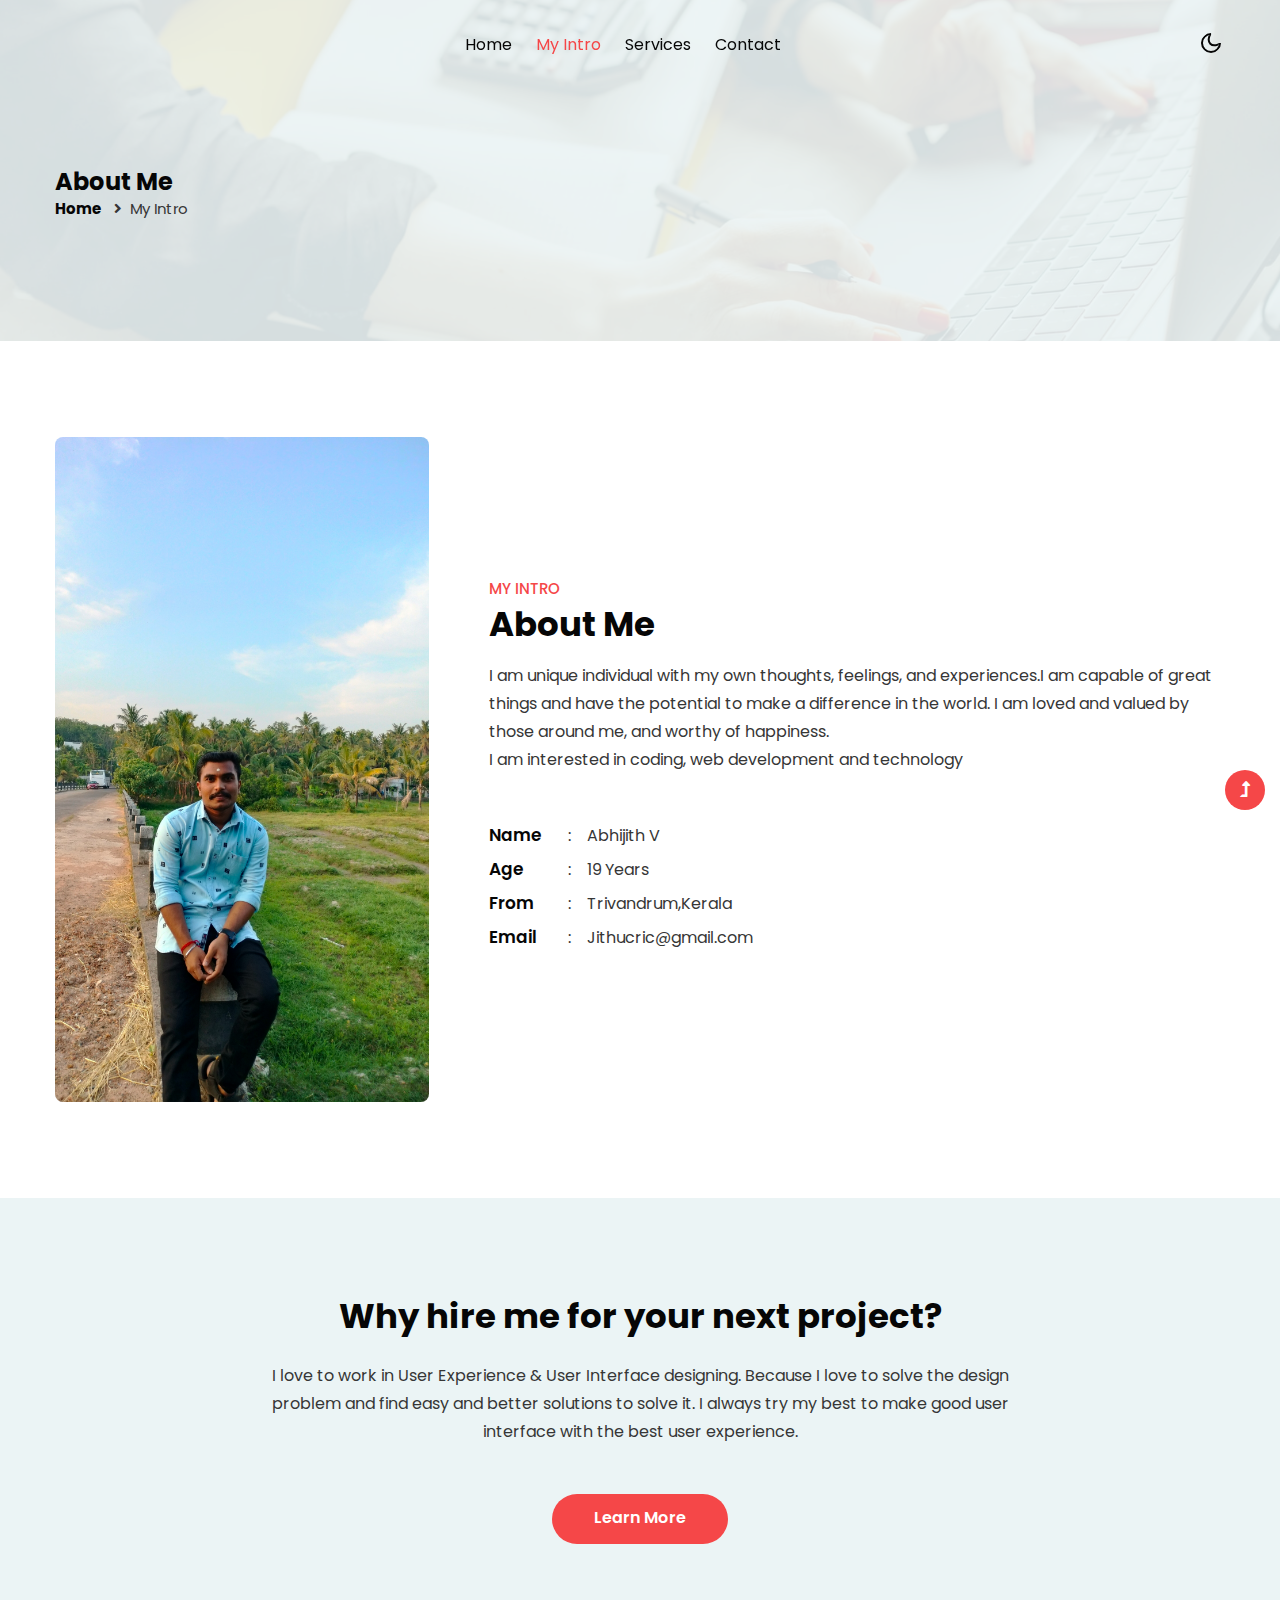
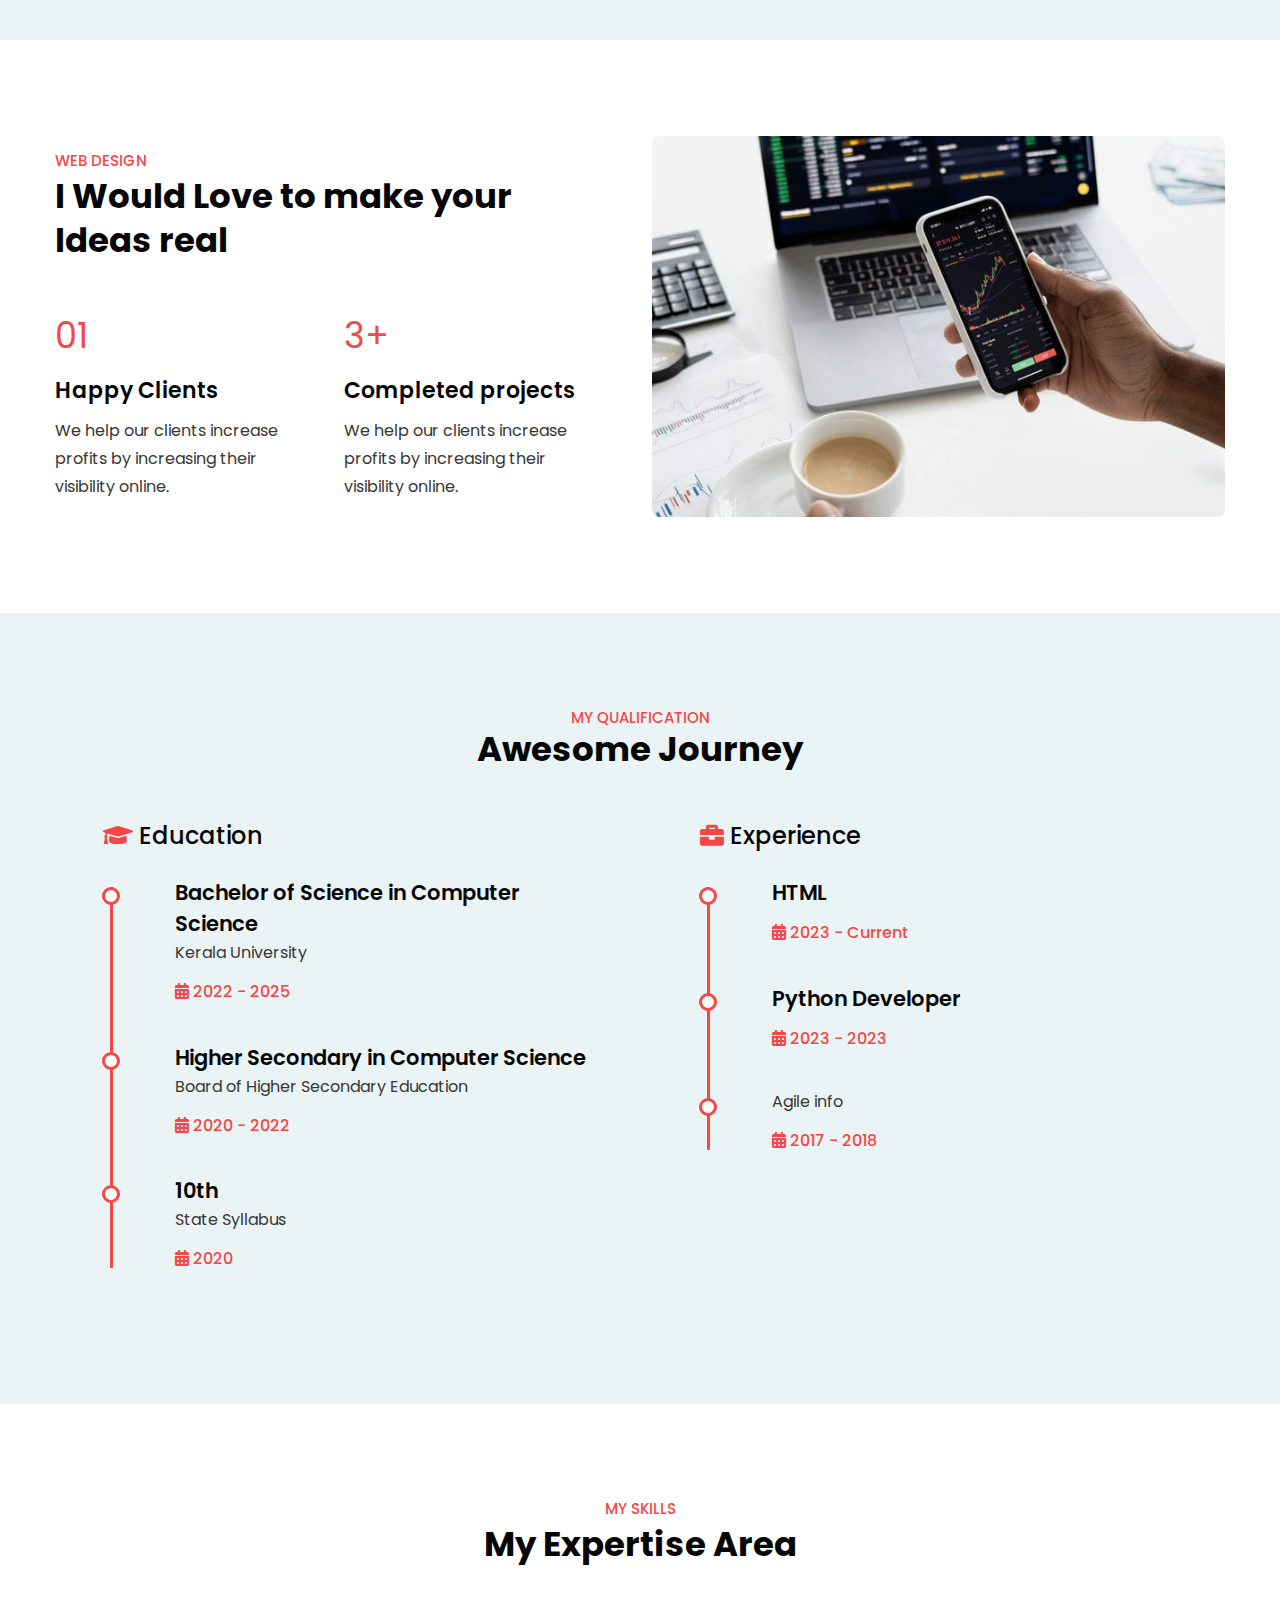
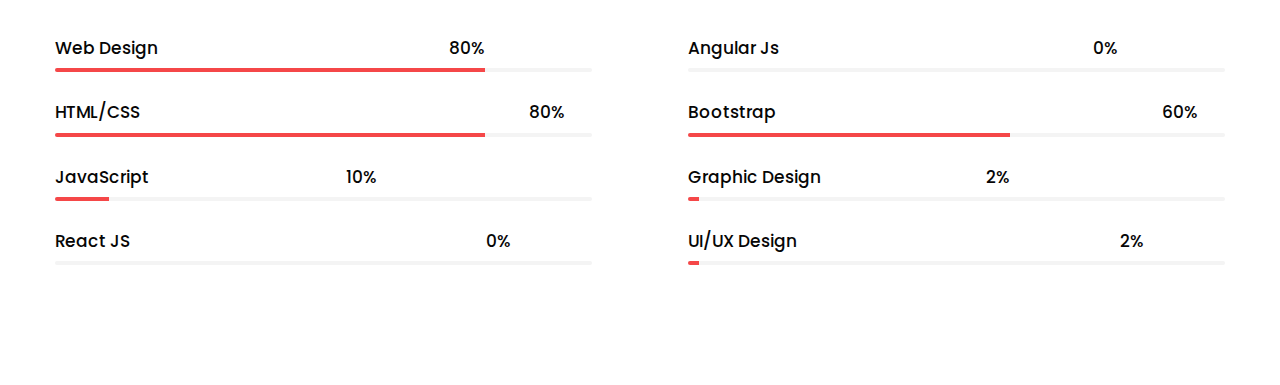
<file: about.html>
<!doctype html>
<html lang="en">

<head>
    <!-- Required meta tags -->
    <meta charset="utf-8">
    <meta name="viewport" content="width=device-width, initial-scale=1">
    <title>Biodata - Personal Category Bootstrap Responsive Web Template - About : W3Layouts</title>
    <!-- google font -->
    <link href="//fonts.googleapis.com/css2?family=Poppins:wght@100;200;300;400;500;600;700;800;900&display=swap"
        rel="stylesheet">
    <!-- Template CSS Style link -->
    <link rel="stylesheet" href="assets/css/style-starter.css">
    <link rel="icon" type="image/x-icon" href="assets/images/mr.png">
</head>

<body>
    <!-- header -->
    <header id="site-header" class="fixed-top">
        <div class="container">
            <nav class="navbar navbar-expand-lg navbar-light">
                    
                <button class="navbar-toggler collapsed" type="button" data-bs-toggle="collapse"
                    data-bs-target="#navbarScroll" aria-controls="navbarScroll" aria-expanded="false"
                    aria-label="Toggle navigation">
                    <span class="navbar-toggler-icon fa icon-expand fa-bars"></span>
                    <span class="navbar-toggler-icon fa icon-close fa-times"></span>
                </button>
                <div class="collapse navbar-collapse" id="navbarScroll">
                    <ul class="navbar-nav mx-auto my-2 my-lg-0 navbar-nav-scroll">
                        <li class="nav-item">
                            <a class="nav-link" aria-current="page" href="index.html">Home</a>
                        </li>
                        <li class="nav-item">
                            <a class="nav-link active" href="about.html">My Intro</a>
                        </li>
                        <li class="nav-item">
                            <a class="nav-link" href="services.html">Services</a>
                        </li>
                        <li class="nav-item">
                            <a class="nav-link" href="contact.html">Contact</a>
                        </li>
                    </ul>
                   <!-- <form action="#search" method="GET" class="d-flex search-header">
                        <input class="form-control" type="search" placeholder="Enter Keyword..." aria-label="Search"
                            required>
                        <button class="btn btn-style" type="submit">Search</button>
                    </form> -->
                </div>
                <!-- toggle switch for light and dark theme -->
                <div class="cont-ser-position">
                    <nav class="navigation">
                        <div class="theme-switch-wrapper">
                            <label class="theme-switch" for="checkbox">
                                <input type="checkbox" id="checkbox">
                                <div class="mode-container">
                                    <i class="gg-sun"></i>
                                    <i class="gg-moon"></i>
                                </div>
                            </label>
                        </div>
                    </nav>
                </div>
                <!-- //toggle switch for light and dark theme -->
            </nav>
        </div>
    </header>
    <!-- //header -->

    <!-- inner banner -->
    <section class="inner-banner py-5">
        <div class="w3l-breadcrumb py-lg-5">
            <div class="container pt-4 pb-sm-4">
                <h4 class="inner-text-title font-weight-bold pt-sm-5 pt-4">About Me</h4>
                <ul class="breadcrumbs-custom-path">
                    <li><a href="index.html">Home</a></li>
                    <li class="active"><i class="fas fa-angle-right mx-2"></i>My Intro</li>
                </ul>
            </div>
        </div>
    </section>
    <!-- //inner banner -->

    <!-- about section -->
    <section class="w3l-aboutblock1 pt-lg-5 pt-2 pb-5" id="about">
        <div class="container py-md-5 py-4">
            <div class="row align-items-center">
                <div class="col-lg-4">
                    <div class="position-relative">
                        <img src="assets/images/about.jpg" alt="" class="radius-image img-fluid">
                    </div>
                </div>
                <div class="col-lg-8 ps-lg-5 mt-lg-0 mt-5">
                    <h5 class="title-small mb-1">My Intro</h5>
                    <h3 class="title-style">About Me</h3>
                    <p class="mt-3">I am unique individual with my own thoughts, feelings, and experiences.I am capable of great things and have the potential to make a difference in the world. I am loved and valued by those around me, and worthy of happiness.</p>
                    <p>I am interested in coding, web development and technology

                    </p>
                    <div class="my-info mt-md-5 mt-4">
                        <ul class="single-info">
                            <li class="name-style">Name</li>
                            <li>:</li>
                            <li>
                                <p>Abhijith V</p>
                            </li>
                        </ul>
                        <ul class="single-info">
                            <li class="name-style">Age</li>
                            <li>:</li>
                            <li>
                                <p>19 Years</p>
                            </li>
                        </ul>
                        <ul class="single-info">
                            <li class="name-style">From</li>
                            <li>:</li>
                            <li>
                                <p>Trivandrum,Kerala</p>
                            </li>
                        </ul>
                        <ul class="single-info">
                            <li class="name-style">Email</li>
                            <li>:</li>
                            <li>
                                <p><a href="mailto:maryateer@mail.com">Jithucric@gmail.com</a></p>
                            </li>
                        </ul>
                    </div>
                    <!-- <a href="#download" class="btn btn-style mt-5">Download CV</a> -->
                </div>
            </div>
        </div>
    </section>
    <!-- //about section -->

    <!-- text with button -->
    <section class="w3l-timeline-1 text-center py-5">
        <div class="container py-lg-5 py-4">
            <div class="mx-auto" style="max-width:800px">
                <h3 class="title-style mb-4">Why hire me for your next project?</h3>
                <p>I love to work in User Experience & User Interface designing. Because I love to solve the design
                    problem
                    and find easy and better solutions to solve it. I always try my best to make good user interface
                    with
                    the best user experience.</p>
                <a href="services.html" class="btn btn-style mt-5">Learn More</a>
            </div>
        </div>
    </section>
    <!-- //text with button -->

    <!-- about2 section -->
    <section class="w3l-about2 py-5">
        <div class="container py-lg-5 py-md-4 py-2">
            <div class="row align-items-center">
                <div class="col-lg-6 pe-lg-5">
                    <h5 class="title-small mb-1">Web Design</h5>
                    <h3 class="title-style">I Would Love to make your Ideas real</h3>
                    <div class="cwp23-text-cols mt-lg-5 mt-4">
                        <div class="column">
                            <span>01</span>
                            <h4>Happy Clients</h4>
                            <p>We help our clients increase profits by increasing their visibility online.</p>
                        </div>
                        <div class="column">
                            <span>3+</span>
                            <h4>Completed projects </h4>
                            <p>We help our clients increase profits by increasing their visibility online. </p>
                        </div>

                    </div>
                </div>
                <div class="col-lg-6 cwp23-text align-self mt-lg-0 mt-5">
                    <img src="assets/images/blog5.jpg" alt="" class="radius-image img-fluid">
                </div>
            </div>
        </div>
    </section>
    <!-- //about2 section -->

    <!-- qualification section -->
    <section class="w3l-timeline-1 py-5">
        <div class="container py-lg-5 py-4">
            <div class="title-heading-w3 text-center mb-sm-5 mb-4">
                <h5 class="title-small">My Qualification</h5>
                <h3 class="title-style">Awesome Journey</h3>
            </div>
            <div class="row">
                <div class="col-lg-6">
                    <h5 class="sub-title-timeline"><i class="fas fa-graduation-cap"></i> Education</h5>
                    <div class="timeline">
                        <div class="column">
                            <div class="title">
                                <h2>Bachelor of Science in Computer Science</h2>
                            </div>
                            <div class="description">
                                <p>Kerala University</p>
                                <h6><i class="fas fa-calendar-alt"></i> 2022 - 2025</h6>
                            </div>
                        </div>
                        <div class="column">
                            <div class="title">
                                <h2>Higher Secondary in Computer Science </h2>
                            </div>
                            <div class="description">
                                <p>Board of Higher Secondary Education</p>
                                <h6><i class="fas fa-calendar-alt"></i> 2020 - 2022</h6>
                            </div>
                        </div>
                        <div class="column">
                            <div class="title">
                                <h2>10th</h2>
                            </div>
                            <div class="description">
                                <p>State Syllabus</p>
                                <h6><i class="fas fa-calendar-alt"></i> 2020</h6>
                            </div>
                        </div>
                    </div>
                </div>

                <div class="col-lg-6 mt-lg-0 mt-4">
                    <h5 class="sub-title-timeline"><i class="fas fa-briefcase"></i> Experience</h5>
                    <div class="timeline">
                        <div class="column">
                            <div class="title">
                                <h2>HTML</h2>
                            </div>
                            <div class="description">
                                <p></p>
                                <h6><i class="fas fa-calendar-alt"></i> 2023 - Current</h6>
                            </div>
                        </div>
                        <div class="column">
                            <div class="title">
                                <h2>Python Developer</h2>
                            </div>
                            <div class="description">
                                <p></p>
                                <h6><i class="fas fa-calendar-alt"></i> 2023 - 2023</h6>
                            </div>
                        </div>
                        <div class="column">
                            <div class="title">
                                <h2></h2>
                            </div>
                            <div class="description">
                                <p>Agile info</p>
                                <h6><i class="fas fa-calendar-alt"></i> 2017 - 2018</h6>
                            </div>
                        </div>
                    </div>
                </div>
            </div>
        </div>
    </section>
    <!-- //qualification section -->

    <!-- skills section -->
    <section class="w3l-progress py-5" id="progress">
        <div class="container py-md-5 py-4">
            <div class="title-heading-w3 text-center mb-sm-5 mb-4">
                <h5 class="title-small mb-1">My Skills</h5>
                <h3 class="title-style">My Expertise Area</h3>
            </div>
            <div class="row py-lg-4">
                <div class="col-lg-6 pe-lg-5">
                    <div class="progress-info info1">
                        <h6 class="progress-tittle">Web Design <span class="">80%</span></h6>
                        <div class="progress">
                            <div class="progress-bar progress-bar-striped " role="progressbar"
                                style="width: 80%" aria-valuenow="80" aria-valuemin="0" aria-valuemax="100">
                                
                            </div>
                        </div>
                    </div>
                    <div class="progress-info info2">
                        <h6 class="progress-tittle">HTML/CSS <span class="">80%</span>
                        </h6>
                        <div class="progress">
                            <div class="progress-bar progress-bar-striped " role="progressbar"
                                style="width: 80%" aria-valuenow="80" aria-valuemin="0" aria-valuemax="100">
                            </div>
                        </div>
                    </div>
                    <div class="progress-info info3">
                        <h6 class="progress-tittle">JavaScript <span class="">10%</span></h6>
                        <div class="progress">
                            <div class="progress-bar progress-bar-striped " role="progressbar"
                                style="width: 10%" aria-valuenow="10" aria-valuemin="0" aria-valuemax="100">
                            </div>
                        </div>
                    </div>
                    <div class="progress-info info4 mb-0">
                        <h6 class="progress-tittle">React JS <span class="">0%</span></h6>
                        <div class="progress">
                            <div class="progress-bar progress-bar-striped " role="progressbar"
                                style="width: 0%" aria-valuenow="00" aria-valuemin="0" aria-valuemax="100">
                            </div>
                        </div>
                    </div>
                </div>
                <div class="col-lg-6 ps-lg-5 mt-lg-0 mt-5">
                    <div class="progress-info info1">
                        <h6 class="progress-tittle">Angular Js <span class="">0%</span></h6>
                        <div class="progress">
                            <div class="progress-bar progress-bar-striped " role="progressbar"
                                style="width: 0%" aria-valuenow="0" aria-valuemin="0" aria-valuemax="100">
                            </div>
                        </div>
                    </div>
                    <div class="progress-info info2">
                        <h6 class="progress-tittle">Bootstrap <span class="">60%</span>
                        </h6>
                        <div class="progress">
                            <div class="progress-bar progress-bar-striped " role="progressbar"
                                style="width: 60%" aria-valuenow="60" aria-valuemin="0" aria-valuemax="100">
                            </div>
                        </div>
                    </div>
                    <div class="progress-info info3">
                        <h6 class="progress-tittle">Graphic Design <span class="">2%</span></h6>
                        <div class="progress">
                            <div class="progress-bar progress-bar-striped " role="progressbar"
                                style="width: 2%" aria-valuenow="2" aria-valuemin="0" aria-valuemax="100">
                            </div>
                        </div>
                    </div>
                    <div class="progress-info info4 mb-0">
                        <h6 class="progress-tittle">UI/UX Design <span class="">2%</span></h6>
                        <div class="progress">
                            <div class="progress-bar progress-bar-striped " role="progressbar"
                                style="width: 2%" aria-valuenow="2" aria-valuemin="0" aria-valuemax="100">
                            </div>
                        </div>
                    </div>
                </div>
            </div>
        </div>
    </section>
    <!-- //skills section -->

    <!-- footer -->
    
    <!-- //footer -->

    <!-- Js scripts -->
    <!-- move top -->
    <button onclick="topFunction()" id="movetop" title="Go to top">
        <span class="fas fa-level-up-alt" aria-hidden="true"></span>
    </button>
    <script>
        // When the user scrolls down 20px from the top of the document, show the button
        window.onscroll = function () {
            scrollFunction()
        };

        function scrollFunction() {
            if (document.body.scrollTop > 20 || document.documentElement.scrollTop > 20) {
                document.getElementById("movetop").style.display = "block";
            } else {
                document.getElementById("movetop").style.display = "none";
            }
        }

        // When the user clicks on the button, scroll to the top of the document
        function topFunction() {
            document.body.scrollTop = 0;
            document.documentElement.scrollTop = 0;
        }
    </script>
    <!-- //move top -->

    <!-- common jquery plugin -->
    <script src="assets/js/jquery-3.3.1.min.js"></script>
    <!-- //common jquery plugin -->

    <!-- theme switch js (light and dark)-->
    <script src="assets/js/theme-change.js"></script>
    <!-- //theme switch js (light and dark)-->

    <!-- MENU-JS -->
    <script>
        $(window).on("scroll", function () {
            var scroll = $(window).scrollTop();

            if (scroll >= 80) {
                $("#site-header").addClass("nav-fixed");
            } else {
                $("#site-header").removeClass("nav-fixed");
            }
        });

        //Main navigation Active Class Add Remove
        $(".navbar-toggler").on("click", function () {
            $("header").toggleClass("active");
        });
        $(document).on("ready", function () {
            if ($(window).width() > 991) {
                $("header").removeClass("active");
            }
            $(window).on("resize", function () {
                if ($(window).width() > 991) {
                    $("header").removeClass("active");
                }
            });
        });
    </script>
    <!-- //MENU-JS -->

    <!-- disable body scroll which navbar is in active -->
    <script>
        $(function () {
            $('.navbar-toggler').click(function () {
                $('body').toggleClass('noscroll');
            })
        });
    </script>
    <!-- //disable body scroll which navbar is in active -->

    <!-- bootstrap -->
    <script src="assets/js/bootstrap.min.js"></script>
    <!-- //bootstrap -->
    <!-- //Js scripts -->
</body>

</html>
</file>
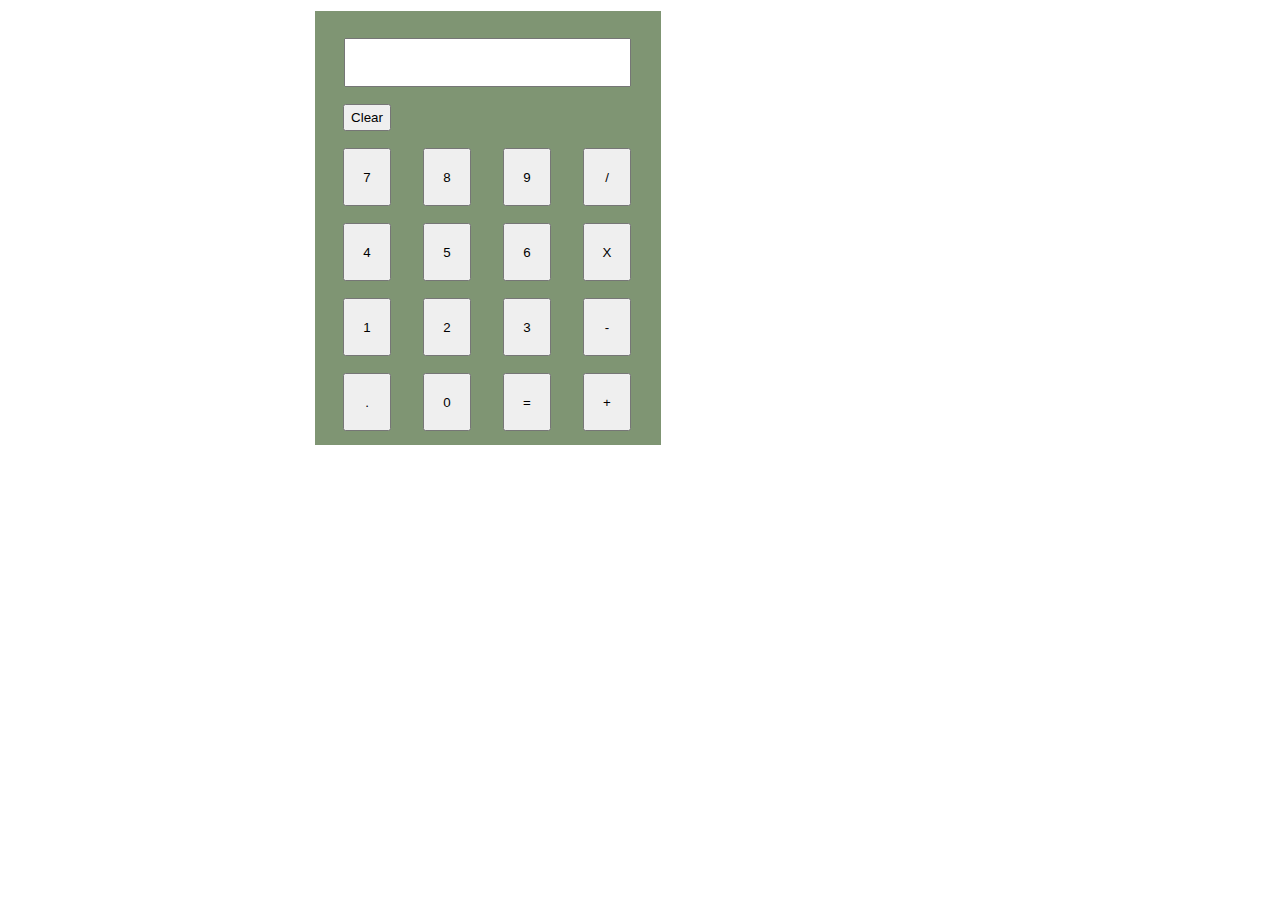
<file: calc.html>
<!DOCTYPE html>
<html lang="en">
<head>
    <meta charset="UTF-8">
    <meta http-equiv="X-UA-Compatible" content="IE=edge">
    <meta name="viewport" content="width=device-width, initial-scale=1.0">
    <title>Document</title>
    <link href="calc.css" rel="stylesheet" type="text/css">
    <script src="calc.js">
        
    </script>
    <link rel="icon" type="image/x-icon" href="assets/images/mr.png">
</head>
<body>
    <div id="mainbody">
        <div id="calc">
            <div id="output">
                <input type="text" id="screen">
            </div>
            <div id="buttons">
                <button onclick="clearScreen()" id="clearbutton">Clear</button>
                <div id="row">
                    <button onclick="clicks(7)" id="btn">7</button>
                    <button onclick="clicks(8)" id="btn">8</button>
                    <button onclick="clicks(9)" id="btn">9</button>
                    <button onclick="clicks('/')" id="btn">/</button>
                </div>
                <div id="row">
                    <button onclick="clicks(4)" id="btn">4</button>
                    <button onclick="clicks(5)" id="btn">5</button>
                    <button onclick="clicks(6)" id="btn">6</button>
                    <button onclick="clicks('*')" id="btn">X</button>
                </div>
                <div id="row">
                    <button onclick="clicks(1)" id="btn">1</button>
                    <button onclick="clicks(2)" id="btn">2</button>
                    <button onclick="clicks(3)" id="btn">3</button>
                    <button onclick="clicks('-')" id="btn">-</button>
                 </div>
                 <div id="row">
                    <button onclick="clicks('.')" id="btn">.</button>
                    <button onclick="clicks(0)" id="btn">0</button>
                    <button onclick="equalClick()" id="btn">=</button>
                    <button onclick="clicks('+')" id="btn">+</button>
                </div>
                
            </div>

        </div>
    </div>
</body>
</html>
<style>
    #calc{
    width: 346px;
    height: 434px;
    margin-top: 11px;
    margin-left: 307px;
    background-color: #7f9573;
}

#screen{
    width: 279px;
    height: 43px;
    margin-left: 29px;
    margin-top: 27px;
    pointer-events: none;

}

#btn{
    width: 48px;
    height: 58px;
    margin-top: 17px;
    margin-left: 28px;

}

#clearbutton{
    width: 48px;
    height: 27px;
    margin-top: 17px;
    margin-left: 28px;

}
</style>
</file>
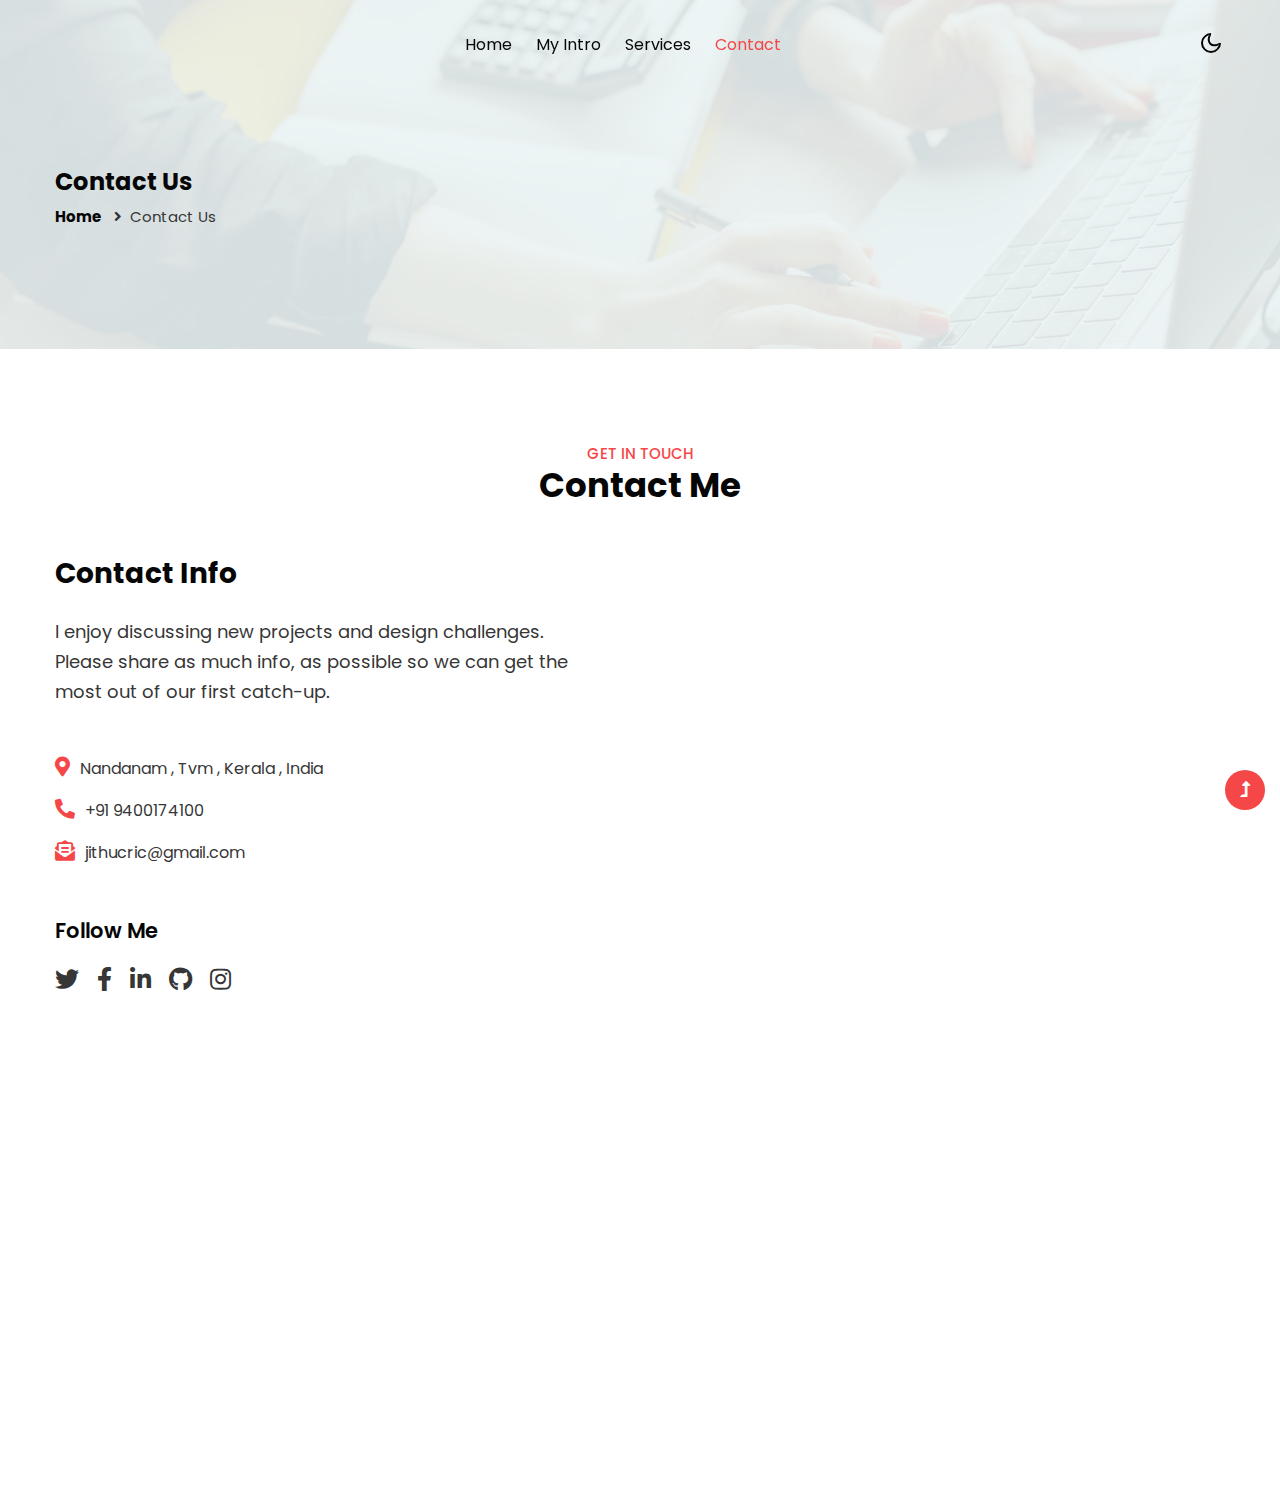
<file: contact.html>
<!doctype html>
<html lang="en">

<head>
    <!-- Required meta tags -->
    <meta charset="utf-8">
    <meta name="viewport" content="width=device-width, initial-scale=1">
    <title>Biodata - Personal Category Bootstrap Responsive Web Template - Contact : W3Layouts</title>
    <!-- google font -->
    <link href="//fonts.googleapis.com/css2?family=Poppins:wght@100;200;300;400;500;600;700;800;900&display=swap"
        rel="stylesheet">
    <!-- Template CSS Style link -->
    <link rel="stylesheet" href="assets/css/style-starter.css">
    <link rel="icon" type="image/x-icon" href="assets/images/mr.png">
</head>

<body>
    <!-- header -->
    <header id="site-header" class="fixed-top">
        <div class="container">
            <nav class="navbar navbar-expand-lg navbar-light">
                
                <button class="navbar-toggler collapsed" type="button" data-bs-toggle="collapse"
                    data-bs-target="#navbarScroll" aria-controls="navbarScroll" aria-expanded="false"
                    aria-label="Toggle navigation">
                    <span class="navbar-toggler-icon fa icon-expand fa-bars"></span>
                    <span class="navbar-toggler-icon fa icon-close fa-times"></span>
                </button>
                <div class="collapse navbar-collapse" id="navbarScroll">
                    <ul class="navbar-nav mx-auto my-2 my-lg-0 navbar-nav-scroll">
                        <li class="nav-item">
                            <a class="nav-link" aria-current="page" href="index.html">Home</a>
                        </li>
                        <li class="nav-item">
                            <a class="nav-link" href="about.html">My Intro</a>
                        </li>
                        <li class="nav-item">
                            <a class="nav-link" href="services.html">Services</a>
                        </li>
                        <li class="nav-item">
                            <a class="nav-link active" href="contact.html">Contact</a>
                        </li>
                    </ul>
                    <!--<form action="#search" method="GET" class="d-flex search-header">
                        <input class="form-control" type="search" placeholder="Enter Keyword..." aria-label="Search"
                            required>
                        <button class="btn btn-style" type="submit">Search</button>
                    </form>-->
                </div>
                <!-- toggle switch for light and dark theme -->
                <div class="cont-ser-position">
                    <nav class="navigation">
                        <div class="theme-switch-wrapper">
                            <label class="theme-switch" for="checkbox">
                                <input type="checkbox" id="checkbox">
                                <div class="mode-container">
                                    <i class="gg-sun"></i>
                                    <i class="gg-moon"></i>
                                </div>
                            </label>
                        </div>
                    </nav>
                </div>
                <!-- //toggle switch for light and dark theme -->
            </nav>
        </div>
    </header>
    <!-- //header -->

    <!-- inner banner -->
    <section class="inner-banner py-5">
        <div class="w3l-breadcrumb py-lg-5">
            <div class="container pt-4 pb-sm-4">
                <h4 class="inner-text-title pt-sm-5 pt-4">Contact Us</h4>
                <ul class="breadcrumbs-custom-path mt-2">
                    <li><a href="index.html">Home</a></li>
                    <li class="active"><i class="fas fa-angle-right mx-2"></i>Contact Us</li>
                </ul>
            </div>
        </div>
    </section>
    <!-- //inner banner -->

    <!-- contact -->
    <section class="w3l-contact py-5" id="contact">
        <div class="container py-lg-5 py-4">
            <div class="title-heading-w3 text-center mb-sm-5 mb-4">
                <h5 class="title-small">Get In Touch</h5>
                <h3 class="title-style">Contact Me</h3>
            </div>
            <div class="row contact-block">
                <div class="col-md-6 contact-left pe-lg-5">
                    <h3 class="mb-sm-4 mb-3">Contact Info</h3>
                    <p class="cont-para mb-sm-5 mb-4">I enjoy discussing new projects and design challenges. Please
                        share as
                        much info, as possible so
                        we can get the most out of our first catch-up.</p>
                    <div class="cont-details">
                        <p><i class="fas fa-map-marker-alt"></i>Nandanam , Tvm , Kerala , India</p>
                        <p><i class="fas fa-phone-alt"></i><a href="tel:+1(21) 234 4567">+91 9400174100</a></p>
                        <p><i class="fas fa-envelope-open-text"></i><a href="mailto:example@mail.com"
                                class="mail">jithucric@gmail.com</a></p>
                    </div>
                    <h4 class="mb-3 mt-5">Follow Me</h4>
                    <ul class="social-icons-contact">
                        <li>
                            <a href="https://www.twitter.com/_a_b_h_i_jith/" target="_blank">
                                <i class="fab fa-twitter"></i>
                            </a>
                        </li>
                        <li>
                            <a href="https://www.facebook.com/abhijith.jithu.12720" target="_blank">
                                <i class="fab fa-facebook-f"></i>
                            </a>
                        </li>
                        <li>
                            <a href="https://www.linkedin.com/mwlite/in/abhijith-v-5a08aa260">
                                <i class="fab fa-linkedin-in"></i>
                            </a>
                        </li>
                        <li>
                            <a href="https://github.com/Abhijith-mraxez" target="_blank">
                                <i class="fab fa-github"></i>
                            </a>
                        </li>
                        <li>
                            <a href="https://www.instagram.com/_a_b_h_i_jith/" target="_blank">
                                <i class="fab fa-instagram"></i>
                            </a>
                        </li>
                    </ul>
                </div>
                <!--<div class="col-md-6 contact-right mt-md-0 mt-5 ps-lg-0">
                    <form action="mailto:jithucric@gmail.com" method="post" class="" enctype="text/plain">
                        <div class="input-grids">
                            <input type="text" name="w3lName" id="w3lName" placeholder="Your Name*"
                                class="contact-input" required="" />
                            <input type="email" name="w3lSender" id="w3lSender" placeholder="Your Email*"
                                class="contact-input" required="" />
                            <input type="text" name="w3lSubect" id="w3lSubect" placeholder="Subject*"
                                class="contact-input" required="" />
                            <input type="text" name="w3lWebsite" id="w3lWebsite" placeholder="Website URL*"
                                class="contact-input" required="" />
                        </div>
                        <div class="form-input">
                            <textarea name="w3lMessage" id="w3lMessage" placeholder="Type your message here*"
                                required=""></textarea>
                        </div>
                        <button type="submit" class="btn btn-style" data-loading-text="Sending...">Send</button>
                        

                    </form>
                </div>-->
            </div>
        </div>
    </section>
    <!-- map -->
    <div class="map-iframe">
        <iframe
            src="https://www.google.com/maps/embed?pb=!1m18!1m12!1m3!1d317718.69319292053!2d-0.3817765050863085!3d51.528307984912544!2m3!1f0!2f0!3f0!3m2!1i1024!2i768!4f13.1!3m3!1m2!1s0x47d8a00baf21de75%3A0x52963a5addd52a99!2sLondon%2C+UK!5e0!3m2!1sen!2spl!4v1562654563739!5m2!1sen!2spl"
            width="100%" height="400" frameborder="0" style="border: 0px;" allowfullscreen=""></iframe>
    </div>
    <!-- //contact -->

    <!-- footer -->
    
    <!-- //footer -->

    <!-- Js scripts -->
    <!-- move top -->
    <button onclick="topFunction()" id="movetop" title="Go to top">
        <span class="fas fa-level-up-alt" aria-hidden="true"></span>
    </button>
    <script>
        // When the user scrolls down 20px from the top of the document, show the button
        window.onscroll = function () {
            scrollFunction()
        };

        function scrollFunction() {
            if (document.body.scrollTop > 20 || document.documentElement.scrollTop > 20) {
                document.getElementById("movetop").style.display = "block";
            } else {
                document.getElementById("movetop").style.display = "none";
            }
        }

        // When the user clicks on the button, scroll to the top of the document
        function topFunction() {
            document.body.scrollTop = 0;
            document.documentElement.scrollTop = 0;
        }
    </script>
    <!-- //move top -->

    <!-- common jquery plugin -->
    <script src="assets/js/jquery-3.3.1.min.js"></script>
    <!-- //common jquery plugin -->

    <!-- theme switch js (light and dark)-->
    <script src="assets/js/theme-change.js"></script>
    <!-- //theme switch js (light and dark)-->

    <!-- MENU-JS -->
    <script>
        $(window).on("scroll", function () {
            var scroll = $(window).scrollTop();

            if (scroll >= 80) {
                $("#site-header").addClass("nav-fixed");
            } else {
                $("#site-header").removeClass("nav-fixed");
            }
        });

        //Main navigation Active Class Add Remove
        $(".navbar-toggler").on("click", function () {
            $("header").toggleClass("active");
        });
        $(document).on("ready", function () {
            if ($(window).width() > 991) {
                $("header").removeClass("active");
            }
            $(window).on("resize", function () {
                if ($(window).width() > 991) {
                    $("header").removeClass("active");
                }
            });
        });
    </script>
    <!-- //MENU-JS -->

    <!-- disable body scroll which navbar is in active -->
    <script>
        $(function () {
            $('.navbar-toggler').click(function () {
                $('body').toggleClass('noscroll');
            })
        });
    </script>
    <!-- //disable body scroll which navbar is in active -->

    <!-- bootstrap -->
    <script src="assets/js/bootstrap.min.js"></script>
    <!-- //bootstrap -->
    <!-- //Js scripts -->
</body>

</html>
</file>
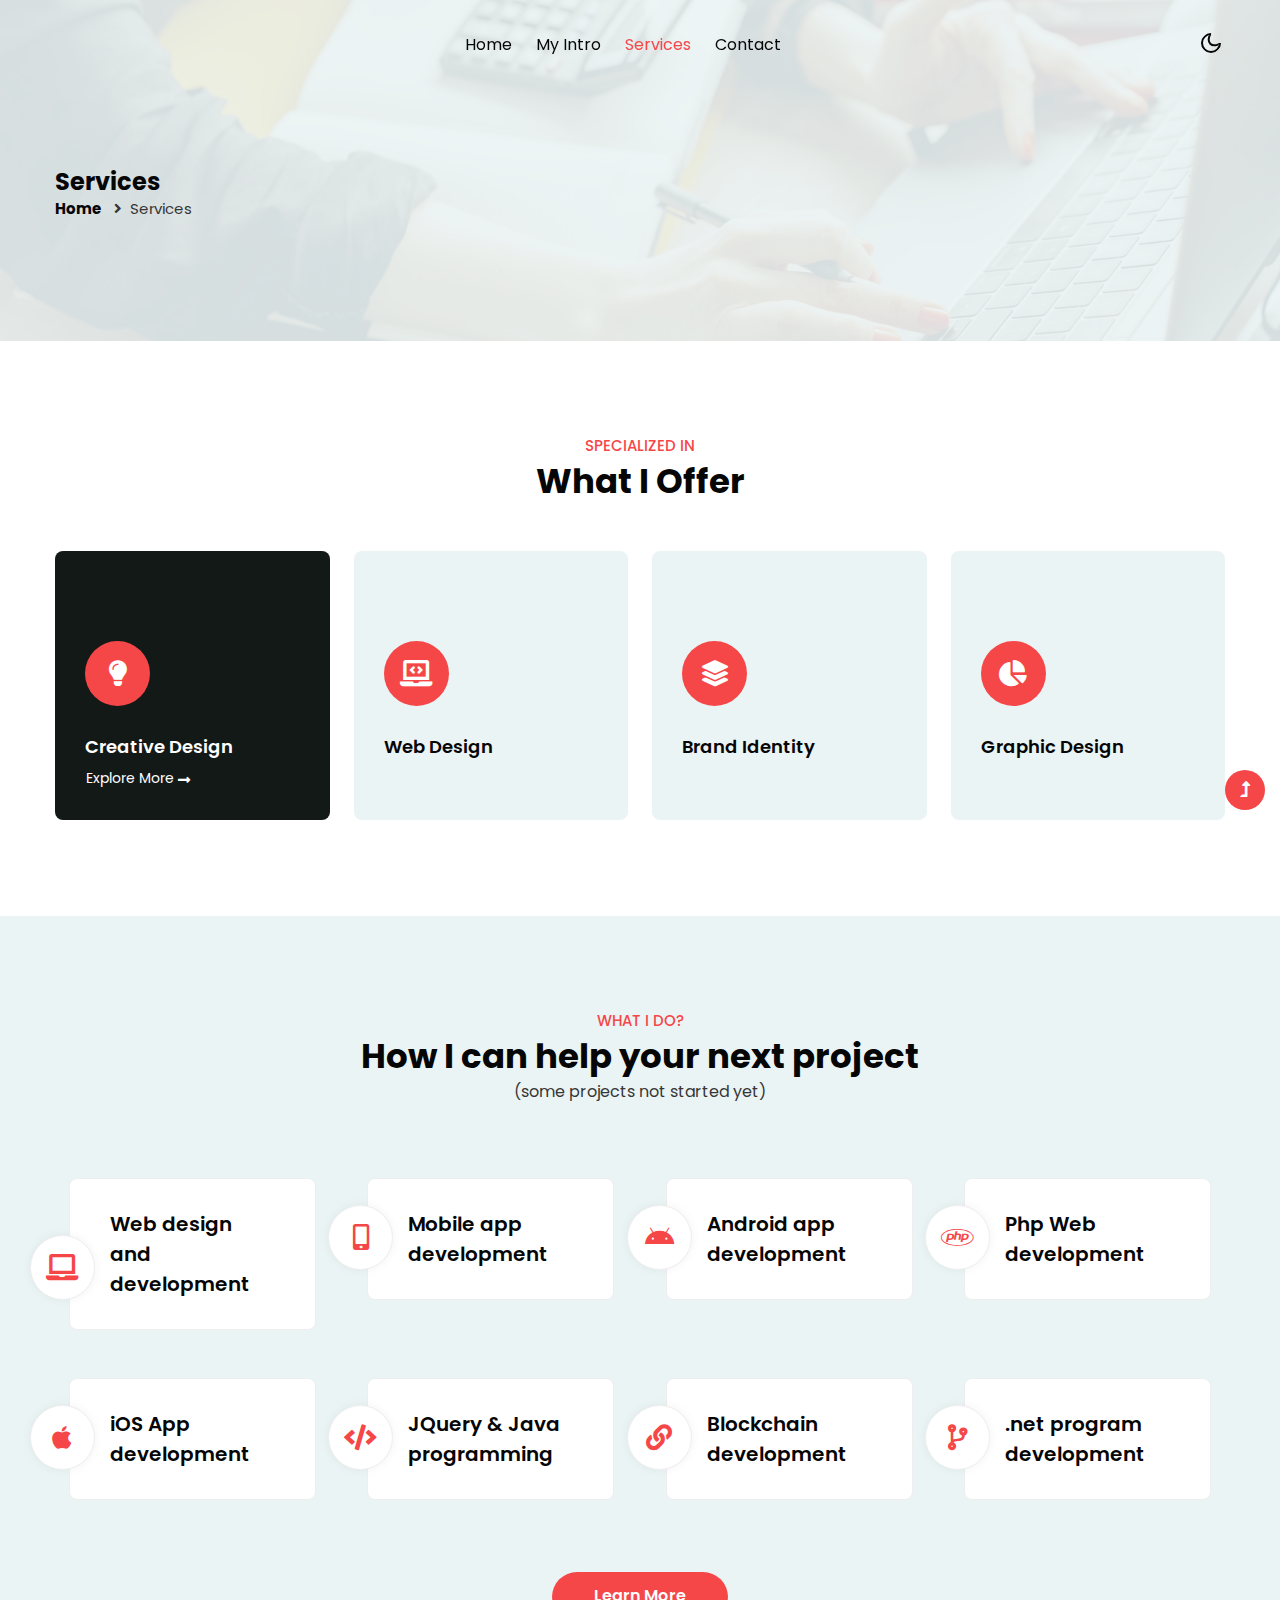
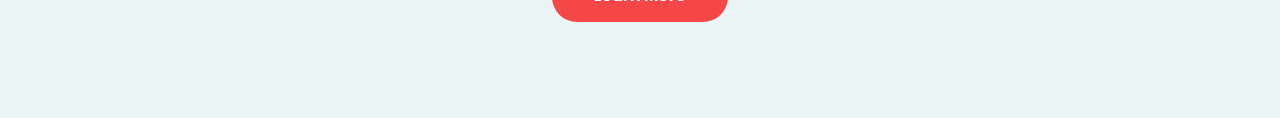
<file: services.html>
<!doctype html>
<html lang="en">

<head>
    <!-- Required meta tags -->
    <meta charset="utf-8">
    <meta name="viewport" content="width=device-width, initial-scale=1">
    <title>Biodata - Personal Category Bootstrap Responsive Web Template - Services : W3Layouts</title>
    <!-- google font -->
    <link href="//fonts.googleapis.com/css2?family=Poppins:wght@100;200;300;400;500;600;700;800;900&display=swap"
        rel="stylesheet">
    <!-- Template CSS Style link -->
    <link rel="stylesheet" href="assets/css/style-starter.css">
</head>
<link rel="icon" type="image/x-icon" href="assets/images/mr.png">

<body>
    <!-- header -->
    <header id="site-header" class="fixed-top">
        <div class="container">
            <nav class="navbar navbar-expand-lg navbar-light">
                
                <button class="navbar-toggler collapsed" type="button" data-bs-toggle="collapse"
                    data-bs-target="#navbarScroll" aria-controls="navbarScroll" aria-expanded="false"
                    aria-label="Toggle navigation">
                    <span class="navbar-toggler-icon fa icon-expand fa-bars"></span>
                    <span class="navbar-toggler-icon fa icon-close fa-times"></span>
                </button>
                <div class="collapse navbar-collapse" id="navbarScroll">
                    <ul class="navbar-nav mx-auto my-2 my-lg-0 navbar-nav-scroll">
                        <li class="nav-item">
                            <a class="nav-link" aria-current="page" href="index.html">Home</a>
                        </li>
                        <li class="nav-item">
                            <a class="nav-link" href="about.html">My Intro</a>
                        </li>
                        <li class="nav-item">
                            <a class="nav-link active" href="services.html">Services</a>
                        </li>
                        <li class="nav-item">
                            <a class="nav-link" href="contact.html">Contact</a>
                        </li>
                    </ul>
                    <!--<form action="#search" method="GET" class="d-flex search-header">
                        <input class="form-control" type="search" placeholder="Enter Keyword..." aria-label="Search"
                            required>
                        <button class="btn btn-style" type="submit">Search</button>
                    </form>-->
                </div>
                <!-- toggle switch for light and dark theme -->
                <div class="cont-ser-position">
                    <nav class="navigation">
                        <div class="theme-switch-wrapper">
                            <label class="theme-switch" for="checkbox">
                                <input type="checkbox" id="checkbox">
                                <div class="mode-container">
                                    <i class="gg-sun"></i>
                                    <i class="gg-moon"></i>
                                </div>
                            </label>
                        </div>
                    </nav>
                </div>
                <!-- //toggle switch for light and dark theme -->
            </nav>
        </div>
    </header>
    <!-- //header -->

    <!-- inner banner -->
    <section class="inner-banner py-5">
        <div class="w3l-breadcrumb py-lg-5">
            <div class="container pt-4 pb-sm-4">
                <h4 class="inner-text-title font-weight-bold pt-sm-5 pt-4">Services</h4>
                <ul class="breadcrumbs-custom-path">
                    <li><a href="index.html">Home</a></li>
                    <li class="active"><i class="fas fa-angle-right mx-2"></i>Services</li>
                </ul>
            </div>
        </div>
    </section>
    <!-- //inner banner -->

    <!-- grids section -->
    <section class="w3l-bottom-grids-6 py-5" id="features">
        <div class="container py-md-5 py-4">
            <div class="title-heading-w3 text-center mb-sm-5 mb-4">
                <h5 class="title-small mb-1">specialized In</h5>
                <h3 class="title-style">What I Offer</h3>
            </div>
            <div class="row">
                <div class="col-lg-3 col-md-6 grids-feature">
                    <div class="area-box active">
                        <div class="icon-style">
                            <i class="fas fa-lightbulb"></i>
                        </div>
                        <h4><a href="#feature" class="title-head">Creative Design</a></h4>
                        <a href="about.html" class="btn more p-0">Explore More<i
                                class="fas fa-long-arrow-alt-right ms-1"></i></a>
                    </div>
                </div>
                <div class="col-lg-3 col-md-6 grids-feature mt-md-0 mt-4">
                    <div class="area-box">
                        <div class="icon-style">
                            <i class="fas fa-laptop-code"></i>
                        </div>
                        <h4><a href="#feature" class="title-head">Web Design</a></h4>
                        <a href="about.html" class="btn more p-0">Explore More<i
                                class="fas fa-long-arrow-alt-right ms-1"></i></a>
                    </div>
                </div>
                <div class="col-lg-3 col-md-6 grids-feature mt-lg-0 mt-4">
                    <div class="area-box">
                        <div class="icon-style">
                            <i class="fas fa-layer-group"></i>
                        </div>
                        <h4><a href="#feature" class="title-head">Brand Identity</a></h4>
                        <a href="about.html" class="btn more p-0">Explore More<i
                                class="fas fa-long-arrow-alt-right ms-1"></i></a>
                    </div>
                </div>
                <div class="col-lg-3 col-md-6 grids-feature mt-lg-0 mt-4">
                    <div class="area-box">
                        <div class="icon-style">
                            <i class="fas fa-chart-pie"></i>
                        </div>
                        <h4><a href="#feature" class="title-head">Graphic Design</a></h4>
                        <a href="about.html" class="btn more p-0">Explore More<i
                                class="fas fa-long-arrow-alt-right ms-1"></i></a>
                    </div>
                </div>
            </div>
        </div>
    </section>
    <!-- //grids section -->

    <!-- service section -->
    <section class="w3l-servicesblock1 py-5" id="services">
        <div class="container py-md-5 py-4">
            <div class="title-heading-w3 text-center mb-sm-5 mb-4">
                <h5 class="title-small mb-1">What i do?</h5>
                <h3 class="title-style">How I can help your next project</h3>
                <P>(some projects not started yet)</P>
            </div>
            <div class="w3-services-grids py-lg-4">
                <div class="fea-gd-vv row">
                    <div class="col-lg-3 col-md-6">
                        <div class="feature-gd icon-yellow">
                            <div class="icon">
                                <i class="fas fa-laptop"></i>
                            </div>
                            <div class="icon-info">
                                <a href="#url">Web design<br> and development </a>
                            </div>
                        </div>
                    </div>
                    <div class="col-lg-3 col-md-6 mt-md-0 mt-4">
                        <div class="feature-gd icon-vilot">
                            <div class="icon">
                                <i class="fas fa-mobile-alt"></i>
                            </div>
                            <div class="icon-info">
                                <a href="#url">Mobile app<br> development</a>
                            </div>
                        </div>
                    </div>
                    <div class="col-lg-3 col-md-6 mt-lg-0 mt-md-5 mt-4">
                        <div class="feature-gd icon-blue">
                            <div class="icon">
                                <i class="fab fa-android"></i>
                            </div>
                            <div class="icon-info">
                                <a href="#url">Android app<br> development</a>
                            </div>
                        </div>
                    </div>
                    <div class="col-lg-3 col-md-6 mt-lg-0 mt-md-5 mt-4">
                        <div class="feature-gd icon-red">
                            <div class="icon">
                                <i class="fab fa-php"></i>
                            </div>
                            <div class="icon-info">
                                <a href="#url">Php Web<br> development</a>
                            </div>
                        </div>
                    </div>
                    <div class="col-lg-3 col-md-6 mt-md-5 mt-4">
                        <div class="feature-gd icon-light-green">
                            <div class="icon">
                                <i class="fab fa-apple"></i>
                            </div>
                            <div class="icon-info">
                                <a href="#url">iOS App<br> development </a>
                            </div>
                        </div>
                    </div>
                    <div class="col-lg-3 col-md-6 mt-md-5 mt-4">
                        <div class="feature-gd icon-light-blue">
                            <div class="icon">
                                <i class="fas fa-code"></i>
                            </div>
                            <div class="icon-info">
                                <a href="#url">JQuery & Java<br> programming</a>
                            </div>
                        </div>
                    </div>
                    <div class="col-lg-3 col-md-6 mt-md-5 mt-4">
                        <div class="feature-gd icon-dark-green">
                            <div class="icon">
                                <i class="fas fa-link"></i>
                            </div>
                            <div class="icon-info">
                                <a href="#url">Blockchain<br> development</a>
                            </div>
                        </div>
                    </div>
                    <div class="col-lg-3 col-md-6 mt-md-5 mt-4">
                        <div class="feature-gd icon-pink">
                            <div class="icon">
                                <i class="fas fa-code-branch"></i>
                            </div>
                            <div class="icon-info">
                                <a href="#url">.net program<br> development</a>
                            </div>
                        </div>
                    </div>
                </div>
            </div>
            <div class="text-center mt-5">
                <a href="services.html" class="btn btn-style">Learn More</a>
            </div>
        </div>
    </section>
    <!-- //service section -->

    <!-- pricing section -->
    <!--<section class="w3l-pricing py-5">
        <div class="container py-md-5 py-4">
            <div class="title-heading-w3 text-center mb-sm-5 mb-4">
                <h5 class="title-small mb-1">Get Started</h5>
                <h3 class="title-style">The Best Pricing Plans</h3>
            </div>
            <div class="row t-in justify-content-center">
                <div class="col-lg-4 col-md-6 price-main-info">
                    <div class="price-inner card box-shadow">

                        <div class="card-body">
                            <h4 class="text-uppercase text-center mb-3">Basic Plan</h4>
                            <h5 class="card-title pricing-card-title">
                                Free
                            </h5>
                            <ul class="list-unstyled mt-3 mb-4">
                                <li> <span class="fa fa-check"></span> Ui Design</li>
                                <li> <span class="fa fa-check"></span> Web Development</li>
                                <li class="disable"> <span class="fa fa-check"></span> Logo design</li>
                                <li class="disable"> <span class="fa fa-check"></span> SEO optimization</li>
                                <li class="disable"> <span class="fa fa-check"></span> Wordpress integration</li>
                            </ul>
                            <div class="read-more mt-4 pt-lg-2 text-center">
                                <a href="contact.html" class="btn btn-style"> Order Now</a>
                            </div>
                        </div>
                    </div>
                </div>
                <div class="col-lg-4 col-md-6 price-main-info mt-md-0 mt-4">
                    <div class="price-inner card box-shadow active">

                        <div class="card-body">
                            <label class="price-label">Recommended</label>
                            <h4 class="text-uppercase text-center mb-3">Pro Plan</h4>
                            <h5 class="card-title pricing-card-title">
                                <span class="align-top">$</span>59

                            </h5>
                            <ul class="list-unstyled mt-3 mb-4">
                                <li> <span class="fa fa-check"></span> Ui Design</li>
                                <li> <span class="fa fa-check"></span> Web Development</li>
                                <li> <span class="fa fa-check"></span> Logo design</li>
                                <li class="disable"> <span class="fa fa-check"></span> SEO optimization</li>
                                <li class="disable"> <span class="fa fa-check"></span> Wordpress integration</li>
                            </ul>
                            <div class="read-more mt-4 pt-lg-2 text-center">
                                <a href="contact.html" class="btn btn-style"> Order Now</a>
                            </div>
                        </div>
                    </div>
                </div>
                <div class="col-lg-4 col-md-6 price-main-info mt-lg-0 mt-4">
                    <div class="price-inner card box-shadow">

                        <div class="card-body">
                            <h4 class="text-uppercase text-center mb-3">Premium Plan</h4>
                            <h5 class="card-title pricing-card-title">
                                <span class="align-top">$</span>99
                            </h5>
                            <ul class="list-unstyled mt-3 mb-4">
                                <li> <span class="fa fa-check"></span> Ui Design</li>
                                <li> <span class="fa fa-check"></span> Web Development</li>
                                <li> <span class="fa fa-check"></span> Logo design</li>
                                <li> <span class="fa fa-check"></span> SEO optimization</li>
                                <li> <span class="fa fa-check"></span> Wordpress integration</li>
                            </ul>
                            <div class="read-more mt-4 pt-lg-2 text-center">
                                <a href="contact.html" class="btn btn-style"> Order Now</a>
                            </div>
                        </div>
                    </div>
                </div>
            </div>
        </div>
    </section>-->
    <!-- //pricing section -->

    <!-- footer -->
   
    <!-- //footer -->

    <!-- Js scripts -->
    <!-- move top -->
    <button onclick="topFunction()" id="movetop" title="Go to top">
        <span class="fas fa-level-up-alt" aria-hidden="true"></span>
    </button>
    <script>
        // When the user scrolls down 20px from the top of the document, show the button
        window.onscroll = function () {
            scrollFunction()
        };

        function scrollFunction() {
            if (document.body.scrollTop > 20 || document.documentElement.scrollTop > 20) {
                document.getElementById("movetop").style.display = "block";
            } else {
                document.getElementById("movetop").style.display = "none";
            }
        }

        // When the user clicks on the button, scroll to the top of the document
        function topFunction() {
            document.body.scrollTop = 0;
            document.documentElement.scrollTop = 0;
        }
    </script>
    <!-- //move top -->

    <!-- common jquery plugin -->
    <script src="assets/js/jquery-3.3.1.min.js"></script>
    <!-- //common jquery plugin -->

    <!-- theme switch js (light and dark)-->
    <script src="assets/js/theme-change.js"></script>
    <!-- //theme switch js (light and dark)-->

    <!-- MENU-JS -->
    <script>
        $(window).on("scroll", function () {
            var scroll = $(window).scrollTop();

            if (scroll >= 80) {
                $("#site-header").addClass("nav-fixed");
            } else {
                $("#site-header").removeClass("nav-fixed");
            }
        });

        //Main navigation Active Class Add Remove
        $(".navbar-toggler").on("click", function () {
            $("header").toggleClass("active");
        });
        $(document).on("ready", function () {
            if ($(window).width() > 991) {
                $("header").removeClass("active");
            }
            $(window).on("resize", function () {
                if ($(window).width() > 991) {
                    $("header").removeClass("active");
                }
            });
        });
    </script>
    <!-- //MENU-JS -->

    <!-- disable body scroll which navbar is in active -->
    <script>
        $(function () {
            $('.navbar-toggler').click(function () {
                $('body').toggleClass('noscroll');
            })
        });
    </script>
    <!-- //disable body scroll which navbar is in active -->

    <!-- bootstrap -->
    <script src="assets/js/bootstrap.min.js"></script>
    <!-- //bootstrap -->
    <!-- //Js scripts -->
</body>

</html>
</file>
<file: calc.css>
#calc{
    width: 346px;
    height: 434px;
    margin-top: 11px;
    margin-left: 307px;
    background-color: #7f9573;
}

#screen{
    width: 279px;
    height: 43px;
    margin-left: 29px;
    margin-top: 27px;
    pointer-events: none;

}

#btn{
    width: 48px;
    height: 58px;
    margin-top: 17px;
    margin-left: 28px;

}

#clearbutton{
    width: 48px;
    height: 27px;
    margin-top: 17px;
    margin-left: 28px;

}
</file>
<file: assets/css/style-starter.css>
@charset "UTF-8";

/*--
Author: W3layouts
Author URL: http://w3layouts.com
--*/
/*!
 * Bootstrap v5.0.1 (https://getbootstrap.com/)
 * Copyright 2011-2021 The Bootstrap Authors
 * Copyright 2011-2021 Twitter, Inc.
 * Licensed under MIT (https://github.com/twbs/bootstrap/blob/main/LICENSE)
 */
:root {
  --bs-blue: #0d6efd;
  --bs-indigo: #6610f2;
  --bs-purple: #6f42c1;
  --bs-pink: #d63384;
  --bs-red: #dc3545;
  --bs-orange: #fd7e14;
  --bs-yellow: #ffc107;
  --bs-green: #198754;
  --bs-teal: #20c997;
  --bs-cyan: #0dcaf0;
  --bs-white: #fff;
  --bs-gray: #6c757d;
  --bs-gray-dark: #343a40;
  --bs-primary: #0d6efd;
  --bs-secondary: #6c757d;
  --bs-success: #198754;
  --bs-info: #0dcaf0;
  --bs-warning: #ffc107;
  --bs-danger: #dc3545;
  --bs-light: #f8f9fa;
  --bs-dark: #212529;
  --bs-font-sans-serif: system-ui, -apple-system, "Segoe UI", Roboto, "Helvetica Neue", Arial, "Noto Sans", "Liberation Sans", sans-serif, "Apple Color Emoji", "Segoe UI Emoji", "Segoe UI Symbol", "Noto Color Emoji";
  --bs-font-monospace: SFMono-Regular, Menlo, Monaco, Consolas, "Liberation Mono", "Courier New", monospace;
  --bs-gradient: linear-gradient(180deg, rgba(255, 255, 255, 0.15), rgba(255, 255, 255, 0));
}

*,
*::before,
*::after {
  box-sizing: border-box;
}

@media (prefers-reduced-motion: no-preference) {
  :root {
    scroll-behavior: smooth;
  }
}

body {
  margin: 0;
  font-family: var(--bs-font-sans-serif);
  font-size: 1rem;
  font-weight: 400;
  line-height: 1.5;
  color: #212529;
  background-color: #fff;
  -webkit-text-size-adjust: 100%;
  -webkit-tap-highlight-color: rgba(0, 0, 0, 0);
}

hr {
  margin: 1rem 0;
  color: inherit;
  background-color: currentColor;
  border: 0;
  opacity: 0.25;
}

hr:not([size]) {
  height: 1px;
}

h6,
.h6,
h5,
.h5,
h4,
.h4,
h3,
.h3,
h2,
.h2,
h1,
.h1 {
  margin-top: 0;
  margin-bottom: 0.5rem;
  font-weight: 500;
  line-height: 1.2;
}

h1,
.h1 {
  font-size: calc(1.375rem + 1.5vw);
}

@media (min-width: 1200px) {

  h1,
  .h1 {
    font-size: 2.5rem;
  }
}

h2,
.h2 {
  font-size: calc(1.325rem + 0.9vw);
}

@media (min-width: 1200px) {

  h2,
  .h2 {
    font-size: 2rem;
  }
}

h3,
.h3 {
  font-size: calc(1.3rem + 0.6vw);
}

@media (min-width: 1200px) {

  h3,
  .h3 {
    font-size: 1.75rem;
  }
}

h4,
.h4 {
  font-size: calc(1.275rem + 0.3vw);
}

@media (min-width: 1200px) {

  h4,
  .h4 {
    font-size: 1.5rem;
  }
}

h5,
.h5 {
  font-size: 1.25rem;
}

h6,
.h6 {
  font-size: 1rem;
}

p {
  margin-top: 0;
  margin-bottom: 1rem;
}

abbr[title],
abbr[data-bs-original-title] {
  -webkit-text-decoration: underline dotted;
  text-decoration: underline dotted;
  cursor: help;
  -webkit-text-decoration-skip-ink: none;
  text-decoration-skip-ink: none;
}

address {
  margin-bottom: 1rem;
  font-style: normal;
  line-height: inherit;
}

ol,
ul {
  padding-left: 2rem;
}

ol,
ul,
dl {
  margin-top: 0;
  margin-bottom: 1rem;
}

ol ol,
ul ul,
ol ul,
ul ol {
  margin-bottom: 0;
}

dt {
  font-weight: 700;
}

dd {
  margin-bottom: 0.5rem;
  margin-left: 0;
}

blockquote {
  margin: 0 0 1rem;
}

b,
strong {
  font-weight: bolder;
}

small,
.small {
  font-size: 0.875em;
}

mark,
.mark {
  padding: 0.2em;
  background-color: #fcf8e3;
}

sub,
sup {
  position: relative;
  font-size: 0.75em;
  line-height: 0;
  vertical-align: baseline;
}

sub {
  bottom: -0.25em;
}

sup {
  top: -0.5em;
}

a {
  color: #0d6efd;
  text-decoration: underline;
}

a:hover {
  color: #0a58ca;
}

a:not([href]):not([class]),
a:not([href]):not([class]):hover {
  color: inherit;
  text-decoration: none;
}

pre,
code,
kbd,
samp {
  font-family: var(--bs-font-monospace);
  font-size: 1em;
  direction: ltr
    /* rtl:ignore */
  ;
  unicode-bidi: bidi-override;
}

pre {
  display: block;
  margin-top: 0;
  margin-bottom: 1rem;
  overflow: auto;
  font-size: 0.875em;
}

pre code {
  font-size: inherit;
  color: inherit;
  word-break: normal;
}

code {
  font-size: 0.875em;
  color: #d63384;
  word-wrap: break-word;
}

a>code {
  color: inherit;
}

kbd {
  padding: 0.2rem 0.4rem;
  font-size: 0.875em;
  color: #fff;
  background-color: #212529;
  border-radius: 0.2rem;
}

kbd kbd {
  padding: 0;
  font-size: 1em;
  font-weight: 700;
}

figure {
  margin: 0 0 1rem;
}

img,
svg {
  vertical-align: middle;
}

table {
  caption-side: bottom;
  border-collapse: collapse;
}

caption {
  padding-top: 0.5rem;
  padding-bottom: 0.5rem;
  color: #6c757d;
  text-align: left;
}

th {
  text-align: inherit;
  text-align: -webkit-match-parent;
}

thead,
tbody,
tfoot,
tr,
td,
th {
  border-color: inherit;
  border-style: solid;
  border-width: 0;
}

label {
  display: inline-block;
}

button {
  border-radius: 0;
}

button:focus:not(:focus-visible) {
  outline: 0;
}

input,
button,
select,
optgroup,
textarea {
  margin: 0;
  font-family: inherit;
  font-size: inherit;
  line-height: inherit;
}

button,
select {
  text-transform: none;
}

[role=button] {
  cursor: pointer;
}

select {
  word-wrap: normal;
}

select:disabled {
  opacity: 1;
}

[list]::-webkit-calendar-picker-indicator {
  display: none;
}

button,
[type=button],
[type=reset],
[type=submit] {
  -webkit-appearance: button;
}

button:not(:disabled),
[type=button]:not(:disabled),
[type=reset]:not(:disabled),
[type=submit]:not(:disabled) {
  cursor: pointer;
}

::-moz-focus-inner {
  padding: 0;
  border-style: none;
}

textarea {
  resize: vertical;
}

fieldset {
  min-width: 0;
  padding: 0;
  margin: 0;
  border: 0;
}

legend {
  float: left;
  width: 100%;
  padding: 0;
  margin-bottom: 0.5rem;
  font-size: calc(1.275rem + 0.3vw);
  line-height: inherit;
}

@media (min-width: 1200px) {
  legend {
    font-size: 1.5rem;
  }
}

legend+* {
  clear: left;
}

::-webkit-datetime-edit-fields-wrapper,
::-webkit-datetime-edit-text,
::-webkit-datetime-edit-minute,
::-webkit-datetime-edit-hour-field,
::-webkit-datetime-edit-day-field,
::-webkit-datetime-edit-month-field,
::-webkit-datetime-edit-year-field {
  padding: 0;
}

::-webkit-inner-spin-button {
  height: auto;
}

[type=search] {
  outline-offset: -2px;
  -webkit-appearance: textfield;
}

/* rtl:raw:
[type="tel"],
[type="url"],
[type="email"],
[type="number"] {
  direction: ltr;
}
*/
::-webkit-search-decoration {
  -webkit-appearance: none;
}

::-webkit-color-swatch-wrapper {
  padding: 0;
}

::file-selector-button {
  font: inherit;
}

::-webkit-file-upload-button {
  font: inherit;
  -webkit-appearance: button;
}

output {
  display: inline-block;
}

iframe {
  border: 0;
}

summary {
  display: list-item;
  cursor: pointer;
}

progress {
  vertical-align: baseline;
}

[hidden] {
  display: none !important;
}

.lead {
  font-size: 1.25rem;
  font-weight: 300;
}

.display-1 {
  font-size: calc(1.625rem + 4.5vw);
  font-weight: 300;
  line-height: 1.2;
}

@media (min-width: 1200px) {
  .display-1 {
    font-size: 5rem;
  }
}

.display-2 {
  font-size: calc(1.575rem + 3.9vw);
  font-weight: 300;
  line-height: 1.2;
}

@media (min-width: 1200px) {
  .display-2 {
    font-size: 4.5rem;
  }
}

.display-3 {
  font-size: calc(1.525rem + 3.3vw);
  font-weight: 300;
  line-height: 1.2;
}

@media (min-width: 1200px) {
  .display-3 {
    font-size: 4rem;
  }
}

.display-4 {
  font-size: calc(1.475rem + 2.7vw);
  font-weight: 300;
  line-height: 1.2;
}

@media (min-width: 1200px) {
  .display-4 {
    font-size: 3.5rem;
  }
}

.display-5 {
  font-size: calc(1.425rem + 2.1vw);
  font-weight: 300;
  line-height: 1.2;
}

@media (min-width: 1200px) {
  .display-5 {
    font-size: 3rem;
  }
}

.display-6 {
  font-size: calc(1.375rem + 1.5vw);
  font-weight: 300;
  line-height: 1.2;
}

@media (min-width: 1200px) {
  .display-6 {
    font-size: 2.5rem;
  }
}

.list-unstyled {
  padding-left: 0;
  list-style: none;
}

.list-inline {
  padding-left: 0;
  list-style: none;
}

.list-inline-item {
  display: inline-block;
}

.list-inline-item:not(:last-child) {
  margin-right: 0.5rem;
}

.initialism {
  font-size: 0.875em;
  text-transform: uppercase;
}

.blockquote {
  margin-bottom: 1rem;
  font-size: 1.25rem;
}

.blockquote> :last-child {
  margin-bottom: 0;
}

.blockquote-footer {
  margin-top: -1rem;
  margin-bottom: 1rem;
  font-size: 0.875em;
  color: #6c757d;
}

.blockquote-footer::before {
  content: "— ";
}

.img-fluid {
  max-width: 100%;
  height: auto;
}

.img-thumbnail {
  padding: 0.25rem;
  background-color: #fff;
  border: 1px solid #dee2e6;
  border-radius: 0.25rem;
  max-width: 100%;
  height: auto;
}

.figure {
  display: inline-block;
}

.figure-img {
  margin-bottom: 0.5rem;
  line-height: 1;
}

.figure-caption {
  font-size: 0.875em;
  color: #6c757d;
}

.container,
.container-fluid,
.container-xxl,
.container-xl,
.container-lg,
.container-md,
.container-sm {
  width: 100%;
  padding-right: var(--bs-gutter-x, 0.75rem);
  padding-left: var(--bs-gutter-x, 0.75rem);
  margin-right: auto;
  margin-left: auto;
}

@media (min-width: 576px) {

  .container-sm,
  .container {
    max-width: 540px;
  }
}

@media (min-width: 768px) {

  .container-md,
  .container-sm,
  .container {
    max-width: 720px;
  }
}

@media (min-width: 992px) {

  .container-lg,
  .container-md,
  .container-sm,
  .container {
    max-width: 960px;
  }
}

@media (min-width: 1200px) {

  .container-xl,
  .container-lg,
  .container-md,
  .container-sm,
  .container {
    max-width: 1140px;
  }
}

@media (min-width: 1400px) {

  .container-xxl,
  .container-xl,
  .container-lg,
  .container-md,
  .container-sm,
  .container {
    max-width: 1320px;
  }
}

.row {
  --bs-gutter-x: 1.5rem;
  --bs-gutter-y: 0;
  display: flex;
  flex-wrap: wrap;
  margin-top: calc(var(--bs-gutter-y) * -1);
  margin-right: calc(var(--bs-gutter-x) / -2);
  margin-left: calc(var(--bs-gutter-x) / -2);
}

.row>* {
  flex-shrink: 0;
  width: 100%;
  max-width: 100%;
  padding-right: calc(var(--bs-gutter-x) / 2);
  padding-left: calc(var(--bs-gutter-x) / 2);
  margin-top: var(--bs-gutter-y);
}

.col {
  flex: 1 0 0%;
}

.row-cols-auto>* {
  flex: 0 0 auto;
  width: auto;
}

.row-cols-1>* {
  flex: 0 0 auto;
  width: 100%;
}

.row-cols-2>* {
  flex: 0 0 auto;
  width: 50%;
}

.row-cols-3>* {
  flex: 0 0 auto;
  width: 33.3333333333%;
}

.row-cols-4>* {
  flex: 0 0 auto;
  width: 25%;
}

.row-cols-5>* {
  flex: 0 0 auto;
  width: 20%;
}

.row-cols-6>* {
  flex: 0 0 auto;
  width: 16.6666666667%;
}

.col-auto {
  flex: 0 0 auto;
  width: auto;
}

.col-1 {
  flex: 0 0 auto;
  width: 8.3333333333%;
}

.col-2 {
  flex: 0 0 auto;
  width: 16.6666666667%;
}

.col-3 {
  flex: 0 0 auto;
  width: 25%;
}

.col-4 {
  flex: 0 0 auto;
  width: 33.3333333333%;
}

.col-5 {
  flex: 0 0 auto;
  width: 41.6666666667%;
}

.col-6 {
  flex: 0 0 auto;
  width: 50%;
}

.col-7 {
  flex: 0 0 auto;
  width: 58.3333333333%;
}

.col-8 {
  flex: 0 0 auto;
  width: 66.6666666667%;
}

.col-9 {
  flex: 0 0 auto;
  width: 75%;
}

.col-10 {
  flex: 0 0 auto;
  width: 83.3333333333%;
}

.col-11 {
  flex: 0 0 auto;
  width: 91.6666666667%;
}

.col-12 {
  flex: 0 0 auto;
  width: 100%;
}

.offset-1 {
  margin-left: 8.3333333333%;
}

.offset-2 {
  margin-left: 16.6666666667%;
}

.offset-3 {
  margin-left: 25%;
}

.offset-4 {
  margin-left: 33.3333333333%;
}

.offset-5 {
  margin-left: 41.6666666667%;
}

.offset-6 {
  margin-left: 50%;
}

.offset-7 {
  margin-left: 58.3333333333%;
}

.offset-8 {
  margin-left: 66.6666666667%;
}

.offset-9 {
  margin-left: 75%;
}

.offset-10 {
  margin-left: 83.3333333333%;
}

.offset-11 {
  margin-left: 91.6666666667%;
}

.g-0,
.gx-0 {
  --bs-gutter-x: 0;
}

.g-0,
.gy-0 {
  --bs-gutter-y: 0;
}

.g-1,
.gx-1 {
  --bs-gutter-x: 0.25rem;
}

.g-1,
.gy-1 {
  --bs-gutter-y: 0.25rem;
}

.g-2,
.gx-2 {
  --bs-gutter-x: 0.5rem;
}

.g-2,
.gy-2 {
  --bs-gutter-y: 0.5rem;
}

.g-3,
.gx-3 {
  --bs-gutter-x: 1rem;
}

.g-3,
.gy-3 {
  --bs-gutter-y: 1rem;
}

.g-4,
.gx-4 {
  --bs-gutter-x: 1.5rem;
}

.g-4,
.gy-4 {
  --bs-gutter-y: 1.5rem;
}

.g-5,
.gx-5 {
  --bs-gutter-x: 3rem;
}

.g-5,
.gy-5 {
  --bs-gutter-y: 3rem;
}

@media (min-width: 576px) {
  .col-sm {
    flex: 1 0 0%;
  }

  .row-cols-sm-auto>* {
    flex: 0 0 auto;
    width: auto;
  }

  .row-cols-sm-1>* {
    flex: 0 0 auto;
    width: 100%;
  }

  .row-cols-sm-2>* {
    flex: 0 0 auto;
    width: 50%;
  }

  .row-cols-sm-3>* {
    flex: 0 0 auto;
    width: 33.3333333333%;
  }

  .row-cols-sm-4>* {
    flex: 0 0 auto;
    width: 25%;
  }

  .row-cols-sm-5>* {
    flex: 0 0 auto;
    width: 20%;
  }

  .row-cols-sm-6>* {
    flex: 0 0 auto;
    width: 16.6666666667%;
  }

  .col-sm-auto {
    flex: 0 0 auto;
    width: auto;
  }

  .col-sm-1 {
    flex: 0 0 auto;
    width: 8.3333333333%;
  }

  .col-sm-2 {
    flex: 0 0 auto;
    width: 16.6666666667%;
  }

  .col-sm-3 {
    flex: 0 0 auto;
    width: 25%;
  }

  .col-sm-4 {
    flex: 0 0 auto;
    width: 33.3333333333%;
  }

  .col-sm-5 {
    flex: 0 0 auto;
    width: 41.6666666667%;
  }

  .col-sm-6 {
    flex: 0 0 auto;
    width: 50%;
  }

  .col-sm-7 {
    flex: 0 0 auto;
    width: 58.3333333333%;
  }

  .col-sm-8 {
    flex: 0 0 auto;
    width: 66.6666666667%;
  }

  .col-sm-9 {
    flex: 0 0 auto;
    width: 75%;
  }

  .col-sm-10 {
    flex: 0 0 auto;
    width: 83.3333333333%;
  }

  .col-sm-11 {
    flex: 0 0 auto;
    width: 91.6666666667%;
  }

  .col-sm-12 {
    flex: 0 0 auto;
    width: 100%;
  }

  .offset-sm-0 {
    margin-left: 0;
  }

  .offset-sm-1 {
    margin-left: 8.3333333333%;
  }

  .offset-sm-2 {
    margin-left: 16.6666666667%;
  }

  .offset-sm-3 {
    margin-left: 25%;
  }

  .offset-sm-4 {
    margin-left: 33.3333333333%;
  }

  .offset-sm-5 {
    margin-left: 41.6666666667%;
  }

  .offset-sm-6 {
    margin-left: 50%;
  }

  .offset-sm-7 {
    margin-left: 58.3333333333%;
  }

  .offset-sm-8 {
    margin-left: 66.6666666667%;
  }

  .offset-sm-9 {
    margin-left: 75%;
  }

  .offset-sm-10 {
    margin-left: 83.3333333333%;
  }

  .offset-sm-11 {
    margin-left: 91.6666666667%;
  }

  .g-sm-0,
  .gx-sm-0 {
    --bs-gutter-x: 0;
  }

  .g-sm-0,
  .gy-sm-0 {
    --bs-gutter-y: 0;
  }

  .g-sm-1,
  .gx-sm-1 {
    --bs-gutter-x: 0.25rem;
  }

  .g-sm-1,
  .gy-sm-1 {
    --bs-gutter-y: 0.25rem;
  }

  .g-sm-2,
  .gx-sm-2 {
    --bs-gutter-x: 0.5rem;
  }

  .g-sm-2,
  .gy-sm-2 {
    --bs-gutter-y: 0.5rem;
  }

  .g-sm-3,
  .gx-sm-3 {
    --bs-gutter-x: 1rem;
  }

  .g-sm-3,
  .gy-sm-3 {
    --bs-gutter-y: 1rem;
  }

  .g-sm-4,
  .gx-sm-4 {
    --bs-gutter-x: 1.5rem;
  }

  .g-sm-4,
  .gy-sm-4 {
    --bs-gutter-y: 1.5rem;
  }

  .g-sm-5,
  .gx-sm-5 {
    --bs-gutter-x: 3rem;
  }

  .g-sm-5,
  .gy-sm-5 {
    --bs-gutter-y: 3rem;
  }
}

@media (min-width: 768px) {
  .col-md {
    flex: 1 0 0%;
  }

  .row-cols-md-auto>* {
    flex: 0 0 auto;
    width: auto;
  }

  .row-cols-md-1>* {
    flex: 0 0 auto;
    width: 100%;
  }

  .row-cols-md-2>* {
    flex: 0 0 auto;
    width: 50%;
  }

  .row-cols-md-3>* {
    flex: 0 0 auto;
    width: 33.3333333333%;
  }

  .row-cols-md-4>* {
    flex: 0 0 auto;
    width: 25%;
  }

  .row-cols-md-5>* {
    flex: 0 0 auto;
    width: 20%;
  }

  .row-cols-md-6>* {
    flex: 0 0 auto;
    width: 16.6666666667%;
  }

  .col-md-auto {
    flex: 0 0 auto;
    width: auto;
  }

  .col-md-1 {
    flex: 0 0 auto;
    width: 8.3333333333%;
  }

  .col-md-2 {
    flex: 0 0 auto;
    width: 16.6666666667%;
  }

  .col-md-3 {
    flex: 0 0 auto;
    width: 25%;
  }

  .col-md-4 {
    flex: 0 0 auto;
    width: 33.3333333333%;
  }

  .col-md-5 {
    flex: 0 0 auto;
    width: 41.6666666667%;
  }

  .col-md-6 {
    flex: 0 0 auto;
    width: 50%;
  }

  .col-md-7 {
    flex: 0 0 auto;
    width: 58.3333333333%;
  }

  .col-md-8 {
    flex: 0 0 auto;
    width: 66.6666666667%;
  }

  .col-md-9 {
    flex: 0 0 auto;
    width: 75%;
  }

  .col-md-10 {
    flex: 0 0 auto;
    width: 83.3333333333%;
  }

  .col-md-11 {
    flex: 0 0 auto;
    width: 91.6666666667%;
  }

  .col-md-12 {
    flex: 0 0 auto;
    width: 100%;
  }

  .offset-md-0 {
    margin-left: 0;
  }

  .offset-md-1 {
    margin-left: 8.3333333333%;
  }

  .offset-md-2 {
    margin-left: 16.6666666667%;
  }

  .offset-md-3 {
    margin-left: 25%;
  }

  .offset-md-4 {
    margin-left: 33.3333333333%;
  }

  .offset-md-5 {
    margin-left: 41.6666666667%;
  }

  .offset-md-6 {
    margin-left: 50%;
  }

  .offset-md-7 {
    margin-left: 58.3333333333%;
  }

  .offset-md-8 {
    margin-left: 66.6666666667%;
  }

  .offset-md-9 {
    margin-left: 75%;
  }

  .offset-md-10 {
    margin-left: 83.3333333333%;
  }

  .offset-md-11 {
    margin-left: 91.6666666667%;
  }

  .g-md-0,
  .gx-md-0 {
    --bs-gutter-x: 0;
  }

  .g-md-0,
  .gy-md-0 {
    --bs-gutter-y: 0;
  }

  .g-md-1,
  .gx-md-1 {
    --bs-gutter-x: 0.25rem;
  }

  .g-md-1,
  .gy-md-1 {
    --bs-gutter-y: 0.25rem;
  }

  .g-md-2,
  .gx-md-2 {
    --bs-gutter-x: 0.5rem;
  }

  .g-md-2,
  .gy-md-2 {
    --bs-gutter-y: 0.5rem;
  }

  .g-md-3,
  .gx-md-3 {
    --bs-gutter-x: 1rem;
  }

  .g-md-3,
  .gy-md-3 {
    --bs-gutter-y: 1rem;
  }

  .g-md-4,
  .gx-md-4 {
    --bs-gutter-x: 1.5rem;
  }

  .g-md-4,
  .gy-md-4 {
    --bs-gutter-y: 1.5rem;
  }

  .g-md-5,
  .gx-md-5 {
    --bs-gutter-x: 3rem;
  }

  .g-md-5,
  .gy-md-5 {
    --bs-gutter-y: 3rem;
  }
}

@media (min-width: 992px) {
  .col-lg {
    flex: 1 0 0%;
  }

  .row-cols-lg-auto>* {
    flex: 0 0 auto;
    width: auto;
  }

  .row-cols-lg-1>* {
    flex: 0 0 auto;
    width: 100%;
  }

  .row-cols-lg-2>* {
    flex: 0 0 auto;
    width: 50%;
  }

  .row-cols-lg-3>* {
    flex: 0 0 auto;
    width: 33.3333333333%;
  }

  .row-cols-lg-4>* {
    flex: 0 0 auto;
    width: 25%;
  }

  .row-cols-lg-5>* {
    flex: 0 0 auto;
    width: 20%;
  }

  .row-cols-lg-6>* {
    flex: 0 0 auto;
    width: 16.6666666667%;
  }

  .col-lg-auto {
    flex: 0 0 auto;
    width: auto;
  }

  .col-lg-1 {
    flex: 0 0 auto;
    width: 8.3333333333%;
  }

  .col-lg-2 {
    flex: 0 0 auto;
    width: 16.6666666667%;
  }

  .col-lg-3 {
    flex: 0 0 auto;
    width: 25%;
  }

  .col-lg-4 {
    flex: 0 0 auto;
    width: 33.3333333333%;
  }

  .col-lg-5 {
    flex: 0 0 auto;
    width: 41.6666666667%;
  }

  .col-lg-6 {
    flex: 0 0 auto;
    width: 50%;
  }

  .col-lg-7 {
    flex: 0 0 auto;
    width: 58.3333333333%;
  }

  .col-lg-8 {
    flex: 0 0 auto;
    width: 66.6666666667%;
  }

  .col-lg-9 {
    flex: 0 0 auto;
    width: 75%;
  }

  .col-lg-10 {
    flex: 0 0 auto;
    width: 83.3333333333%;
  }

  .col-lg-11 {
    flex: 0 0 auto;
    width: 91.6666666667%;
  }

  .col-lg-12 {
    flex: 0 0 auto;
    width: 100%;
  }

  .offset-lg-0 {
    margin-left: 0;
  }

  .offset-lg-1 {
    margin-left: 8.3333333333%;
  }

  .offset-lg-2 {
    margin-left: 16.6666666667%;
  }

  .offset-lg-3 {
    margin-left: 25%;
  }

  .offset-lg-4 {
    margin-left: 33.3333333333%;
  }

  .offset-lg-5 {
    margin-left: 41.6666666667%;
  }

  .offset-lg-6 {
    margin-left: 50%;
  }

  .offset-lg-7 {
    margin-left: 58.3333333333%;
  }

  .offset-lg-8 {
    margin-left: 66.6666666667%;
  }

  .offset-lg-9 {
    margin-left: 75%;
  }

  .offset-lg-10 {
    margin-left: 83.3333333333%;
  }

  .offset-lg-11 {
    margin-left: 91.6666666667%;
  }

  .g-lg-0,
  .gx-lg-0 {
    --bs-gutter-x: 0;
  }

  .g-lg-0,
  .gy-lg-0 {
    --bs-gutter-y: 0;
  }

  .g-lg-1,
  .gx-lg-1 {
    --bs-gutter-x: 0.25rem;
  }

  .g-lg-1,
  .gy-lg-1 {
    --bs-gutter-y: 0.25rem;
  }

  .g-lg-2,
  .gx-lg-2 {
    --bs-gutter-x: 0.5rem;
  }

  .g-lg-2,
  .gy-lg-2 {
    --bs-gutter-y: 0.5rem;
  }

  .g-lg-3,
  .gx-lg-3 {
    --bs-gutter-x: 1rem;
  }

  .g-lg-3,
  .gy-lg-3 {
    --bs-gutter-y: 1rem;
  }

  .g-lg-4,
  .gx-lg-4 {
    --bs-gutter-x: 1.5rem;
  }

  .g-lg-4,
  .gy-lg-4 {
    --bs-gutter-y: 1.5rem;
  }

  .g-lg-5,
  .gx-lg-5 {
    --bs-gutter-x: 3rem;
  }

  .g-lg-5,
  .gy-lg-5 {
    --bs-gutter-y: 3rem;
  }
}

@media (min-width: 1200px) {
  .col-xl {
    flex: 1 0 0%;
  }

  .row-cols-xl-auto>* {
    flex: 0 0 auto;
    width: auto;
  }

  .row-cols-xl-1>* {
    flex: 0 0 auto;
    width: 100%;
  }

  .row-cols-xl-2>* {
    flex: 0 0 auto;
    width: 50%;
  }

  .row-cols-xl-3>* {
    flex: 0 0 auto;
    width: 33.3333333333%;
  }

  .row-cols-xl-4>* {
    flex: 0 0 auto;
    width: 25%;
  }

  .row-cols-xl-5>* {
    flex: 0 0 auto;
    width: 20%;
  }

  .row-cols-xl-6>* {
    flex: 0 0 auto;
    width: 16.6666666667%;
  }

  .col-xl-auto {
    flex: 0 0 auto;
    width: auto;
  }

  .col-xl-1 {
    flex: 0 0 auto;
    width: 8.3333333333%;
  }

  .col-xl-2 {
    flex: 0 0 auto;
    width: 16.6666666667%;
  }

  .col-xl-3 {
    flex: 0 0 auto;
    width: 25%;
  }

  .col-xl-4 {
    flex: 0 0 auto;
    width: 33.3333333333%;
  }

  .col-xl-5 {
    flex: 0 0 auto;
    width: 41.6666666667%;
  }

  .col-xl-6 {
    flex: 0 0 auto;
    width: 50%;
  }

  .col-xl-7 {
    flex: 0 0 auto;
    width: 58.3333333333%;
  }

  .col-xl-8 {
    flex: 0 0 auto;
    width: 66.6666666667%;
  }

  .col-xl-9 {
    flex: 0 0 auto;
    width: 75%;
  }

  .col-xl-10 {
    flex: 0 0 auto;
    width: 83.3333333333%;
  }

  .col-xl-11 {
    flex: 0 0 auto;
    width: 91.6666666667%;
  }

  .col-xl-12 {
    flex: 0 0 auto;
    width: 100%;
  }

  .offset-xl-0 {
    margin-left: 0;
  }

  .offset-xl-1 {
    margin-left: 8.3333333333%;
  }

  .offset-xl-2 {
    margin-left: 16.6666666667%;
  }

  .offset-xl-3 {
    margin-left: 25%;
  }

  .offset-xl-4 {
    margin-left: 33.3333333333%;
  }

  .offset-xl-5 {
    margin-left: 41.6666666667%;
  }

  .offset-xl-6 {
    margin-left: 50%;
  }

  .offset-xl-7 {
    margin-left: 58.3333333333%;
  }

  .offset-xl-8 {
    margin-left: 66.6666666667%;
  }

  .offset-xl-9 {
    margin-left: 75%;
  }

  .offset-xl-10 {
    margin-left: 83.3333333333%;
  }

  .offset-xl-11 {
    margin-left: 91.6666666667%;
  }

  .g-xl-0,
  .gx-xl-0 {
    --bs-gutter-x: 0;
  }

  .g-xl-0,
  .gy-xl-0 {
    --bs-gutter-y: 0;
  }

  .g-xl-1,
  .gx-xl-1 {
    --bs-gutter-x: 0.25rem;
  }

  .g-xl-1,
  .gy-xl-1 {
    --bs-gutter-y: 0.25rem;
  }

  .g-xl-2,
  .gx-xl-2 {
    --bs-gutter-x: 0.5rem;
  }

  .g-xl-2,
  .gy-xl-2 {
    --bs-gutter-y: 0.5rem;
  }

  .g-xl-3,
  .gx-xl-3 {
    --bs-gutter-x: 1rem;
  }

  .g-xl-3,
  .gy-xl-3 {
    --bs-gutter-y: 1rem;
  }

  .g-xl-4,
  .gx-xl-4 {
    --bs-gutter-x: 1.5rem;
  }

  .g-xl-4,
  .gy-xl-4 {
    --bs-gutter-y: 1.5rem;
  }

  .g-xl-5,
  .gx-xl-5 {
    --bs-gutter-x: 3rem;
  }

  .g-xl-5,
  .gy-xl-5 {
    --bs-gutter-y: 3rem;
  }
}

@media (min-width: 1400px) {
  .col-xxl {
    flex: 1 0 0%;
  }

  .row-cols-xxl-auto>* {
    flex: 0 0 auto;
    width: auto;
  }

  .row-cols-xxl-1>* {
    flex: 0 0 auto;
    width: 100%;
  }

  .row-cols-xxl-2>* {
    flex: 0 0 auto;
    width: 50%;
  }

  .row-cols-xxl-3>* {
    flex: 0 0 auto;
    width: 33.3333333333%;
  }

  .row-cols-xxl-4>* {
    flex: 0 0 auto;
    width: 25%;
  }

  .row-cols-xxl-5>* {
    flex: 0 0 auto;
    width: 20%;
  }

  .row-cols-xxl-6>* {
    flex: 0 0 auto;
    width: 16.6666666667%;
  }

  .col-xxl-auto {
    flex: 0 0 auto;
    width: auto;
  }

  .col-xxl-1 {
    flex: 0 0 auto;
    width: 8.3333333333%;
  }

  .col-xxl-2 {
    flex: 0 0 auto;
    width: 16.6666666667%;
  }

  .col-xxl-3 {
    flex: 0 0 auto;
    width: 25%;
  }

  .col-xxl-4 {
    flex: 0 0 auto;
    width: 33.3333333333%;
  }

  .col-xxl-5 {
    flex: 0 0 auto;
    width: 41.6666666667%;
  }

  .col-xxl-6 {
    flex: 0 0 auto;
    width: 50%;
  }

  .col-xxl-7 {
    flex: 0 0 auto;
    width: 58.3333333333%;
  }

  .col-xxl-8 {
    flex: 0 0 auto;
    width: 66.6666666667%;
  }

  .col-xxl-9 {
    flex: 0 0 auto;
    width: 75%;
  }

  .col-xxl-10 {
    flex: 0 0 auto;
    width: 83.3333333333%;
  }

  .col-xxl-11 {
    flex: 0 0 auto;
    width: 91.6666666667%;
  }

  .col-xxl-12 {
    flex: 0 0 auto;
    width: 100%;
  }

  .offset-xxl-0 {
    margin-left: 0;
  }

  .offset-xxl-1 {
    margin-left: 8.3333333333%;
  }

  .offset-xxl-2 {
    margin-left: 16.6666666667%;
  }

  .offset-xxl-3 {
    margin-left: 25%;
  }

  .offset-xxl-4 {
    margin-left: 33.3333333333%;
  }

  .offset-xxl-5 {
    margin-left: 41.6666666667%;
  }

  .offset-xxl-6 {
    margin-left: 50%;
  }

  .offset-xxl-7 {
    margin-left: 58.3333333333%;
  }

  .offset-xxl-8 {
    margin-left: 66.6666666667%;
  }

  .offset-xxl-9 {
    margin-left: 75%;
  }

  .offset-xxl-10 {
    margin-left: 83.3333333333%;
  }

  .offset-xxl-11 {
    margin-left: 91.6666666667%;
  }

  .g-xxl-0,
  .gx-xxl-0 {
    --bs-gutter-x: 0;
  }

  .g-xxl-0,
  .gy-xxl-0 {
    --bs-gutter-y: 0;
  }

  .g-xxl-1,
  .gx-xxl-1 {
    --bs-gutter-x: 0.25rem;
  }

  .g-xxl-1,
  .gy-xxl-1 {
    --bs-gutter-y: 0.25rem;
  }

  .g-xxl-2,
  .gx-xxl-2 {
    --bs-gutter-x: 0.5rem;
  }

  .g-xxl-2,
  .gy-xxl-2 {
    --bs-gutter-y: 0.5rem;
  }

  .g-xxl-3,
  .gx-xxl-3 {
    --bs-gutter-x: 1rem;
  }

  .g-xxl-3,
  .gy-xxl-3 {
    --bs-gutter-y: 1rem;
  }

  .g-xxl-4,
  .gx-xxl-4 {
    --bs-gutter-x: 1.5rem;
  }

  .g-xxl-4,
  .gy-xxl-4 {
    --bs-gutter-y: 1.5rem;
  }

  .g-xxl-5,
  .gx-xxl-5 {
    --bs-gutter-x: 3rem;
  }

  .g-xxl-5,
  .gy-xxl-5 {
    --bs-gutter-y: 3rem;
  }
}

.table {
  --bs-table-bg: transparent;
  --bs-table-accent-bg: transparent;
  --bs-table-striped-color: #212529;
  --bs-table-striped-bg: rgba(0, 0, 0, 0.05);
  --bs-table-active-color: #212529;
  --bs-table-active-bg: rgba(0, 0, 0, 0.1);
  --bs-table-hover-color: #212529;
  --bs-table-hover-bg: rgba(0, 0, 0, 0.075);
  width: 100%;
  margin-bottom: 1rem;
  color: #212529;
  vertical-align: top;
  border-color: #dee2e6;
}

.table> :not(caption)>*>* {
  padding: 0.5rem 0.5rem;
  background-color: var(--bs-table-bg);
  border-bottom-width: 1px;
  box-shadow: inset 0 0 0 9999px var(--bs-table-accent-bg);
}

.table>tbody {
  vertical-align: inherit;
}

.table>thead {
  vertical-align: bottom;
}

.table> :not(:last-child)> :last-child>* {
  border-bottom-color: currentColor;
}

.caption-top {
  caption-side: top;
}

.table-sm> :not(caption)>*>* {
  padding: 0.25rem 0.25rem;
}

.table-bordered> :not(caption)>* {
  border-width: 1px 0;
}

.table-bordered> :not(caption)>*>* {
  border-width: 0 1px;
}

.table-borderless> :not(caption)>*>* {
  border-bottom-width: 0;
}

.table-striped>tbody>tr:nth-of-type(odd) {
  --bs-table-accent-bg: var(--bs-table-striped-bg);
  color: var(--bs-table-striped-color);
}

.table-active {
  --bs-table-accent-bg: var(--bs-table-active-bg);
  color: var(--bs-table-active-color);
}

.table-hover>tbody>tr:hover {
  --bs-table-accent-bg: var(--bs-table-hover-bg);
  color: var(--bs-table-hover-color);
}

.table-primary {
  --bs-table-bg: #cfe2ff;
  --bs-table-striped-bg: #c5d7f2;
  --bs-table-striped-color: #000;
  --bs-table-active-bg: #bacbe6;
  --bs-table-active-color: #000;
  --bs-table-hover-bg: #bfd1ec;
  --bs-table-hover-color: #000;
  color: #000;
  border-color: #bacbe6;
}

.table-secondary {
  --bs-table-bg: #e2e3e5;
  --bs-table-striped-bg: #d7d8da;
  --bs-table-striped-color: #000;
  --bs-table-active-bg: #cbccce;
  --bs-table-active-color: #000;
  --bs-table-hover-bg: #d1d2d4;
  --bs-table-hover-color: #000;
  color: #000;
  border-color: #cbccce;
}

.table-success {
  --bs-table-bg: #d1e7dd;
  --bs-table-striped-bg: #c7dbd2;
  --bs-table-striped-color: #000;
  --bs-table-active-bg: #bcd0c7;
  --bs-table-active-color: #000;
  --bs-table-hover-bg: #c1d6cc;
  --bs-table-hover-color: #000;
  color: #000;
  border-color: #bcd0c7;
}

.table-info {
  --bs-table-bg: #cff4fc;
  --bs-table-striped-bg: #c5e8ef;
  --bs-table-striped-color: #000;
  --bs-table-active-bg: #badce3;
  --bs-table-active-color: #000;
  --bs-table-hover-bg: #bfe2e9;
  --bs-table-hover-color: #000;
  color: #000;
  border-color: #badce3;
}

.table-warning {
  --bs-table-bg: #fff3cd;
  --bs-table-striped-bg: #f2e7c3;
  --bs-table-striped-color: #000;
  --bs-table-active-bg: #e6dbb9;
  --bs-table-active-color: #000;
  --bs-table-hover-bg: #ece1be;
  --bs-table-hover-color: #000;
  color: #000;
  border-color: #e6dbb9;
}

.table-danger {
  --bs-table-bg: #f8d7da;
  --bs-table-striped-bg: #eccccf;
  --bs-table-striped-color: #000;
  --bs-table-active-bg: #dfc2c4;
  --bs-table-active-color: #000;
  --bs-table-hover-bg: #e5c7ca;
  --bs-table-hover-color: #000;
  color: #000;
  border-color: #dfc2c4;
}

.table-light {
  --bs-table-bg: #f8f9fa;
  --bs-table-striped-bg: #ecedee;
  --bs-table-striped-color: #000;
  --bs-table-active-bg: #dfe0e1;
  --bs-table-active-color: #000;
  --bs-table-hover-bg: #e5e6e7;
  --bs-table-hover-color: #000;
  color: #000;
  border-color: #dfe0e1;
}

.table-dark {
  --bs-table-bg: #212529;
  --bs-table-striped-bg: #2c3034;
  --bs-table-striped-color: #fff;
  --bs-table-active-bg: #373b3e;
  --bs-table-active-color: #fff;
  --bs-table-hover-bg: #323539;
  --bs-table-hover-color: #fff;
  color: #fff;
  border-color: #373b3e;
}

.table-responsive {
  overflow-x: auto;
  -webkit-overflow-scrolling: touch;
}

@media (max-width: 575.98px) {
  .table-responsive-sm {
    overflow-x: auto;
    -webkit-overflow-scrolling: touch;
  }
}

@media (max-width: 767.98px) {
  .table-responsive-md {
    overflow-x: auto;
    -webkit-overflow-scrolling: touch;
  }
}

@media (max-width: 991.98px) {
  .table-responsive-lg {
    overflow-x: auto;
    -webkit-overflow-scrolling: touch;
  }
}

@media (max-width: 1199.98px) {
  .table-responsive-xl {
    overflow-x: auto;
    -webkit-overflow-scrolling: touch;
  }
}

@media (max-width: 1399.98px) {
  .table-responsive-xxl {
    overflow-x: auto;
    -webkit-overflow-scrolling: touch;
  }
}

.form-label {
  margin-bottom: 0.5rem;
}

.col-form-label {
  padding-top: calc(0.375rem + 1px);
  padding-bottom: calc(0.375rem + 1px);
  margin-bottom: 0;
  font-size: inherit;
  line-height: 1.5;
}

.col-form-label-lg {
  padding-top: calc(0.5rem + 1px);
  padding-bottom: calc(0.5rem + 1px);
  font-size: 1.25rem;
}

.col-form-label-sm {
  padding-top: calc(0.25rem + 1px);
  padding-bottom: calc(0.25rem + 1px);
  font-size: 0.875rem;
}

.form-text {
  margin-top: 0.25rem;
  font-size: 0.875em;
  color: #6c757d;
}

.form-control {
  display: block;
  width: 100%;
  padding: 0.375rem 0.75rem;
  font-size: 1rem;
  font-weight: 400;
  line-height: 1.5;
  color: #212529;
  background-color: #fff;
  background-clip: padding-box;
  border: 1px solid #ced4da;
  -webkit-appearance: none;
  -moz-appearance: none;
  appearance: none;
  border-radius: 0.25rem;
  transition: border-color 0.15s ease-in-out, box-shadow 0.15s ease-in-out;
}

@media (prefers-reduced-motion: reduce) {
  .form-control {
    transition: none;
  }
}

.form-control[type=file] {
  overflow: hidden;
}

.form-control[type=file]:not(:disabled):not([readonly]) {
  cursor: pointer;
}

.form-control:focus {
  color: #212529;
  background-color: #fff;
  border-color: #86b7fe;
  outline: 0;
  box-shadow: 0 0 0 0.25rem rgba(13, 110, 253, 0.25);
}

.form-control::-webkit-date-and-time-value {
  height: 1.5em;
}

.form-control::-moz-placeholder {
  color: #6c757d;
  opacity: 1;
}

.form-control::placeholder {
  color: #6c757d;
  opacity: 1;
}

.form-control:disabled,
.form-control[readonly] {
  background-color: #e9ecef;
  opacity: 1;
}

.form-control::file-selector-button {
  padding: 0.375rem 0.75rem;
  margin: -0.375rem -0.75rem;
  -webkit-margin-end: 0.75rem;
  margin-inline-end: 0.75rem;
  color: #212529;
  background-color: #e9ecef;
  pointer-events: none;
  border-color: inherit;
  border-style: solid;
  border-width: 0;
  border-inline-end-width: 1px;
  border-radius: 0;
  transition: color 0.15s ease-in-out, background-color 0.15s ease-in-out, border-color 0.15s ease-in-out, box-shadow 0.15s ease-in-out;
}

@media (prefers-reduced-motion: reduce) {
  .form-control::file-selector-button {
    transition: none;
  }
}

.form-control:hover:not(:disabled):not([readonly])::file-selector-button {
  background-color: #dde0e3;
}

.form-control::-webkit-file-upload-button {
  padding: 0.375rem 0.75rem;
  margin: -0.375rem -0.75rem;
  -webkit-margin-end: 0.75rem;
  margin-inline-end: 0.75rem;
  color: #212529;
  background-color: #e9ecef;
  pointer-events: none;
  border-color: inherit;
  border-style: solid;
  border-width: 0;
  border-inline-end-width: 1px;
  border-radius: 0;
  -webkit-transition: color 0.15s ease-in-out, background-color 0.15s ease-in-out, border-color 0.15s ease-in-out, box-shadow 0.15s ease-in-out;
  transition: color 0.15s ease-in-out, background-color 0.15s ease-in-out, border-color 0.15s ease-in-out, box-shadow 0.15s ease-in-out;
}

@media (prefers-reduced-motion: reduce) {
  .form-control::-webkit-file-upload-button {
    -webkit-transition: none;
    transition: none;
  }
}

.form-control:hover:not(:disabled):not([readonly])::-webkit-file-upload-button {
  background-color: #dde0e3;
}

.form-control-plaintext {
  display: block;
  width: 100%;
  padding: 0.375rem 0;
  margin-bottom: 0;
  line-height: 1.5;
  color: #212529;
  background-color: transparent;
  border: solid transparent;
  border-width: 1px 0;
}

.form-control-plaintext.form-control-sm,
.form-control-plaintext.form-control-lg {
  padding-right: 0;
  padding-left: 0;
}

.form-control-sm {
  min-height: calc(1.5em + 0.5rem + 2px);
  padding: 0.25rem 0.5rem;
  font-size: 0.875rem;
  border-radius: 0.2rem;
}

.form-control-sm::file-selector-button {
  padding: 0.25rem 0.5rem;
  margin: -0.25rem -0.5rem;
  -webkit-margin-end: 0.5rem;
  margin-inline-end: 0.5rem;
}

.form-control-sm::-webkit-file-upload-button {
  padding: 0.25rem 0.5rem;
  margin: -0.25rem -0.5rem;
  -webkit-margin-end: 0.5rem;
  margin-inline-end: 0.5rem;
}

.form-control-lg {
  min-height: calc(1.5em + 1rem + 2px);
  padding: 0.5rem 1rem;
  font-size: 1.25rem;
  border-radius: 0.3rem;
}

.form-control-lg::file-selector-button {
  padding: 0.5rem 1rem;
  margin: -0.5rem -1rem;
  -webkit-margin-end: 1rem;
  margin-inline-end: 1rem;
}

.form-control-lg::-webkit-file-upload-button {
  padding: 0.5rem 1rem;
  margin: -0.5rem -1rem;
  -webkit-margin-end: 1rem;
  margin-inline-end: 1rem;
}

textarea.form-control {
  min-height: calc(1.5em + 0.75rem + 2px);
}

textarea.form-control-sm {
  min-height: calc(1.5em + 0.5rem + 2px);
}

textarea.form-control-lg {
  min-height: calc(1.5em + 1rem + 2px);
}

.form-control-color {
  max-width: 3rem;
  height: auto;
  padding: 0.375rem;
}

.form-control-color:not(:disabled):not([readonly]) {
  cursor: pointer;
}

.form-control-color::-moz-color-swatch {
  height: 1.5em;
  border-radius: 0.25rem;
}

.form-control-color::-webkit-color-swatch {
  height: 1.5em;
  border-radius: 0.25rem;
}

.form-select {
  display: block;
  width: 100%;
  padding: 0.375rem 2.25rem 0.375rem 0.75rem;
  font-size: 1rem;
  font-weight: 400;
  line-height: 1.5;
  color: #212529;
  background-color: #fff;
  background-image: url("data:image/svg+xml,%3csvg xmlns='http://www.w3.org/2000/svg' viewBox='0 0 16 16'%3e%3cpath fill='none' stroke='%23343a40' stroke-linecap='round' stroke-linejoin='round' stroke-width='2' d='M2 5l6 6 6-6'/%3e%3c/svg%3e");
  background-repeat: no-repeat;
  background-position: right 0.75rem center;
  background-size: 16px 12px;
  border: 1px solid #ced4da;
  border-radius: 0.25rem;
  -webkit-appearance: none;
  -moz-appearance: none;
  appearance: none;
}

.form-select:focus {
  border-color: #86b7fe;
  outline: 0;
  box-shadow: 0 0 0 0.25rem rgba(13, 110, 253, 0.25);
}

.form-select[multiple],
.form-select[size]:not([size="1"]) {
  padding-right: 0.75rem;
  background-image: none;
}

.form-select:disabled {
  background-color: #e9ecef;
}

.form-select:-moz-focusring {
  color: transparent;
  text-shadow: 0 0 0 #212529;
}

.form-select-sm {
  padding-top: 0.25rem;
  padding-bottom: 0.25rem;
  padding-left: 0.5rem;
  font-size: 0.875rem;
}

.form-select-lg {
  padding-top: 0.5rem;
  padding-bottom: 0.5rem;
  padding-left: 1rem;
  font-size: 1.25rem;
}

.form-check {
  display: block;
  min-height: 1.5rem;
  padding-left: 1.5em;
  margin-bottom: 0.125rem;
}

.form-check .form-check-input {
  float: left;
  margin-left: -1.5em;
}

.form-check-input {
  width: 1em;
  height: 1em;
  margin-top: 0.25em;
  vertical-align: top;
  background-color: #fff;
  background-repeat: no-repeat;
  background-position: center;
  background-size: contain;
  border: 1px solid rgba(0, 0, 0, 0.25);
  -webkit-appearance: none;
  -moz-appearance: none;
  appearance: none;
  -webkit-print-color-adjust: exact;
  color-adjust: exact;
}

.form-check-input[type=checkbox] {
  border-radius: 0.25em;
}

.form-check-input[type=radio] {
  border-radius: 50%;
}

.form-check-input:active {
  filter: brightness(90%);
}

.form-check-input:focus {
  border-color: #86b7fe;
  outline: 0;
  box-shadow: 0 0 0 0.25rem rgba(13, 110, 253, 0.25);
}

.form-check-input:checked {
  background-color: #0d6efd;
  border-color: #0d6efd;
}

.form-check-input:checked[type=checkbox] {
  background-image: url("data:image/svg+xml,%3csvg xmlns='http://www.w3.org/2000/svg' viewBox='0 0 20 20'%3e%3cpath fill='none' stroke='%23fff' stroke-linecap='round' stroke-linejoin='round' stroke-width='3' d='M6 10l3 3l6-6'/%3e%3c/svg%3e");
}

.form-check-input:checked[type=radio] {
  background-image: url("data:image/svg+xml,%3csvg xmlns='http://www.w3.org/2000/svg' viewBox='-4 -4 8 8'%3e%3ccircle r='2' fill='%23fff'/%3e%3c/svg%3e");
}

.form-check-input[type=checkbox]:indeterminate {
  background-color: #0d6efd;
  border-color: #0d6efd;
  background-image: url("data:image/svg+xml,%3csvg xmlns='http://www.w3.org/2000/svg' viewBox='0 0 20 20'%3e%3cpath fill='none' stroke='%23fff' stroke-linecap='round' stroke-linejoin='round' stroke-width='3' d='M6 10h8'/%3e%3c/svg%3e");
}

.form-check-input:disabled {
  pointer-events: none;
  filter: none;
  opacity: 0.5;
}

.form-check-input[disabled]~.form-check-label,
.form-check-input:disabled~.form-check-label {
  opacity: 0.5;
}

.form-switch {
  padding-left: 2.5em;
}

.form-switch .form-check-input {
  width: 2em;
  margin-left: -2.5em;
  background-image: url("data:image/svg+xml,%3csvg xmlns='http://www.w3.org/2000/svg' viewBox='-4 -4 8 8'%3e%3ccircle r='3' fill='rgba%280, 0, 0, 0.25%29'/%3e%3c/svg%3e");
  background-position: left center;
  border-radius: 2em;
  transition: background-position 0.15s ease-in-out;
}

@media (prefers-reduced-motion: reduce) {
  .form-switch .form-check-input {
    transition: none;
  }
}

.form-switch .form-check-input:focus {
  background-image: url("data:image/svg+xml,%3csvg xmlns='http://www.w3.org/2000/svg' viewBox='-4 -4 8 8'%3e%3ccircle r='3' fill='%2386b7fe'/%3e%3c/svg%3e");
}

.form-switch .form-check-input:checked {
  background-position: right center;
  background-image: url("data:image/svg+xml,%3csvg xmlns='http://www.w3.org/2000/svg' viewBox='-4 -4 8 8'%3e%3ccircle r='3' fill='%23fff'/%3e%3c/svg%3e");
}

.form-check-inline {
  display: inline-block;
  margin-right: 1rem;
}

.btn-check {
  position: absolute;
  clip: rect(0, 0, 0, 0);
  pointer-events: none;
}

.btn-check[disabled]+.btn,
.btn-check:disabled+.btn {
  pointer-events: none;
  filter: none;
  opacity: 0.65;
}

.form-range {
  width: 100%;
  height: 1.5rem;
  padding: 0;
  background-color: transparent;
  -webkit-appearance: none;
  -moz-appearance: none;
  appearance: none;
}

.form-range:focus {
  outline: 0;
}

.form-range:focus::-webkit-slider-thumb {
  box-shadow: 0 0 0 1px #fff, 0 0 0 0.25rem rgba(13, 110, 253, 0.25);
}

.form-range:focus::-moz-range-thumb {
  box-shadow: 0 0 0 1px #fff, 0 0 0 0.25rem rgba(13, 110, 253, 0.25);
}

.form-range::-moz-focus-outer {
  border: 0;
}

.form-range::-webkit-slider-thumb {
  width: 1rem;
  height: 1rem;
  margin-top: -0.25rem;
  background-color: #0d6efd;
  border: 0;
  border-radius: 1rem;
  -webkit-transition: background-color 0.15s ease-in-out, border-color 0.15s ease-in-out, box-shadow 0.15s ease-in-out;
  transition: background-color 0.15s ease-in-out, border-color 0.15s ease-in-out, box-shadow 0.15s ease-in-out;
  -webkit-appearance: none;
  appearance: none;
}

@media (prefers-reduced-motion: reduce) {
  .form-range::-webkit-slider-thumb {
    -webkit-transition: none;
    transition: none;
  }
}

.form-range::-webkit-slider-thumb:active {
  background-color: #b6d4fe;
}

.form-range::-webkit-slider-runnable-track {
  width: 100%;
  height: 0.5rem;
  color: transparent;
  cursor: pointer;
  background-color: #dee2e6;
  border-color: transparent;
  border-radius: 1rem;
}

.form-range::-moz-range-thumb {
  width: 1rem;
  height: 1rem;
  background-color: #0d6efd;
  border: 0;
  border-radius: 1rem;
  -moz-transition: background-color 0.15s ease-in-out, border-color 0.15s ease-in-out, box-shadow 0.15s ease-in-out;
  transition: background-color 0.15s ease-in-out, border-color 0.15s ease-in-out, box-shadow 0.15s ease-in-out;
  -moz-appearance: none;
  appearance: none;
}

@media (prefers-reduced-motion: reduce) {
  .form-range::-moz-range-thumb {
    -moz-transition: none;
    transition: none;
  }
}

.form-range::-moz-range-thumb:active {
  background-color: #b6d4fe;
}

.form-range::-moz-range-track {
  width: 100%;
  height: 0.5rem;
  color: transparent;
  cursor: pointer;
  background-color: #dee2e6;
  border-color: transparent;
  border-radius: 1rem;
}

.form-range:disabled {
  pointer-events: none;
}

.form-range:disabled::-webkit-slider-thumb {
  background-color: #adb5bd;
}

.form-range:disabled::-moz-range-thumb {
  background-color: #adb5bd;
}

.form-floating {
  position: relative;
}

.form-floating>.form-control,
.form-floating>.form-select {
  height: calc(3.5rem + 2px);
  padding: 1rem 0.75rem;
}

.form-floating>label {
  position: absolute;
  top: 0;
  left: 0;
  height: 100%;
  padding: 1rem 0.75rem;
  pointer-events: none;
  border: 1px solid transparent;
  transform-origin: 0 0;
  transition: opacity 0.1s ease-in-out, transform 0.1s ease-in-out;
}

@media (prefers-reduced-motion: reduce) {
  .form-floating>label {
    transition: none;
  }
}

.form-floating>.form-control::-moz-placeholder {
  color: transparent;
}

.form-floating>.form-control::placeholder {
  color: transparent;
}

.form-floating>.form-control:not(:-moz-placeholder-shown) {
  padding-top: 1.625rem;
  padding-bottom: 0.625rem;
}

.form-floating>.form-control:focus,
.form-floating>.form-control:not(:placeholder-shown) {
  padding-top: 1.625rem;
  padding-bottom: 0.625rem;
}

.form-floating>.form-control:-webkit-autofill {
  padding-top: 1.625rem;
  padding-bottom: 0.625rem;
}

.form-floating>.form-select {
  padding-top: 1.625rem;
  padding-bottom: 0.625rem;
}

.form-floating>.form-control:not(:-moz-placeholder-shown)~label {
  opacity: 0.65;
  transform: scale(0.85) translateY(-0.5rem) translateX(0.15rem);
}

.form-floating>.form-control:focus~label,
.form-floating>.form-control:not(:placeholder-shown)~label,
.form-floating>.form-select~label {
  opacity: 0.65;
  transform: scale(0.85) translateY(-0.5rem) translateX(0.15rem);
}

.form-floating>.form-control:-webkit-autofill~label {
  opacity: 0.65;
  transform: scale(0.85) translateY(-0.5rem) translateX(0.15rem);
}

.input-group {
  position: relative;
  display: flex;
  flex-wrap: wrap;
  align-items: stretch;
  width: 100%;
}

.input-group>.form-control,
.input-group>.form-select {
  position: relative;
  flex: 1 1 auto;
  width: 1%;
  min-width: 0;
}

.input-group>.form-control:focus,
.input-group>.form-select:focus {
  z-index: 3;
}

.input-group .btn {
  position: relative;
  z-index: 2;
}

.input-group .btn:focus {
  z-index: 3;
}

.input-group-text {
  display: flex;
  align-items: center;
  padding: 0.375rem 0.75rem;
  font-size: 1rem;
  font-weight: 400;
  line-height: 1.5;
  color: #212529;
  text-align: center;
  white-space: nowrap;
  background-color: #e9ecef;
  border: 1px solid #ced4da;
  border-radius: 0.25rem;
}

.input-group-lg>.form-control,
.input-group-lg>.form-select,
.input-group-lg>.input-group-text,
.input-group-lg>.btn {
  padding: 0.5rem 1rem;
  font-size: 1.25rem;
  border-radius: 0.3rem;
}

.input-group-sm>.form-control,
.input-group-sm>.form-select,
.input-group-sm>.input-group-text,
.input-group-sm>.btn {
  padding: 0.25rem 0.5rem;
  font-size: 0.875rem;
  border-radius: 0.2rem;
}

.input-group-lg>.form-select,
.input-group-sm>.form-select {
  padding-right: 3rem;
}

.input-group:not(.has-validation)> :not(:last-child):not(.dropdown-toggle):not(.dropdown-menu),
.input-group:not(.has-validation)>.dropdown-toggle:nth-last-child(n+3) {
  border-top-right-radius: 0;
  border-bottom-right-radius: 0;
}

.input-group.has-validation> :nth-last-child(n+3):not(.dropdown-toggle):not(.dropdown-menu),
.input-group.has-validation>.dropdown-toggle:nth-last-child(n+4) {
  border-top-right-radius: 0;
  border-bottom-right-radius: 0;
}

.input-group> :not(:first-child):not(.dropdown-menu):not(.valid-tooltip):not(.valid-feedback):not(.invalid-tooltip):not(.invalid-feedback) {
  margin-left: -1px;
  border-top-left-radius: 0;
  border-bottom-left-radius: 0;
}

.valid-feedback {
  display: none;
  width: 100%;
  margin-top: 0.25rem;
  font-size: 0.875em;
  color: #198754;
}

.valid-tooltip {
  position: absolute;
  top: 100%;
  z-index: 5;
  display: none;
  max-width: 100%;
  padding: 0.25rem 0.5rem;
  margin-top: 0.1rem;
  font-size: 0.875rem;
  color: #fff;
  background-color: rgba(25, 135, 84, 0.9);
  border-radius: 0.25rem;
}

.was-validated :valid~.valid-feedback,
.was-validated :valid~.valid-tooltip,
.is-valid~.valid-feedback,
.is-valid~.valid-tooltip {
  display: block;
}

.was-validated .form-control:valid,
.form-control.is-valid {
  border-color: #198754;
  padding-right: calc(1.5em + 0.75rem);
  background-image: url("data:image/svg+xml,%3csvg xmlns='http://www.w3.org/2000/svg' viewBox='0 0 8 8'%3e%3cpath fill='%23198754' d='M2.3 6.73L.6 4.53c-.4-1.04.46-1.4 1.1-.8l1.1 1.4 3.4-3.8c.6-.63 1.6-.27 1.2.7l-4 4.6c-.43.5-.8.4-1.1.1z'/%3e%3c/svg%3e");
  background-repeat: no-repeat;
  background-position: right calc(0.375em + 0.1875rem) center;
  background-size: calc(0.75em + 0.375rem) calc(0.75em + 0.375rem);
}

.was-validated .form-control:valid:focus,
.form-control.is-valid:focus {
  border-color: #198754;
  box-shadow: 0 0 0 0.25rem rgba(25, 135, 84, 0.25);
}

.was-validated textarea.form-control:valid,
textarea.form-control.is-valid {
  padding-right: calc(1.5em + 0.75rem);
  background-position: top calc(0.375em + 0.1875rem) right calc(0.375em + 0.1875rem);
}

.was-validated .form-select:valid,
.form-select.is-valid {
  border-color: #198754;
}

.was-validated .form-select:valid:not([multiple]):not([size]),
.was-validated .form-select:valid:not([multiple])[size="1"],
.form-select.is-valid:not([multiple]):not([size]),
.form-select.is-valid:not([multiple])[size="1"] {
  padding-right: 4.125rem;
  background-image: url("data:image/svg+xml,%3csvg xmlns='http://www.w3.org/2000/svg' viewBox='0 0 16 16'%3e%3cpath fill='none' stroke='%23343a40' stroke-linecap='round' stroke-linejoin='round' stroke-width='2' d='M2 5l6 6 6-6'/%3e%3c/svg%3e"), url("data:image/svg+xml,%3csvg xmlns='http://www.w3.org/2000/svg' viewBox='0 0 8 8'%3e%3cpath fill='%23198754' d='M2.3 6.73L.6 4.53c-.4-1.04.46-1.4 1.1-.8l1.1 1.4 3.4-3.8c.6-.63 1.6-.27 1.2.7l-4 4.6c-.43.5-.8.4-1.1.1z'/%3e%3c/svg%3e");
  background-position: right 0.75rem center, center right 2.25rem;
  background-size: 16px 12px, calc(0.75em + 0.375rem) calc(0.75em + 0.375rem);
}

.was-validated .form-select:valid:focus,
.form-select.is-valid:focus {
  border-color: #198754;
  box-shadow: 0 0 0 0.25rem rgba(25, 135, 84, 0.25);
}

.was-validated .form-check-input:valid,
.form-check-input.is-valid {
  border-color: #198754;
}

.was-validated .form-check-input:valid:checked,
.form-check-input.is-valid:checked {
  background-color: #198754;
}

.was-validated .form-check-input:valid:focus,
.form-check-input.is-valid:focus {
  box-shadow: 0 0 0 0.25rem rgba(25, 135, 84, 0.25);
}

.was-validated .form-check-input:valid~.form-check-label,
.form-check-input.is-valid~.form-check-label {
  color: #198754;
}

.form-check-inline .form-check-input~.valid-feedback {
  margin-left: 0.5em;
}

.was-validated .input-group .form-control:valid,
.input-group .form-control.is-valid,
.was-validated .input-group .form-select:valid,
.input-group .form-select.is-valid {
  z-index: 1;
}

.was-validated .input-group .form-control:valid:focus,
.input-group .form-control.is-valid:focus,
.was-validated .input-group .form-select:valid:focus,
.input-group .form-select.is-valid:focus {
  z-index: 3;
}

.invalid-feedback {
  display: none;
  width: 100%;
  margin-top: 0.25rem;
  font-size: 0.875em;
  color: #dc3545;
}

.invalid-tooltip {
  position: absolute;
  top: 100%;
  z-index: 5;
  display: none;
  max-width: 100%;
  padding: 0.25rem 0.5rem;
  margin-top: 0.1rem;
  font-size: 0.875rem;
  color: #fff;
  background-color: rgba(220, 53, 69, 0.9);
  border-radius: 0.25rem;
}

.was-validated :invalid~.invalid-feedback,
.was-validated :invalid~.invalid-tooltip,
.is-invalid~.invalid-feedback,
.is-invalid~.invalid-tooltip {
  display: block;
}

.was-validated .form-control:invalid,
.form-control.is-invalid {
  border-color: #dc3545;
  padding-right: calc(1.5em + 0.75rem);
  background-image: url("data:image/svg+xml,%3csvg xmlns='http://www.w3.org/2000/svg' viewBox='0 0 12 12' width='12' height='12' fill='none' stroke='%23dc3545'%3e%3ccircle cx='6' cy='6' r='4.5'/%3e%3cpath stroke-linejoin='round' d='M5.8 3.6h.4L6 6.5z'/%3e%3ccircle cx='6' cy='8.2' r='.6' fill='%23dc3545' stroke='none'/%3e%3c/svg%3e");
  background-repeat: no-repeat;
  background-position: right calc(0.375em + 0.1875rem) center;
  background-size: calc(0.75em + 0.375rem) calc(0.75em + 0.375rem);
}

.was-validated .form-control:invalid:focus,
.form-control.is-invalid:focus {
  border-color: #dc3545;
  box-shadow: 0 0 0 0.25rem rgba(220, 53, 69, 0.25);
}

.was-validated textarea.form-control:invalid,
textarea.form-control.is-invalid {
  padding-right: calc(1.5em + 0.75rem);
  background-position: top calc(0.375em + 0.1875rem) right calc(0.375em + 0.1875rem);
}

.was-validated .form-select:invalid,
.form-select.is-invalid {
  border-color: #dc3545;
}

.was-validated .form-select:invalid:not([multiple]):not([size]),
.was-validated .form-select:invalid:not([multiple])[size="1"],
.form-select.is-invalid:not([multiple]):not([size]),
.form-select.is-invalid:not([multiple])[size="1"] {
  padding-right: 4.125rem;
  background-image: url("data:image/svg+xml,%3csvg xmlns='http://www.w3.org/2000/svg' viewBox='0 0 16 16'%3e%3cpath fill='none' stroke='%23343a40' stroke-linecap='round' stroke-linejoin='round' stroke-width='2' d='M2 5l6 6 6-6'/%3e%3c/svg%3e"), url("data:image/svg+xml,%3csvg xmlns='http://www.w3.org/2000/svg' viewBox='0 0 12 12' width='12' height='12' fill='none' stroke='%23dc3545'%3e%3ccircle cx='6' cy='6' r='4.5'/%3e%3cpath stroke-linejoin='round' d='M5.8 3.6h.4L6 6.5z'/%3e%3ccircle cx='6' cy='8.2' r='.6' fill='%23dc3545' stroke='none'/%3e%3c/svg%3e");
  background-position: right 0.75rem center, center right 2.25rem;
  background-size: 16px 12px, calc(0.75em + 0.375rem) calc(0.75em + 0.375rem);
}

.was-validated .form-select:invalid:focus,
.form-select.is-invalid:focus {
  border-color: #dc3545;
  box-shadow: 0 0 0 0.25rem rgba(220, 53, 69, 0.25);
}

.was-validated .form-check-input:invalid,
.form-check-input.is-invalid {
  border-color: #dc3545;
}

.was-validated .form-check-input:invalid:checked,
.form-check-input.is-invalid:checked {
  background-color: #dc3545;
}

.was-validated .form-check-input:invalid:focus,
.form-check-input.is-invalid:focus {
  box-shadow: 0 0 0 0.25rem rgba(220, 53, 69, 0.25);
}

.was-validated .form-check-input:invalid~.form-check-label,
.form-check-input.is-invalid~.form-check-label {
  color: #dc3545;
}

.form-check-inline .form-check-input~.invalid-feedback {
  margin-left: 0.5em;
}

.was-validated .input-group .form-control:invalid,
.input-group .form-control.is-invalid,
.was-validated .input-group .form-select:invalid,
.input-group .form-select.is-invalid {
  z-index: 2;
}

.was-validated .input-group .form-control:invalid:focus,
.input-group .form-control.is-invalid:focus,
.was-validated .input-group .form-select:invalid:focus,
.input-group .form-select.is-invalid:focus {
  z-index: 3;
}

.btn {
  display: inline-block;
  font-weight: 400;
  line-height: 1.5;
  color: #212529;
  text-align: center;
  text-decoration: none;
  vertical-align: middle;
  cursor: pointer;
  -webkit-user-select: none;
  -moz-user-select: none;
  user-select: none;
  background-color: transparent;
  border: 1px solid transparent;
  padding: 0.375rem 0.75rem;
  font-size: 1rem;
  border-radius: 0.25rem;
  transition: color 0.15s ease-in-out, background-color 0.15s ease-in-out, border-color 0.15s ease-in-out, box-shadow 0.15s ease-in-out;
}

@media (prefers-reduced-motion: reduce) {
  .btn {
    transition: none;
  }
}

.btn:hover {
  color: #212529;
}

.btn-check:focus+.btn,
.btn:focus {
  outline: 0;
  box-shadow: 0 0 0 0.25rem rgba(13, 110, 253, 0.25);
}

.btn:disabled,
.btn.disabled,
fieldset:disabled .btn {
  pointer-events: none;
  opacity: 0.65;
}

.btn-primary {
  color: #fff;
  background-color: #0d6efd;
  border-color: #0d6efd;
}

.btn-primary:hover {
  color: #fff;
  background-color: #0b5ed7;
  border-color: #0a58ca;
}

.btn-check:focus+.btn-primary,
.btn-primary:focus {
  color: #fff;
  background-color: #0b5ed7;
  border-color: #0a58ca;
  box-shadow: 0 0 0 0.25rem rgba(49, 132, 253, 0.5);
}

.btn-check:checked+.btn-primary,
.btn-check:active+.btn-primary,
.btn-primary:active,
.btn-primary.active,
.show>.btn-primary.dropdown-toggle {
  color: #fff;
  background-color: #0a58ca;
  border-color: #0a53be;
}

.btn-check:checked+.btn-primary:focus,
.btn-check:active+.btn-primary:focus,
.btn-primary:active:focus,
.btn-primary.active:focus,
.show>.btn-primary.dropdown-toggle:focus {
  box-shadow: 0 0 0 0.25rem rgba(49, 132, 253, 0.5);
}

.btn-primary:disabled,
.btn-primary.disabled {
  color: #fff;
  background-color: #0d6efd;
  border-color: #0d6efd;
}

.btn-secondary {
  color: #fff;
  background-color: #6c757d;
  border-color: #6c757d;
}

.btn-secondary:hover {
  color: #fff;
  background-color: #5c636a;
  border-color: #565e64;
}

.btn-check:focus+.btn-secondary,
.btn-secondary:focus {
  color: #fff;
  background-color: #5c636a;
  border-color: #565e64;
  box-shadow: 0 0 0 0.25rem rgba(130, 138, 145, 0.5);
}

.btn-check:checked+.btn-secondary,
.btn-check:active+.btn-secondary,
.btn-secondary:active,
.btn-secondary.active,
.show>.btn-secondary.dropdown-toggle {
  color: #fff;
  background-color: #565e64;
  border-color: #51585e;
}

.btn-check:checked+.btn-secondary:focus,
.btn-check:active+.btn-secondary:focus,
.btn-secondary:active:focus,
.btn-secondary.active:focus,
.show>.btn-secondary.dropdown-toggle:focus {
  box-shadow: 0 0 0 0.25rem rgba(130, 138, 145, 0.5);
}

.btn-secondary:disabled,
.btn-secondary.disabled {
  color: #fff;
  background-color: #6c757d;
  border-color: #6c757d;
}

.btn-success {
  color: #fff;
  background-color: #198754;
  border-color: #198754;
}

.btn-success:hover {
  color: #fff;
  background-color: #157347;
  border-color: #146c43;
}

.btn-check:focus+.btn-success,
.btn-success:focus {
  color: #fff;
  background-color: #157347;
  border-color: #146c43;
  box-shadow: 0 0 0 0.25rem rgba(60, 153, 110, 0.5);
}

.btn-check:checked+.btn-success,
.btn-check:active+.btn-success,
.btn-success:active,
.btn-success.active,
.show>.btn-success.dropdown-toggle {
  color: #fff;
  background-color: #146c43;
  border-color: #13653f;
}

.btn-check:checked+.btn-success:focus,
.btn-check:active+.btn-success:focus,
.btn-success:active:focus,
.btn-success.active:focus,
.show>.btn-success.dropdown-toggle:focus {
  box-shadow: 0 0 0 0.25rem rgba(60, 153, 110, 0.5);
}

.btn-success:disabled,
.btn-success.disabled {
  color: #fff;
  background-color: #198754;
  border-color: #198754;
}

.btn-info {
  color: #000;
  background-color: #0dcaf0;
  border-color: #0dcaf0;
}

.btn-info:hover {
  color: #000;
  background-color: #31d2f2;
  border-color: #25cff2;
}

.btn-check:focus+.btn-info,
.btn-info:focus {
  color: #000;
  background-color: #31d2f2;
  border-color: #25cff2;
  box-shadow: 0 0 0 0.25rem rgba(11, 172, 204, 0.5);
}

.btn-check:checked+.btn-info,
.btn-check:active+.btn-info,
.btn-info:active,
.btn-info.active,
.show>.btn-info.dropdown-toggle {
  color: #000;
  background-color: #3dd5f3;
  border-color: #25cff2;
}

.btn-check:checked+.btn-info:focus,
.btn-check:active+.btn-info:focus,
.btn-info:active:focus,
.btn-info.active:focus,
.show>.btn-info.dropdown-toggle:focus {
  box-shadow: 0 0 0 0.25rem rgba(11, 172, 204, 0.5);
}

.btn-info:disabled,
.btn-info.disabled {
  color: #000;
  background-color: #0dcaf0;
  border-color: #0dcaf0;
}

.btn-warning {
  color: #000;
  background-color: #ffc107;
  border-color: #ffc107;
}

.btn-warning:hover {
  color: #000;
  background-color: #ffca2c;
  border-color: #ffc720;
}

.btn-check:focus+.btn-warning,
.btn-warning:focus {
  color: #000;
  background-color: #ffca2c;
  border-color: #ffc720;
  box-shadow: 0 0 0 0.25rem rgba(217, 164, 6, 0.5);
}

.btn-check:checked+.btn-warning,
.btn-check:active+.btn-warning,
.btn-warning:active,
.btn-warning.active,
.show>.btn-warning.dropdown-toggle {
  color: #000;
  background-color: #ffcd39;
  border-color: #ffc720;
}

.btn-check:checked+.btn-warning:focus,
.btn-check:active+.btn-warning:focus,
.btn-warning:active:focus,
.btn-warning.active:focus,
.show>.btn-warning.dropdown-toggle:focus {
  box-shadow: 0 0 0 0.25rem rgba(217, 164, 6, 0.5);
}

.btn-warning:disabled,
.btn-warning.disabled {
  color: #000;
  background-color: #ffc107;
  border-color: #ffc107;
}

.btn-danger {
  color: #fff;
  background-color: #dc3545;
  border-color: #dc3545;
}

.btn-danger:hover {
  color: #fff;
  background-color: #bb2d3b;
  border-color: #b02a37;
}

.btn-check:focus+.btn-danger,
.btn-danger:focus {
  color: #fff;
  background-color: #bb2d3b;
  border-color: #b02a37;
  box-shadow: 0 0 0 0.25rem rgba(225, 83, 97, 0.5);
}

.btn-check:checked+.btn-danger,
.btn-check:active+.btn-danger,
.btn-danger:active,
.btn-danger.active,
.show>.btn-danger.dropdown-toggle {
  color: #fff;
  background-color: #b02a37;
  border-color: #a52834;
}

.btn-check:checked+.btn-danger:focus,
.btn-check:active+.btn-danger:focus,
.btn-danger:active:focus,
.btn-danger.active:focus,
.show>.btn-danger.dropdown-toggle:focus {
  box-shadow: 0 0 0 0.25rem rgba(225, 83, 97, 0.5);
}

.btn-danger:disabled,
.btn-danger.disabled {
  color: #fff;
  background-color: #dc3545;
  border-color: #dc3545;
}

.btn-light {
  color: #000;
  background-color: #f8f9fa;
  border-color: #f8f9fa;
}

.btn-light:hover {
  color: #000;
  background-color: #f9fafb;
  border-color: #f9fafb;
}

.btn-check:focus+.btn-light,
.btn-light:focus {
  color: #000;
  background-color: #f9fafb;
  border-color: #f9fafb;
  box-shadow: 0 0 0 0.25rem rgba(211, 212, 213, 0.5);
}

.btn-check:checked+.btn-light,
.btn-check:active+.btn-light,
.btn-light:active,
.btn-light.active,
.show>.btn-light.dropdown-toggle {
  color: #000;
  background-color: #f9fafb;
  border-color: #f9fafb;
}

.btn-check:checked+.btn-light:focus,
.btn-check:active+.btn-light:focus,
.btn-light:active:focus,
.btn-light.active:focus,
.show>.btn-light.dropdown-toggle:focus {
  box-shadow: 0 0 0 0.25rem rgba(211, 212, 213, 0.5);
}

.btn-light:disabled,
.btn-light.disabled {
  color: #000;
  background-color: #f8f9fa;
  border-color: #f8f9fa;
}

.btn-dark {
  color: #fff;
  background-color: #212529;
  border-color: #212529;
}

.btn-dark:hover {
  color: #fff;
  background-color: #1c1f23;
  border-color: #1a1e21;
}

.btn-check:focus+.btn-dark,
.btn-dark:focus {
  color: #fff;
  background-color: #1c1f23;
  border-color: #1a1e21;
  box-shadow: 0 0 0 0.25rem rgba(66, 70, 73, 0.5);
}

.btn-check:checked+.btn-dark,
.btn-check:active+.btn-dark,
.btn-dark:active,
.btn-dark.active,
.show>.btn-dark.dropdown-toggle {
  color: #fff;
  background-color: #1a1e21;
  border-color: #191c1f;
}

.btn-check:checked+.btn-dark:focus,
.btn-check:active+.btn-dark:focus,
.btn-dark:active:focus,
.btn-dark.active:focus,
.show>.btn-dark.dropdown-toggle:focus {
  box-shadow: 0 0 0 0.25rem rgba(66, 70, 73, 0.5);
}

.btn-dark:disabled,
.btn-dark.disabled {
  color: #fff;
  background-color: #212529;
  border-color: #212529;
}

.btn-outline-primary {
  color: #0d6efd;
  border-color: #0d6efd;
}

.btn-outline-primary:hover {
  color: #fff;
  background-color: #0d6efd;
  border-color: #0d6efd;
}

.btn-check:focus+.btn-outline-primary,
.btn-outline-primary:focus {
  box-shadow: 0 0 0 0.25rem rgba(13, 110, 253, 0.5);
}

.btn-check:checked+.btn-outline-primary,
.btn-check:active+.btn-outline-primary,
.btn-outline-primary:active,
.btn-outline-primary.active,
.btn-outline-primary.dropdown-toggle.show {
  color: #fff;
  background-color: #0d6efd;
  border-color: #0d6efd;
}

.btn-check:checked+.btn-outline-primary:focus,
.btn-check:active+.btn-outline-primary:focus,
.btn-outline-primary:active:focus,
.btn-outline-primary.active:focus,
.btn-outline-primary.dropdown-toggle.show:focus {
  box-shadow: 0 0 0 0.25rem rgba(13, 110, 253, 0.5);
}

.btn-outline-primary:disabled,
.btn-outline-primary.disabled {
  color: #0d6efd;
  background-color: transparent;
}

.btn-outline-secondary {
  color: #6c757d;
  border-color: #6c757d;
}

.btn-outline-secondary:hover {
  color: #fff;
  background-color: #6c757d;
  border-color: #6c757d;
}

.btn-check:focus+.btn-outline-secondary,
.btn-outline-secondary:focus {
  box-shadow: 0 0 0 0.25rem rgba(108, 117, 125, 0.5);
}

.btn-check:checked+.btn-outline-secondary,
.btn-check:active+.btn-outline-secondary,
.btn-outline-secondary:active,
.btn-outline-secondary.active,
.btn-outline-secondary.dropdown-toggle.show {
  color: #fff;
  background-color: #6c757d;
  border-color: #6c757d;
}

.btn-check:checked+.btn-outline-secondary:focus,
.btn-check:active+.btn-outline-secondary:focus,
.btn-outline-secondary:active:focus,
.btn-outline-secondary.active:focus,
.btn-outline-secondary.dropdown-toggle.show:focus {
  box-shadow: 0 0 0 0.25rem rgba(108, 117, 125, 0.5);
}

.btn-outline-secondary:disabled,
.btn-outline-secondary.disabled {
  color: #6c757d;
  background-color: transparent;
}

.btn-outline-success {
  color: #198754;
  border-color: #198754;
}

.btn-outline-success:hover {
  color: #fff;
  background-color: #198754;
  border-color: #198754;
}

.btn-check:focus+.btn-outline-success,
.btn-outline-success:focus {
  box-shadow: 0 0 0 0.25rem rgba(25, 135, 84, 0.5);
}

.btn-check:checked+.btn-outline-success,
.btn-check:active+.btn-outline-success,
.btn-outline-success:active,
.btn-outline-success.active,
.btn-outline-success.dropdown-toggle.show {
  color: #fff;
  background-color: #198754;
  border-color: #198754;
}

.btn-check:checked+.btn-outline-success:focus,
.btn-check:active+.btn-outline-success:focus,
.btn-outline-success:active:focus,
.btn-outline-success.active:focus,
.btn-outline-success.dropdown-toggle.show:focus {
  box-shadow: 0 0 0 0.25rem rgba(25, 135, 84, 0.5);
}

.btn-outline-success:disabled,
.btn-outline-success.disabled {
  color: #198754;
  background-color: transparent;
}

.btn-outline-info {
  color: #0dcaf0;
  border-color: #0dcaf0;
}

.btn-outline-info:hover {
  color: #000;
  background-color: #0dcaf0;
  border-color: #0dcaf0;
}

.btn-check:focus+.btn-outline-info,
.btn-outline-info:focus {
  box-shadow: 0 0 0 0.25rem rgba(13, 202, 240, 0.5);
}

.btn-check:checked+.btn-outline-info,
.btn-check:active+.btn-outline-info,
.btn-outline-info:active,
.btn-outline-info.active,
.btn-outline-info.dropdown-toggle.show {
  color: #000;
  background-color: #0dcaf0;
  border-color: #0dcaf0;
}

.btn-check:checked+.btn-outline-info:focus,
.btn-check:active+.btn-outline-info:focus,
.btn-outline-info:active:focus,
.btn-outline-info.active:focus,
.btn-outline-info.dropdown-toggle.show:focus {
  box-shadow: 0 0 0 0.25rem rgba(13, 202, 240, 0.5);
}

.btn-outline-info:disabled,
.btn-outline-info.disabled {
  color: #0dcaf0;
  background-color: transparent;
}

.btn-outline-warning {
  color: #ffc107;
  border-color: #ffc107;
}

.btn-outline-warning:hover {
  color: #000;
  background-color: #ffc107;
  border-color: #ffc107;
}

.btn-check:focus+.btn-outline-warning,
.btn-outline-warning:focus {
  box-shadow: 0 0 0 0.25rem rgba(255, 193, 7, 0.5);
}

.btn-check:checked+.btn-outline-warning,
.btn-check:active+.btn-outline-warning,
.btn-outline-warning:active,
.btn-outline-warning.active,
.btn-outline-warning.dropdown-toggle.show {
  color: #000;
  background-color: #ffc107;
  border-color: #ffc107;
}

.btn-check:checked+.btn-outline-warning:focus,
.btn-check:active+.btn-outline-warning:focus,
.btn-outline-warning:active:focus,
.btn-outline-warning.active:focus,
.btn-outline-warning.dropdown-toggle.show:focus {
  box-shadow: 0 0 0 0.25rem rgba(255, 193, 7, 0.5);
}

.btn-outline-warning:disabled,
.btn-outline-warning.disabled {
  color: #ffc107;
  background-color: transparent;
}

.btn-outline-danger {
  color: #dc3545;
  border-color: #dc3545;
}

.btn-outline-danger:hover {
  color: #fff;
  background-color: #dc3545;
  border-color: #dc3545;
}

.btn-check:focus+.btn-outline-danger,
.btn-outline-danger:focus {
  box-shadow: 0 0 0 0.25rem rgba(220, 53, 69, 0.5);
}

.btn-check:checked+.btn-outline-danger,
.btn-check:active+.btn-outline-danger,
.btn-outline-danger:active,
.btn-outline-danger.active,
.btn-outline-danger.dropdown-toggle.show {
  color: #fff;
  background-color: #dc3545;
  border-color: #dc3545;
}

.btn-check:checked+.btn-outline-danger:focus,
.btn-check:active+.btn-outline-danger:focus,
.btn-outline-danger:active:focus,
.btn-outline-danger.active:focus,
.btn-outline-danger.dropdown-toggle.show:focus {
  box-shadow: 0 0 0 0.25rem rgba(220, 53, 69, 0.5);
}

.btn-outline-danger:disabled,
.btn-outline-danger.disabled {
  color: #dc3545;
  background-color: transparent;
}

.btn-outline-light {
  color: #f8f9fa;
  border-color: #f8f9fa;
}

.btn-outline-light:hover {
  color: #000;
  background-color: #f8f9fa;
  border-color: #f8f9fa;
}

.btn-check:focus+.btn-outline-light,
.btn-outline-light:focus {
  box-shadow: 0 0 0 0.25rem rgba(248, 249, 250, 0.5);
}

.btn-check:checked+.btn-outline-light,
.btn-check:active+.btn-outline-light,
.btn-outline-light:active,
.btn-outline-light.active,
.btn-outline-light.dropdown-toggle.show {
  color: #000;
  background-color: #f8f9fa;
  border-color: #f8f9fa;
}

.btn-check:checked+.btn-outline-light:focus,
.btn-check:active+.btn-outline-light:focus,
.btn-outline-light:active:focus,
.btn-outline-light.active:focus,
.btn-outline-light.dropdown-toggle.show:focus {
  box-shadow: 0 0 0 0.25rem rgba(248, 249, 250, 0.5);
}

.btn-outline-light:disabled,
.btn-outline-light.disabled {
  color: #f8f9fa;
  background-color: transparent;
}

.btn-outline-dark {
  color: #212529;
  border-color: #212529;
}

.btn-outline-dark:hover {
  color: #fff;
  background-color: #212529;
  border-color: #212529;
}

.btn-check:focus+.btn-outline-dark,
.btn-outline-dark:focus {
  box-shadow: 0 0 0 0.25rem rgba(33, 37, 41, 0.5);
}

.btn-check:checked+.btn-outline-dark,
.btn-check:active+.btn-outline-dark,
.btn-outline-dark:active,
.btn-outline-dark.active,
.btn-outline-dark.dropdown-toggle.show {
  color: #fff;
  background-color: #212529;
  border-color: #212529;
}

.btn-check:checked+.btn-outline-dark:focus,
.btn-check:active+.btn-outline-dark:focus,
.btn-outline-dark:active:focus,
.btn-outline-dark.active:focus,
.btn-outline-dark.dropdown-toggle.show:focus {
  box-shadow: 0 0 0 0.25rem rgba(33, 37, 41, 0.5);
}

.btn-outline-dark:disabled,
.btn-outline-dark.disabled {
  color: #212529;
  background-color: transparent;
}

.btn-link {
  font-weight: 400;
  color: #0d6efd;
  text-decoration: underline;
}

.btn-link:hover {
  color: #0a58ca;
}

.btn-link:disabled,
.btn-link.disabled {
  color: #6c757d;
}

.btn-lg,
.btn-group-lg>.btn {
  padding: 0.5rem 1rem;
  font-size: 1.25rem;
  border-radius: 0.3rem;
}

.btn-sm,
.btn-group-sm>.btn {
  padding: 0.25rem 0.5rem;
  font-size: 0.875rem;
  border-radius: 0.2rem;
}

.fade {
  transition: opacity 0.15s linear;
}

@media (prefers-reduced-motion: reduce) {
  .fade {
    transition: none;
  }
}

.fade:not(.show) {
  opacity: 0;
}

.collapse:not(.show) {
  display: none;
}

.collapsing {
  height: 0;
  overflow: hidden;
  transition: height 0.35s ease;
}

@media (prefers-reduced-motion: reduce) {
  .collapsing {
    transition: none;
  }
}

.dropup,
.dropend,
.dropdown,
.dropstart {
  position: relative;
}

.dropdown-toggle {
  white-space: nowrap;
}

.dropdown-toggle::after {
  display: inline-block;
  margin-left: 0.255em;
  vertical-align: 0.255em;
  content: "";
  border-top: 0.3em solid;
  border-right: 0.3em solid transparent;
  border-bottom: 0;
  border-left: 0.3em solid transparent;
}

.dropdown-toggle:empty::after {
  margin-left: 0;
}

.dropdown-menu {
  position: absolute;
  z-index: 1000;
  display: none;
  min-width: 10rem;
  padding: 0.5rem 0;
  margin: 0;
  font-size: 1rem;
  color: #212529;
  text-align: left;
  list-style: none;
  background-color: #fff;
  background-clip: padding-box;
  border: 1px solid rgba(0, 0, 0, 0.15);
  border-radius: 0.25rem;
}

.dropdown-menu[data-bs-popper] {
  top: 100%;
  left: 0;
  margin-top: 0.125rem;
}

.dropdown-menu-start {
  --bs-position: start;
}

.dropdown-menu-start[data-bs-popper] {
  right: auto
    /* rtl:ignore */
  ;
  left: 0
    /* rtl:ignore */
  ;
}

.dropdown-menu-end {
  --bs-position: end;
}

.dropdown-menu-end[data-bs-popper] {
  right: 0
    /* rtl:ignore */
  ;
  left: auto
    /* rtl:ignore */
  ;
}

@media (min-width: 576px) {
  .dropdown-menu-sm-start {
    --bs-position: start;
  }

  .dropdown-menu-sm-start[data-bs-popper] {
    right: auto
      /* rtl:ignore */
    ;
    left: 0
      /* rtl:ignore */
    ;
  }

  .dropdown-menu-sm-end {
    --bs-position: end;
  }

  .dropdown-menu-sm-end[data-bs-popper] {
    right: 0
      /* rtl:ignore */
    ;
    left: auto
      /* rtl:ignore */
    ;
  }
}

@media (min-width: 768px) {
  .dropdown-menu-md-start {
    --bs-position: start;
  }

  .dropdown-menu-md-start[data-bs-popper] {
    right: auto
      /* rtl:ignore */
    ;
    left: 0
      /* rtl:ignore */
    ;
  }

  .dropdown-menu-md-end {
    --bs-position: end;
  }

  .dropdown-menu-md-end[data-bs-popper] {
    right: 0
      /* rtl:ignore */
    ;
    left: auto
      /* rtl:ignore */
    ;
  }
}

@media (min-width: 992px) {
  .dropdown-menu-lg-start {
    --bs-position: start;
  }

  .dropdown-menu-lg-start[data-bs-popper] {
    right: auto
      /* rtl:ignore */
    ;
    left: 0
      /* rtl:ignore */
    ;
  }

  .dropdown-menu-lg-end {
    --bs-position: end;
  }

  .dropdown-menu-lg-end[data-bs-popper] {
    right: 0
      /* rtl:ignore */
    ;
    left: auto
      /* rtl:ignore */
    ;
  }
}

@media (min-width: 1200px) {
  .dropdown-menu-xl-start {
    --bs-position: start;
  }

  .dropdown-menu-xl-start[data-bs-popper] {
    right: auto
      /* rtl:ignore */
    ;
    left: 0
      /* rtl:ignore */
    ;
  }

  .dropdown-menu-xl-end {
    --bs-position: end;
  }

  .dropdown-menu-xl-end[data-bs-popper] {
    right: 0
      /* rtl:ignore */
    ;
    left: auto
      /* rtl:ignore */
    ;
  }
}

@media (min-width: 1400px) {
  .dropdown-menu-xxl-start {
    --bs-position: start;
  }

  .dropdown-menu-xxl-start[data-bs-popper] {
    right: auto
      /* rtl:ignore */
    ;
    left: 0
      /* rtl:ignore */
    ;
  }

  .dropdown-menu-xxl-end {
    --bs-position: end;
  }

  .dropdown-menu-xxl-end[data-bs-popper] {
    right: 0
      /* rtl:ignore */
    ;
    left: auto
      /* rtl:ignore */
    ;
  }
}

.dropup .dropdown-menu[data-bs-popper] {
  top: auto;
  bottom: 100%;
  margin-top: 0;
  margin-bottom: 0.125rem;
}

.dropup .dropdown-toggle::after {
  display: inline-block;
  margin-left: 0.255em;
  vertical-align: 0.255em;
  content: "";
  border-top: 0;
  border-right: 0.3em solid transparent;
  border-bottom: 0.3em solid;
  border-left: 0.3em solid transparent;
}

.dropup .dropdown-toggle:empty::after {
  margin-left: 0;
}

.dropend .dropdown-menu[data-bs-popper] {
  top: 0;
  right: auto;
  left: 100%;
  margin-top: 0;
  margin-left: 0.125rem;
}

.dropend .dropdown-toggle::after {
  display: inline-block;
  margin-left: 0.255em;
  vertical-align: 0.255em;
  content: "";
  border-top: 0.3em solid transparent;
  border-right: 0;
  border-bottom: 0.3em solid transparent;
  border-left: 0.3em solid;
}

.dropend .dropdown-toggle:empty::after {
  margin-left: 0;
}

.dropend .dropdown-toggle::after {
  vertical-align: 0;
}

.dropstart .dropdown-menu[data-bs-popper] {
  top: 0;
  right: 100%;
  left: auto;
  margin-top: 0;
  margin-right: 0.125rem;
}

.dropstart .dropdown-toggle::after {
  display: inline-block;
  margin-left: 0.255em;
  vertical-align: 0.255em;
  content: "";
}

.dropstart .dropdown-toggle::after {
  display: none;
}

.dropstart .dropdown-toggle::before {
  display: inline-block;
  margin-right: 0.255em;
  vertical-align: 0.255em;
  content: "";
  border-top: 0.3em solid transparent;
  border-right: 0.3em solid;
  border-bottom: 0.3em solid transparent;
}

.dropstart .dropdown-toggle:empty::after {
  margin-left: 0;
}

.dropstart .dropdown-toggle::before {
  vertical-align: 0;
}

.dropdown-divider {
  height: 0;
  margin: 0.5rem 0;
  overflow: hidden;
  border-top: 1px solid rgba(0, 0, 0, 0.15);
}

.dropdown-item {
  display: block;
  width: 100%;
  padding: 0.25rem 1rem;
  clear: both;
  font-weight: 400;
  color: #212529;
  text-align: inherit;
  text-decoration: none;
  white-space: nowrap;
  background-color: transparent;
  border: 0;
}

.dropdown-item:hover,
.dropdown-item:focus {
  color: #1e2125;
  background-color: #e9ecef;
}

.dropdown-item.active,
.dropdown-item:active {
  color: #fff;
  text-decoration: none;
  background-color: #0d6efd;
}

.dropdown-item.disabled,
.dropdown-item:disabled {
  color: #adb5bd;
  pointer-events: none;
  background-color: transparent;
}

.dropdown-menu.show {
  display: block;
}

.dropdown-header {
  display: block;
  padding: 0.5rem 1rem;
  margin-bottom: 0;
  font-size: 0.875rem;
  color: #6c757d;
  white-space: nowrap;
}

.dropdown-item-text {
  display: block;
  padding: 0.25rem 1rem;
  color: #212529;
}

.dropdown-menu-dark {
  color: #dee2e6;
  background-color: #343a40;
  border-color: rgba(0, 0, 0, 0.15);
}

.dropdown-menu-dark .dropdown-item {
  color: #dee2e6;
}

.dropdown-menu-dark .dropdown-item:hover,
.dropdown-menu-dark .dropdown-item:focus {
  color: #fff;
  background-color: rgba(255, 255, 255, 0.15);
}

.dropdown-menu-dark .dropdown-item.active,
.dropdown-menu-dark .dropdown-item:active {
  color: #fff;
  background-color: #0d6efd;
}

.dropdown-menu-dark .dropdown-item.disabled,
.dropdown-menu-dark .dropdown-item:disabled {
  color: #adb5bd;
}

.dropdown-menu-dark .dropdown-divider {
  border-color: rgba(0, 0, 0, 0.15);
}

.dropdown-menu-dark .dropdown-item-text {
  color: #dee2e6;
}

.dropdown-menu-dark .dropdown-header {
  color: #adb5bd;
}

.btn-group,
.btn-group-vertical {
  position: relative;
  display: inline-flex;
  vertical-align: middle;
}

.btn-group>.btn,
.btn-group-vertical>.btn {
  position: relative;
  flex: 1 1 auto;
}

.btn-group>.btn-check:checked+.btn,
.btn-group>.btn-check:focus+.btn,
.btn-group>.btn:hover,
.btn-group>.btn:focus,
.btn-group>.btn:active,
.btn-group>.btn.active,
.btn-group-vertical>.btn-check:checked+.btn,
.btn-group-vertical>.btn-check:focus+.btn,
.btn-group-vertical>.btn:hover,
.btn-group-vertical>.btn:focus,
.btn-group-vertical>.btn:active,
.btn-group-vertical>.btn.active {
  z-index: 1;
}

.btn-toolbar {
  display: flex;
  flex-wrap: wrap;
  justify-content: flex-start;
}

.btn-toolbar .input-group {
  width: auto;
}

.btn-group>.btn:not(:first-child),
.btn-group>.btn-group:not(:first-child) {
  margin-left: -1px;
}

.btn-group>.btn:not(:last-child):not(.dropdown-toggle),
.btn-group>.btn-group:not(:last-child)>.btn {
  border-top-right-radius: 0;
  border-bottom-right-radius: 0;
}

.btn-group>.btn:nth-child(n+3),
.btn-group> :not(.btn-check)+.btn,
.btn-group>.btn-group:not(:first-child)>.btn {
  border-top-left-radius: 0;
  border-bottom-left-radius: 0;
}

.dropdown-toggle-split {
  padding-right: 0.5625rem;
  padding-left: 0.5625rem;
}

.dropdown-toggle-split::after,
.dropup .dropdown-toggle-split::after,
.dropend .dropdown-toggle-split::after {
  margin-left: 0;
}

.dropstart .dropdown-toggle-split::before {
  margin-right: 0;
}

.btn-sm+.dropdown-toggle-split,
.btn-group-sm>.btn+.dropdown-toggle-split {
  padding-right: 0.375rem;
  padding-left: 0.375rem;
}

.btn-lg+.dropdown-toggle-split,
.btn-group-lg>.btn+.dropdown-toggle-split {
  padding-right: 0.75rem;
  padding-left: 0.75rem;
}

.btn-group-vertical {
  flex-direction: column;
  align-items: flex-start;
  justify-content: center;
}

.btn-group-vertical>.btn,
.btn-group-vertical>.btn-group {
  width: 100%;
}

.btn-group-vertical>.btn:not(:first-child),
.btn-group-vertical>.btn-group:not(:first-child) {
  margin-top: -1px;
}

.btn-group-vertical>.btn:not(:last-child):not(.dropdown-toggle),
.btn-group-vertical>.btn-group:not(:last-child)>.btn {
  border-bottom-right-radius: 0;
  border-bottom-left-radius: 0;
}

.btn-group-vertical>.btn~.btn,
.btn-group-vertical>.btn-group:not(:first-child)>.btn {
  border-top-left-radius: 0;
  border-top-right-radius: 0;
}

.nav {
  display: flex;
  flex-wrap: wrap;
  padding-left: 0;
  margin-bottom: 0;
  list-style: none;
}

.nav-link {
  display: block;
  padding: 0.5rem 1rem;
  color: #0d6efd;
  text-decoration: none;
  transition: color 0.15s ease-in-out, background-color 0.15s ease-in-out, border-color 0.15s ease-in-out;
}

@media (prefers-reduced-motion: reduce) {
  .nav-link {
    transition: none;
  }
}

.nav-link:hover,
.nav-link:focus {
  color: #0a58ca;
}

.nav-link.disabled {
  color: #6c757d;
  pointer-events: none;
  cursor: default;
}

.nav-tabs {
  border-bottom: 1px solid #dee2e6;
}

.nav-tabs .nav-link {
  margin-bottom: -1px;
  background: none;
  border: 1px solid transparent;
  border-top-left-radius: 0.25rem;
  border-top-right-radius: 0.25rem;
}

.nav-tabs .nav-link:hover,
.nav-tabs .nav-link:focus {
  border-color: #e9ecef #e9ecef #dee2e6;
  isolation: isolate;
}

.nav-tabs .nav-link.disabled {
  color: #6c757d;
  background-color: transparent;
  border-color: transparent;
}

.nav-tabs .nav-link.active,
.nav-tabs .nav-item.show .nav-link {
  color: #495057;
  background-color: #fff;
  border-color: #dee2e6 #dee2e6 #fff;
}

.nav-tabs .dropdown-menu {
  margin-top: -1px;
  border-top-left-radius: 0;
  border-top-right-radius: 0;
}

.nav-pills .nav-link {
  background: none;
  border: 0;
  border-radius: 0.25rem;
}

.nav-pills .nav-link.active,
.nav-pills .show>.nav-link {
  color: #fff;
  background-color: #0d6efd;
}

.nav-fill>.nav-link,
.nav-fill .nav-item {
  flex: 1 1 auto;
  text-align: center;
}

.nav-justified>.nav-link,
.nav-justified .nav-item {
  flex-basis: 0;
  flex-grow: 1;
  text-align: center;
}

.nav-fill .nav-item .nav-link,
.nav-justified .nav-item .nav-link {
  width: 100%;
}

.tab-content>.tab-pane {
  display: none;
}

.tab-content>.active {
  display: block;
}

.navbar {
  position: relative;
  display: flex;
  flex-wrap: wrap;
  align-items: center;
  justify-content: space-between;
  padding-top: 0.5rem;
  padding-bottom: 0.5rem;
}

.navbar>.container,
.navbar>.container-fluid,
.navbar>.container-sm,
.navbar>.container-md,
.navbar>.container-lg,
.navbar>.container-xl,
.navbar>.container-xxl {
  display: flex;
  flex-wrap: inherit;
  align-items: center;
  justify-content: space-between;
}

.navbar-brand {
  padding-top: 0.3125rem;
  padding-bottom: 0.3125rem;
  margin-right: 1rem;
  font-size: 1.25rem;
  text-decoration: none;
  white-space: nowrap;
}

.navbar-nav {
  display: flex;
  flex-direction: column;
  padding-left: 0;
  margin-bottom: 0;
  list-style: none;
}

.navbar-nav .nav-link {
  padding-right: 0;
  padding-left: 0;
}

.navbar-nav .dropdown-menu {
  position: static;
}

.navbar-text {
  padding-top: 0.5rem;
  padding-bottom: 0.5rem;
}

.navbar-collapse {
  flex-basis: 100%;
  flex-grow: 1;
  align-items: center;
}

.navbar-toggler {
  padding: 0.25rem 0.75rem;
  font-size: 1.25rem;
  line-height: 1;
  background-color: transparent;
  border: 1px solid transparent;
  border-radius: 0.25rem;
  transition: box-shadow 0.15s ease-in-out;
}

@media (prefers-reduced-motion: reduce) {
  .navbar-toggler {
    transition: none;
  }
}

.navbar-toggler:hover {
  text-decoration: none;
}

.navbar-toggler:focus {
  text-decoration: none;
  outline: 0;
  box-shadow: 0 0 0 0.25rem;
}

.navbar-toggler-icon {
  display: inline-block;
  width: 1.5em;
  height: 1.5em;
  vertical-align: middle;
  background-repeat: no-repeat;
  background-position: center;
  background-size: 100%;
}

.navbar-nav-scroll {
  max-height: var(--bs-scroll-height, 75vh);
  overflow-y: auto;
}

@media (min-width: 576px) {
  .navbar-expand-sm {
    flex-wrap: nowrap;
    justify-content: flex-start;
  }

  .navbar-expand-sm .navbar-nav {
    flex-direction: row;
  }

  .navbar-expand-sm .navbar-nav .dropdown-menu {
    position: absolute;
  }

  .navbar-expand-sm .navbar-nav .nav-link {
    padding-right: 0.5rem;
    padding-left: 0.5rem;
  }

  .navbar-expand-sm .navbar-nav-scroll {
    overflow: visible;
  }

  .navbar-expand-sm .navbar-collapse {
    display: flex !important;
    flex-basis: auto;
  }

  .navbar-expand-sm .navbar-toggler {
    display: none;
  }
}

@media (min-width: 768px) {
  .navbar-expand-md {
    flex-wrap: nowrap;
    justify-content: flex-start;
  }

  .navbar-expand-md .navbar-nav {
    flex-direction: row;
  }

  .navbar-expand-md .navbar-nav .dropdown-menu {
    position: absolute;
  }

  .navbar-expand-md .navbar-nav .nav-link {
    padding-right: 0.5rem;
    padding-left: 0.5rem;
  }

  .navbar-expand-md .navbar-nav-scroll {
    overflow: visible;
  }

  .navbar-expand-md .navbar-collapse {
    display: flex !important;
    flex-basis: auto;
  }

  .navbar-expand-md .navbar-toggler {
    display: none;
  }
}

@media (min-width: 992px) {
  .navbar-expand-lg {
    flex-wrap: nowrap;
    justify-content: flex-start;
  }

  .navbar-expand-lg .navbar-nav {
    flex-direction: row;
  }

  .navbar-expand-lg .navbar-nav .dropdown-menu {
    position: absolute;
  }

  .navbar-expand-lg .navbar-nav .nav-link {
    padding-right: 0.5rem;
    padding-left: 0.5rem;
  }

  .navbar-expand-lg .navbar-nav-scroll {
    overflow: visible;
  }

  .navbar-expand-lg .navbar-collapse {
    display: flex !important;
    flex-basis: auto;
  }

  .navbar-expand-lg .navbar-toggler {
    display: none;
  }
}

@media (min-width: 1200px) {
  .navbar-expand-xl {
    flex-wrap: nowrap;
    justify-content: flex-start;
  }

  .navbar-expand-xl .navbar-nav {
    flex-direction: row;
  }

  .navbar-expand-xl .navbar-nav .dropdown-menu {
    position: absolute;
  }

  .navbar-expand-xl .navbar-nav .nav-link {
    padding-right: 0.5rem;
    padding-left: 0.5rem;
  }

  .navbar-expand-xl .navbar-nav-scroll {
    overflow: visible;
  }

  .navbar-expand-xl .navbar-collapse {
    display: flex !important;
    flex-basis: auto;
  }

  .navbar-expand-xl .navbar-toggler {
    display: none;
  }
}

@media (min-width: 1400px) {
  .navbar-expand-xxl {
    flex-wrap: nowrap;
    justify-content: flex-start;
  }

  .navbar-expand-xxl .navbar-nav {
    flex-direction: row;
  }

  .navbar-expand-xxl .navbar-nav .dropdown-menu {
    position: absolute;
  }

  .navbar-expand-xxl .navbar-nav .nav-link {
    padding-right: 0.5rem;
    padding-left: 0.5rem;
  }

  .navbar-expand-xxl .navbar-nav-scroll {
    overflow: visible;
  }

  .navbar-expand-xxl .navbar-collapse {
    display: flex !important;
    flex-basis: auto;
  }

  .navbar-expand-xxl .navbar-toggler {
    display: none;
  }
}

.navbar-expand {
  flex-wrap: nowrap;
  justify-content: flex-start;
}

.navbar-expand .navbar-nav {
  flex-direction: row;
}

.navbar-expand .navbar-nav .dropdown-menu {
  position: absolute;
}

.navbar-expand .navbar-nav .nav-link {
  padding-right: 0.5rem;
  padding-left: 0.5rem;
}

.navbar-expand .navbar-nav-scroll {
  overflow: visible;
}

.navbar-expand .navbar-collapse {
  display: flex !important;
  flex-basis: auto;
}

.navbar-expand .navbar-toggler {
  display: none;
}

.navbar-light .navbar-brand {
  color: rgba(0, 0, 0, 0.9);
}

.navbar-light .navbar-brand:hover,
.navbar-light .navbar-brand:focus {
  color: rgba(0, 0, 0, 0.9);
}

.navbar-light .navbar-nav .nav-link {
  color: rgba(0, 0, 0, 0.55);
}

.navbar-light .navbar-nav .nav-link:hover,
.navbar-light .navbar-nav .nav-link:focus {
  color: rgba(0, 0, 0, 0.7);
}

.navbar-light .navbar-nav .nav-link.disabled {
  color: rgba(0, 0, 0, 0.3);
}

.navbar-light .navbar-nav .show>.nav-link,
.navbar-light .navbar-nav .nav-link.active {
  color: rgba(0, 0, 0, 0.9);
}

.navbar-light .navbar-toggler {
  color: rgba(0, 0, 0, 0.55);
  border-color: rgba(0, 0, 0, 0.1);
}

.navbar-light .navbar-toggler-icon {
  background-image: url("data:image/svg+xml,%3csvg xmlns='http://www.w3.org/2000/svg' viewBox='0 0 30 30'%3e%3cpath stroke='rgba%280, 0, 0, 0.55%29' stroke-linecap='round' stroke-miterlimit='10' stroke-width='2' d='M4 7h22M4 15h22M4 23h22'/%3e%3c/svg%3e");
}

.navbar-light .navbar-text {
  color: rgba(0, 0, 0, 0.55);
}

.navbar-light .navbar-text a,
.navbar-light .navbar-text a:hover,
.navbar-light .navbar-text a:focus {
  color: rgba(0, 0, 0, 0.9);
}

.navbar-dark .navbar-brand {
  color: #fff;
}

.navbar-dark .navbar-brand:hover,
.navbar-dark .navbar-brand:focus {
  color: #fff;
}

.navbar-dark .navbar-nav .nav-link {
  color: rgba(255, 255, 255, 0.55);
}

.navbar-dark .navbar-nav .nav-link:hover,
.navbar-dark .navbar-nav .nav-link:focus {
  color: rgba(255, 255, 255, 0.75);
}

.navbar-dark .navbar-nav .nav-link.disabled {
  color: rgba(255, 255, 255, 0.25);
}

.navbar-dark .navbar-nav .show>.nav-link,
.navbar-dark .navbar-nav .nav-link.active {
  color: #fff;
}

.navbar-dark .navbar-toggler {
  color: rgba(255, 255, 255, 0.55);
  border-color: rgba(255, 255, 255, 0.1);
}

.navbar-dark .navbar-toggler-icon {
  background-image: url("data:image/svg+xml,%3csvg xmlns='http://www.w3.org/2000/svg' viewBox='0 0 30 30'%3e%3cpath stroke='rgba%28255, 255, 255, 0.55%29' stroke-linecap='round' stroke-miterlimit='10' stroke-width='2' d='M4 7h22M4 15h22M4 23h22'/%3e%3c/svg%3e");
}

.navbar-dark .navbar-text {
  color: rgba(255, 255, 255, 0.55);
}

.navbar-dark .navbar-text a,
.navbar-dark .navbar-text a:hover,
.navbar-dark .navbar-text a:focus {
  color: #fff;
}

.card {
  position: relative;
  display: flex;
  flex-direction: column;
  min-width: 0;
  word-wrap: break-word;
  background-color: #fff;
  background-clip: border-box;
  border: 1px solid rgba(0, 0, 0, 0.125);
  border-radius: 0.25rem;
}

.card>hr {
  margin-right: 0;
  margin-left: 0;
}

.card>.list-group {
  border-top: inherit;
  border-bottom: inherit;
}

.card>.list-group:first-child {
  border-top-width: 0;
  border-top-left-radius: calc(0.25rem - 1px);
  border-top-right-radius: calc(0.25rem - 1px);
}

.card>.list-group:last-child {
  border-bottom-width: 0;
  border-bottom-right-radius: calc(0.25rem - 1px);
  border-bottom-left-radius: calc(0.25rem - 1px);
}

.card>.card-header+.list-group,
.card>.list-group+.card-footer {
  border-top: 0;
}

.card-body {
  flex: 1 1 auto;
  padding: 1rem 1rem;
}

.card-title {
  margin-bottom: 0.5rem;
}

.card-subtitle {
  margin-top: -0.25rem;
  margin-bottom: 0;
}

.card-text:last-child {
  margin-bottom: 0;
}

.card-link:hover {
  text-decoration: none;
}

.card-link+.card-link {
  margin-left: 1rem;
}

.card-header {
  padding: 0.5rem 1rem;
  margin-bottom: 0;
  background-color: rgba(0, 0, 0, 0.03);
  border-bottom: 1px solid rgba(0, 0, 0, 0.125);
}

.card-header:first-child {
  border-radius: calc(0.25rem - 1px) calc(0.25rem - 1px) 0 0;
}

.card-footer {
  padding: 0.5rem 1rem;
  background-color: rgba(0, 0, 0, 0.03);
  border-top: 1px solid rgba(0, 0, 0, 0.125);
}

.card-footer:last-child {
  border-radius: 0 0 calc(0.25rem - 1px) calc(0.25rem - 1px);
}

.card-header-tabs {
  margin-right: -0.5rem;
  margin-bottom: -0.5rem;
  margin-left: -0.5rem;
  border-bottom: 0;
}

.card-header-pills {
  margin-right: -0.5rem;
  margin-left: -0.5rem;
}

.card-img-overlay {
  position: absolute;
  top: 0;
  right: 0;
  bottom: 0;
  left: 0;
  padding: 1rem;
  border-radius: calc(0.25rem - 1px);
}

.card-img,
.card-img-top,
.card-img-bottom {
  width: 100%;
}

.card-img,
.card-img-top {
  border-top-left-radius: calc(0.25rem - 1px);
  border-top-right-radius: calc(0.25rem - 1px);
}

.card-img,
.card-img-bottom {
  border-bottom-right-radius: calc(0.25rem - 1px);
  border-bottom-left-radius: calc(0.25rem - 1px);
}

.card-group>.card {
  margin-bottom: 0.75rem;
}

@media (min-width: 576px) {
  .card-group {
    display: flex;
    flex-flow: row wrap;
  }

  .card-group>.card {
    flex: 1 0 0%;
    margin-bottom: 0;
  }

  .card-group>.card+.card {
    margin-left: 0;
    border-left: 0;
  }

  .card-group>.card:not(:last-child) {
    border-top-right-radius: 0;
    border-bottom-right-radius: 0;
  }

  .card-group>.card:not(:last-child) .card-img-top,
  .card-group>.card:not(:last-child) .card-header {
    border-top-right-radius: 0;
  }

  .card-group>.card:not(:last-child) .card-img-bottom,
  .card-group>.card:not(:last-child) .card-footer {
    border-bottom-right-radius: 0;
  }

  .card-group>.card:not(:first-child) {
    border-top-left-radius: 0;
    border-bottom-left-radius: 0;
  }

  .card-group>.card:not(:first-child) .card-img-top,
  .card-group>.card:not(:first-child) .card-header {
    border-top-left-radius: 0;
  }

  .card-group>.card:not(:first-child) .card-img-bottom,
  .card-group>.card:not(:first-child) .card-footer {
    border-bottom-left-radius: 0;
  }
}

.accordion-button {
  position: relative;
  display: flex;
  align-items: center;
  width: 100%;
  padding: 1rem 1.25rem;
  font-size: 1rem;
  color: #212529;
  text-align: left;
  background-color: #fff;
  border: 0;
  border-radius: 0;
  overflow-anchor: none;
  transition: color 0.15s ease-in-out, background-color 0.15s ease-in-out, border-color 0.15s ease-in-out, box-shadow 0.15s ease-in-out, border-radius 0.15s ease;
}

@media (prefers-reduced-motion: reduce) {
  .accordion-button {
    transition: none;
  }
}

.accordion-button:not(.collapsed) {
  color: #0c63e4;
  background-color: #e7f1ff;
  box-shadow: inset 0 -1px 0 rgba(0, 0, 0, 0.125);
}

.accordion-button:not(.collapsed)::after {
  background-image: url("data:image/svg+xml,%3csvg xmlns='http://www.w3.org/2000/svg' viewBox='0 0 16 16' fill='%230c63e4'%3e%3cpath fill-rule='evenodd' d='M1.646 4.646a.5.5 0 0 1 .708 0L8 10.293l5.646-5.647a.5.5 0 0 1 .708.708l-6 6a.5.5 0 0 1-.708 0l-6-6a.5.5 0 0 1 0-.708z'/%3e%3c/svg%3e");
  transform: rotate(-180deg);
}

.accordion-button::after {
  flex-shrink: 0;
  width: 1.25rem;
  height: 1.25rem;
  margin-left: auto;
  content: "";
  background-image: url("data:image/svg+xml,%3csvg xmlns='http://www.w3.org/2000/svg' viewBox='0 0 16 16' fill='%23212529'%3e%3cpath fill-rule='evenodd' d='M1.646 4.646a.5.5 0 0 1 .708 0L8 10.293l5.646-5.647a.5.5 0 0 1 .708.708l-6 6a.5.5 0 0 1-.708 0l-6-6a.5.5 0 0 1 0-.708z'/%3e%3c/svg%3e");
  background-repeat: no-repeat;
  background-size: 1.25rem;
  transition: transform 0.2s ease-in-out;
}

@media (prefers-reduced-motion: reduce) {
  .accordion-button::after {
    transition: none;
  }
}

.accordion-button:hover {
  z-index: 2;
}

.accordion-button:focus {
  z-index: 3;
  border-color: #86b7fe;
  outline: 0;
  box-shadow: 0 0 0 0.25rem rgba(13, 110, 253, 0.25);
}

.accordion-header {
  margin-bottom: 0;
}

.accordion-item {
  background-color: #fff;
  border: 1px solid rgba(0, 0, 0, 0.125);
}

.accordion-item:first-of-type {
  border-top-left-radius: 0.25rem;
  border-top-right-radius: 0.25rem;
}

.accordion-item:first-of-type .accordion-button {
  border-top-left-radius: calc(0.25rem - 1px);
  border-top-right-radius: calc(0.25rem - 1px);
}

.accordion-item:not(:first-of-type) {
  border-top: 0;
}

.accordion-item:last-of-type {
  border-bottom-right-radius: 0.25rem;
  border-bottom-left-radius: 0.25rem;
}

.accordion-item:last-of-type .accordion-button.collapsed {
  border-bottom-right-radius: calc(0.25rem - 1px);
  border-bottom-left-radius: calc(0.25rem - 1px);
}

.accordion-item:last-of-type .accordion-collapse {
  border-bottom-right-radius: 0.25rem;
  border-bottom-left-radius: 0.25rem;
}

.accordion-body {
  padding: 1rem 1.25rem;
}

.accordion-flush .accordion-collapse {
  border-width: 0;
}

.accordion-flush .accordion-item {
  border-right: 0;
  border-left: 0;
  border-radius: 0;
}

.accordion-flush .accordion-item:first-child {
  border-top: 0;
}

.accordion-flush .accordion-item:last-child {
  border-bottom: 0;
}

.accordion-flush .accordion-item .accordion-button {
  border-radius: 0;
}

.breadcrumb {
  display: flex;
  flex-wrap: wrap;
  padding: 0 0;
  margin-bottom: 1rem;
  list-style: none;
}

.breadcrumb-item+.breadcrumb-item {
  padding-left: 0.5rem;
}

.breadcrumb-item+.breadcrumb-item::before {
  float: left;
  padding-right: 0.5rem;
  color: #6c757d;
  content: var(--bs-breadcrumb-divider, "/")
    /* rtl: var(--bs-breadcrumb-divider, "/") */
  ;
}

.breadcrumb-item.active {
  color: #6c757d;
}

.pagination {
  display: flex;
  padding-left: 0;
  list-style: none;
}

.page-link {
  position: relative;
  display: block;
  color: #0d6efd;
  text-decoration: none;
  background-color: #fff;
  border: 1px solid #dee2e6;
  transition: color 0.15s ease-in-out, background-color 0.15s ease-in-out, border-color 0.15s ease-in-out, box-shadow 0.15s ease-in-out;
}

@media (prefers-reduced-motion: reduce) {
  .page-link {
    transition: none;
  }
}

.page-link:hover {
  z-index: 2;
  color: #0a58ca;
  background-color: #e9ecef;
  border-color: #dee2e6;
}

.page-link:focus {
  z-index: 3;
  color: #0a58ca;
  background-color: #e9ecef;
  outline: 0;
  box-shadow: 0 0 0 0.25rem rgba(13, 110, 253, 0.25);
}

.page-item:not(:first-child) .page-link {
  margin-left: -1px;
}

.page-item.active .page-link {
  z-index: 3;
  color: #fff;
  background-color: #0d6efd;
  border-color: #0d6efd;
}

.page-item.disabled .page-link {
  color: #6c757d;
  pointer-events: none;
  background-color: #fff;
  border-color: #dee2e6;
}

.page-link {
  padding: 0.375rem 0.75rem;
}

.page-item:first-child .page-link {
  border-top-left-radius: 0.25rem;
  border-bottom-left-radius: 0.25rem;
}

.page-item:last-child .page-link {
  border-top-right-radius: 0.25rem;
  border-bottom-right-radius: 0.25rem;
}

.pagination-lg .page-link {
  padding: 0.75rem 1.5rem;
  font-size: 1.25rem;
}

.pagination-lg .page-item:first-child .page-link {
  border-top-left-radius: 0.3rem;
  border-bottom-left-radius: 0.3rem;
}

.pagination-lg .page-item:last-child .page-link {
  border-top-right-radius: 0.3rem;
  border-bottom-right-radius: 0.3rem;
}

.pagination-sm .page-link {
  padding: 0.25rem 0.5rem;
  font-size: 0.875rem;
}

.pagination-sm .page-item:first-child .page-link {
  border-top-left-radius: 0.2rem;
  border-bottom-left-radius: 0.2rem;
}

.pagination-sm .page-item:last-child .page-link {
  border-top-right-radius: 0.2rem;
  border-bottom-right-radius: 0.2rem;
}

.badge {
  display: inline-block;
  padding: 0.35em 0.65em;
  font-size: 0.75em;
  font-weight: 700;
  line-height: 1;
  color: #fff;
  text-align: center;
  white-space: nowrap;
  vertical-align: baseline;
  border-radius: 0.25rem;
}

.badge:empty {
  display: none;
}

.btn .badge {
  position: relative;
  top: -1px;
}

.alert {
  position: relative;
  padding: 1rem 1rem;
  margin-bottom: 1rem;
  border: 1px solid transparent;
  border-radius: 0.25rem;
}

.alert-heading {
  color: inherit;
}

.alert-link {
  font-weight: 700;
}

.alert-dismissible {
  padding-right: 3rem;
}

.alert-dismissible .btn-close {
  position: absolute;
  top: 0;
  right: 0;
  z-index: 2;
  padding: 1.25rem 1rem;
}

.alert-primary {
  color: #084298;
  background-color: #cfe2ff;
  border-color: #b6d4fe;
}

.alert-primary .alert-link {
  color: #06357a;
}

.alert-secondary {
  color: #41464b;
  background-color: #e2e3e5;
  border-color: #d3d6d8;
}

.alert-secondary .alert-link {
  color: #34383c;
}

.alert-success {
  color: #0f5132;
  background-color: #d1e7dd;
  border-color: #badbcc;
}

.alert-success .alert-link {
  color: #0c4128;
}

.alert-info {
  color: #055160;
  background-color: #cff4fc;
  border-color: #b6effb;
}

.alert-info .alert-link {
  color: #04414d;
}

.alert-warning {
  color: #664d03;
  background-color: #fff3cd;
  border-color: #ffecb5;
}

.alert-warning .alert-link {
  color: #523e02;
}

.alert-danger {
  color: #842029;
  background-color: #f8d7da;
  border-color: #f5c2c7;
}

.alert-danger .alert-link {
  color: #6a1a21;
}

.alert-light {
  color: #636464;
  background-color: #fefefe;
  border-color: #fdfdfe;
}

.alert-light .alert-link {
  color: #4f5050;
}

.alert-dark {
  color: #141619;
  background-color: #d3d3d4;
  border-color: #bcbebf;
}

.alert-dark .alert-link {
  color: #101214;
}

@-webkit-keyframes progress-bar-stripes {
  0% {
    background-position-x: 1rem;
  }
}

@keyframes progress-bar-stripes {
  0% {
    background-position-x: 1rem;
  }
}

.progress {
  display: flex;
  height: 1rem;
  overflow: hidden;
  font-size: 0.75rem;
  background-color: #e9ecef;
  border-radius: 0.25rem;
}

.progress-bar {
  display: flex;
  flex-direction: column;
  justify-content: center;
  overflow: hidden;
  color: #fff;
  text-align: center;
  white-space: nowrap;
  background-color: #0d6efd;
  transition: width 0.6s ease;
}

@media (prefers-reduced-motion: reduce) {
  .progress-bar {
    transition: none;
  }
}

.progress-bar-striped {
  background-image: linear-gradient(45deg, rgba(255, 255, 255, 0.15) 25%, transparent 25%, transparent 50%, rgba(255, 255, 255, 0.15) 50%, rgba(255, 255, 255, 0.15) 75%, transparent 75%, transparent);
  background-size: 1rem 1rem;
}

.progress-bar-animated {
  -webkit-animation: 1s linear infinite progress-bar-stripes;
  animation: 1s linear infinite progress-bar-stripes;
}

@media (prefers-reduced-motion: reduce) {
  .progress-bar-animated {
    -webkit-animation: none;
    animation: none;
  }
}

.list-group {
  display: flex;
  flex-direction: column;
  padding-left: 0;
  margin-bottom: 0;
  border-radius: 0.25rem;
}

.list-group-numbered {
  list-style-type: none;
  counter-reset: section;
}

.list-group-numbered>li::before {
  content: counters(section, ".") ". ";
  counter-increment: section;
}

.list-group-item-action {
  width: 100%;
  color: #495057;
  text-align: inherit;
}

.list-group-item-action:hover,
.list-group-item-action:focus {
  z-index: 1;
  color: #495057;
  text-decoration: none;
  background-color: #f8f9fa;
}

.list-group-item-action:active {
  color: #212529;
  background-color: #e9ecef;
}

.list-group-item {
  position: relative;
  display: block;
  padding: 0.5rem 1rem;
  color: #212529;
  text-decoration: none;
  background-color: #fff;
  border: 1px solid rgba(0, 0, 0, 0.125);
}

.list-group-item:first-child {
  border-top-left-radius: inherit;
  border-top-right-radius: inherit;
}

.list-group-item:last-child {
  border-bottom-right-radius: inherit;
  border-bottom-left-radius: inherit;
}

.list-group-item.disabled,
.list-group-item:disabled {
  color: #6c757d;
  pointer-events: none;
  background-color: #fff;
}

.list-group-item.active {
  z-index: 2;
  color: #fff;
  background-color: #0d6efd;
  border-color: #0d6efd;
}

.list-group-item+.list-group-item {
  border-top-width: 0;
}

.list-group-item+.list-group-item.active {
  margin-top: -1px;
  border-top-width: 1px;
}

.list-group-horizontal {
  flex-direction: row;
}

.list-group-horizontal>.list-group-item:first-child {
  border-bottom-left-radius: 0.25rem;
  border-top-right-radius: 0;
}

.list-group-horizontal>.list-group-item:last-child {
  border-top-right-radius: 0.25rem;
  border-bottom-left-radius: 0;
}

.list-group-horizontal>.list-group-item.active {
  margin-top: 0;
}

.list-group-horizontal>.list-group-item+.list-group-item {
  border-top-width: 1px;
  border-left-width: 0;
}

.list-group-horizontal>.list-group-item+.list-group-item.active {
  margin-left: -1px;
  border-left-width: 1px;
}

@media (min-width: 576px) {
  .list-group-horizontal-sm {
    flex-direction: row;
  }

  .list-group-horizontal-sm>.list-group-item:first-child {
    border-bottom-left-radius: 0.25rem;
    border-top-right-radius: 0;
  }

  .list-group-horizontal-sm>.list-group-item:last-child {
    border-top-right-radius: 0.25rem;
    border-bottom-left-radius: 0;
  }

  .list-group-horizontal-sm>.list-group-item.active {
    margin-top: 0;
  }

  .list-group-horizontal-sm>.list-group-item+.list-group-item {
    border-top-width: 1px;
    border-left-width: 0;
  }

  .list-group-horizontal-sm>.list-group-item+.list-group-item.active {
    margin-left: -1px;
    border-left-width: 1px;
  }
}

@media (min-width: 768px) {
  .list-group-horizontal-md {
    flex-direction: row;
  }

  .list-group-horizontal-md>.list-group-item:first-child {
    border-bottom-left-radius: 0.25rem;
    border-top-right-radius: 0;
  }

  .list-group-horizontal-md>.list-group-item:last-child {
    border-top-right-radius: 0.25rem;
    border-bottom-left-radius: 0;
  }

  .list-group-horizontal-md>.list-group-item.active {
    margin-top: 0;
  }

  .list-group-horizontal-md>.list-group-item+.list-group-item {
    border-top-width: 1px;
    border-left-width: 0;
  }

  .list-group-horizontal-md>.list-group-item+.list-group-item.active {
    margin-left: -1px;
    border-left-width: 1px;
  }
}

@media (min-width: 992px) {
  .list-group-horizontal-lg {
    flex-direction: row;
  }

  .list-group-horizontal-lg>.list-group-item:first-child {
    border-bottom-left-radius: 0.25rem;
    border-top-right-radius: 0;
  }

  .list-group-horizontal-lg>.list-group-item:last-child {
    border-top-right-radius: 0.25rem;
    border-bottom-left-radius: 0;
  }

  .list-group-horizontal-lg>.list-group-item.active {
    margin-top: 0;
  }

  .list-group-horizontal-lg>.list-group-item+.list-group-item {
    border-top-width: 1px;
    border-left-width: 0;
  }

  .list-group-horizontal-lg>.list-group-item+.list-group-item.active {
    margin-left: -1px;
    border-left-width: 1px;
  }
}

@media (min-width: 1200px) {
  .list-group-horizontal-xl {
    flex-direction: row;
  }

  .list-group-horizontal-xl>.list-group-item:first-child {
    border-bottom-left-radius: 0.25rem;
    border-top-right-radius: 0;
  }

  .list-group-horizontal-xl>.list-group-item:last-child {
    border-top-right-radius: 0.25rem;
    border-bottom-left-radius: 0;
  }

  .list-group-horizontal-xl>.list-group-item.active {
    margin-top: 0;
  }

  .list-group-horizontal-xl>.list-group-item+.list-group-item {
    border-top-width: 1px;
    border-left-width: 0;
  }

  .list-group-horizontal-xl>.list-group-item+.list-group-item.active {
    margin-left: -1px;
    border-left-width: 1px;
  }
}

@media (min-width: 1400px) {
  .list-group-horizontal-xxl {
    flex-direction: row;
  }

  .list-group-horizontal-xxl>.list-group-item:first-child {
    border-bottom-left-radius: 0.25rem;
    border-top-right-radius: 0;
  }

  .list-group-horizontal-xxl>.list-group-item:last-child {
    border-top-right-radius: 0.25rem;
    border-bottom-left-radius: 0;
  }

  .list-group-horizontal-xxl>.list-group-item.active {
    margin-top: 0;
  }

  .list-group-horizontal-xxl>.list-group-item+.list-group-item {
    border-top-width: 1px;
    border-left-width: 0;
  }

  .list-group-horizontal-xxl>.list-group-item+.list-group-item.active {
    margin-left: -1px;
    border-left-width: 1px;
  }
}

.list-group-flush {
  border-radius: 0;
}

.list-group-flush>.list-group-item {
  border-width: 0 0 1px;
}

.list-group-flush>.list-group-item:last-child {
  border-bottom-width: 0;
}

.list-group-item-primary {
  color: #084298;
  background-color: #cfe2ff;
}

.list-group-item-primary.list-group-item-action:hover,
.list-group-item-primary.list-group-item-action:focus {
  color: #084298;
  background-color: #bacbe6;
}

.list-group-item-primary.list-group-item-action.active {
  color: #fff;
  background-color: #084298;
  border-color: #084298;
}

.list-group-item-secondary {
  color: #41464b;
  background-color: #e2e3e5;
}

.list-group-item-secondary.list-group-item-action:hover,
.list-group-item-secondary.list-group-item-action:focus {
  color: #41464b;
  background-color: #cbccce;
}

.list-group-item-secondary.list-group-item-action.active {
  color: #fff;
  background-color: #41464b;
  border-color: #41464b;
}

.list-group-item-success {
  color: #0f5132;
  background-color: #d1e7dd;
}

.list-group-item-success.list-group-item-action:hover,
.list-group-item-success.list-group-item-action:focus {
  color: #0f5132;
  background-color: #bcd0c7;
}

.list-group-item-success.list-group-item-action.active {
  color: #fff;
  background-color: #0f5132;
  border-color: #0f5132;
}

.list-group-item-info {
  color: #055160;
  background-color: #cff4fc;
}

.list-group-item-info.list-group-item-action:hover,
.list-group-item-info.list-group-item-action:focus {
  color: #055160;
  background-color: #badce3;
}

.list-group-item-info.list-group-item-action.active {
  color: #fff;
  background-color: #055160;
  border-color: #055160;
}

.list-group-item-warning {
  color: #664d03;
  background-color: #fff3cd;
}

.list-group-item-warning.list-group-item-action:hover,
.list-group-item-warning.list-group-item-action:focus {
  color: #664d03;
  background-color: #e6dbb9;
}

.list-group-item-warning.list-group-item-action.active {
  color: #fff;
  background-color: #664d03;
  border-color: #664d03;
}

.list-group-item-danger {
  color: #842029;
  background-color: #f8d7da;
}

.list-group-item-danger.list-group-item-action:hover,
.list-group-item-danger.list-group-item-action:focus {
  color: #842029;
  background-color: #dfc2c4;
}

.list-group-item-danger.list-group-item-action.active {
  color: #fff;
  background-color: #842029;
  border-color: #842029;
}

.list-group-item-light {
  color: #636464;
  background-color: #fefefe;
}

.list-group-item-light.list-group-item-action:hover,
.list-group-item-light.list-group-item-action:focus {
  color: #636464;
  background-color: #e5e5e5;
}

.list-group-item-light.list-group-item-action.active {
  color: #fff;
  background-color: #636464;
  border-color: #636464;
}

.list-group-item-dark {
  color: #141619;
  background-color: #d3d3d4;
}

.list-group-item-dark.list-group-item-action:hover,
.list-group-item-dark.list-group-item-action:focus {
  color: #141619;
  background-color: #bebebf;
}

.list-group-item-dark.list-group-item-action.active {
  color: #fff;
  background-color: #141619;
  border-color: #141619;
}

.btn-close {
  box-sizing: content-box;
  width: 1em;
  height: 1em;
  padding: 0.25em 0.25em;
  color: #000;
  background: transparent url("data:image/svg+xml,%3csvg xmlns='http://www.w3.org/2000/svg' viewBox='0 0 16 16' fill='%23000'%3e%3cpath d='M.293.293a1 1 0 011.414 0L8 6.586 14.293.293a1 1 0 111.414 1.414L9.414 8l6.293 6.293a1 1 0 01-1.414 1.414L8 9.414l-6.293 6.293a1 1 0 01-1.414-1.414L6.586 8 .293 1.707a1 1 0 010-1.414z'/%3e%3c/svg%3e") center/1em auto no-repeat;
  border: 0;
  border-radius: 0.25rem;
  opacity: 0.5;
}

.btn-close:hover {
  color: #000;
  text-decoration: none;
  opacity: 0.75;
}

.btn-close:focus {
  outline: 0;
  box-shadow: 0 0 0 0.25rem rgba(13, 110, 253, 0.25);
  opacity: 1;
}

.btn-close:disabled,
.btn-close.disabled {
  pointer-events: none;
  -webkit-user-select: none;
  -moz-user-select: none;
  user-select: none;
  opacity: 0.25;
}

.btn-close-white {
  filter: invert(1) grayscale(100%) brightness(200%);
}

.toast {
  width: 350px;
  max-width: 100%;
  font-size: 0.875rem;
  pointer-events: auto;
  background-color: rgba(255, 255, 255, 0.85);
  background-clip: padding-box;
  border: 1px solid rgba(0, 0, 0, 0.1);
  box-shadow: 0 0.5rem 1rem rgba(0, 0, 0, 0.15);
  border-radius: 0.25rem;
}

.toast:not(.showing):not(.show) {
  opacity: 0;
}

.toast.hide {
  display: none;
}

.toast-container {
  width: -webkit-max-content;
  width: -moz-max-content;
  width: max-content;
  max-width: 100%;
  pointer-events: none;
}

.toast-container> :not(:last-child) {
  margin-bottom: 0.75rem;
}

.toast-header {
  display: flex;
  align-items: center;
  padding: 0.5rem 0.75rem;
  color: #6c757d;
  background-color: rgba(255, 255, 255, 0.85);
  background-clip: padding-box;
  border-bottom: 1px solid rgba(0, 0, 0, 0.05);
  border-top-left-radius: calc(0.25rem - 1px);
  border-top-right-radius: calc(0.25rem - 1px);
}

.toast-header .btn-close {
  margin-right: -0.375rem;
  margin-left: 0.75rem;
}

.toast-body {
  padding: 0.75rem;
  word-wrap: break-word;
}

.modal {
  position: fixed;
  top: 0;
  left: 0;
  z-index: 1060;
  display: none;
  width: 100%;
  height: 100%;
  overflow-x: hidden;
  overflow-y: auto;
  outline: 0;
}

.modal-dialog {
  position: relative;
  width: auto;
  margin: 0.5rem;
  pointer-events: none;
}

.modal.fade .modal-dialog {
  transition: transform 0.3s ease-out;
  transform: translate(0, -50px);
}

@media (prefers-reduced-motion: reduce) {
  .modal.fade .modal-dialog {
    transition: none;
  }
}

.modal.show .modal-dialog {
  transform: none;
}

.modal.modal-static .modal-dialog {
  transform: scale(1.02);
}

.modal-dialog-scrollable {
  height: calc(100% - 1rem);
}

.modal-dialog-scrollable .modal-content {
  max-height: 100%;
  overflow: hidden;
}

.modal-dialog-scrollable .modal-body {
  overflow-y: auto;
}

.modal-dialog-centered {
  display: flex;
  align-items: center;
  min-height: calc(100% - 1rem);
}

.modal-content {
  position: relative;
  display: flex;
  flex-direction: column;
  width: 100%;
  pointer-events: auto;
  background-color: #fff;
  background-clip: padding-box;
  border: 1px solid rgba(0, 0, 0, 0.2);
  border-radius: 0.3rem;
  outline: 0;
}

.modal-backdrop {
  position: fixed;
  top: 0;
  left: 0;
  z-index: 1040;
  width: 100vw;
  height: 100vh;
  background-color: #000;
}

.modal-backdrop.fade {
  opacity: 0;
}

.modal-backdrop.show {
  opacity: 0.5;
}

.modal-header {
  display: flex;
  flex-shrink: 0;
  align-items: center;
  justify-content: space-between;
  padding: 1rem 1rem;
  border-bottom: 1px solid #dee2e6;
  border-top-left-radius: calc(0.3rem - 1px);
  border-top-right-radius: calc(0.3rem - 1px);
}

.modal-header .btn-close {
  padding: 0.5rem 0.5rem;
  margin: -0.5rem -0.5rem -0.5rem auto;
}

.modal-title {
  margin-bottom: 0;
  line-height: 1.5;
}

.modal-body {
  position: relative;
  flex: 1 1 auto;
  padding: 1rem;
}

.modal-footer {
  display: flex;
  flex-wrap: wrap;
  flex-shrink: 0;
  align-items: center;
  justify-content: flex-end;
  padding: 0.75rem;
  border-top: 1px solid #dee2e6;
  border-bottom-right-radius: calc(0.3rem - 1px);
  border-bottom-left-radius: calc(0.3rem - 1px);
}

.modal-footer>* {
  margin: 0.25rem;
}

@media (min-width: 576px) {
  .modal-dialog {
    max-width: 500px;
    margin: 1.75rem auto;
  }

  .modal-dialog-scrollable {
    height: calc(100% - 3.5rem);
  }

  .modal-dialog-centered {
    min-height: calc(100% - 3.5rem);
  }

  .modal-sm {
    max-width: 300px;
  }
}

@media (min-width: 992px) {

  .modal-lg,
  .modal-xl {
    max-width: 800px;
  }
}

@media (min-width: 1200px) {
  .modal-xl {
    max-width: 1140px;
  }
}

.modal-fullscreen {
  width: 100vw;
  max-width: none;
  height: 100%;
  margin: 0;
}

.modal-fullscreen .modal-content {
  height: 100%;
  border: 0;
  border-radius: 0;
}

.modal-fullscreen .modal-header {
  border-radius: 0;
}

.modal-fullscreen .modal-body {
  overflow-y: auto;
}

.modal-fullscreen .modal-footer {
  border-radius: 0;
}

@media (max-width: 575.98px) {
  .modal-fullscreen-sm-down {
    width: 100vw;
    max-width: none;
    height: 100%;
    margin: 0;
  }

  .modal-fullscreen-sm-down .modal-content {
    height: 100%;
    border: 0;
    border-radius: 0;
  }

  .modal-fullscreen-sm-down .modal-header {
    border-radius: 0;
  }

  .modal-fullscreen-sm-down .modal-body {
    overflow-y: auto;
  }

  .modal-fullscreen-sm-down .modal-footer {
    border-radius: 0;
  }
}

@media (max-width: 767.98px) {
  .modal-fullscreen-md-down {
    width: 100vw;
    max-width: none;
    height: 100%;
    margin: 0;
  }

  .modal-fullscreen-md-down .modal-content {
    height: 100%;
    border: 0;
    border-radius: 0;
  }

  .modal-fullscreen-md-down .modal-header {
    border-radius: 0;
  }

  .modal-fullscreen-md-down .modal-body {
    overflow-y: auto;
  }

  .modal-fullscreen-md-down .modal-footer {
    border-radius: 0;
  }
}

@media (max-width: 991.98px) {
  .modal-fullscreen-lg-down {
    width: 100vw;
    max-width: none;
    height: 100%;
    margin: 0;
  }

  .modal-fullscreen-lg-down .modal-content {
    height: 100%;
    border: 0;
    border-radius: 0;
  }

  .modal-fullscreen-lg-down .modal-header {
    border-radius: 0;
  }

  .modal-fullscreen-lg-down .modal-body {
    overflow-y: auto;
  }

  .modal-fullscreen-lg-down .modal-footer {
    border-radius: 0;
  }
}

@media (max-width: 1199.98px) {
  .modal-fullscreen-xl-down {
    width: 100vw;
    max-width: none;
    height: 100%;
    margin: 0;
  }

  .modal-fullscreen-xl-down .modal-content {
    height: 100%;
    border: 0;
    border-radius: 0;
  }

  .modal-fullscreen-xl-down .modal-header {
    border-radius: 0;
  }

  .modal-fullscreen-xl-down .modal-body {
    overflow-y: auto;
  }

  .modal-fullscreen-xl-down .modal-footer {
    border-radius: 0;
  }
}

@media (max-width: 1399.98px) {
  .modal-fullscreen-xxl-down {
    width: 100vw;
    max-width: none;
    height: 100%;
    margin: 0;
  }

  .modal-fullscreen-xxl-down .modal-content {
    height: 100%;
    border: 0;
    border-radius: 0;
  }

  .modal-fullscreen-xxl-down .modal-header {
    border-radius: 0;
  }

  .modal-fullscreen-xxl-down .modal-body {
    overflow-y: auto;
  }

  .modal-fullscreen-xxl-down .modal-footer {
    border-radius: 0;
  }
}

.tooltip {
  position: absolute;
  z-index: 1080;
  display: block;
  margin: 0;
  font-family: var(--bs-font-sans-serif);
  font-style: normal;
  font-weight: 400;
  line-height: 1.5;
  text-align: left;
  text-align: start;
  text-decoration: none;
  text-shadow: none;
  text-transform: none;
  letter-spacing: normal;
  word-break: normal;
  word-spacing: normal;
  white-space: normal;
  line-break: auto;
  font-size: 0.875rem;
  word-wrap: break-word;
  opacity: 0;
}

.tooltip.show {
  opacity: 0.9;
}

.tooltip .tooltip-arrow {
  position: absolute;
  display: block;
  width: 0.8rem;
  height: 0.4rem;
}

.tooltip .tooltip-arrow::before {
  position: absolute;
  content: "";
  border-color: transparent;
  border-style: solid;
}

.bs-tooltip-top,
.bs-tooltip-auto[data-popper-placement^=top] {
  padding: 0.4rem 0;
}

.bs-tooltip-top .tooltip-arrow,
.bs-tooltip-auto[data-popper-placement^=top] .tooltip-arrow {
  bottom: 0;
}

.bs-tooltip-top .tooltip-arrow::before,
.bs-tooltip-auto[data-popper-placement^=top] .tooltip-arrow::before {
  top: -1px;
  border-width: 0.4rem 0.4rem 0;
  border-top-color: #000;
}

.bs-tooltip-end,
.bs-tooltip-auto[data-popper-placement^=right] {
  padding: 0 0.4rem;
}

.bs-tooltip-end .tooltip-arrow,
.bs-tooltip-auto[data-popper-placement^=right] .tooltip-arrow {
  left: 0;
  width: 0.4rem;
  height: 0.8rem;
}

.bs-tooltip-end .tooltip-arrow::before,
.bs-tooltip-auto[data-popper-placement^=right] .tooltip-arrow::before {
  right: -1px;
  border-width: 0.4rem 0.4rem 0.4rem 0;
  border-right-color: #000;
}

.bs-tooltip-bottom,
.bs-tooltip-auto[data-popper-placement^=bottom] {
  padding: 0.4rem 0;
}

.bs-tooltip-bottom .tooltip-arrow,
.bs-tooltip-auto[data-popper-placement^=bottom] .tooltip-arrow {
  top: 0;
}

.bs-tooltip-bottom .tooltip-arrow::before,
.bs-tooltip-auto[data-popper-placement^=bottom] .tooltip-arrow::before {
  bottom: -1px;
  border-width: 0 0.4rem 0.4rem;
  border-bottom-color: #000;
}

.bs-tooltip-start,
.bs-tooltip-auto[data-popper-placement^=left] {
  padding: 0 0.4rem;
}

.bs-tooltip-start .tooltip-arrow,
.bs-tooltip-auto[data-popper-placement^=left] .tooltip-arrow {
  right: 0;
  width: 0.4rem;
  height: 0.8rem;
}

.bs-tooltip-start .tooltip-arrow::before,
.bs-tooltip-auto[data-popper-placement^=left] .tooltip-arrow::before {
  left: -1px;
  border-width: 0.4rem 0 0.4rem 0.4rem;
  border-left-color: #000;
}

.tooltip-inner {
  max-width: 200px;
  padding: 0.25rem 0.5rem;
  color: #fff;
  text-align: center;
  background-color: #000;
  border-radius: 0.25rem;
}

.popover {
  position: absolute;
  top: 0;
  left: 0
    /* rtl:ignore */
  ;
  z-index: 1070;
  display: block;
  max-width: 276px;
  font-family: var(--bs-font-sans-serif);
  font-style: normal;
  font-weight: 400;
  line-height: 1.5;
  text-align: left;
  text-align: start;
  text-decoration: none;
  text-shadow: none;
  text-transform: none;
  letter-spacing: normal;
  word-break: normal;
  word-spacing: normal;
  white-space: normal;
  line-break: auto;
  font-size: 0.875rem;
  word-wrap: break-word;
  background-color: #fff;
  background-clip: padding-box;
  border: 1px solid rgba(0, 0, 0, 0.2);
  border-radius: 0.3rem;
}

.popover .popover-arrow {
  position: absolute;
  display: block;
  width: 1rem;
  height: 0.5rem;
}

.popover .popover-arrow::before,
.popover .popover-arrow::after {
  position: absolute;
  display: block;
  content: "";
  border-color: transparent;
  border-style: solid;
}

.bs-popover-top>.popover-arrow,
.bs-popover-auto[data-popper-placement^=top]>.popover-arrow {
  bottom: calc(-0.5rem - 1px);
}

.bs-popover-top>.popover-arrow::before,
.bs-popover-auto[data-popper-placement^=top]>.popover-arrow::before {
  bottom: 0;
  border-width: 0.5rem 0.5rem 0;
  border-top-color: rgba(0, 0, 0, 0.25);
}

.bs-popover-top>.popover-arrow::after,
.bs-popover-auto[data-popper-placement^=top]>.popover-arrow::after {
  bottom: 1px;
  border-width: 0.5rem 0.5rem 0;
  border-top-color: #fff;
}

.bs-popover-end>.popover-arrow,
.bs-popover-auto[data-popper-placement^=right]>.popover-arrow {
  left: calc(-0.5rem - 1px);
  width: 0.5rem;
  height: 1rem;
}

.bs-popover-end>.popover-arrow::before,
.bs-popover-auto[data-popper-placement^=right]>.popover-arrow::before {
  left: 0;
  border-width: 0.5rem 0.5rem 0.5rem 0;
  border-right-color: rgba(0, 0, 0, 0.25);
}

.bs-popover-end>.popover-arrow::after,
.bs-popover-auto[data-popper-placement^=right]>.popover-arrow::after {
  left: 1px;
  border-width: 0.5rem 0.5rem 0.5rem 0;
  border-right-color: #fff;
}

.bs-popover-bottom>.popover-arrow,
.bs-popover-auto[data-popper-placement^=bottom]>.popover-arrow {
  top: calc(-0.5rem - 1px);
}

.bs-popover-bottom>.popover-arrow::before,
.bs-popover-auto[data-popper-placement^=bottom]>.popover-arrow::before {
  top: 0;
  border-width: 0 0.5rem 0.5rem 0.5rem;
  border-bottom-color: rgba(0, 0, 0, 0.25);
}

.bs-popover-bottom>.popover-arrow::after,
.bs-popover-auto[data-popper-placement^=bottom]>.popover-arrow::after {
  top: 1px;
  border-width: 0 0.5rem 0.5rem 0.5rem;
  border-bottom-color: #fff;
}

.bs-popover-bottom .popover-header::before,
.bs-popover-auto[data-popper-placement^=bottom] .popover-header::before {
  position: absolute;
  top: 0;
  left: 50%;
  display: block;
  width: 1rem;
  margin-left: -0.5rem;
  content: "";
  border-bottom: 1px solid #f0f0f0;
}

.bs-popover-start>.popover-arrow,
.bs-popover-auto[data-popper-placement^=left]>.popover-arrow {
  right: calc(-0.5rem - 1px);
  width: 0.5rem;
  height: 1rem;
}

.bs-popover-start>.popover-arrow::before,
.bs-popover-auto[data-popper-placement^=left]>.popover-arrow::before {
  right: 0;
  border-width: 0.5rem 0 0.5rem 0.5rem;
  border-left-color: rgba(0, 0, 0, 0.25);
}

.bs-popover-start>.popover-arrow::after,
.bs-popover-auto[data-popper-placement^=left]>.popover-arrow::after {
  right: 1px;
  border-width: 0.5rem 0 0.5rem 0.5rem;
  border-left-color: #fff;
}

.popover-header {
  padding: 0.5rem 1rem;
  margin-bottom: 0;
  font-size: 1rem;
  background-color: #f0f0f0;
  border-bottom: 1px solid #d8d8d8;
  border-top-left-radius: calc(0.3rem - 1px);
  border-top-right-radius: calc(0.3rem - 1px);
}

.popover-header:empty {
  display: none;
}

.popover-body {
  padding: 1rem 1rem;
  color: #212529;
}

.carousel {
  position: relative;
}

.carousel.pointer-event {
  touch-action: pan-y;
}

.carousel-inner {
  position: relative;
  width: 100%;
  overflow: hidden;
}

.carousel-inner::after {
  display: block;
  clear: both;
  content: "";
}

.carousel-item {
  position: relative;
  display: none;
  float: left;
  width: 100%;
  margin-right: -100%;
  -webkit-backface-visibility: hidden;
  backface-visibility: hidden;
  transition: transform 0.6s ease-in-out;
}

@media (prefers-reduced-motion: reduce) {
  .carousel-item {
    transition: none;
  }
}

.carousel-item.active,
.carousel-item-next,
.carousel-item-prev {
  display: block;
}

/* rtl:begin:ignore */
.carousel-item-next:not(.carousel-item-start),
.active.carousel-item-end {
  transform: translateX(100%);
}

.carousel-item-prev:not(.carousel-item-end),
.active.carousel-item-start {
  transform: translateX(-100%);
}

/* rtl:end:ignore */
.carousel-fade .carousel-item {
  opacity: 0;
  transition-property: opacity;
  transform: none;
}

.carousel-fade .carousel-item.active,
.carousel-fade .carousel-item-next.carousel-item-start,
.carousel-fade .carousel-item-prev.carousel-item-end {
  z-index: 1;
  opacity: 1;
}

.carousel-fade .active.carousel-item-start,
.carousel-fade .active.carousel-item-end {
  z-index: 0;
  opacity: 0;
  transition: opacity 0s 0.6s;
}

@media (prefers-reduced-motion: reduce) {

  .carousel-fade .active.carousel-item-start,
  .carousel-fade .active.carousel-item-end {
    transition: none;
  }
}

.carousel-control-prev,
.carousel-control-next {
  position: absolute;
  top: 0;
  bottom: 0;
  z-index: 1;
  display: flex;
  align-items: center;
  justify-content: center;
  width: 15%;
  padding: 0;
  color: #fff;
  text-align: center;
  background: none;
  border: 0;
  opacity: 0.5;
  transition: opacity 0.15s ease;
}

@media (prefers-reduced-motion: reduce) {

  .carousel-control-prev,
  .carousel-control-next {
    transition: none;
  }
}

.carousel-control-prev:hover,
.carousel-control-prev:focus,
.carousel-control-next:hover,
.carousel-control-next:focus {
  color: #fff;
  text-decoration: none;
  outline: 0;
  opacity: 0.9;
}

.carousel-control-prev {
  left: 0;
}

.carousel-control-next {
  right: 0;
}

.carousel-control-prev-icon,
.carousel-control-next-icon {
  display: inline-block;
  width: 2rem;
  height: 2rem;
  background-repeat: no-repeat;
  background-position: 50%;
  background-size: 100% 100%;
}

/* rtl:options: {
  "autoRename": true,
  "stringMap":[ {
    "name"    : "prev-next",
    "search"  : "prev",
    "replace" : "next"
  } ]
} */
.carousel-control-prev-icon {
  background-image: url("data:image/svg+xml,%3csvg xmlns='http://www.w3.org/2000/svg' viewBox='0 0 16 16' fill='%23fff'%3e%3cpath d='M11.354 1.646a.5.5 0 0 1 0 .708L5.707 8l5.647 5.646a.5.5 0 0 1-.708.708l-6-6a.5.5 0 0 1 0-.708l6-6a.5.5 0 0 1 .708 0z'/%3e%3c/svg%3e");
}

.carousel-control-next-icon {
  background-image: url("data:image/svg+xml,%3csvg xmlns='http://www.w3.org/2000/svg' viewBox='0 0 16 16' fill='%23fff'%3e%3cpath d='M4.646 1.646a.5.5 0 0 1 .708 0l6 6a.5.5 0 0 1 0 .708l-6 6a.5.5 0 0 1-.708-.708L10.293 8 4.646 2.354a.5.5 0 0 1 0-.708z'/%3e%3c/svg%3e");
}

.carousel-indicators {
  position: absolute;
  right: 0;
  bottom: 0;
  left: 0;
  z-index: 2;
  display: flex;
  justify-content: center;
  padding: 0;
  margin-right: 15%;
  margin-bottom: 1rem;
  margin-left: 15%;
  list-style: none;
}

.carousel-indicators [data-bs-target] {
  box-sizing: content-box;
  flex: 0 1 auto;
  width: 30px;
  height: 3px;
  padding: 0;
  margin-right: 3px;
  margin-left: 3px;
  text-indent: -999px;
  cursor: pointer;
  background-color: #fff;
  background-clip: padding-box;
  border: 0;
  border-top: 10px solid transparent;
  border-bottom: 10px solid transparent;
  opacity: 0.5;
  transition: opacity 0.6s ease;
}

@media (prefers-reduced-motion: reduce) {
  .carousel-indicators [data-bs-target] {
    transition: none;
  }
}

.carousel-indicators .active {
  opacity: 1;
}

.carousel-caption {
  position: absolute;
  right: 15%;
  bottom: 1.25rem;
  left: 15%;
  padding-top: 1.25rem;
  padding-bottom: 1.25rem;
  color: #fff;
  text-align: center;
}

.carousel-dark .carousel-control-prev-icon,
.carousel-dark .carousel-control-next-icon {
  filter: invert(1) grayscale(100);
}

.carousel-dark .carousel-indicators [data-bs-target] {
  background-color: #000;
}

.carousel-dark .carousel-caption {
  color: #000;
}

@-webkit-keyframes spinner-border {
  to {
    transform: rotate(360deg)
      /* rtl:ignore */
    ;
  }
}

@keyframes spinner-border {
  to {
    transform: rotate(360deg)
      /* rtl:ignore */
    ;
  }
}

.spinner-border {
  display: inline-block;
  width: 2rem;
  height: 2rem;
  vertical-align: -0.125em;
  border: 0.25em solid currentColor;
  border-right-color: transparent;
  border-radius: 50%;
  -webkit-animation: 0.75s linear infinite spinner-border;
  animation: 0.75s linear infinite spinner-border;
}

.spinner-border-sm {
  width: 1rem;
  height: 1rem;
  border-width: 0.2em;
}

@-webkit-keyframes spinner-grow {
  0% {
    transform: scale(0);
  }

  50% {
    opacity: 1;
    transform: none;
  }
}

@keyframes spinner-grow {
  0% {
    transform: scale(0);
  }

  50% {
    opacity: 1;
    transform: none;
  }
}

.spinner-grow {
  display: inline-block;
  width: 2rem;
  height: 2rem;
  vertical-align: -0.125em;
  background-color: currentColor;
  border-radius: 50%;
  opacity: 0;
  -webkit-animation: 0.75s linear infinite spinner-grow;
  animation: 0.75s linear infinite spinner-grow;
}

.spinner-grow-sm {
  width: 1rem;
  height: 1rem;
}

@media (prefers-reduced-motion: reduce) {

  .spinner-border,
  .spinner-grow {
    -webkit-animation-duration: 1.5s;
    animation-duration: 1.5s;
  }
}

.offcanvas {
  position: fixed;
  bottom: 0;
  z-index: 1050;
  display: flex;
  flex-direction: column;
  max-width: 100%;
  visibility: hidden;
  background-color: #fff;
  background-clip: padding-box;
  outline: 0;
  transition: transform 0.3s ease-in-out;
}

@media (prefers-reduced-motion: reduce) {
  .offcanvas {
    transition: none;
  }
}

.offcanvas-header {
  display: flex;
  align-items: center;
  justify-content: space-between;
  padding: 1rem 1rem;
}

.offcanvas-header .btn-close {
  padding: 0.5rem 0.5rem;
  margin: -0.5rem -0.5rem -0.5rem auto;
}

.offcanvas-title {
  margin-bottom: 0;
  line-height: 1.5;
}

.offcanvas-body {
  flex-grow: 1;
  padding: 1rem 1rem;
  overflow-y: auto;
}

.offcanvas-start {
  top: 0;
  left: 0;
  width: 400px;
  border-right: 1px solid rgba(0, 0, 0, 0.2);
  transform: translateX(-100%);
}

.offcanvas-end {
  top: 0;
  right: 0;
  width: 400px;
  border-left: 1px solid rgba(0, 0, 0, 0.2);
  transform: translateX(100%);
}

.offcanvas-top {
  top: 0;
  right: 0;
  left: 0;
  height: 30vh;
  max-height: 100%;
  border-bottom: 1px solid rgba(0, 0, 0, 0.2);
  transform: translateY(-100%);
}

.offcanvas-bottom {
  right: 0;
  left: 0;
  height: 30vh;
  max-height: 100%;
  border-top: 1px solid rgba(0, 0, 0, 0.2);
  transform: translateY(100%);
}

.offcanvas.show {
  transform: none;
}

.clearfix::after {
  display: block;
  clear: both;
  content: "";
}

.link-primary {
  color: #0d6efd;
}

.link-primary:hover,
.link-primary:focus {
  color: #0a58ca;
}

.link-secondary {
  color: #6c757d;
}

.link-secondary:hover,
.link-secondary:focus {
  color: #565e64;
}

.link-success {
  color: #198754;
}

.link-success:hover,
.link-success:focus {
  color: #146c43;
}

.link-info {
  color: #0dcaf0;
}

.link-info:hover,
.link-info:focus {
  color: #3dd5f3;
}

.link-warning {
  color: #ffc107;
}

.link-warning:hover,
.link-warning:focus {
  color: #ffcd39;
}

.link-danger {
  color: #dc3545;
}

.link-danger:hover,
.link-danger:focus {
  color: #b02a37;
}

.link-light {
  color: #f8f9fa;
}

.link-light:hover,
.link-light:focus {
  color: #f9fafb;
}

.link-dark {
  color: #212529;
}

.link-dark:hover,
.link-dark:focus {
  color: #1a1e21;
}

.ratio {
  position: relative;
  width: 100%;
}

.ratio::before {
  display: block;
  padding-top: var(--bs-aspect-ratio);
  content: "";
}

.ratio>* {
  position: absolute;
  top: 0;
  left: 0;
  width: 100%;
  height: 100%;
}

.ratio-1x1 {
  --bs-aspect-ratio: 100%;
}

.ratio-4x3 {
  --bs-aspect-ratio: calc(3 / 4 * 100%);
}

.ratio-16x9 {
  --bs-aspect-ratio: calc(9 / 16 * 100%);
}

.ratio-21x9 {
  --bs-aspect-ratio: calc(9 / 21 * 100%);
}

.fixed-top {
  position: fixed;
  top: 0;
  right: 0;
  left: 0;
  z-index: 1030;
}

.fixed-bottom {
  position: fixed;
  right: 0;
  bottom: 0;
  left: 0;
  z-index: 1030;
}

.sticky-top {
  position: -webkit-sticky;
  position: sticky;
  top: 0;
  z-index: 1020;
}

@media (min-width: 576px) {
  .sticky-sm-top {
    position: -webkit-sticky;
    position: sticky;
    top: 0;
    z-index: 1020;
  }
}

@media (min-width: 768px) {
  .sticky-md-top {
    position: -webkit-sticky;
    position: sticky;
    top: 0;
    z-index: 1020;
  }
}

@media (min-width: 992px) {
  .sticky-lg-top {
    position: -webkit-sticky;
    position: sticky;
    top: 0;
    z-index: 1020;
  }
}

@media (min-width: 1200px) {
  .sticky-xl-top {
    position: -webkit-sticky;
    position: sticky;
    top: 0;
    z-index: 1020;
  }
}

@media (min-width: 1400px) {
  .sticky-xxl-top {
    position: -webkit-sticky;
    position: sticky;
    top: 0;
    z-index: 1020;
  }
}

.visually-hidden,
.visually-hidden-focusable:not(:focus):not(:focus-within) {
  position: absolute !important;
  width: 1px !important;
  height: 1px !important;
  padding: 0 !important;
  margin: -1px !important;
  overflow: hidden !important;
  clip: rect(0, 0, 0, 0) !important;
  white-space: nowrap !important;
  border: 0 !important;
}

.stretched-link::after {
  position: absolute;
  top: 0;
  right: 0;
  bottom: 0;
  left: 0;
  z-index: 1;
  content: "";
}

.text-truncate {
  overflow: hidden;
  text-overflow: ellipsis;
  white-space: nowrap;
}

.align-baseline {
  vertical-align: baseline !important;
}

.align-top {
  vertical-align: top !important;
}

.align-middle {
  vertical-align: middle !important;
}

.align-bottom {
  vertical-align: bottom !important;
}

.align-text-bottom {
  vertical-align: text-bottom !important;
}

.align-text-top {
  vertical-align: text-top !important;
}

.float-start {
  float: left !important;
}

.float-end {
  float: right !important;
}

.float-none {
  float: none !important;
}

.overflow-auto {
  overflow: auto !important;
}

.overflow-hidden {
  overflow: hidden !important;
}

.overflow-visible {
  overflow: visible !important;
}

.overflow-scroll {
  overflow: scroll !important;
}

.d-inline {
  display: inline !important;
}

.d-inline-block {
  display: inline-block !important;
}

.d-block {
  display: block !important;
}

.d-grid {
  display: grid !important;
}

.d-table {
  display: table !important;
}

.d-table-row {
  display: table-row !important;
}

.d-table-cell {
  display: table-cell !important;
}

.d-flex {
  display: flex !important;
}

.d-inline-flex {
  display: inline-flex !important;
}

.d-none {
  display: none !important;
}

.shadow {
  box-shadow: 0 0.5rem 1rem rgba(0, 0, 0, 0.15) !important;
}

.shadow-sm {
  box-shadow: 0 0.125rem 0.25rem rgba(0, 0, 0, 0.075) !important;
}

.shadow-lg {
  box-shadow: 0 1rem 3rem rgba(0, 0, 0, 0.175) !important;
}

.shadow-none {
  box-shadow: none !important;
}

.position-static {
  position: static !important;
}

.position-relative {
  position: relative !important;
}

.position-absolute {
  position: absolute !important;
}

.position-fixed {
  position: fixed !important;
}

.position-sticky {
  position: -webkit-sticky !important;
  position: sticky !important;
}

.top-0 {
  top: 0 !important;
}

.top-50 {
  top: 50% !important;
}

.top-100 {
  top: 100% !important;
}

.bottom-0 {
  bottom: 0 !important;
}

.bottom-50 {
  bottom: 50% !important;
}

.bottom-100 {
  bottom: 100% !important;
}

.start-0 {
  left: 0 !important;
}

.start-50 {
  left: 50% !important;
}

.start-100 {
  left: 100% !important;
}

.end-0 {
  right: 0 !important;
}

.end-50 {
  right: 50% !important;
}

.end-100 {
  right: 100% !important;
}

.translate-middle {
  transform: translate(-50%, -50%) !important;
}

.translate-middle-x {
  transform: translateX(-50%) !important;
}

.translate-middle-y {
  transform: translateY(-50%) !important;
}

.border {
  border: 1px solid #dee2e6 !important;
}

.border-0 {
  border: 0 !important;
}

.border-top {
  border-top: 1px solid #dee2e6 !important;
}

.border-top-0 {
  border-top: 0 !important;
}

.border-end {
  border-right: 1px solid #dee2e6 !important;
}

.border-end-0 {
  border-right: 0 !important;
}

.border-bottom {
  border-bottom: 1px solid #dee2e6 !important;
}

.border-bottom-0 {
  border-bottom: 0 !important;
}

.border-start {
  border-left: 1px solid #dee2e6 !important;
}

.border-start-0 {
  border-left: 0 !important;
}

.border-primary {
  border-color: #0d6efd !important;
}

.border-secondary {
  border-color: #6c757d !important;
}

.border-success {
  border-color: #198754 !important;
}

.border-info {
  border-color: #0dcaf0 !important;
}

.border-warning {
  border-color: #ffc107 !important;
}

.border-danger {
  border-color: #dc3545 !important;
}

.border-light {
  border-color: #f8f9fa !important;
}

.border-dark {
  border-color: #212529 !important;
}

.border-white {
  border-color: #fff !important;
}

.border-1 {
  border-width: 1px !important;
}

.border-2 {
  border-width: 2px !important;
}

.border-3 {
  border-width: 3px !important;
}

.border-4 {
  border-width: 4px !important;
}

.border-5 {
  border-width: 5px !important;
}

.w-25 {
  width: 25% !important;
}

.w-50 {
  width: 50% !important;
}

.w-75 {
  width: 75% !important;
}

.w-100 {
  width: 100% !important;
}

.w-auto {
  width: auto !important;
}

.mw-100 {
  max-width: 100% !important;
}

.vw-100 {
  width: 100vw !important;
}

.min-vw-100 {
  min-width: 100vw !important;
}

.h-25 {
  height: 25% !important;
}

.h-50 {
  height: 50% !important;
}

.h-75 {
  height: 75% !important;
}

.h-100 {
  height: 100% !important;
}

.h-auto {
  height: auto !important;
}

.mh-100 {
  max-height: 100% !important;
}

.vh-100 {
  height: 100vh !important;
}

.min-vh-100 {
  min-height: 100vh !important;
}

.flex-fill {
  flex: 1 1 auto !important;
}

.flex-row {
  flex-direction: row !important;
}

.flex-column {
  flex-direction: column !important;
}

.flex-row-reverse {
  flex-direction: row-reverse !important;
}

.flex-column-reverse {
  flex-direction: column-reverse !important;
}

.flex-grow-0 {
  flex-grow: 0 !important;
}

.flex-grow-1 {
  flex-grow: 1 !important;
}

.flex-shrink-0 {
  flex-shrink: 0 !important;
}

.flex-shrink-1 {
  flex-shrink: 1 !important;
}

.flex-wrap {
  flex-wrap: wrap !important;
}

.flex-nowrap {
  flex-wrap: nowrap !important;
}

.flex-wrap-reverse {
  flex-wrap: wrap-reverse !important;
}

.gap-0 {
  gap: 0 !important;
}

.gap-1 {
  gap: 0.25rem !important;
}

.gap-2 {
  gap: 0.5rem !important;
}

.gap-3 {
  gap: 1rem !important;
}

.gap-4 {
  gap: 1.5rem !important;
}

.gap-5 {
  gap: 3rem !important;
}

.justify-content-start {
  justify-content: flex-start !important;
}

.justify-content-end {
  justify-content: flex-end !important;
}

.justify-content-center {
  justify-content: center !important;
}

.justify-content-between {
  justify-content: space-between !important;
}

.justify-content-around {
  justify-content: space-around !important;
}

.justify-content-evenly {
  justify-content: space-evenly !important;
}

.align-items-start {
  align-items: flex-start !important;
}

.align-items-end {
  align-items: flex-end !important;
}

.align-items-center {
  align-items: center !important;
}

.align-items-baseline {
  align-items: baseline !important;
}

.align-items-stretch {
  align-items: stretch !important;
}

.align-content-start {
  align-content: flex-start !important;
}

.align-content-end {
  align-content: flex-end !important;
}

.align-content-center {
  align-content: center !important;
}

.align-content-between {
  align-content: space-between !important;
}

.align-content-around {
  align-content: space-around !important;
}

.align-content-stretch {
  align-content: stretch !important;
}

.align-self-auto {
  align-self: auto !important;
}

.align-self-start {
  align-self: flex-start !important;
}

.align-self-end {
  align-self: flex-end !important;
}

.align-self-center {
  align-self: center !important;
}

.align-self-baseline {
  align-self: baseline !important;
}

.align-self-stretch {
  align-self: stretch !important;
}

.order-first {
  order: -1 !important;
}

.order-0 {
  order: 0 !important;
}

.order-1 {
  order: 1 !important;
}

.order-2 {
  order: 2 !important;
}

.order-3 {
  order: 3 !important;
}

.order-4 {
  order: 4 !important;
}

.order-5 {
  order: 5 !important;
}

.order-last {
  order: 6 !important;
}

.m-0 {
  margin: 0 !important;
}

.m-1 {
  margin: 0.25rem !important;
}

.m-2 {
  margin: 0.5rem !important;
}

.m-3 {
  margin: 1rem !important;
}

.m-4 {
  margin: 1.5rem !important;
}

.m-5 {
  margin: 3rem !important;
}

.m-auto {
  margin: auto !important;
}

.mx-0 {
  margin-right: 0 !important;
  margin-left: 0 !important;
}

.mx-1 {
  margin-right: 0.25rem !important;
  margin-left: 0.25rem !important;
}

.mx-2 {
  margin-right: 0.5rem !important;
  margin-left: 0.5rem !important;
}

.mx-3 {
  margin-right: 1rem !important;
  margin-left: 1rem !important;
}

.mx-4 {
  margin-right: 1.5rem !important;
  margin-left: 1.5rem !important;
}

.mx-5 {
  margin-right: 3rem !important;
  margin-left: 3rem !important;
}

.mx-auto {
  margin-right: auto !important;
  margin-left: auto !important;
}

.my-0 {
  margin-top: 0 !important;
  margin-bottom: 0 !important;
}

.my-1 {
  margin-top: 0.25rem !important;
  margin-bottom: 0.25rem !important;
}

.my-2 {
  margin-top: 0.5rem !important;
  margin-bottom: 0.5rem !important;
}

.my-3 {
  margin-top: 1rem !important;
  margin-bottom: 1rem !important;
}

.my-4 {
  margin-top: 1.5rem !important;
  margin-bottom: 1.5rem !important;
}

.my-5 {
  margin-top: 3rem !important;
  margin-bottom: 3rem !important;
}

.my-auto {
  margin-top: auto !important;
  margin-bottom: auto !important;
}

.mt-0 {
  margin-top: 0 !important;
}

.mt-1 {
  margin-top: 0.25rem !important;
}

.mt-2 {
  margin-top: 0.5rem !important;
}

.mt-3 {
  margin-top: 1rem !important;
}

.mt-4 {
  margin-top: 1.5rem !important;
}

.mt-5 {
  margin-top: 3rem !important;
}

.mt-auto {
  margin-top: auto !important;
}

.me-0 {
  margin-right: 0 !important;
}

.me-1 {
  margin-right: 0.25rem !important;
}

.me-2 {
  margin-right: 0.5rem !important;
}

.me-3 {
  margin-right: 1rem !important;
}

.me-4 {
  margin-right: 1.5rem !important;
}

.me-5 {
  margin-right: 3rem !important;
}

.me-auto {
  margin-right: auto !important;
}

.mb-0 {
  margin-bottom: 0 !important;
}

.mb-1 {
  margin-bottom: 0.25rem !important;
}

.mb-2 {
  margin-bottom: 0.5rem !important;
}

.mb-3 {
  margin-bottom: 1rem !important;
}

.mb-4 {
  margin-bottom: 1.5rem !important;
}

.mb-5 {
  margin-bottom: 3rem !important;
}

.mb-auto {
  margin-bottom: auto !important;
}

.ms-0 {
  margin-left: 0 !important;
}

.ms-1 {
  margin-left: 0.25rem !important;
}

.ms-2 {
  margin-left: 0.5rem !important;
}

.ms-3 {
  margin-left: 1rem !important;
}

.ms-4 {
  margin-left: 1.5rem !important;
}

.ms-5 {
  margin-left: 3rem !important;
}

.ms-auto {
  margin-left: auto !important;
}

.p-0 {
  padding: 0 !important;
}

.p-1 {
  padding: 0.25rem !important;
}

.p-2 {
  padding: 0.5rem !important;
}

.p-3 {
  padding: 1rem !important;
}

.p-4 {
  padding: 1.5rem !important;
}

.p-5 {
  padding: 3rem !important;
}

.px-0 {
  padding-right: 0 !important;
  padding-left: 0 !important;
}

.px-1 {
  padding-right: 0.25rem !important;
  padding-left: 0.25rem !important;
}

.px-2 {
  padding-right: 0.5rem !important;
  padding-left: 0.5rem !important;
}

.px-3 {
  padding-right: 1rem !important;
  padding-left: 1rem !important;
}

.px-4 {
  padding-right: 1.5rem !important;
  padding-left: 1.5rem !important;
}

.px-5 {
  padding-right: 3rem !important;
  padding-left: 3rem !important;
}

.py-0 {
  padding-top: 0 !important;
  padding-bottom: 0 !important;
}

.py-1 {
  padding-top: 0.25rem !important;
  padding-bottom: 0.25rem !important;
}

.py-2 {
  padding-top: 0.5rem !important;
  padding-bottom: 0.5rem !important;
}

.py-3 {
  padding-top: 1rem !important;
  padding-bottom: 1rem !important;
}

.py-4 {
  padding-top: 1.5rem !important;
  padding-bottom: 1.5rem !important;
}

.py-5 {
  padding-top: 3rem !important;
  padding-bottom: 3rem !important;
}

.pt-0 {
  padding-top: 0 !important;
}

.pt-1 {
  padding-top: 0.25rem !important;
}

.pt-2 {
  padding-top: 0.5rem !important;
}

.pt-3 {
  padding-top: 1rem !important;
}

.pt-4 {
  padding-top: 1.5rem !important;
}

.pt-5 {
  padding-top: 3rem !important;
}

.pe-0 {
  padding-right: 0 !important;
}

.pe-1 {
  padding-right: 0.25rem !important;
}

.pe-2 {
  padding-right: 0.5rem !important;
}

.pe-3 {
  padding-right: 1rem !important;
}

.pe-4 {
  padding-right: 1.5rem !important;
}

.pe-5 {
  padding-right: 3rem !important;
}

.pb-0 {
  padding-bottom: 0 !important;
}

.pb-1 {
  padding-bottom: 0.25rem !important;
}

.pb-2 {
  padding-bottom: 0.5rem !important;
}

.pb-3 {
  padding-bottom: 1rem !important;
}

.pb-4 {
  padding-bottom: 1.5rem !important;
}

.pb-5 {
  padding-bottom: 3rem !important;
}

.ps-0 {
  padding-left: 0 !important;
}

.ps-1 {
  padding-left: 0.25rem !important;
}

.ps-2 {
  padding-left: 0.5rem !important;
}

.ps-3 {
  padding-left: 1rem !important;
}

.ps-4 {
  padding-left: 1.5rem !important;
}

.ps-5 {
  padding-left: 3rem !important;
}

.font-monospace {
  font-family: var(--bs-font-monospace) !important;
}

.fs-1 {
  font-size: calc(1.375rem + 1.5vw) !important;
}

.fs-2 {
  font-size: calc(1.325rem + 0.9vw) !important;
}

.fs-3 {
  font-size: calc(1.3rem + 0.6vw) !important;
}

.fs-4 {
  font-size: calc(1.275rem + 0.3vw) !important;
}

.fs-5 {
  font-size: 1.25rem !important;
}

.fs-6 {
  font-size: 1rem !important;
}

.fst-italic {
  font-style: italic !important;
}

.fst-normal {
  font-style: normal !important;
}

.fw-light {
  font-weight: 300 !important;
}

.fw-lighter {
  font-weight: lighter !important;
}

.fw-normal {
  font-weight: 400 !important;
}

.fw-bold {
  font-weight: 700 !important;
}

.fw-bolder {
  font-weight: bolder !important;
}

.lh-1 {
  line-height: 1 !important;
}

.lh-sm {
  line-height: 1.25 !important;
}

.lh-base {
  line-height: 1.5 !important;
}

.lh-lg {
  line-height: 2 !important;
}

.text-start {
  text-align: left !important;
}

.text-end {
  text-align: right !important;
}

.text-center {
  text-align: center !important;
}

.text-decoration-none {
  text-decoration: none !important;
}

.text-decoration-underline {
  text-decoration: underline !important;
}

.text-decoration-line-through {
  text-decoration: line-through !important;
}

.text-lowercase {
  text-transform: lowercase !important;
}

.text-uppercase {
  text-transform: uppercase !important;
}

.text-capitalize {
  text-transform: capitalize !important;
}

.text-wrap {
  white-space: normal !important;
}

.text-nowrap {
  white-space: nowrap !important;
}

/* rtl:begin:remove */
.text-break {
  word-wrap: break-word !important;
  word-break: break-word !important;
}

/* rtl:end:remove */
.text-primary {
  color: #0d6efd !important;
}

.text-secondary {
  color: #6c757d !important;
}

.text-success {
  color: #198754 !important;
}

.text-info {
  color: #0dcaf0 !important;
}

.text-warning {
  color: #ffc107 !important;
}

.text-danger {
  color: #dc3545 !important;
}

.text-light {
  color: #f8f9fa !important;
}

.text-dark {
  color: #212529 !important;
}

.text-white {
  color: #fff !important;
}

.text-body {
  color: #212529 !important;
}

.text-muted {
  color: #6c757d !important;
}

.text-black-50 {
  color: rgba(0, 0, 0, 0.5) !important;
}

.text-white-50 {
  color: rgba(255, 255, 255, 0.5) !important;
}

.text-reset {
  color: inherit !important;
}

.bg-primary {
  background-color: #0d6efd !important;
}

.bg-secondary {
  background-color: #6c757d !important;
}

.bg-success {
  background-color: #198754 !important;
}

.bg-info {
  background-color: #0dcaf0 !important;
}

.bg-warning {
  background-color: #ffc107 !important;
}

.bg-danger {
  background-color: #dc3545 !important;
}

.bg-light {
  background-color: #f8f9fa !important;
}

.bg-dark {
  background-color: #212529 !important;
}

.bg-body {
  background-color: #fff !important;
}

.bg-white {
  background-color: #fff !important;
}

.bg-transparent {
  background-color: transparent !important;
}

.bg-gradient {
  background-image: var(--bs-gradient) !important;
}

.user-select-all {
  -webkit-user-select: all !important;
  -moz-user-select: all !important;
  user-select: all !important;
}

.user-select-auto {
  -webkit-user-select: auto !important;
  -moz-user-select: auto !important;
  user-select: auto !important;
}

.user-select-none {
  -webkit-user-select: none !important;
  -moz-user-select: none !important;
  user-select: none !important;
}

.pe-none {
  pointer-events: none !important;
}

.pe-auto {
  pointer-events: auto !important;
}

.rounded {
  border-radius: 0.25rem !important;
}

.rounded-0 {
  border-radius: 0 !important;
}

.rounded-1 {
  border-radius: 0.2rem !important;
}

.rounded-2 {
  border-radius: 0.25rem !important;
}

.rounded-3 {
  border-radius: 0.3rem !important;
}

.rounded-circle {
  border-radius: 50% !important;
}

.rounded-pill {
  border-radius: 50rem !important;
}

.rounded-top {
  border-top-left-radius: 0.25rem !important;
  border-top-right-radius: 0.25rem !important;
}

.rounded-end {
  border-top-right-radius: 0.25rem !important;
  border-bottom-right-radius: 0.25rem !important;
}

.rounded-bottom {
  border-bottom-right-radius: 0.25rem !important;
  border-bottom-left-radius: 0.25rem !important;
}

.rounded-start {
  border-bottom-left-radius: 0.25rem !important;
  border-top-left-radius: 0.25rem !important;
}

.visible {
  visibility: visible !important;
}

.invisible {
  visibility: hidden !important;
}

@media (min-width: 576px) {
  .float-sm-start {
    float: left !important;
  }

  .float-sm-end {
    float: right !important;
  }

  .float-sm-none {
    float: none !important;
  }

  .d-sm-inline {
    display: inline !important;
  }

  .d-sm-inline-block {
    display: inline-block !important;
  }

  .d-sm-block {
    display: block !important;
  }

  .d-sm-grid {
    display: grid !important;
  }

  .d-sm-table {
    display: table !important;
  }

  .d-sm-table-row {
    display: table-row !important;
  }

  .d-sm-table-cell {
    display: table-cell !important;
  }

  .d-sm-flex {
    display: flex !important;
  }

  .d-sm-inline-flex {
    display: inline-flex !important;
  }

  .d-sm-none {
    display: none !important;
  }

  .flex-sm-fill {
    flex: 1 1 auto !important;
  }

  .flex-sm-row {
    flex-direction: row !important;
  }

  .flex-sm-column {
    flex-direction: column !important;
  }

  .flex-sm-row-reverse {
    flex-direction: row-reverse !important;
  }

  .flex-sm-column-reverse {
    flex-direction: column-reverse !important;
  }

  .flex-sm-grow-0 {
    flex-grow: 0 !important;
  }

  .flex-sm-grow-1 {
    flex-grow: 1 !important;
  }

  .flex-sm-shrink-0 {
    flex-shrink: 0 !important;
  }

  .flex-sm-shrink-1 {
    flex-shrink: 1 !important;
  }

  .flex-sm-wrap {
    flex-wrap: wrap !important;
  }

  .flex-sm-nowrap {
    flex-wrap: nowrap !important;
  }

  .flex-sm-wrap-reverse {
    flex-wrap: wrap-reverse !important;
  }

  .gap-sm-0 {
    gap: 0 !important;
  }

  .gap-sm-1 {
    gap: 0.25rem !important;
  }

  .gap-sm-2 {
    gap: 0.5rem !important;
  }

  .gap-sm-3 {
    gap: 1rem !important;
  }

  .gap-sm-4 {
    gap: 1.5rem !important;
  }

  .gap-sm-5 {
    gap: 3rem !important;
  }

  .justify-content-sm-start {
    justify-content: flex-start !important;
  }

  .justify-content-sm-end {
    justify-content: flex-end !important;
  }

  .justify-content-sm-center {
    justify-content: center !important;
  }

  .justify-content-sm-between {
    justify-content: space-between !important;
  }

  .justify-content-sm-around {
    justify-content: space-around !important;
  }

  .justify-content-sm-evenly {
    justify-content: space-evenly !important;
  }

  .align-items-sm-start {
    align-items: flex-start !important;
  }

  .align-items-sm-end {
    align-items: flex-end !important;
  }

  .align-items-sm-center {
    align-items: center !important;
  }

  .align-items-sm-baseline {
    align-items: baseline !important;
  }

  .align-items-sm-stretch {
    align-items: stretch !important;
  }

  .align-content-sm-start {
    align-content: flex-start !important;
  }

  .align-content-sm-end {
    align-content: flex-end !important;
  }

  .align-content-sm-center {
    align-content: center !important;
  }

  .align-content-sm-between {
    align-content: space-between !important;
  }

  .align-content-sm-around {
    align-content: space-around !important;
  }

  .align-content-sm-stretch {
    align-content: stretch !important;
  }

  .align-self-sm-auto {
    align-self: auto !important;
  }

  .align-self-sm-start {
    align-self: flex-start !important;
  }

  .align-self-sm-end {
    align-self: flex-end !important;
  }

  .align-self-sm-center {
    align-self: center !important;
  }

  .align-self-sm-baseline {
    align-self: baseline !important;
  }

  .align-self-sm-stretch {
    align-self: stretch !important;
  }

  .order-sm-first {
    order: -1 !important;
  }

  .order-sm-0 {
    order: 0 !important;
  }

  .order-sm-1 {
    order: 1 !important;
  }

  .order-sm-2 {
    order: 2 !important;
  }

  .order-sm-3 {
    order: 3 !important;
  }

  .order-sm-4 {
    order: 4 !important;
  }

  .order-sm-5 {
    order: 5 !important;
  }

  .order-sm-last {
    order: 6 !important;
  }

  .m-sm-0 {
    margin: 0 !important;
  }

  .m-sm-1 {
    margin: 0.25rem !important;
  }

  .m-sm-2 {
    margin: 0.5rem !important;
  }

  .m-sm-3 {
    margin: 1rem !important;
  }

  .m-sm-4 {
    margin: 1.5rem !important;
  }

  .m-sm-5 {
    margin: 3rem !important;
  }

  .m-sm-auto {
    margin: auto !important;
  }

  .mx-sm-0 {
    margin-right: 0 !important;
    margin-left: 0 !important;
  }

  .mx-sm-1 {
    margin-right: 0.25rem !important;
    margin-left: 0.25rem !important;
  }

  .mx-sm-2 {
    margin-right: 0.5rem !important;
    margin-left: 0.5rem !important;
  }

  .mx-sm-3 {
    margin-right: 1rem !important;
    margin-left: 1rem !important;
  }

  .mx-sm-4 {
    margin-right: 1.5rem !important;
    margin-left: 1.5rem !important;
  }

  .mx-sm-5 {
    margin-right: 3rem !important;
    margin-left: 3rem !important;
  }

  .mx-sm-auto {
    margin-right: auto !important;
    margin-left: auto !important;
  }

  .my-sm-0 {
    margin-top: 0 !important;
    margin-bottom: 0 !important;
  }

  .my-sm-1 {
    margin-top: 0.25rem !important;
    margin-bottom: 0.25rem !important;
  }

  .my-sm-2 {
    margin-top: 0.5rem !important;
    margin-bottom: 0.5rem !important;
  }

  .my-sm-3 {
    margin-top: 1rem !important;
    margin-bottom: 1rem !important;
  }

  .my-sm-4 {
    margin-top: 1.5rem !important;
    margin-bottom: 1.5rem !important;
  }

  .my-sm-5 {
    margin-top: 3rem !important;
    margin-bottom: 3rem !important;
  }

  .my-sm-auto {
    margin-top: auto !important;
    margin-bottom: auto !important;
  }

  .mt-sm-0 {
    margin-top: 0 !important;
  }

  .mt-sm-1 {
    margin-top: 0.25rem !important;
  }

  .mt-sm-2 {
    margin-top: 0.5rem !important;
  }

  .mt-sm-3 {
    margin-top: 1rem !important;
  }

  .mt-sm-4 {
    margin-top: 1.5rem !important;
  }

  .mt-sm-5 {
    margin-top: 3rem !important;
  }

  .mt-sm-auto {
    margin-top: auto !important;
  }

  .me-sm-0 {
    margin-right: 0 !important;
  }

  .me-sm-1 {
    margin-right: 0.25rem !important;
  }

  .me-sm-2 {
    margin-right: 0.5rem !important;
  }

  .me-sm-3 {
    margin-right: 1rem !important;
  }

  .me-sm-4 {
    margin-right: 1.5rem !important;
  }

  .me-sm-5 {
    margin-right: 3rem !important;
  }

  .me-sm-auto {
    margin-right: auto !important;
  }

  .mb-sm-0 {
    margin-bottom: 0 !important;
  }

  .mb-sm-1 {
    margin-bottom: 0.25rem !important;
  }

  .mb-sm-2 {
    margin-bottom: 0.5rem !important;
  }

  .mb-sm-3 {
    margin-bottom: 1rem !important;
  }

  .mb-sm-4 {
    margin-bottom: 1.5rem !important;
  }

  .mb-sm-5 {
    margin-bottom: 3rem !important;
  }

  .mb-sm-auto {
    margin-bottom: auto !important;
  }

  .ms-sm-0 {
    margin-left: 0 !important;
  }

  .ms-sm-1 {
    margin-left: 0.25rem !important;
  }

  .ms-sm-2 {
    margin-left: 0.5rem !important;
  }

  .ms-sm-3 {
    margin-left: 1rem !important;
  }

  .ms-sm-4 {
    margin-left: 1.5rem !important;
  }

  .ms-sm-5 {
    margin-left: 3rem !important;
  }

  .ms-sm-auto {
    margin-left: auto !important;
  }

  .p-sm-0 {
    padding: 0 !important;
  }

  .p-sm-1 {
    padding: 0.25rem !important;
  }

  .p-sm-2 {
    padding: 0.5rem !important;
  }

  .p-sm-3 {
    padding: 1rem !important;
  }

  .p-sm-4 {
    padding: 1.5rem !important;
  }

  .p-sm-5 {
    padding: 3rem !important;
  }

  .px-sm-0 {
    padding-right: 0 !important;
    padding-left: 0 !important;
  }

  .px-sm-1 {
    padding-right: 0.25rem !important;
    padding-left: 0.25rem !important;
  }

  .px-sm-2 {
    padding-right: 0.5rem !important;
    padding-left: 0.5rem !important;
  }

  .px-sm-3 {
    padding-right: 1rem !important;
    padding-left: 1rem !important;
  }

  .px-sm-4 {
    padding-right: 1.5rem !important;
    padding-left: 1.5rem !important;
  }

  .px-sm-5 {
    padding-right: 3rem !important;
    padding-left: 3rem !important;
  }

  .py-sm-0 {
    padding-top: 0 !important;
    padding-bottom: 0 !important;
  }

  .py-sm-1 {
    padding-top: 0.25rem !important;
    padding-bottom: 0.25rem !important;
  }

  .py-sm-2 {
    padding-top: 0.5rem !important;
    padding-bottom: 0.5rem !important;
  }

  .py-sm-3 {
    padding-top: 1rem !important;
    padding-bottom: 1rem !important;
  }

  .py-sm-4 {
    padding-top: 1.5rem !important;
    padding-bottom: 1.5rem !important;
  }

  .py-sm-5 {
    padding-top: 3rem !important;
    padding-bottom: 3rem !important;
  }

  .pt-sm-0 {
    padding-top: 0 !important;
  }

  .pt-sm-1 {
    padding-top: 0.25rem !important;
  }

  .pt-sm-2 {
    padding-top: 0.5rem !important;
  }

  .pt-sm-3 {
    padding-top: 1rem !important;
  }

  .pt-sm-4 {
    padding-top: 1.5rem !important;
  }

  .pt-sm-5 {
    padding-top: 3rem !important;
  }

  .pe-sm-0 {
    padding-right: 0 !important;
  }

  .pe-sm-1 {
    padding-right: 0.25rem !important;
  }

  .pe-sm-2 {
    padding-right: 0.5rem !important;
  }

  .pe-sm-3 {
    padding-right: 1rem !important;
  }

  .pe-sm-4 {
    padding-right: 1.5rem !important;
  }

  .pe-sm-5 {
    padding-right: 3rem !important;
  }

  .pb-sm-0 {
    padding-bottom: 0 !important;
  }

  .pb-sm-1 {
    padding-bottom: 0.25rem !important;
  }

  .pb-sm-2 {
    padding-bottom: 0.5rem !important;
  }

  .pb-sm-3 {
    padding-bottom: 1rem !important;
  }

  .pb-sm-4 {
    padding-bottom: 1.5rem !important;
  }

  .pb-sm-5 {
    padding-bottom: 3rem !important;
  }

  .ps-sm-0 {
    padding-left: 0 !important;
  }

  .ps-sm-1 {
    padding-left: 0.25rem !important;
  }

  .ps-sm-2 {
    padding-left: 0.5rem !important;
  }

  .ps-sm-3 {
    padding-left: 1rem !important;
  }

  .ps-sm-4 {
    padding-left: 1.5rem !important;
  }

  .ps-sm-5 {
    padding-left: 3rem !important;
  }

  .text-sm-start {
    text-align: left !important;
  }

  .text-sm-end {
    text-align: right !important;
  }

  .text-sm-center {
    text-align: center !important;
  }
}

@media (min-width: 768px) {
  .float-md-start {
    float: left !important;
  }

  .float-md-end {
    float: right !important;
  }

  .float-md-none {
    float: none !important;
  }

  .d-md-inline {
    display: inline !important;
  }

  .d-md-inline-block {
    display: inline-block !important;
  }

  .d-md-block {
    display: block !important;
  }

  .d-md-grid {
    display: grid !important;
  }

  .d-md-table {
    display: table !important;
  }

  .d-md-table-row {
    display: table-row !important;
  }

  .d-md-table-cell {
    display: table-cell !important;
  }

  .d-md-flex {
    display: flex !important;
  }

  .d-md-inline-flex {
    display: inline-flex !important;
  }

  .d-md-none {
    display: none !important;
  }

  .flex-md-fill {
    flex: 1 1 auto !important;
  }

  .flex-md-row {
    flex-direction: row !important;
  }

  .flex-md-column {
    flex-direction: column !important;
  }

  .flex-md-row-reverse {
    flex-direction: row-reverse !important;
  }

  .flex-md-column-reverse {
    flex-direction: column-reverse !important;
  }

  .flex-md-grow-0 {
    flex-grow: 0 !important;
  }

  .flex-md-grow-1 {
    flex-grow: 1 !important;
  }

  .flex-md-shrink-0 {
    flex-shrink: 0 !important;
  }

  .flex-md-shrink-1 {
    flex-shrink: 1 !important;
  }

  .flex-md-wrap {
    flex-wrap: wrap !important;
  }

  .flex-md-nowrap {
    flex-wrap: nowrap !important;
  }

  .flex-md-wrap-reverse {
    flex-wrap: wrap-reverse !important;
  }

  .gap-md-0 {
    gap: 0 !important;
  }

  .gap-md-1 {
    gap: 0.25rem !important;
  }

  .gap-md-2 {
    gap: 0.5rem !important;
  }

  .gap-md-3 {
    gap: 1rem !important;
  }

  .gap-md-4 {
    gap: 1.5rem !important;
  }

  .gap-md-5 {
    gap: 3rem !important;
  }

  .justify-content-md-start {
    justify-content: flex-start !important;
  }

  .justify-content-md-end {
    justify-content: flex-end !important;
  }

  .justify-content-md-center {
    justify-content: center !important;
  }

  .justify-content-md-between {
    justify-content: space-between !important;
  }

  .justify-content-md-around {
    justify-content: space-around !important;
  }

  .justify-content-md-evenly {
    justify-content: space-evenly !important;
  }

  .align-items-md-start {
    align-items: flex-start !important;
  }

  .align-items-md-end {
    align-items: flex-end !important;
  }

  .align-items-md-center {
    align-items: center !important;
  }

  .align-items-md-baseline {
    align-items: baseline !important;
  }

  .align-items-md-stretch {
    align-items: stretch !important;
  }

  .align-content-md-start {
    align-content: flex-start !important;
  }

  .align-content-md-end {
    align-content: flex-end !important;
  }

  .align-content-md-center {
    align-content: center !important;
  }

  .align-content-md-between {
    align-content: space-between !important;
  }

  .align-content-md-around {
    align-content: space-around !important;
  }

  .align-content-md-stretch {
    align-content: stretch !important;
  }

  .align-self-md-auto {
    align-self: auto !important;
  }

  .align-self-md-start {
    align-self: flex-start !important;
  }

  .align-self-md-end {
    align-self: flex-end !important;
  }

  .align-self-md-center {
    align-self: center !important;
  }

  .align-self-md-baseline {
    align-self: baseline !important;
  }

  .align-self-md-stretch {
    align-self: stretch !important;
  }

  .order-md-first {
    order: -1 !important;
  }

  .order-md-0 {
    order: 0 !important;
  }

  .order-md-1 {
    order: 1 !important;
  }

  .order-md-2 {
    order: 2 !important;
  }

  .order-md-3 {
    order: 3 !important;
  }

  .order-md-4 {
    order: 4 !important;
  }

  .order-md-5 {
    order: 5 !important;
  }

  .order-md-last {
    order: 6 !important;
  }

  .m-md-0 {
    margin: 0 !important;
  }

  .m-md-1 {
    margin: 0.25rem !important;
  }

  .m-md-2 {
    margin: 0.5rem !important;
  }

  .m-md-3 {
    margin: 1rem !important;
  }

  .m-md-4 {
    margin: 1.5rem !important;
  }

  .m-md-5 {
    margin: 3rem !important;
  }

  .m-md-auto {
    margin: auto !important;
  }

  .mx-md-0 {
    margin-right: 0 !important;
    margin-left: 0 !important;
  }

  .mx-md-1 {
    margin-right: 0.25rem !important;
    margin-left: 0.25rem !important;
  }

  .mx-md-2 {
    margin-right: 0.5rem !important;
    margin-left: 0.5rem !important;
  }

  .mx-md-3 {
    margin-right: 1rem !important;
    margin-left: 1rem !important;
  }

  .mx-md-4 {
    margin-right: 1.5rem !important;
    margin-left: 1.5rem !important;
  }

  .mx-md-5 {
    margin-right: 3rem !important;
    margin-left: 3rem !important;
  }

  .mx-md-auto {
    margin-right: auto !important;
    margin-left: auto !important;
  }

  .my-md-0 {
    margin-top: 0 !important;
    margin-bottom: 0 !important;
  }

  .my-md-1 {
    margin-top: 0.25rem !important;
    margin-bottom: 0.25rem !important;
  }

  .my-md-2 {
    margin-top: 0.5rem !important;
    margin-bottom: 0.5rem !important;
  }

  .my-md-3 {
    margin-top: 1rem !important;
    margin-bottom: 1rem !important;
  }

  .my-md-4 {
    margin-top: 1.5rem !important;
    margin-bottom: 1.5rem !important;
  }

  .my-md-5 {
    margin-top: 3rem !important;
    margin-bottom: 3rem !important;
  }

  .my-md-auto {
    margin-top: auto !important;
    margin-bottom: auto !important;
  }

  .mt-md-0 {
    margin-top: 0 !important;
  }

  .mt-md-1 {
    margin-top: 0.25rem !important;
  }

  .mt-md-2 {
    margin-top: 0.5rem !important;
  }

  .mt-md-3 {
    margin-top: 1rem !important;
  }

  .mt-md-4 {
    margin-top: 1.5rem !important;
  }

  .mt-md-5 {
    margin-top: 3rem !important;
  }

  .mt-md-auto {
    margin-top: auto !important;
  }

  .me-md-0 {
    margin-right: 0 !important;
  }

  .me-md-1 {
    margin-right: 0.25rem !important;
  }

  .me-md-2 {
    margin-right: 0.5rem !important;
  }

  .me-md-3 {
    margin-right: 1rem !important;
  }

  .me-md-4 {
    margin-right: 1.5rem !important;
  }

  .me-md-5 {
    margin-right: 3rem !important;
  }

  .me-md-auto {
    margin-right: auto !important;
  }

  .mb-md-0 {
    margin-bottom: 0 !important;
  }

  .mb-md-1 {
    margin-bottom: 0.25rem !important;
  }

  .mb-md-2 {
    margin-bottom: 0.5rem !important;
  }

  .mb-md-3 {
    margin-bottom: 1rem !important;
  }

  .mb-md-4 {
    margin-bottom: 1.5rem !important;
  }

  .mb-md-5 {
    margin-bottom: 3rem !important;
  }

  .mb-md-auto {
    margin-bottom: auto !important;
  }

  .ms-md-0 {
    margin-left: 0 !important;
  }

  .ms-md-1 {
    margin-left: 0.25rem !important;
  }

  .ms-md-2 {
    margin-left: 0.5rem !important;
  }

  .ms-md-3 {
    margin-left: 1rem !important;
  }

  .ms-md-4 {
    margin-left: 1.5rem !important;
  }

  .ms-md-5 {
    margin-left: 3rem !important;
  }

  .ms-md-auto {
    margin-left: auto !important;
  }

  .p-md-0 {
    padding: 0 !important;
  }

  .p-md-1 {
    padding: 0.25rem !important;
  }

  .p-md-2 {
    padding: 0.5rem !important;
  }

  .p-md-3 {
    padding: 1rem !important;
  }

  .p-md-4 {
    padding: 1.5rem !important;
  }

  .p-md-5 {
    padding: 3rem !important;
  }

  .px-md-0 {
    padding-right: 0 !important;
    padding-left: 0 !important;
  }

  .px-md-1 {
    padding-right: 0.25rem !important;
    padding-left: 0.25rem !important;
  }

  .px-md-2 {
    padding-right: 0.5rem !important;
    padding-left: 0.5rem !important;
  }

  .px-md-3 {
    padding-right: 1rem !important;
    padding-left: 1rem !important;
  }

  .px-md-4 {
    padding-right: 1.5rem !important;
    padding-left: 1.5rem !important;
  }

  .px-md-5 {
    padding-right: 3rem !important;
    padding-left: 3rem !important;
  }

  .py-md-0 {
    padding-top: 0 !important;
    padding-bottom: 0 !important;
  }

  .py-md-1 {
    padding-top: 0.25rem !important;
    padding-bottom: 0.25rem !important;
  }

  .py-md-2 {
    padding-top: 0.5rem !important;
    padding-bottom: 0.5rem !important;
  }

  .py-md-3 {
    padding-top: 1rem !important;
    padding-bottom: 1rem !important;
  }

  .py-md-4 {
    padding-top: 1.5rem !important;
    padding-bottom: 1.5rem !important;
  }

  .py-md-5 {
    padding-top: 3rem !important;
    padding-bottom: 3rem !important;
  }

  .pt-md-0 {
    padding-top: 0 !important;
  }

  .pt-md-1 {
    padding-top: 0.25rem !important;
  }

  .pt-md-2 {
    padding-top: 0.5rem !important;
  }

  .pt-md-3 {
    padding-top: 1rem !important;
  }

  .pt-md-4 {
    padding-top: 1.5rem !important;
  }

  .pt-md-5 {
    padding-top: 3rem !important;
  }

  .pe-md-0 {
    padding-right: 0 !important;
  }

  .pe-md-1 {
    padding-right: 0.25rem !important;
  }

  .pe-md-2 {
    padding-right: 0.5rem !important;
  }

  .pe-md-3 {
    padding-right: 1rem !important;
  }

  .pe-md-4 {
    padding-right: 1.5rem !important;
  }

  .pe-md-5 {
    padding-right: 3rem !important;
  }

  .pb-md-0 {
    padding-bottom: 0 !important;
  }

  .pb-md-1 {
    padding-bottom: 0.25rem !important;
  }

  .pb-md-2 {
    padding-bottom: 0.5rem !important;
  }

  .pb-md-3 {
    padding-bottom: 1rem !important;
  }

  .pb-md-4 {
    padding-bottom: 1.5rem !important;
  }

  .pb-md-5 {
    padding-bottom: 3rem !important;
  }

  .ps-md-0 {
    padding-left: 0 !important;
  }

  .ps-md-1 {
    padding-left: 0.25rem !important;
  }

  .ps-md-2 {
    padding-left: 0.5rem !important;
  }

  .ps-md-3 {
    padding-left: 1rem !important;
  }

  .ps-md-4 {
    padding-left: 1.5rem !important;
  }

  .ps-md-5 {
    padding-left: 3rem !important;
  }

  .text-md-start {
    text-align: left !important;
  }

  .text-md-end {
    text-align: right !important;
  }

  .text-md-center {
    text-align: center !important;
  }
}

@media (min-width: 992px) {
  .float-lg-start {
    float: left !important;
  }

  .float-lg-end {
    float: right !important;
  }

  .float-lg-none {
    float: none !important;
  }

  .d-lg-inline {
    display: inline !important;
  }

  .d-lg-inline-block {
    display: inline-block !important;
  }

  .d-lg-block {
    display: block !important;
  }

  .d-lg-grid {
    display: grid !important;
  }

  .d-lg-table {
    display: table !important;
  }

  .d-lg-table-row {
    display: table-row !important;
  }

  .d-lg-table-cell {
    display: table-cell !important;
  }

  .d-lg-flex {
    display: flex !important;
  }

  .d-lg-inline-flex {
    display: inline-flex !important;
  }

  .d-lg-none {
    display: none !important;
  }

  .flex-lg-fill {
    flex: 1 1 auto !important;
  }

  .flex-lg-row {
    flex-direction: row !important;
  }

  .flex-lg-column {
    flex-direction: column !important;
  }

  .flex-lg-row-reverse {
    flex-direction: row-reverse !important;
  }

  .flex-lg-column-reverse {
    flex-direction: column-reverse !important;
  }

  .flex-lg-grow-0 {
    flex-grow: 0 !important;
  }

  .flex-lg-grow-1 {
    flex-grow: 1 !important;
  }

  .flex-lg-shrink-0 {
    flex-shrink: 0 !important;
  }

  .flex-lg-shrink-1 {
    flex-shrink: 1 !important;
  }

  .flex-lg-wrap {
    flex-wrap: wrap !important;
  }

  .flex-lg-nowrap {
    flex-wrap: nowrap !important;
  }

  .flex-lg-wrap-reverse {
    flex-wrap: wrap-reverse !important;
  }

  .gap-lg-0 {
    gap: 0 !important;
  }

  .gap-lg-1 {
    gap: 0.25rem !important;
  }

  .gap-lg-2 {
    gap: 0.5rem !important;
  }

  .gap-lg-3 {
    gap: 1rem !important;
  }

  .gap-lg-4 {
    gap: 1.5rem !important;
  }

  .gap-lg-5 {
    gap: 3rem !important;
  }

  .justify-content-lg-start {
    justify-content: flex-start !important;
  }

  .justify-content-lg-end {
    justify-content: flex-end !important;
  }

  .justify-content-lg-center {
    justify-content: center !important;
  }

  .justify-content-lg-between {
    justify-content: space-between !important;
  }

  .justify-content-lg-around {
    justify-content: space-around !important;
  }

  .justify-content-lg-evenly {
    justify-content: space-evenly !important;
  }

  .align-items-lg-start {
    align-items: flex-start !important;
  }

  .align-items-lg-end {
    align-items: flex-end !important;
  }

  .align-items-lg-center {
    align-items: center !important;
  }

  .align-items-lg-baseline {
    align-items: baseline !important;
  }

  .align-items-lg-stretch {
    align-items: stretch !important;
  }

  .align-content-lg-start {
    align-content: flex-start !important;
  }

  .align-content-lg-end {
    align-content: flex-end !important;
  }

  .align-content-lg-center {
    align-content: center !important;
  }

  .align-content-lg-between {
    align-content: space-between !important;
  }

  .align-content-lg-around {
    align-content: space-around !important;
  }

  .align-content-lg-stretch {
    align-content: stretch !important;
  }

  .align-self-lg-auto {
    align-self: auto !important;
  }

  .align-self-lg-start {
    align-self: flex-start !important;
  }

  .align-self-lg-end {
    align-self: flex-end !important;
  }

  .align-self-lg-center {
    align-self: center !important;
  }

  .align-self-lg-baseline {
    align-self: baseline !important;
  }

  .align-self-lg-stretch {
    align-self: stretch !important;
  }

  .order-lg-first {
    order: -1 !important;
  }

  .order-lg-0 {
    order: 0 !important;
  }

  .order-lg-1 {
    order: 1 !important;
  }

  .order-lg-2 {
    order: 2 !important;
  }

  .order-lg-3 {
    order: 3 !important;
  }

  .order-lg-4 {
    order: 4 !important;
  }

  .order-lg-5 {
    order: 5 !important;
  }

  .order-lg-last {
    order: 6 !important;
  }

  .m-lg-0 {
    margin: 0 !important;
  }

  .m-lg-1 {
    margin: 0.25rem !important;
  }

  .m-lg-2 {
    margin: 0.5rem !important;
  }

  .m-lg-3 {
    margin: 1rem !important;
  }

  .m-lg-4 {
    margin: 1.5rem !important;
  }

  .m-lg-5 {
    margin: 3rem !important;
  }

  .m-lg-auto {
    margin: auto !important;
  }

  .mx-lg-0 {
    margin-right: 0 !important;
    margin-left: 0 !important;
  }

  .mx-lg-1 {
    margin-right: 0.25rem !important;
    margin-left: 0.25rem !important;
  }

  .mx-lg-2 {
    margin-right: 0.5rem !important;
    margin-left: 0.5rem !important;
  }

  .mx-lg-3 {
    margin-right: 1rem !important;
    margin-left: 1rem !important;
  }

  .mx-lg-4 {
    margin-right: 1.5rem !important;
    margin-left: 1.5rem !important;
  }

  .mx-lg-5 {
    margin-right: 3rem !important;
    margin-left: 3rem !important;
  }

  .mx-lg-auto {
    margin-right: auto !important;
    margin-left: auto !important;
  }

  .my-lg-0 {
    margin-top: 0 !important;
    margin-bottom: 0 !important;
  }

  .my-lg-1 {
    margin-top: 0.25rem !important;
    margin-bottom: 0.25rem !important;
  }

  .my-lg-2 {
    margin-top: 0.5rem !important;
    margin-bottom: 0.5rem !important;
  }

  .my-lg-3 {
    margin-top: 1rem !important;
    margin-bottom: 1rem !important;
  }

  .my-lg-4 {
    margin-top: 1.5rem !important;
    margin-bottom: 1.5rem !important;
  }

  .my-lg-5 {
    margin-top: 3rem !important;
    margin-bottom: 3rem !important;
  }

  .my-lg-auto {
    margin-top: auto !important;
    margin-bottom: auto !important;
  }

  .mt-lg-0 {
    margin-top: 0 !important;
  }

  .mt-lg-1 {
    margin-top: 0.25rem !important;
  }

  .mt-lg-2 {
    margin-top: 0.5rem !important;
  }

  .mt-lg-3 {
    margin-top: 1rem !important;
  }

  .mt-lg-4 {
    margin-top: 1.5rem !important;
  }

  .mt-lg-5 {
    margin-top: 3rem !important;
  }

  .mt-lg-auto {
    margin-top: auto !important;
  }

  .me-lg-0 {
    margin-right: 0 !important;
  }

  .me-lg-1 {
    margin-right: 0.25rem !important;
  }

  .me-lg-2 {
    margin-right: 0.5rem !important;
  }

  .me-lg-3 {
    margin-right: 1rem !important;
  }

  .me-lg-4 {
    margin-right: 1.5rem !important;
  }

  .me-lg-5 {
    margin-right: 3rem !important;
  }

  .me-lg-auto {
    margin-right: auto !important;
  }

  .mb-lg-0 {
    margin-bottom: 0 !important;
  }

  .mb-lg-1 {
    margin-bottom: 0.25rem !important;
  }

  .mb-lg-2 {
    margin-bottom: 0.5rem !important;
  }

  .mb-lg-3 {
    margin-bottom: 1rem !important;
  }

  .mb-lg-4 {
    margin-bottom: 1.5rem !important;
  }

  .mb-lg-5 {
    margin-bottom: 3rem !important;
  }

  .mb-lg-auto {
    margin-bottom: auto !important;
  }

  .ms-lg-0 {
    margin-left: 0 !important;
  }

  .ms-lg-1 {
    margin-left: 0.25rem !important;
  }

  .ms-lg-2 {
    margin-left: 0.5rem !important;
  }

  .ms-lg-3 {
    margin-left: 1rem !important;
  }

  .ms-lg-4 {
    margin-left: 1.5rem !important;
  }

  .ms-lg-5 {
    margin-left: 3rem !important;
  }

  .ms-lg-auto {
    margin-left: auto !important;
  }

  .p-lg-0 {
    padding: 0 !important;
  }

  .p-lg-1 {
    padding: 0.25rem !important;
  }

  .p-lg-2 {
    padding: 0.5rem !important;
  }

  .p-lg-3 {
    padding: 1rem !important;
  }

  .p-lg-4 {
    padding: 1.5rem !important;
  }

  .p-lg-5 {
    padding: 3rem !important;
  }

  .px-lg-0 {
    padding-right: 0 !important;
    padding-left: 0 !important;
  }

  .px-lg-1 {
    padding-right: 0.25rem !important;
    padding-left: 0.25rem !important;
  }

  .px-lg-2 {
    padding-right: 0.5rem !important;
    padding-left: 0.5rem !important;
  }

  .px-lg-3 {
    padding-right: 1rem !important;
    padding-left: 1rem !important;
  }

  .px-lg-4 {
    padding-right: 1.5rem !important;
    padding-left: 1.5rem !important;
  }

  .px-lg-5 {
    padding-right: 3rem !important;
    padding-left: 3rem !important;
  }

  .py-lg-0 {
    padding-top: 0 !important;
    padding-bottom: 0 !important;
  }

  .py-lg-1 {
    padding-top: 0.25rem !important;
    padding-bottom: 0.25rem !important;
  }

  .py-lg-2 {
    padding-top: 0.5rem !important;
    padding-bottom: 0.5rem !important;
  }

  .py-lg-3 {
    padding-top: 1rem !important;
    padding-bottom: 1rem !important;
  }

  .py-lg-4 {
    padding-top: 1.5rem !important;
    padding-bottom: 1.5rem !important;
  }

  .py-lg-5 {
    padding-top: 3rem !important;
    padding-bottom: 3rem !important;
  }

  .pt-lg-0 {
    padding-top: 0 !important;
  }

  .pt-lg-1 {
    padding-top: 0.25rem !important;
  }

  .pt-lg-2 {
    padding-top: 0.5rem !important;
  }

  .pt-lg-3 {
    padding-top: 1rem !important;
  }

  .pt-lg-4 {
    padding-top: 1.5rem !important;
  }

  .pt-lg-5 {
    padding-top: 3rem !important;
  }

  .pe-lg-0 {
    padding-right: 0 !important;
  }

  .pe-lg-1 {
    padding-right: 0.25rem !important;
  }

  .pe-lg-2 {
    padding-right: 0.5rem !important;
  }

  .pe-lg-3 {
    padding-right: 1rem !important;
  }

  .pe-lg-4 {
    padding-right: 1.5rem !important;
  }

  .pe-lg-5 {
    padding-right: 3rem !important;
  }

  .pb-lg-0 {
    padding-bottom: 0 !important;
  }

  .pb-lg-1 {
    padding-bottom: 0.25rem !important;
  }

  .pb-lg-2 {
    padding-bottom: 0.5rem !important;
  }

  .pb-lg-3 {
    padding-bottom: 1rem !important;
  }

  .pb-lg-4 {
    padding-bottom: 1.5rem !important;
  }

  .pb-lg-5 {
    padding-bottom: 3rem !important;
  }

  .ps-lg-0 {
    padding-left: 0 !important;
  }

  .ps-lg-1 {
    padding-left: 0.25rem !important;
  }

  .ps-lg-2 {
    padding-left: 0.5rem !important;
  }

  .ps-lg-3 {
    padding-left: 1rem !important;
  }

  .ps-lg-4 {
    padding-left: 1.5rem !important;
  }

  .ps-lg-5 {
    padding-left: 3rem !important;
  }

  .text-lg-start {
    text-align: left !important;
  }

  .text-lg-end {
    text-align: right !important;
  }

  .text-lg-center {
    text-align: center !important;
  }
}

@media (min-width: 1200px) {
  .float-xl-start {
    float: left !important;
  }

  .float-xl-end {
    float: right !important;
  }

  .float-xl-none {
    float: none !important;
  }

  .d-xl-inline {
    display: inline !important;
  }

  .d-xl-inline-block {
    display: inline-block !important;
  }

  .d-xl-block {
    display: block !important;
  }

  .d-xl-grid {
    display: grid !important;
  }

  .d-xl-table {
    display: table !important;
  }

  .d-xl-table-row {
    display: table-row !important;
  }

  .d-xl-table-cell {
    display: table-cell !important;
  }

  .d-xl-flex {
    display: flex !important;
  }

  .d-xl-inline-flex {
    display: inline-flex !important;
  }

  .d-xl-none {
    display: none !important;
  }

  .flex-xl-fill {
    flex: 1 1 auto !important;
  }

  .flex-xl-row {
    flex-direction: row !important;
  }

  .flex-xl-column {
    flex-direction: column !important;
  }

  .flex-xl-row-reverse {
    flex-direction: row-reverse !important;
  }

  .flex-xl-column-reverse {
    flex-direction: column-reverse !important;
  }

  .flex-xl-grow-0 {
    flex-grow: 0 !important;
  }

  .flex-xl-grow-1 {
    flex-grow: 1 !important;
  }

  .flex-xl-shrink-0 {
    flex-shrink: 0 !important;
  }

  .flex-xl-shrink-1 {
    flex-shrink: 1 !important;
  }

  .flex-xl-wrap {
    flex-wrap: wrap !important;
  }

  .flex-xl-nowrap {
    flex-wrap: nowrap !important;
  }

  .flex-xl-wrap-reverse {
    flex-wrap: wrap-reverse !important;
  }

  .gap-xl-0 {
    gap: 0 !important;
  }

  .gap-xl-1 {
    gap: 0.25rem !important;
  }

  .gap-xl-2 {
    gap: 0.5rem !important;
  }

  .gap-xl-3 {
    gap: 1rem !important;
  }

  .gap-xl-4 {
    gap: 1.5rem !important;
  }

  .gap-xl-5 {
    gap: 3rem !important;
  }

  .justify-content-xl-start {
    justify-content: flex-start !important;
  }

  .justify-content-xl-end {
    justify-content: flex-end !important;
  }

  .justify-content-xl-center {
    justify-content: center !important;
  }

  .justify-content-xl-between {
    justify-content: space-between !important;
  }

  .justify-content-xl-around {
    justify-content: space-around !important;
  }

  .justify-content-xl-evenly {
    justify-content: space-evenly !important;
  }

  .align-items-xl-start {
    align-items: flex-start !important;
  }

  .align-items-xl-end {
    align-items: flex-end !important;
  }

  .align-items-xl-center {
    align-items: center !important;
  }

  .align-items-xl-baseline {
    align-items: baseline !important;
  }

  .align-items-xl-stretch {
    align-items: stretch !important;
  }

  .align-content-xl-start {
    align-content: flex-start !important;
  }

  .align-content-xl-end {
    align-content: flex-end !important;
  }

  .align-content-xl-center {
    align-content: center !important;
  }

  .align-content-xl-between {
    align-content: space-between !important;
  }

  .align-content-xl-around {
    align-content: space-around !important;
  }

  .align-content-xl-stretch {
    align-content: stretch !important;
  }

  .align-self-xl-auto {
    align-self: auto !important;
  }

  .align-self-xl-start {
    align-self: flex-start !important;
  }

  .align-self-xl-end {
    align-self: flex-end !important;
  }

  .align-self-xl-center {
    align-self: center !important;
  }

  .align-self-xl-baseline {
    align-self: baseline !important;
  }

  .align-self-xl-stretch {
    align-self: stretch !important;
  }

  .order-xl-first {
    order: -1 !important;
  }

  .order-xl-0 {
    order: 0 !important;
  }

  .order-xl-1 {
    order: 1 !important;
  }

  .order-xl-2 {
    order: 2 !important;
  }

  .order-xl-3 {
    order: 3 !important;
  }

  .order-xl-4 {
    order: 4 !important;
  }

  .order-xl-5 {
    order: 5 !important;
  }

  .order-xl-last {
    order: 6 !important;
  }

  .m-xl-0 {
    margin: 0 !important;
  }

  .m-xl-1 {
    margin: 0.25rem !important;
  }

  .m-xl-2 {
    margin: 0.5rem !important;
  }

  .m-xl-3 {
    margin: 1rem !important;
  }

  .m-xl-4 {
    margin: 1.5rem !important;
  }

  .m-xl-5 {
    margin: 3rem !important;
  }

  .m-xl-auto {
    margin: auto !important;
  }

  .mx-xl-0 {
    margin-right: 0 !important;
    margin-left: 0 !important;
  }

  .mx-xl-1 {
    margin-right: 0.25rem !important;
    margin-left: 0.25rem !important;
  }

  .mx-xl-2 {
    margin-right: 0.5rem !important;
    margin-left: 0.5rem !important;
  }

  .mx-xl-3 {
    margin-right: 1rem !important;
    margin-left: 1rem !important;
  }

  .mx-xl-4 {
    margin-right: 1.5rem !important;
    margin-left: 1.5rem !important;
  }

  .mx-xl-5 {
    margin-right: 3rem !important;
    margin-left: 3rem !important;
  }

  .mx-xl-auto {
    margin-right: auto !important;
    margin-left: auto !important;
  }

  .my-xl-0 {
    margin-top: 0 !important;
    margin-bottom: 0 !important;
  }

  .my-xl-1 {
    margin-top: 0.25rem !important;
    margin-bottom: 0.25rem !important;
  }

  .my-xl-2 {
    margin-top: 0.5rem !important;
    margin-bottom: 0.5rem !important;
  }

  .my-xl-3 {
    margin-top: 1rem !important;
    margin-bottom: 1rem !important;
  }

  .my-xl-4 {
    margin-top: 1.5rem !important;
    margin-bottom: 1.5rem !important;
  }

  .my-xl-5 {
    margin-top: 3rem !important;
    margin-bottom: 3rem !important;
  }

  .my-xl-auto {
    margin-top: auto !important;
    margin-bottom: auto !important;
  }

  .mt-xl-0 {
    margin-top: 0 !important;
  }

  .mt-xl-1 {
    margin-top: 0.25rem !important;
  }

  .mt-xl-2 {
    margin-top: 0.5rem !important;
  }

  .mt-xl-3 {
    margin-top: 1rem !important;
  }

  .mt-xl-4 {
    margin-top: 1.5rem !important;
  }

  .mt-xl-5 {
    margin-top: 3rem !important;
  }

  .mt-xl-auto {
    margin-top: auto !important;
  }

  .me-xl-0 {
    margin-right: 0 !important;
  }

  .me-xl-1 {
    margin-right: 0.25rem !important;
  }

  .me-xl-2 {
    margin-right: 0.5rem !important;
  }

  .me-xl-3 {
    margin-right: 1rem !important;
  }

  .me-xl-4 {
    margin-right: 1.5rem !important;
  }

  .me-xl-5 {
    margin-right: 3rem !important;
  }

  .me-xl-auto {
    margin-right: auto !important;
  }

  .mb-xl-0 {
    margin-bottom: 0 !important;
  }

  .mb-xl-1 {
    margin-bottom: 0.25rem !important;
  }

  .mb-xl-2 {
    margin-bottom: 0.5rem !important;
  }

  .mb-xl-3 {
    margin-bottom: 1rem !important;
  }

  .mb-xl-4 {
    margin-bottom: 1.5rem !important;
  }

  .mb-xl-5 {
    margin-bottom: 3rem !important;
  }

  .mb-xl-auto {
    margin-bottom: auto !important;
  }

  .ms-xl-0 {
    margin-left: 0 !important;
  }

  .ms-xl-1 {
    margin-left: 0.25rem !important;
  }

  .ms-xl-2 {
    margin-left: 0.5rem !important;
  }

  .ms-xl-3 {
    margin-left: 1rem !important;
  }

  .ms-xl-4 {
    margin-left: 1.5rem !important;
  }

  .ms-xl-5 {
    margin-left: 3rem !important;
  }

  .ms-xl-auto {
    margin-left: auto !important;
  }

  .p-xl-0 {
    padding: 0 !important;
  }

  .p-xl-1 {
    padding: 0.25rem !important;
  }

  .p-xl-2 {
    padding: 0.5rem !important;
  }

  .p-xl-3 {
    padding: 1rem !important;
  }

  .p-xl-4 {
    padding: 1.5rem !important;
  }

  .p-xl-5 {
    padding: 3rem !important;
  }

  .px-xl-0 {
    padding-right: 0 !important;
    padding-left: 0 !important;
  }

  .px-xl-1 {
    padding-right: 0.25rem !important;
    padding-left: 0.25rem !important;
  }

  .px-xl-2 {
    padding-right: 0.5rem !important;
    padding-left: 0.5rem !important;
  }

  .px-xl-3 {
    padding-right: 1rem !important;
    padding-left: 1rem !important;
  }

  .px-xl-4 {
    padding-right: 1.5rem !important;
    padding-left: 1.5rem !important;
  }

  .px-xl-5 {
    padding-right: 3rem !important;
    padding-left: 3rem !important;
  }

  .py-xl-0 {
    padding-top: 0 !important;
    padding-bottom: 0 !important;
  }

  .py-xl-1 {
    padding-top: 0.25rem !important;
    padding-bottom: 0.25rem !important;
  }

  .py-xl-2 {
    padding-top: 0.5rem !important;
    padding-bottom: 0.5rem !important;
  }

  .py-xl-3 {
    padding-top: 1rem !important;
    padding-bottom: 1rem !important;
  }

  .py-xl-4 {
    padding-top: 1.5rem !important;
    padding-bottom: 1.5rem !important;
  }

  .py-xl-5 {
    padding-top: 3rem !important;
    padding-bottom: 3rem !important;
  }

  .pt-xl-0 {
    padding-top: 0 !important;
  }

  .pt-xl-1 {
    padding-top: 0.25rem !important;
  }

  .pt-xl-2 {
    padding-top: 0.5rem !important;
  }

  .pt-xl-3 {
    padding-top: 1rem !important;
  }

  .pt-xl-4 {
    padding-top: 1.5rem !important;
  }

  .pt-xl-5 {
    padding-top: 3rem !important;
  }

  .pe-xl-0 {
    padding-right: 0 !important;
  }

  .pe-xl-1 {
    padding-right: 0.25rem !important;
  }

  .pe-xl-2 {
    padding-right: 0.5rem !important;
  }

  .pe-xl-3 {
    padding-right: 1rem !important;
  }

  .pe-xl-4 {
    padding-right: 1.5rem !important;
  }

  .pe-xl-5 {
    padding-right: 3rem !important;
  }

  .pb-xl-0 {
    padding-bottom: 0 !important;
  }

  .pb-xl-1 {
    padding-bottom: 0.25rem !important;
  }

  .pb-xl-2 {
    padding-bottom: 0.5rem !important;
  }

  .pb-xl-3 {
    padding-bottom: 1rem !important;
  }

  .pb-xl-4 {
    padding-bottom: 1.5rem !important;
  }

  .pb-xl-5 {
    padding-bottom: 3rem !important;
  }

  .ps-xl-0 {
    padding-left: 0 !important;
  }

  .ps-xl-1 {
    padding-left: 0.25rem !important;
  }

  .ps-xl-2 {
    padding-left: 0.5rem !important;
  }

  .ps-xl-3 {
    padding-left: 1rem !important;
  }

  .ps-xl-4 {
    padding-left: 1.5rem !important;
  }

  .ps-xl-5 {
    padding-left: 3rem !important;
  }

  .text-xl-start {
    text-align: left !important;
  }

  .text-xl-end {
    text-align: right !important;
  }

  .text-xl-center {
    text-align: center !important;
  }
}

@media (min-width: 1400px) {
  .float-xxl-start {
    float: left !important;
  }

  .float-xxl-end {
    float: right !important;
  }

  .float-xxl-none {
    float: none !important;
  }

  .d-xxl-inline {
    display: inline !important;
  }

  .d-xxl-inline-block {
    display: inline-block !important;
  }

  .d-xxl-block {
    display: block !important;
  }

  .d-xxl-grid {
    display: grid !important;
  }

  .d-xxl-table {
    display: table !important;
  }

  .d-xxl-table-row {
    display: table-row !important;
  }

  .d-xxl-table-cell {
    display: table-cell !important;
  }

  .d-xxl-flex {
    display: flex !important;
  }

  .d-xxl-inline-flex {
    display: inline-flex !important;
  }

  .d-xxl-none {
    display: none !important;
  }

  .flex-xxl-fill {
    flex: 1 1 auto !important;
  }

  .flex-xxl-row {
    flex-direction: row !important;
  }

  .flex-xxl-column {
    flex-direction: column !important;
  }

  .flex-xxl-row-reverse {
    flex-direction: row-reverse !important;
  }

  .flex-xxl-column-reverse {
    flex-direction: column-reverse !important;
  }

  .flex-xxl-grow-0 {
    flex-grow: 0 !important;
  }

  .flex-xxl-grow-1 {
    flex-grow: 1 !important;
  }

  .flex-xxl-shrink-0 {
    flex-shrink: 0 !important;
  }

  .flex-xxl-shrink-1 {
    flex-shrink: 1 !important;
  }

  .flex-xxl-wrap {
    flex-wrap: wrap !important;
  }

  .flex-xxl-nowrap {
    flex-wrap: nowrap !important;
  }

  .flex-xxl-wrap-reverse {
    flex-wrap: wrap-reverse !important;
  }

  .gap-xxl-0 {
    gap: 0 !important;
  }

  .gap-xxl-1 {
    gap: 0.25rem !important;
  }

  .gap-xxl-2 {
    gap: 0.5rem !important;
  }

  .gap-xxl-3 {
    gap: 1rem !important;
  }

  .gap-xxl-4 {
    gap: 1.5rem !important;
  }

  .gap-xxl-5 {
    gap: 3rem !important;
  }

  .justify-content-xxl-start {
    justify-content: flex-start !important;
  }

  .justify-content-xxl-end {
    justify-content: flex-end !important;
  }

  .justify-content-xxl-center {
    justify-content: center !important;
  }

  .justify-content-xxl-between {
    justify-content: space-between !important;
  }

  .justify-content-xxl-around {
    justify-content: space-around !important;
  }

  .justify-content-xxl-evenly {
    justify-content: space-evenly !important;
  }

  .align-items-xxl-start {
    align-items: flex-start !important;
  }

  .align-items-xxl-end {
    align-items: flex-end !important;
  }

  .align-items-xxl-center {
    align-items: center !important;
  }

  .align-items-xxl-baseline {
    align-items: baseline !important;
  }

  .align-items-xxl-stretch {
    align-items: stretch !important;
  }

  .align-content-xxl-start {
    align-content: flex-start !important;
  }

  .align-content-xxl-end {
    align-content: flex-end !important;
  }

  .align-content-xxl-center {
    align-content: center !important;
  }

  .align-content-xxl-between {
    align-content: space-between !important;
  }

  .align-content-xxl-around {
    align-content: space-around !important;
  }

  .align-content-xxl-stretch {
    align-content: stretch !important;
  }

  .align-self-xxl-auto {
    align-self: auto !important;
  }

  .align-self-xxl-start {
    align-self: flex-start !important;
  }

  .align-self-xxl-end {
    align-self: flex-end !important;
  }

  .align-self-xxl-center {
    align-self: center !important;
  }

  .align-self-xxl-baseline {
    align-self: baseline !important;
  }

  .align-self-xxl-stretch {
    align-self: stretch !important;
  }

  .order-xxl-first {
    order: -1 !important;
  }

  .order-xxl-0 {
    order: 0 !important;
  }

  .order-xxl-1 {
    order: 1 !important;
  }

  .order-xxl-2 {
    order: 2 !important;
  }

  .order-xxl-3 {
    order: 3 !important;
  }

  .order-xxl-4 {
    order: 4 !important;
  }

  .order-xxl-5 {
    order: 5 !important;
  }

  .order-xxl-last {
    order: 6 !important;
  }

  .m-xxl-0 {
    margin: 0 !important;
  }

  .m-xxl-1 {
    margin: 0.25rem !important;
  }

  .m-xxl-2 {
    margin: 0.5rem !important;
  }

  .m-xxl-3 {
    margin: 1rem !important;
  }

  .m-xxl-4 {
    margin: 1.5rem !important;
  }

  .m-xxl-5 {
    margin: 3rem !important;
  }

  .m-xxl-auto {
    margin: auto !important;
  }

  .mx-xxl-0 {
    margin-right: 0 !important;
    margin-left: 0 !important;
  }

  .mx-xxl-1 {
    margin-right: 0.25rem !important;
    margin-left: 0.25rem !important;
  }

  .mx-xxl-2 {
    margin-right: 0.5rem !important;
    margin-left: 0.5rem !important;
  }

  .mx-xxl-3 {
    margin-right: 1rem !important;
    margin-left: 1rem !important;
  }

  .mx-xxl-4 {
    margin-right: 1.5rem !important;
    margin-left: 1.5rem !important;
  }

  .mx-xxl-5 {
    margin-right: 3rem !important;
    margin-left: 3rem !important;
  }

  .mx-xxl-auto {
    margin-right: auto !important;
    margin-left: auto !important;
  }

  .my-xxl-0 {
    margin-top: 0 !important;
    margin-bottom: 0 !important;
  }

  .my-xxl-1 {
    margin-top: 0.25rem !important;
    margin-bottom: 0.25rem !important;
  }

  .my-xxl-2 {
    margin-top: 0.5rem !important;
    margin-bottom: 0.5rem !important;
  }

  .my-xxl-3 {
    margin-top: 1rem !important;
    margin-bottom: 1rem !important;
  }

  .my-xxl-4 {
    margin-top: 1.5rem !important;
    margin-bottom: 1.5rem !important;
  }

  .my-xxl-5 {
    margin-top: 3rem !important;
    margin-bottom: 3rem !important;
  }

  .my-xxl-auto {
    margin-top: auto !important;
    margin-bottom: auto !important;
  }

  .mt-xxl-0 {
    margin-top: 0 !important;
  }

  .mt-xxl-1 {
    margin-top: 0.25rem !important;
  }

  .mt-xxl-2 {
    margin-top: 0.5rem !important;
  }

  .mt-xxl-3 {
    margin-top: 1rem !important;
  }

  .mt-xxl-4 {
    margin-top: 1.5rem !important;
  }

  .mt-xxl-5 {
    margin-top: 3rem !important;
  }

  .mt-xxl-auto {
    margin-top: auto !important;
  }

  .me-xxl-0 {
    margin-right: 0 !important;
  }

  .me-xxl-1 {
    margin-right: 0.25rem !important;
  }

  .me-xxl-2 {
    margin-right: 0.5rem !important;
  }

  .me-xxl-3 {
    margin-right: 1rem !important;
  }

  .me-xxl-4 {
    margin-right: 1.5rem !important;
  }

  .me-xxl-5 {
    margin-right: 3rem !important;
  }

  .me-xxl-auto {
    margin-right: auto !important;
  }

  .mb-xxl-0 {
    margin-bottom: 0 !important;
  }

  .mb-xxl-1 {
    margin-bottom: 0.25rem !important;
  }

  .mb-xxl-2 {
    margin-bottom: 0.5rem !important;
  }

  .mb-xxl-3 {
    margin-bottom: 1rem !important;
  }

  .mb-xxl-4 {
    margin-bottom: 1.5rem !important;
  }

  .mb-xxl-5 {
    margin-bottom: 3rem !important;
  }

  .mb-xxl-auto {
    margin-bottom: auto !important;
  }

  .ms-xxl-0 {
    margin-left: 0 !important;
  }

  .ms-xxl-1 {
    margin-left: 0.25rem !important;
  }

  .ms-xxl-2 {
    margin-left: 0.5rem !important;
  }

  .ms-xxl-3 {
    margin-left: 1rem !important;
  }

  .ms-xxl-4 {
    margin-left: 1.5rem !important;
  }

  .ms-xxl-5 {
    margin-left: 3rem !important;
  }

  .ms-xxl-auto {
    margin-left: auto !important;
  }

  .p-xxl-0 {
    padding: 0 !important;
  }

  .p-xxl-1 {
    padding: 0.25rem !important;
  }

  .p-xxl-2 {
    padding: 0.5rem !important;
  }

  .p-xxl-3 {
    padding: 1rem !important;
  }

  .p-xxl-4 {
    padding: 1.5rem !important;
  }

  .p-xxl-5 {
    padding: 3rem !important;
  }

  .px-xxl-0 {
    padding-right: 0 !important;
    padding-left: 0 !important;
  }

  .px-xxl-1 {
    padding-right: 0.25rem !important;
    padding-left: 0.25rem !important;
  }

  .px-xxl-2 {
    padding-right: 0.5rem !important;
    padding-left: 0.5rem !important;
  }

  .px-xxl-3 {
    padding-right: 1rem !important;
    padding-left: 1rem !important;
  }

  .px-xxl-4 {
    padding-right: 1.5rem !important;
    padding-left: 1.5rem !important;
  }

  .px-xxl-5 {
    padding-right: 3rem !important;
    padding-left: 3rem !important;
  }

  .py-xxl-0 {
    padding-top: 0 !important;
    padding-bottom: 0 !important;
  }

  .py-xxl-1 {
    padding-top: 0.25rem !important;
    padding-bottom: 0.25rem !important;
  }

  .py-xxl-2 {
    padding-top: 0.5rem !important;
    padding-bottom: 0.5rem !important;
  }

  .py-xxl-3 {
    padding-top: 1rem !important;
    padding-bottom: 1rem !important;
  }

  .py-xxl-4 {
    padding-top: 1.5rem !important;
    padding-bottom: 1.5rem !important;
  }

  .py-xxl-5 {
    padding-top: 3rem !important;
    padding-bottom: 3rem !important;
  }

  .pt-xxl-0 {
    padding-top: 0 !important;
  }

  .pt-xxl-1 {
    padding-top: 0.25rem !important;
  }

  .pt-xxl-2 {
    padding-top: 0.5rem !important;
  }

  .pt-xxl-3 {
    padding-top: 1rem !important;
  }

  .pt-xxl-4 {
    padding-top: 1.5rem !important;
  }

  .pt-xxl-5 {
    padding-top: 3rem !important;
  }

  .pe-xxl-0 {
    padding-right: 0 !important;
  }

  .pe-xxl-1 {
    padding-right: 0.25rem !important;
  }

  .pe-xxl-2 {
    padding-right: 0.5rem !important;
  }

  .pe-xxl-3 {
    padding-right: 1rem !important;
  }

  .pe-xxl-4 {
    padding-right: 1.5rem !important;
  }

  .pe-xxl-5 {
    padding-right: 3rem !important;
  }

  .pb-xxl-0 {
    padding-bottom: 0 !important;
  }

  .pb-xxl-1 {
    padding-bottom: 0.25rem !important;
  }

  .pb-xxl-2 {
    padding-bottom: 0.5rem !important;
  }

  .pb-xxl-3 {
    padding-bottom: 1rem !important;
  }

  .pb-xxl-4 {
    padding-bottom: 1.5rem !important;
  }

  .pb-xxl-5 {
    padding-bottom: 3rem !important;
  }

  .ps-xxl-0 {
    padding-left: 0 !important;
  }

  .ps-xxl-1 {
    padding-left: 0.25rem !important;
  }

  .ps-xxl-2 {
    padding-left: 0.5rem !important;
  }

  .ps-xxl-3 {
    padding-left: 1rem !important;
  }

  .ps-xxl-4 {
    padding-left: 1.5rem !important;
  }

  .ps-xxl-5 {
    padding-left: 3rem !important;
  }

  .text-xxl-start {
    text-align: left !important;
  }

  .text-xxl-end {
    text-align: right !important;
  }

  .text-xxl-center {
    text-align: center !important;
  }
}

@media (min-width: 1200px) {
  .fs-1 {
    font-size: 2.5rem !important;
  }

  .fs-2 {
    font-size: 2rem !important;
  }

  .fs-3 {
    font-size: 1.75rem !important;
  }

  .fs-4 {
    font-size: 1.5rem !important;
  }
}

@media print {
  .d-print-inline {
    display: inline !important;
  }

  .d-print-inline-block {
    display: inline-block !important;
  }

  .d-print-block {
    display: block !important;
  }

  .d-print-grid {
    display: grid !important;
  }

  .d-print-table {
    display: table !important;
  }

  .d-print-table-row {
    display: table-row !important;
  }

  .d-print-table-cell {
    display: table-cell !important;
  }

  .d-print-flex {
    display: flex !important;
  }

  .d-print-inline-flex {
    display: inline-flex !important;
  }

  .d-print-none {
    display: none !important;
  }
}

/*# sourceMappingURL=bootstrap.css.map */
/* //bootstrap */

/* css style */
:root {
  --primary-color: #F54748;
  --secondary-color: #131917;
  --font-color: #363636;
  --bg-color: #fff;
  --heading-color: #060606;
  --border-radius: 8px;
  --border-radius-full: 30px;
  --border-color-light: #eee;
  --iframe-filter: grayscale(0%);
  --bg-grey: #f4f4f4;
  --bg-light: #ebf4f5;
  --serach-shadow: rgb(0 0 0 / 5%);
  --wh-dar-color: #fff;
  --disable-color: #d8d6d6;
  --box-shadow: 0 0.5rem 1rem rgb(12 12 12 / 5%);
  --banner-layer-color: transparent;
  --inner-layer-color: rgb(235 244 245 / 91%);
}

[data-theme="dark"] {
  --primary-color: #F54748;
  --secondary-color: #fff;
  --font-color: #b7b7b7;
  --bg-color: #19211e;
  --heading-color: #fdfffc;
  --border-color-light: rgba(255, 255, 255, 0.2);
  --iframe-filter: grayscale(100%);
  --bg-grey: #0b0d0e;
  --bg-light: #131917;
  --serach-shadow: rgb(6 8 8);
  --wh-dar-color: #060606;
  --disable-color: #5d5d5d;
  --box-shadow: 0 0.5rem 1rem rgb(28 28 47);
  --banner-layer-color: linear-gradient(to right, rgb(31 31 31 / 95%) 0%, rgb(8 8 8 / 30%) 100%);
  --inner-layer-color: rgb(19 25 23 / 84%);
}

* {
  box-sizing: border-box;
  font-family: -apple-system, BlinkMacSystemFont, "Segoe UI", Roboto, Oxygen-Sans, Ubuntu, Cantarell, "Helvetica Neue", sans-serif;
  font-family: 'Poppins', sans-serif;
}

.noscroll {
  min-height: 100vh;
  overflow: hidden;
}

html {
  scroll-behavior: smooth;
}

body,
html {
  margin: 0;
  padding: 0;
  background: var(--bg-color);
  color: var(--font-color);
  font-family: 'Poppins', sans-serif;
}

body a,
button,
.btn {
  cursor: pointer !important;
}

a {
  color: var(--font-color);
  text-decoration: none;
  background-color: transparent;
}

a:hover {
  color: var(--primary-color);
  text-decoration: underline;
}

a,
a:hover,
button,
button:hover {
  text-decoration: none;
  transition: .5s all;
  -moz-transition: .5s all;
}

.clear {
  clear: both;
}

.img-responsive {
  max-width: 100%;
  display: block;
  width: 100%;
}

.d-grid {
  display: grid;
}

button,
input,
select,
label,
li,
span {
  -webkit-appearance: none;
  outline: none;
}

a,
a:hover,
button,
button:hover {
  text-decoration: none;
  transition: .5s all;
  -moz-transition: .5s all;
}

iframe {
  border: none;
  display: block;
}

ul {
  margin: 0;
  padding: 0;
}

h1,
h2,
h3,
h4,
h5,
h6 {
  margin: 0;
  padding: 0;
  color: var(--heading-color);
}

p {
  margin: 0;
  padding: 0;
  font-size: 16px;
  line-height: 28px;
  color: var(--font-color);
}

li {
  list-style-type: none;
}

.radius-image {
  border-radius: var(--border-radius);
}

.radius-image-full {
  border-radius: var(--border-radius-full);
}

/* container */
.container {
  width: 100%;
  padding-right: 15px;
  padding-left: 15px;
  margin-right: auto;
  margin-left: auto;
}

@media (min-width: 992px) {
  .container {
    max-width: 960px;
    margin-right: auto;
    margin-left: auto;
  }
}

@media (min-width: 1200px) {
  .container {
    max-width: 1140px;
    margin-right: auto;
    margin-left: auto;
  }
}

@media (min-width: 1280px) {
  .container {
    max-width: 1200px;
  }
}

/* //container */

/* toggle switch */
.theme-switch-wrapper {
  display: flex;
  align-items: center;
}

.theme-switch-wrapper em {
  margin-left: 10px;
  font-size: 1rem;
}

.theme-switch {
  display: inline-block;
  position: relative;
  margin: 0;
}

.theme-switch input {
  display: none;
}

/* //toggle switch */
/* //css style */

/* font awesome css */
/*!
 * Font Awesome Free 5.15.2 by @fontawesome - https://fontawesome.com
 * License - https://fontawesome.com/license/free (Icons: CC BY 4.0, Fonts: SIL OFL 1.1, Code: MIT License)
 */
.fa,
.fas,
.far,
.fal,
.fad,
.fab {
  -moz-osx-font-smoothing: grayscale;
  -webkit-font-smoothing: antialiased;
  display: inline-block;
  font-style: normal;
  font-variant: normal;
  text-rendering: auto;
  line-height: 1;
}

.fa-lg {
  font-size: 1.33333em;
  line-height: 0.75em;
  vertical-align: -.0667em;
}

.fa-xs {
  font-size: .75em;
}

.fa-sm {
  font-size: .875em;
}

.fa-1x {
  font-size: 1em;
}

.fa-2x {
  font-size: 2em;
}

.fa-3x {
  font-size: 3em;
}

.fa-4x {
  font-size: 4em;
}

.fa-5x {
  font-size: 5em;
}

.fa-6x {
  font-size: 6em;
}

.fa-7x {
  font-size: 7em;
}

.fa-8x {
  font-size: 8em;
}

.fa-9x {
  font-size: 9em;
}

.fa-10x {
  font-size: 10em;
}

.fa-fw {
  text-align: center;
  width: 1.25em;
}

.fa-ul {
  list-style-type: none;
  margin-left: 2.5em;
  padding-left: 0;
}

.fa-ul>li {
  position: relative;
}

.fa-li {
  left: -2em;
  position: absolute;
  text-align: center;
  width: 2em;
  line-height: inherit;
}

.fa-border {
  border: solid 0.08em #eee;
  border-radius: .1em;
  padding: .2em .25em .15em;
}

.fa-pull-left {
  float: left;
}

.fa-pull-right {
  float: right;
}

.fa.fa-pull-left,
.fas.fa-pull-left,
.far.fa-pull-left,
.fal.fa-pull-left,
.fab.fa-pull-left {
  margin-right: .3em;
}

.fa.fa-pull-right,
.fas.fa-pull-right,
.far.fa-pull-right,
.fal.fa-pull-right,
.fab.fa-pull-right {
  margin-left: .3em;
}

.fa-spin {
  -webkit-animation: fa-spin 2s infinite linear;
  animation: fa-spin 2s infinite linear;
}

.fa-pulse {
  -webkit-animation: fa-spin 1s infinite steps(8);
  animation: fa-spin 1s infinite steps(8);
}

@-webkit-keyframes fa-spin {
  0% {
    -webkit-transform: rotate(0deg);
    transform: rotate(0deg);
  }

  100% {
    -webkit-transform: rotate(360deg);
    transform: rotate(360deg);
  }
}

@keyframes fa-spin {
  0% {
    -webkit-transform: rotate(0deg);
    transform: rotate(0deg);
  }

  100% {
    -webkit-transform: rotate(360deg);
    transform: rotate(360deg);
  }
}

.fa-rotate-90 {
  -ms-filter: "progid:DXImageTransform.Microsoft.BasicImage(rotation=1)";
  -webkit-transform: rotate(90deg);
  transform: rotate(90deg);
}

.fa-rotate-180 {
  -ms-filter: "progid:DXImageTransform.Microsoft.BasicImage(rotation=2)";
  -webkit-transform: rotate(180deg);
  transform: rotate(180deg);
}

.fa-rotate-270 {
  -ms-filter: "progid:DXImageTransform.Microsoft.BasicImage(rotation=3)";
  -webkit-transform: rotate(270deg);
  transform: rotate(270deg);
}

.fa-flip-horizontal {
  -ms-filter: "progid:DXImageTransform.Microsoft.BasicImage(rotation=0, mirror=1)";
  -webkit-transform: scale(-1, 1);
  transform: scale(-1, 1);
}

.fa-flip-vertical {
  -ms-filter: "progid:DXImageTransform.Microsoft.BasicImage(rotation=2, mirror=1)";
  -webkit-transform: scale(1, -1);
  transform: scale(1, -1);
}

.fa-flip-both,
.fa-flip-horizontal.fa-flip-vertical {
  -ms-filter: "progid:DXImageTransform.Microsoft.BasicImage(rotation=2, mirror=1)";
  -webkit-transform: scale(-1, -1);
  transform: scale(-1, -1);
}

:root .fa-rotate-90,
:root .fa-rotate-180,
:root .fa-rotate-270,
:root .fa-flip-horizontal,
:root .fa-flip-vertical,
:root .fa-flip-both {
  -webkit-filter: none;
  filter: none;
}

.fa-stack {
  display: inline-block;
  height: 2em;
  line-height: 2em;
  position: relative;
  vertical-align: middle;
  width: 2.5em;
}

.fa-stack-1x,
.fa-stack-2x {
  left: 0;
  position: absolute;
  text-align: center;
  width: 100%;
}

.fa-stack-1x {
  line-height: inherit;
}

.fa-stack-2x {
  font-size: 2em;
}

.fa-inverse {
  color: #fff;
}

/* Font Awesome uses the Unicode Private Use Area (PUA) to ensure screen
  readers do not read off random characters that represent icons */
.fa-500px:before {
  content: "\f26e";
}

.fa-accessible-icon:before {
  content: "\f368";
}

.fa-accusoft:before {
  content: "\f369";
}

.fa-acquisitions-incorporated:before {
  content: "\f6af";
}

.fa-ad:before {
  content: "\f641";
}

.fa-address-book:before {
  content: "\f2b9";
}

.fa-address-card:before {
  content: "\f2bb";
}

.fa-adjust:before {
  content: "\f042";
}

.fa-adn:before {
  content: "\f170";
}

.fa-adversal:before {
  content: "\f36a";
}

.fa-affiliatetheme:before {
  content: "\f36b";
}

.fa-air-freshener:before {
  content: "\f5d0";
}

.fa-airbnb:before {
  content: "\f834";
}

.fa-algolia:before {
  content: "\f36c";
}

.fa-align-center:before {
  content: "\f037";
}

.fa-align-justify:before {
  content: "\f039";
}

.fa-align-left:before {
  content: "\f036";
}

.fa-align-right:before {
  content: "\f038";
}

.fa-alipay:before {
  content: "\f642";
}

.fa-allergies:before {
  content: "\f461";
}

.fa-amazon:before {
  content: "\f270";
}

.fa-amazon-pay:before {
  content: "\f42c";
}

.fa-ambulance:before {
  content: "\f0f9";
}

.fa-american-sign-language-interpreting:before {
  content: "\f2a3";
}

.fa-amilia:before {
  content: "\f36d";
}

.fa-anchor:before {
  content: "\f13d";
}

.fa-android:before {
  content: "\f17b";
}

.fa-angellist:before {
  content: "\f209";
}

.fa-angle-double-down:before {
  content: "\f103";
}

.fa-angle-double-left:before {
  content: "\f100";
}

.fa-angle-double-right:before {
  content: "\f101";
}

.fa-angle-double-up:before {
  content: "\f102";
}

.fa-angle-down:before {
  content: "\f107";
}

.fa-angle-left:before {
  content: "\f104";
}

.fa-angle-right:before {
  content: "\f105";
}

.fa-angle-up:before {
  content: "\f106";
}

.fa-angry:before {
  content: "\f556";
}

.fa-angrycreative:before {
  content: "\f36e";
}

.fa-angular:before {
  content: "\f420";
}

.fa-ankh:before {
  content: "\f644";
}

.fa-app-store:before {
  content: "\f36f";
}

.fa-app-store-ios:before {
  content: "\f370";
}

.fa-apper:before {
  content: "\f371";
}

.fa-apple:before {
  content: "\f179";
}

.fa-apple-alt:before {
  content: "\f5d1";
}

.fa-apple-pay:before {
  content: "\f415";
}

.fa-archive:before {
  content: "\f187";
}

.fa-archway:before {
  content: "\f557";
}

.fa-arrow-alt-circle-down:before {
  content: "\f358";
}

.fa-arrow-alt-circle-left:before {
  content: "\f359";
}

.fa-arrow-alt-circle-right:before {
  content: "\f35a";
}

.fa-arrow-alt-circle-up:before {
  content: "\f35b";
}

.fa-arrow-circle-down:before {
  content: "\f0ab";
}

.fa-arrow-circle-left:before {
  content: "\f0a8";
}

.fa-arrow-circle-right:before {
  content: "\f0a9";
}

.fa-arrow-circle-up:before {
  content: "\f0aa";
}

.fa-arrow-down:before {
  content: "\f063";
}

.fa-arrow-left:before {
  content: "\f060";
}

.fa-arrow-right:before {
  content: "\f061";
}

.fa-arrow-up:before {
  content: "\f062";
}

.fa-arrows-alt:before {
  content: "\f0b2";
}

.fa-arrows-alt-h:before {
  content: "\f337";
}

.fa-arrows-alt-v:before {
  content: "\f338";
}

.fa-artstation:before {
  content: "\f77a";
}

.fa-assistive-listening-systems:before {
  content: "\f2a2";
}

.fa-asterisk:before {
  content: "\f069";
}

.fa-asymmetrik:before {
  content: "\f372";
}

.fa-at:before {
  content: "\f1fa";
}

.fa-atlas:before {
  content: "\f558";
}

.fa-atlassian:before {
  content: "\f77b";
}

.fa-atom:before {
  content: "\f5d2";
}

.fa-audible:before {
  content: "\f373";
}

.fa-audio-description:before {
  content: "\f29e";
}

.fa-autoprefixer:before {
  content: "\f41c";
}

.fa-avianex:before {
  content: "\f374";
}

.fa-aviato:before {
  content: "\f421";
}

.fa-award:before {
  content: "\f559";
}

.fa-aws:before {
  content: "\f375";
}

.fa-baby:before {
  content: "\f77c";
}

.fa-baby-carriage:before {
  content: "\f77d";
}

.fa-backspace:before {
  content: "\f55a";
}

.fa-backward:before {
  content: "\f04a";
}

.fa-bacon:before {
  content: "\f7e5";
}

.fa-bacteria:before {
  content: "\e059";
}

.fa-bacterium:before {
  content: "\e05a";
}

.fa-bahai:before {
  content: "\f666";
}

.fa-balance-scale:before {
  content: "\f24e";
}

.fa-balance-scale-left:before {
  content: "\f515";
}

.fa-balance-scale-right:before {
  content: "\f516";
}

.fa-ban:before {
  content: "\f05e";
}

.fa-band-aid:before {
  content: "\f462";
}

.fa-bandcamp:before {
  content: "\f2d5";
}

.fa-barcode:before {
  content: "\f02a";
}

.fa-bars:before {
  content: "\f0c9";
}

.fa-baseball-ball:before {
  content: "\f433";
}

.fa-basketball-ball:before {
  content: "\f434";
}

.fa-bath:before {
  content: "\f2cd";
}

.fa-battery-empty:before {
  content: "\f244";
}

.fa-battery-full:before {
  content: "\f240";
}

.fa-battery-half:before {
  content: "\f242";
}

.fa-battery-quarter:before {
  content: "\f243";
}

.fa-battery-three-quarters:before {
  content: "\f241";
}

.fa-battle-net:before {
  content: "\f835";
}

.fa-bed:before {
  content: "\f236";
}

.fa-beer:before {
  content: "\f0fc";
}

.fa-behance:before {
  content: "\f1b4";
}

.fa-behance-square:before {
  content: "\f1b5";
}

.fa-bell:before {
  content: "\f0f3";
}

.fa-bell-slash:before {
  content: "\f1f6";
}

.fa-bezier-curve:before {
  content: "\f55b";
}

.fa-bible:before {
  content: "\f647";
}

.fa-bicycle:before {
  content: "\f206";
}

.fa-biking:before {
  content: "\f84a";
}

.fa-bimobject:before {
  content: "\f378";
}

.fa-binoculars:before {
  content: "\f1e5";
}

.fa-biohazard:before {
  content: "\f780";
}

.fa-birthday-cake:before {
  content: "\f1fd";
}

.fa-bitbucket:before {
  content: "\f171";
}

.fa-bitcoin:before {
  content: "\f379";
}

.fa-bity:before {
  content: "\f37a";
}

.fa-black-tie:before {
  content: "\f27e";
}

.fa-blackberry:before {
  content: "\f37b";
}

.fa-blender:before {
  content: "\f517";
}

.fa-blender-phone:before {
  content: "\f6b6";
}

.fa-blind:before {
  content: "\f29d";
}

.fa-blog:before {
  content: "\f781";
}

.fa-blogger:before {
  content: "\f37c";
}

.fa-blogger-b:before {
  content: "\f37d";
}

.fa-bluetooth:before {
  content: "\f293";
}

.fa-bluetooth-b:before {
  content: "\f294";
}

.fa-bold:before {
  content: "\f032";
}

.fa-bolt:before {
  content: "\f0e7";
}

.fa-bomb:before {
  content: "\f1e2";
}

.fa-bone:before {
  content: "\f5d7";
}

.fa-bong:before {
  content: "\f55c";
}

.fa-book:before {
  content: "\f02d";
}

.fa-book-dead:before {
  content: "\f6b7";
}

.fa-book-medical:before {
  content: "\f7e6";
}

.fa-book-open:before {
  content: "\f518";
}

.fa-book-reader:before {
  content: "\f5da";
}

.fa-bookmark:before {
  content: "\f02e";
}

.fa-bootstrap:before {
  content: "\f836";
}

.fa-border-all:before {
  content: "\f84c";
}

.fa-border-none:before {
  content: "\f850";
}

.fa-border-style:before {
  content: "\f853";
}

.fa-bowling-ball:before {
  content: "\f436";
}

.fa-box:before {
  content: "\f466";
}

.fa-box-open:before {
  content: "\f49e";
}

.fa-box-tissue:before {
  content: "\e05b";
}

.fa-boxes:before {
  content: "\f468";
}

.fa-braille:before {
  content: "\f2a1";
}

.fa-brain:before {
  content: "\f5dc";
}

.fa-bread-slice:before {
  content: "\f7ec";
}

.fa-briefcase:before {
  content: "\f0b1";
}

.fa-briefcase-medical:before {
  content: "\f469";
}

.fa-broadcast-tower:before {
  content: "\f519";
}

.fa-broom:before {
  content: "\f51a";
}

.fa-brush:before {
  content: "\f55d";
}

.fa-btc:before {
  content: "\f15a";
}

.fa-buffer:before {
  content: "\f837";
}

.fa-bug:before {
  content: "\f188";
}

.fa-building:before {
  content: "\f1ad";
}

.fa-bullhorn:before {
  content: "\f0a1";
}

.fa-bullseye:before {
  content: "\f140";
}

.fa-burn:before {
  content: "\f46a";
}

.fa-buromobelexperte:before {
  content: "\f37f";
}

.fa-bus:before {
  content: "\f207";
}

.fa-bus-alt:before {
  content: "\f55e";
}

.fa-business-time:before {
  content: "\f64a";
}

.fa-buy-n-large:before {
  content: "\f8a6";
}

.fa-buysellads:before {
  content: "\f20d";
}

.fa-calculator:before {
  content: "\f1ec";
}

.fa-calendar:before {
  content: "\f133";
}

.fa-calendar-alt:before {
  content: "\f073";
}

.fa-calendar-check:before {
  content: "\f274";
}

.fa-calendar-day:before {
  content: "\f783";
}

.fa-calendar-minus:before {
  content: "\f272";
}

.fa-calendar-plus:before {
  content: "\f271";
}

.fa-calendar-times:before {
  content: "\f273";
}

.fa-calendar-week:before {
  content: "\f784";
}

.fa-camera:before {
  content: "\f030";
}

.fa-camera-retro:before {
  content: "\f083";
}

.fa-campground:before {
  content: "\f6bb";
}

.fa-canadian-maple-leaf:before {
  content: "\f785";
}

.fa-candy-cane:before {
  content: "\f786";
}

.fa-cannabis:before {
  content: "\f55f";
}

.fa-capsules:before {
  content: "\f46b";
}

.fa-car:before {
  content: "\f1b9";
}

.fa-car-alt:before {
  content: "\f5de";
}

.fa-car-battery:before {
  content: "\f5df";
}

.fa-car-crash:before {
  content: "\f5e1";
}

.fa-car-side:before {
  content: "\f5e4";
}

.fa-caravan:before {
  content: "\f8ff";
}

.fa-caret-down:before {
  content: "\f0d7";
}

.fa-caret-left:before {
  content: "\f0d9";
}

.fa-caret-right:before {
  content: "\f0da";
}

.fa-caret-square-down:before {
  content: "\f150";
}

.fa-caret-square-left:before {
  content: "\f191";
}

.fa-caret-square-right:before {
  content: "\f152";
}

.fa-caret-square-up:before {
  content: "\f151";
}

.fa-caret-up:before {
  content: "\f0d8";
}

.fa-carrot:before {
  content: "\f787";
}

.fa-cart-arrow-down:before {
  content: "\f218";
}

.fa-cart-plus:before {
  content: "\f217";
}

.fa-cash-register:before {
  content: "\f788";
}

.fa-cat:before {
  content: "\f6be";
}

.fa-cc-amazon-pay:before {
  content: "\f42d";
}

.fa-cc-amex:before {
  content: "\f1f3";
}

.fa-cc-apple-pay:before {
  content: "\f416";
}

.fa-cc-diners-club:before {
  content: "\f24c";
}

.fa-cc-discover:before {
  content: "\f1f2";
}

.fa-cc-jcb:before {
  content: "\f24b";
}

.fa-cc-mastercard:before {
  content: "\f1f1";
}

.fa-cc-paypal:before {
  content: "\f1f4";
}

.fa-cc-stripe:before {
  content: "\f1f5";
}

.fa-cc-visa:before {
  content: "\f1f0";
}

.fa-centercode:before {
  content: "\f380";
}

.fa-centos:before {
  content: "\f789";
}

.fa-certificate:before {
  content: "\f0a3";
}

.fa-chair:before {
  content: "\f6c0";
}

.fa-chalkboard:before {
  content: "\f51b";
}

.fa-chalkboard-teacher:before {
  content: "\f51c";
}

.fa-charging-station:before {
  content: "\f5e7";
}

.fa-chart-area:before {
  content: "\f1fe";
}

.fa-chart-bar:before {
  content: "\f080";
}

.fa-chart-line:before {
  content: "\f201";
}

.fa-chart-pie:before {
  content: "\f200";
}

.fa-check:before {
  content: "\f00c";
}

.fa-check-circle:before {
  content: "\f058";
}

.fa-check-double:before {
  content: "\f560";
}

.fa-check-square:before {
  content: "\f14a";
}

.fa-cheese:before {
  content: "\f7ef";
}

.fa-chess:before {
  content: "\f439";
}

.fa-chess-bishop:before {
  content: "\f43a";
}

.fa-chess-board:before {
  content: "\f43c";
}

.fa-chess-king:before {
  content: "\f43f";
}

.fa-chess-knight:before {
  content: "\f441";
}

.fa-chess-pawn:before {
  content: "\f443";
}

.fa-chess-queen:before {
  content: "\f445";
}

.fa-chess-rook:before {
  content: "\f447";
}

.fa-chevron-circle-down:before {
  content: "\f13a";
}

.fa-chevron-circle-left:before {
  content: "\f137";
}

.fa-chevron-circle-right:before {
  content: "\f138";
}

.fa-chevron-circle-up:before {
  content: "\f139";
}

.fa-chevron-down:before {
  content: "\f078";
}

.fa-chevron-left:before {
  content: "\f053";
}

.fa-chevron-right:before {
  content: "\f054";
}

.fa-chevron-up:before {
  content: "\f077";
}

.fa-child:before {
  content: "\f1ae";
}

.fa-chrome:before {
  content: "\f268";
}

.fa-chromecast:before {
  content: "\f838";
}

.fa-church:before {
  content: "\f51d";
}

.fa-circle:before {
  content: "\f111";
}

.fa-circle-notch:before {
  content: "\f1ce";
}

.fa-city:before {
  content: "\f64f";
}

.fa-clinic-medical:before {
  content: "\f7f2";
}

.fa-clipboard:before {
  content: "\f328";
}

.fa-clipboard-check:before {
  content: "\f46c";
}

.fa-clipboard-list:before {
  content: "\f46d";
}

.fa-clock:before {
  content: "\f017";
}

.fa-clone:before {
  content: "\f24d";
}

.fa-closed-captioning:before {
  content: "\f20a";
}

.fa-cloud:before {
  content: "\f0c2";
}

.fa-cloud-download-alt:before {
  content: "\f381";
}

.fa-cloud-meatball:before {
  content: "\f73b";
}

.fa-cloud-moon:before {
  content: "\f6c3";
}

.fa-cloud-moon-rain:before {
  content: "\f73c";
}

.fa-cloud-rain:before {
  content: "\f73d";
}

.fa-cloud-showers-heavy:before {
  content: "\f740";
}

.fa-cloud-sun:before {
  content: "\f6c4";
}

.fa-cloud-sun-rain:before {
  content: "\f743";
}

.fa-cloud-upload-alt:before {
  content: "\f382";
}

.fa-cloudflare:before {
  content: "\e07d";
}

.fa-cloudscale:before {
  content: "\f383";
}

.fa-cloudsmith:before {
  content: "\f384";
}

.fa-cloudversify:before {
  content: "\f385";
}

.fa-cocktail:before {
  content: "\f561";
}

.fa-code:before {
  content: "\f121";
}

.fa-code-branch:before {
  content: "\f126";
}

.fa-codepen:before {
  content: "\f1cb";
}

.fa-codiepie:before {
  content: "\f284";
}

.fa-coffee:before {
  content: "\f0f4";
}

.fa-cog:before {
  content: "\f013";
}

.fa-cogs:before {
  content: "\f085";
}

.fa-coins:before {
  content: "\f51e";
}

.fa-columns:before {
  content: "\f0db";
}

.fa-comment:before {
  content: "\f075";
}

.fa-comment-alt:before {
  content: "\f27a";
}

.fa-comment-dollar:before {
  content: "\f651";
}

.fa-comment-dots:before {
  content: "\f4ad";
}

.fa-comment-medical:before {
  content: "\f7f5";
}

.fa-comment-slash:before {
  content: "\f4b3";
}

.fa-comments:before {
  content: "\f086";
}

.fa-comments-dollar:before {
  content: "\f653";
}

.fa-compact-disc:before {
  content: "\f51f";
}

.fa-compass:before {
  content: "\f14e";
}

.fa-compress:before {
  content: "\f066";
}

.fa-compress-alt:before {
  content: "\f422";
}

.fa-compress-arrows-alt:before {
  content: "\f78c";
}

.fa-concierge-bell:before {
  content: "\f562";
}

.fa-confluence:before {
  content: "\f78d";
}

.fa-connectdevelop:before {
  content: "\f20e";
}

.fa-contao:before {
  content: "\f26d";
}

.fa-cookie:before {
  content: "\f563";
}

.fa-cookie-bite:before {
  content: "\f564";
}

.fa-copy:before {
  content: "\f0c5";
}

.fa-copyright:before {
  content: "\f1f9";
}

.fa-cotton-bureau:before {
  content: "\f89e";
}

.fa-couch:before {
  content: "\f4b8";
}

.fa-cpanel:before {
  content: "\f388";
}

.fa-creative-commons:before {
  content: "\f25e";
}

.fa-creative-commons-by:before {
  content: "\f4e7";
}

.fa-creative-commons-nc:before {
  content: "\f4e8";
}

.fa-creative-commons-nc-eu:before {
  content: "\f4e9";
}

.fa-creative-commons-nc-jp:before {
  content: "\f4ea";
}

.fa-creative-commons-nd:before {
  content: "\f4eb";
}

.fa-creative-commons-pd:before {
  content: "\f4ec";
}

.fa-creative-commons-pd-alt:before {
  content: "\f4ed";
}

.fa-creative-commons-remix:before {
  content: "\f4ee";
}

.fa-creative-commons-sa:before {
  content: "\f4ef";
}

.fa-creative-commons-sampling:before {
  content: "\f4f0";
}

.fa-creative-commons-sampling-plus:before {
  content: "\f4f1";
}

.fa-creative-commons-share:before {
  content: "\f4f2";
}

.fa-creative-commons-zero:before {
  content: "\f4f3";
}

.fa-credit-card:before {
  content: "\f09d";
}

.fa-critical-role:before {
  content: "\f6c9";
}

.fa-crop:before {
  content: "\f125";
}

.fa-crop-alt:before {
  content: "\f565";
}

.fa-cross:before {
  content: "\f654";
}

.fa-crosshairs:before {
  content: "\f05b";
}

.fa-crow:before {
  content: "\f520";
}

.fa-crown:before {
  content: "\f521";
}

.fa-crutch:before {
  content: "\f7f7";
}

.fa-css3:before {
  content: "\f13c";
}

.fa-css3-alt:before {
  content: "\f38b";
}

.fa-cube:before {
  content: "\f1b2";
}

.fa-cubes:before {
  content: "\f1b3";
}

.fa-cut:before {
  content: "\f0c4";
}

.fa-cuttlefish:before {
  content: "\f38c";
}

.fa-d-and-d:before {
  content: "\f38d";
}

.fa-d-and-d-beyond:before {
  content: "\f6ca";
}

.fa-dailymotion:before {
  content: "\e052";
}

.fa-dashcube:before {
  content: "\f210";
}

.fa-database:before {
  content: "\f1c0";
}

.fa-deaf:before {
  content: "\f2a4";
}

.fa-deezer:before {
  content: "\e077";
}

.fa-delicious:before {
  content: "\f1a5";
}

.fa-democrat:before {
  content: "\f747";
}

.fa-deploydog:before {
  content: "\f38e";
}

.fa-deskpro:before {
  content: "\f38f";
}

.fa-desktop:before {
  content: "\f108";
}

.fa-dev:before {
  content: "\f6cc";
}

.fa-deviantart:before {
  content: "\f1bd";
}

.fa-dharmachakra:before {
  content: "\f655";
}

.fa-dhl:before {
  content: "\f790";
}

.fa-diagnoses:before {
  content: "\f470";
}

.fa-diaspora:before {
  content: "\f791";
}

.fa-dice:before {
  content: "\f522";
}

.fa-dice-d20:before {
  content: "\f6cf";
}

.fa-dice-d6:before {
  content: "\f6d1";
}

.fa-dice-five:before {
  content: "\f523";
}

.fa-dice-four:before {
  content: "\f524";
}

.fa-dice-one:before {
  content: "\f525";
}

.fa-dice-six:before {
  content: "\f526";
}

.fa-dice-three:before {
  content: "\f527";
}

.fa-dice-two:before {
  content: "\f528";
}

.fa-digg:before {
  content: "\f1a6";
}

.fa-digital-ocean:before {
  content: "\f391";
}

.fa-digital-tachograph:before {
  content: "\f566";
}

.fa-directions:before {
  content: "\f5eb";
}

.fa-discord:before {
  content: "\f392";
}

.fa-discourse:before {
  content: "\f393";
}

.fa-disease:before {
  content: "\f7fa";
}

.fa-divide:before {
  content: "\f529";
}

.fa-dizzy:before {
  content: "\f567";
}

.fa-dna:before {
  content: "\f471";
}

.fa-dochub:before {
  content: "\f394";
}

.fa-docker:before {
  content: "\f395";
}

.fa-dog:before {
  content: "\f6d3";
}

.fa-dollar-sign:before {
  content: "\f155";
}

.fa-dolly:before {
  content: "\f472";
}

.fa-dolly-flatbed:before {
  content: "\f474";
}

.fa-donate:before {
  content: "\f4b9";
}

.fa-door-closed:before {
  content: "\f52a";
}

.fa-door-open:before {
  content: "\f52b";
}

.fa-dot-circle:before {
  content: "\f192";
}

.fa-dove:before {
  content: "\f4ba";
}

.fa-download:before {
  content: "\f019";
}

.fa-draft2digital:before {
  content: "\f396";
}

.fa-drafting-compass:before {
  content: "\f568";
}

.fa-dragon:before {
  content: "\f6d5";
}

.fa-draw-polygon:before {
  content: "\f5ee";
}

.fa-dribbble:before {
  content: "\f17d";
}

.fa-dribbble-square:before {
  content: "\f397";
}

.fa-dropbox:before {
  content: "\f16b";
}

.fa-drum:before {
  content: "\f569";
}

.fa-drum-steelpan:before {
  content: "\f56a";
}

.fa-drumstick-bite:before {
  content: "\f6d7";
}

.fa-drupal:before {
  content: "\f1a9";
}

.fa-dumbbell:before {
  content: "\f44b";
}

.fa-dumpster:before {
  content: "\f793";
}

.fa-dumpster-fire:before {
  content: "\f794";
}

.fa-dungeon:before {
  content: "\f6d9";
}

.fa-dyalog:before {
  content: "\f399";
}

.fa-earlybirds:before {
  content: "\f39a";
}

.fa-ebay:before {
  content: "\f4f4";
}

.fa-edge:before {
  content: "\f282";
}

.fa-edge-legacy:before {
  content: "\e078";
}

.fa-edit:before {
  content: "\f044";
}

.fa-egg:before {
  content: "\f7fb";
}

.fa-eject:before {
  content: "\f052";
}

.fa-elementor:before {
  content: "\f430";
}

.fa-ellipsis-h:before {
  content: "\f141";
}

.fa-ellipsis-v:before {
  content: "\f142";
}

.fa-ello:before {
  content: "\f5f1";
}

.fa-ember:before {
  content: "\f423";
}

.fa-empire:before {
  content: "\f1d1";
}

.fa-envelope:before {
  content: "\f0e0";
}

.fa-envelope-open:before {
  content: "\f2b6";
}

.fa-envelope-open-text:before {
  content: "\f658";
}

.fa-envelope-square:before {
  content: "\f199";
}

.fa-envira:before {
  content: "\f299";
}

.fa-equals:before {
  content: "\f52c";
}

.fa-eraser:before {
  content: "\f12d";
}

.fa-erlang:before {
  content: "\f39d";
}

.fa-ethereum:before {
  content: "\f42e";
}

.fa-ethernet:before {
  content: "\f796";
}

.fa-etsy:before {
  content: "\f2d7";
}

.fa-euro-sign:before {
  content: "\f153";
}

.fa-evernote:before {
  content: "\f839";
}

.fa-exchange-alt:before {
  content: "\f362";
}

.fa-exclamation:before {
  content: "\f12a";
}

.fa-exclamation-circle:before {
  content: "\f06a";
}

.fa-exclamation-triangle:before {
  content: "\f071";
}

.fa-expand:before {
  content: "\f065";
}

.fa-expand-alt:before {
  content: "\f424";
}

.fa-expand-arrows-alt:before {
  content: "\f31e";
}

.fa-expeditedssl:before {
  content: "\f23e";
}

.fa-external-link-alt:before {
  content: "\f35d";
}

.fa-external-link-square-alt:before {
  content: "\f360";
}

.fa-eye:before {
  content: "\f06e";
}

.fa-eye-dropper:before {
  content: "\f1fb";
}

.fa-eye-slash:before {
  content: "\f070";
}

.fa-facebook:before {
  content: "\f09a";
}

.fa-facebook-f:before {
  content: "\f39e";
}

.fa-facebook-messenger:before {
  content: "\f39f";
}

.fa-facebook-square:before {
  content: "\f082";
}

.fa-fan:before {
  content: "\f863";
}

.fa-fantasy-flight-games:before {
  content: "\f6dc";
}

.fa-fast-backward:before {
  content: "\f049";
}

.fa-fast-forward:before {
  content: "\f050";
}

.fa-faucet:before {
  content: "\e005";
}

.fa-fax:before {
  content: "\f1ac";
}

.fa-feather:before {
  content: "\f52d";
}

.fa-feather-alt:before {
  content: "\f56b";
}

.fa-fedex:before {
  content: "\f797";
}

.fa-fedora:before {
  content: "\f798";
}

.fa-female:before {
  content: "\f182";
}

.fa-fighter-jet:before {
  content: "\f0fb";
}

.fa-figma:before {
  content: "\f799";
}

.fa-file:before {
  content: "\f15b";
}

.fa-file-alt:before {
  content: "\f15c";
}

.fa-file-archive:before {
  content: "\f1c6";
}

.fa-file-audio:before {
  content: "\f1c7";
}

.fa-file-code:before {
  content: "\f1c9";
}

.fa-file-contract:before {
  content: "\f56c";
}

.fa-file-csv:before {
  content: "\f6dd";
}

.fa-file-download:before {
  content: "\f56d";
}

.fa-file-excel:before {
  content: "\f1c3";
}

.fa-file-export:before {
  content: "\f56e";
}

.fa-file-image:before {
  content: "\f1c5";
}

.fa-file-import:before {
  content: "\f56f";
}

.fa-file-invoice:before {
  content: "\f570";
}

.fa-file-invoice-dollar:before {
  content: "\f571";
}

.fa-file-medical:before {
  content: "\f477";
}

.fa-file-medical-alt:before {
  content: "\f478";
}

.fa-file-pdf:before {
  content: "\f1c1";
}

.fa-file-powerpoint:before {
  content: "\f1c4";
}

.fa-file-prescription:before {
  content: "\f572";
}

.fa-file-signature:before {
  content: "\f573";
}

.fa-file-upload:before {
  content: "\f574";
}

.fa-file-video:before {
  content: "\f1c8";
}

.fa-file-word:before {
  content: "\f1c2";
}

.fa-fill:before {
  content: "\f575";
}

.fa-fill-drip:before {
  content: "\f576";
}

.fa-film:before {
  content: "\f008";
}

.fa-filter:before {
  content: "\f0b0";
}

.fa-fingerprint:before {
  content: "\f577";
}

.fa-fire:before {
  content: "\f06d";
}

.fa-fire-alt:before {
  content: "\f7e4";
}

.fa-fire-extinguisher:before {
  content: "\f134";
}

.fa-firefox:before {
  content: "\f269";
}

.fa-firefox-browser:before {
  content: "\e007";
}

.fa-first-aid:before {
  content: "\f479";
}

.fa-first-order:before {
  content: "\f2b0";
}

.fa-first-order-alt:before {
  content: "\f50a";
}

.fa-firstdraft:before {
  content: "\f3a1";
}

.fa-fish:before {
  content: "\f578";
}

.fa-fist-raised:before {
  content: "\f6de";
}

.fa-flag:before {
  content: "\f024";
}

.fa-flag-checkered:before {
  content: "\f11e";
}

.fa-flag-usa:before {
  content: "\f74d";
}

.fa-flask:before {
  content: "\f0c3";
}

.fa-flickr:before {
  content: "\f16e";
}

.fa-flipboard:before {
  content: "\f44d";
}

.fa-flushed:before {
  content: "\f579";
}

.fa-fly:before {
  content: "\f417";
}

.fa-folder:before {
  content: "\f07b";
}

.fa-folder-minus:before {
  content: "\f65d";
}

.fa-folder-open:before {
  content: "\f07c";
}

.fa-folder-plus:before {
  content: "\f65e";
}

.fa-font:before {
  content: "\f031";
}

.fa-font-awesome:before {
  content: "\f2b4";
}

.fa-font-awesome-alt:before {
  content: "\f35c";
}

.fa-font-awesome-flag:before {
  content: "\f425";
}

.fa-font-awesome-logo-full:before {
  content: "\f4e6";
}

.fa-fonticons:before {
  content: "\f280";
}

.fa-fonticons-fi:before {
  content: "\f3a2";
}

.fa-football-ball:before {
  content: "\f44e";
}

.fa-fort-awesome:before {
  content: "\f286";
}

.fa-fort-awesome-alt:before {
  content: "\f3a3";
}

.fa-forumbee:before {
  content: "\f211";
}

.fa-forward:before {
  content: "\f04e";
}

.fa-foursquare:before {
  content: "\f180";
}

.fa-free-code-camp:before {
  content: "\f2c5";
}

.fa-freebsd:before {
  content: "\f3a4";
}

.fa-frog:before {
  content: "\f52e";
}

.fa-frown:before {
  content: "\f119";
}

.fa-frown-open:before {
  content: "\f57a";
}

.fa-fulcrum:before {
  content: "\f50b";
}

.fa-funnel-dollar:before {
  content: "\f662";
}

.fa-futbol:before {
  content: "\f1e3";
}

.fa-galactic-republic:before {
  content: "\f50c";
}

.fa-galactic-senate:before {
  content: "\f50d";
}

.fa-gamepad:before {
  content: "\f11b";
}

.fa-gas-pump:before {
  content: "\f52f";
}

.fa-gavel:before {
  content: "\f0e3";
}

.fa-gem:before {
  content: "\f3a5";
}

.fa-genderless:before {
  content: "\f22d";
}

.fa-get-pocket:before {
  content: "\f265";
}

.fa-gg:before {
  content: "\f260";
}

.fa-gg-circle:before {
  content: "\f261";
}

.fa-ghost:before {
  content: "\f6e2";
}

.fa-gift:before {
  content: "\f06b";
}

.fa-gifts:before {
  content: "\f79c";
}

.fa-git:before {
  content: "\f1d3";
}

.fa-git-alt:before {
  content: "\f841";
}

.fa-git-square:before {
  content: "\f1d2";
}

.fa-github:before {
  content: "\f09b";
}

.fa-github-alt:before {
  content: "\f113";
}

.fa-github-square:before {
  content: "\f092";
}

.fa-gitkraken:before {
  content: "\f3a6";
}

.fa-gitlab:before {
  content: "\f296";
}

.fa-gitter:before {
  content: "\f426";
}

.fa-glass-cheers:before {
  content: "\f79f";
}

.fa-glass-martini:before {
  content: "\f000";
}

.fa-glass-martini-alt:before {
  content: "\f57b";
}

.fa-glass-whiskey:before {
  content: "\f7a0";
}

.fa-glasses:before {
  content: "\f530";
}

.fa-glide:before {
  content: "\f2a5";
}

.fa-glide-g:before {
  content: "\f2a6";
}

.fa-globe:before {
  content: "\f0ac";
}

.fa-globe-africa:before {
  content: "\f57c";
}

.fa-globe-americas:before {
  content: "\f57d";
}

.fa-globe-asia:before {
  content: "\f57e";
}

.fa-globe-europe:before {
  content: "\f7a2";
}

.fa-gofore:before {
  content: "\f3a7";
}

.fa-golf-ball:before {
  content: "\f450";
}

.fa-goodreads:before {
  content: "\f3a8";
}

.fa-goodreads-g:before {
  content: "\f3a9";
}

.fa-google:before {
  content: "\f1a0";
}

.fa-google-drive:before {
  content: "\f3aa";
}

.fa-google-pay:before {
  content: "\e079";
}

.fa-google-play:before {
  content: "\f3ab";
}

.fa-google-plus:before {
  content: "\f2b3";
}

.fa-google-plus-g:before {
  content: "\f0d5";
}

.fa-google-plus-square:before {
  content: "\f0d4";
}

.fa-google-wallet:before {
  content: "\f1ee";
}

.fa-gopuram:before {
  content: "\f664";
}

.fa-graduation-cap:before {
  content: "\f19d";
}

.fa-gratipay:before {
  content: "\f184";
}

.fa-grav:before {
  content: "\f2d6";
}

.fa-greater-than:before {
  content: "\f531";
}

.fa-greater-than-equal:before {
  content: "\f532";
}

.fa-grimace:before {
  content: "\f57f";
}

.fa-grin:before {
  content: "\f580";
}

.fa-grin-alt:before {
  content: "\f581";
}

.fa-grin-beam:before {
  content: "\f582";
}

.fa-grin-beam-sweat:before {
  content: "\f583";
}

.fa-grin-hearts:before {
  content: "\f584";
}

.fa-grin-squint:before {
  content: "\f585";
}

.fa-grin-squint-tears:before {
  content: "\f586";
}

.fa-grin-stars:before {
  content: "\f587";
}

.fa-grin-tears:before {
  content: "\f588";
}

.fa-grin-tongue:before {
  content: "\f589";
}

.fa-grin-tongue-squint:before {
  content: "\f58a";
}

.fa-grin-tongue-wink:before {
  content: "\f58b";
}

.fa-grin-wink:before {
  content: "\f58c";
}

.fa-grip-horizontal:before {
  content: "\f58d";
}

.fa-grip-lines:before {
  content: "\f7a4";
}

.fa-grip-lines-vertical:before {
  content: "\f7a5";
}

.fa-grip-vertical:before {
  content: "\f58e";
}

.fa-gripfire:before {
  content: "\f3ac";
}

.fa-grunt:before {
  content: "\f3ad";
}

.fa-guilded:before {
  content: "\e07e";
}

.fa-guitar:before {
  content: "\f7a6";
}

.fa-gulp:before {
  content: "\f3ae";
}

.fa-h-square:before {
  content: "\f0fd";
}

.fa-hacker-news:before {
  content: "\f1d4";
}

.fa-hacker-news-square:before {
  content: "\f3af";
}

.fa-hackerrank:before {
  content: "\f5f7";
}

.fa-hamburger:before {
  content: "\f805";
}

.fa-hammer:before {
  content: "\f6e3";
}

.fa-hamsa:before {
  content: "\f665";
}

.fa-hand-holding:before {
  content: "\f4bd";
}

.fa-hand-holding-heart:before {
  content: "\f4be";
}

.fa-hand-holding-medical:before {
  content: "\e05c";
}

.fa-hand-holding-usd:before {
  content: "\f4c0";
}

.fa-hand-holding-water:before {
  content: "\f4c1";
}

.fa-hand-lizard:before {
  content: "\f258";
}

.fa-hand-middle-finger:before {
  content: "\f806";
}

.fa-hand-paper:before {
  content: "\f256";
}

.fa-hand-peace:before {
  content: "\f25b";
}

.fa-hand-point-down:before {
  content: "\f0a7";
}

.fa-hand-point-left:before {
  content: "\f0a5";
}

.fa-hand-point-right:before {
  content: "\f0a4";
}

.fa-hand-point-up:before {
  content: "\f0a6";
}

.fa-hand-pointer:before {
  content: "\f25a";
}

.fa-hand-rock:before {
  content: "\f255";
}

.fa-hand-scissors:before {
  content: "\f257";
}

.fa-hand-sparkles:before {
  content: "\e05d";
}

.fa-hand-spock:before {
  content: "\f259";
}

.fa-hands:before {
  content: "\f4c2";
}

.fa-hands-helping:before {
  content: "\f4c4";
}

.fa-hands-wash:before {
  content: "\e05e";
}

.fa-handshake:before {
  content: "\f2b5";
}

.fa-handshake-alt-slash:before {
  content: "\e05f";
}

.fa-handshake-slash:before {
  content: "\e060";
}

.fa-hanukiah:before {
  content: "\f6e6";
}

.fa-hard-hat:before {
  content: "\f807";
}

.fa-hashtag:before {
  content: "\f292";
}

.fa-hat-cowboy:before {
  content: "\f8c0";
}

.fa-hat-cowboy-side:before {
  content: "\f8c1";
}

.fa-hat-wizard:before {
  content: "\f6e8";
}

.fa-hdd:before {
  content: "\f0a0";
}

.fa-head-side-cough:before {
  content: "\e061";
}

.fa-head-side-cough-slash:before {
  content: "\e062";
}

.fa-head-side-mask:before {
  content: "\e063";
}

.fa-head-side-virus:before {
  content: "\e064";
}

.fa-heading:before {
  content: "\f1dc";
}

.fa-headphones:before {
  content: "\f025";
}

.fa-headphones-alt:before {
  content: "\f58f";
}

.fa-headset:before {
  content: "\f590";
}

.fa-heart:before {
  content: "\f004";
}

.fa-heart-broken:before {
  content: "\f7a9";
}

.fa-heartbeat:before {
  content: "\f21e";
}

.fa-helicopter:before {
  content: "\f533";
}

.fa-highlighter:before {
  content: "\f591";
}

.fa-hiking:before {
  content: "\f6ec";
}

.fa-hippo:before {
  content: "\f6ed";
}

.fa-hips:before {
  content: "\f452";
}

.fa-hire-a-helper:before {
  content: "\f3b0";
}

.fa-history:before {
  content: "\f1da";
}

.fa-hive:before {
  content: "\e07f";
}

.fa-hockey-puck:before {
  content: "\f453";
}

.fa-holly-berry:before {
  content: "\f7aa";
}

.fa-home:before {
  content: "\f015";
}

.fa-hooli:before {
  content: "\f427";
}

.fa-hornbill:before {
  content: "\f592";
}

.fa-horse:before {
  content: "\f6f0";
}

.fa-horse-head:before {
  content: "\f7ab";
}

.fa-hospital:before {
  content: "\f0f8";
}

.fa-hospital-alt:before {
  content: "\f47d";
}

.fa-hospital-symbol:before {
  content: "\f47e";
}

.fa-hospital-user:before {
  content: "\f80d";
}

.fa-hot-tub:before {
  content: "\f593";
}

.fa-hotdog:before {
  content: "\f80f";
}

.fa-hotel:before {
  content: "\f594";
}

.fa-hotjar:before {
  content: "\f3b1";
}

.fa-hourglass:before {
  content: "\f254";
}

.fa-hourglass-end:before {
  content: "\f253";
}

.fa-hourglass-half:before {
  content: "\f252";
}

.fa-hourglass-start:before {
  content: "\f251";
}

.fa-house-damage:before {
  content: "\f6f1";
}

.fa-house-user:before {
  content: "\e065";
}

.fa-houzz:before {
  content: "\f27c";
}

.fa-hryvnia:before {
  content: "\f6f2";
}

.fa-html5:before {
  content: "\f13b";
}

.fa-hubspot:before {
  content: "\f3b2";
}

.fa-i-cursor:before {
  content: "\f246";
}

.fa-ice-cream:before {
  content: "\f810";
}

.fa-icicles:before {
  content: "\f7ad";
}

.fa-icons:before {
  content: "\f86d";
}

.fa-id-badge:before {
  content: "\f2c1";
}

.fa-id-card:before {
  content: "\f2c2";
}

.fa-id-card-alt:before {
  content: "\f47f";
}

.fa-ideal:before {
  content: "\e013";
}

.fa-igloo:before {
  content: "\f7ae";
}

.fa-image:before {
  content: "\f03e";
}

.fa-images:before {
  content: "\f302";
}

.fa-imdb:before {
  content: "\f2d8";
}

.fa-inbox:before {
  content: "\f01c";
}

.fa-indent:before {
  content: "\f03c";
}

.fa-industry:before {
  content: "\f275";
}

.fa-infinity:before {
  content: "\f534";
}

.fa-info:before {
  content: "\f129";
}

.fa-info-circle:before {
  content: "\f05a";
}

.fa-innosoft:before {
  content: "\e080";
}

.fa-instagram:before {
  content: "\f16d";
}

.fa-instagram-square:before {
  content: "\e055";
}

.fa-instalod:before {
  content: "\e081";
}

.fa-intercom:before {
  content: "\f7af";
}

.fa-internet-explorer:before {
  content: "\f26b";
}

.fa-invision:before {
  content: "\f7b0";
}

.fa-ioxhost:before {
  content: "\f208";
}

.fa-italic:before {
  content: "\f033";
}

.fa-itch-io:before {
  content: "\f83a";
}

.fa-itunes:before {
  content: "\f3b4";
}

.fa-itunes-note:before {
  content: "\f3b5";
}

.fa-java:before {
  content: "\f4e4";
}

.fa-jedi:before {
  content: "\f669";
}

.fa-jedi-order:before {
  content: "\f50e";
}

.fa-jenkins:before {
  content: "\f3b6";
}

.fa-jira:before {
  content: "\f7b1";
}

.fa-joget:before {
  content: "\f3b7";
}

.fa-joint:before {
  content: "\f595";
}

.fa-joomla:before {
  content: "\f1aa";
}

.fa-journal-whills:before {
  content: "\f66a";
}

.fa-js:before {
  content: "\f3b8";
}

.fa-js-square:before {
  content: "\f3b9";
}

.fa-jsfiddle:before {
  content: "\f1cc";
}

.fa-kaaba:before {
  content: "\f66b";
}

.fa-kaggle:before {
  content: "\f5fa";
}

.fa-key:before {
  content: "\f084";
}

.fa-keybase:before {
  content: "\f4f5";
}

.fa-keyboard:before {
  content: "\f11c";
}

.fa-keycdn:before {
  content: "\f3ba";
}

.fa-khanda:before {
  content: "\f66d";
}

.fa-kickstarter:before {
  content: "\f3bb";
}

.fa-kickstarter-k:before {
  content: "\f3bc";
}

.fa-kiss:before {
  content: "\f596";
}

.fa-kiss-beam:before {
  content: "\f597";
}

.fa-kiss-wink-heart:before {
  content: "\f598";
}

.fa-kiwi-bird:before {
  content: "\f535";
}

.fa-korvue:before {
  content: "\f42f";
}

.fa-landmark:before {
  content: "\f66f";
}

.fa-language:before {
  content: "\f1ab";
}

.fa-laptop:before {
  content: "\f109";
}

.fa-laptop-code:before {
  content: "\f5fc";
}

.fa-laptop-house:before {
  content: "\e066";
}

.fa-laptop-medical:before {
  content: "\f812";
}

.fa-laravel:before {
  content: "\f3bd";
}

.fa-lastfm:before {
  content: "\f202";
}

.fa-lastfm-square:before {
  content: "\f203";
}

.fa-laugh:before {
  content: "\f599";
}

.fa-laugh-beam:before {
  content: "\f59a";
}

.fa-laugh-squint:before {
  content: "\f59b";
}

.fa-laugh-wink:before {
  content: "\f59c";
}

.fa-layer-group:before {
  content: "\f5fd";
}

.fa-leaf:before {
  content: "\f06c";
}

.fa-leanpub:before {
  content: "\f212";
}

.fa-lemon:before {
  content: "\f094";
}

.fa-less:before {
  content: "\f41d";
}

.fa-less-than:before {
  content: "\f536";
}

.fa-less-than-equal:before {
  content: "\f537";
}

.fa-level-down-alt:before {
  content: "\f3be";
}

.fa-level-up-alt:before {
  content: "\f3bf";
}

.fa-life-ring:before {
  content: "\f1cd";
}

.fa-lightbulb:before {
  content: "\f0eb";
}

.fa-line:before {
  content: "\f3c0";
}

.fa-link:before {
  content: "\f0c1";
}

.fa-linkedin:before {
  content: "\f08c";
}

.fa-linkedin-in:before {
  content: "\f0e1";
}

.fa-linode:before {
  content: "\f2b8";
}

.fa-linux:before {
  content: "\f17c";
}

.fa-lira-sign:before {
  content: "\f195";
}

.fa-list:before {
  content: "\f03a";
}

.fa-list-alt:before {
  content: "\f022";
}

.fa-list-ol:before {
  content: "\f0cb";
}

.fa-list-ul:before {
  content: "\f0ca";
}

.fa-location-arrow:before {
  content: "\f124";
}

.fa-lock:before {
  content: "\f023";
}

.fa-lock-open:before {
  content: "\f3c1";
}

.fa-long-arrow-alt-down:before {
  content: "\f309";
}

.fa-long-arrow-alt-left:before {
  content: "\f30a";
}

.fa-long-arrow-alt-right:before {
  content: "\f30b";
}

.fa-long-arrow-alt-up:before {
  content: "\f30c";
}

.fa-low-vision:before {
  content: "\f2a8";
}

.fa-luggage-cart:before {
  content: "\f59d";
}

.fa-lungs:before {
  content: "\f604";
}

.fa-lungs-virus:before {
  content: "\e067";
}

.fa-lyft:before {
  content: "\f3c3";
}

.fa-magento:before {
  content: "\f3c4";
}

.fa-magic:before {
  content: "\f0d0";
}

.fa-magnet:before {
  content: "\f076";
}

.fa-mail-bulk:before {
  content: "\f674";
}

.fa-mailchimp:before {
  content: "\f59e";
}

.fa-male:before {
  content: "\f183";
}

.fa-mandalorian:before {
  content: "\f50f";
}

.fa-map:before {
  content: "\f279";
}

.fa-map-marked:before {
  content: "\f59f";
}

.fa-map-marked-alt:before {
  content: "\f5a0";
}

.fa-map-marker:before {
  content: "\f041";
}

.fa-map-marker-alt:before {
  content: "\f3c5";
}

.fa-map-pin:before {
  content: "\f276";
}

.fa-map-signs:before {
  content: "\f277";
}

.fa-markdown:before {
  content: "\f60f";
}

.fa-marker:before {
  content: "\f5a1";
}

.fa-mars:before {
  content: "\f222";
}

.fa-mars-double:before {
  content: "\f227";
}

.fa-mars-stroke:before {
  content: "\f229";
}

.fa-mars-stroke-h:before {
  content: "\f22b";
}

.fa-mars-stroke-v:before {
  content: "\f22a";
}

.fa-mask:before {
  content: "\f6fa";
}

.fa-mastodon:before {
  content: "\f4f6";
}

.fa-maxcdn:before {
  content: "\f136";
}

.fa-mdb:before {
  content: "\f8ca";
}

.fa-medal:before {
  content: "\f5a2";
}

.fa-medapps:before {
  content: "\f3c6";
}

.fa-medium:before {
  content: "\f23a";
}

.fa-medium-m:before {
  content: "\f3c7";
}

.fa-medkit:before {
  content: "\f0fa";
}

.fa-medrt:before {
  content: "\f3c8";
}

.fa-meetup:before {
  content: "\f2e0";
}

.fa-megaport:before {
  content: "\f5a3";
}

.fa-meh:before {
  content: "\f11a";
}

.fa-meh-blank:before {
  content: "\f5a4";
}

.fa-meh-rolling-eyes:before {
  content: "\f5a5";
}

.fa-memory:before {
  content: "\f538";
}

.fa-mendeley:before {
  content: "\f7b3";
}

.fa-menorah:before {
  content: "\f676";
}

.fa-mercury:before {
  content: "\f223";
}

.fa-meteor:before {
  content: "\f753";
}

.fa-microblog:before {
  content: "\e01a";
}

.fa-microchip:before {
  content: "\f2db";
}

.fa-microphone:before {
  content: "\f130";
}

.fa-microphone-alt:before {
  content: "\f3c9";
}

.fa-microphone-alt-slash:before {
  content: "\f539";
}

.fa-microphone-slash:before {
  content: "\f131";
}

.fa-microscope:before {
  content: "\f610";
}

.fa-microsoft:before {
  content: "\f3ca";
}

.fa-minus:before {
  content: "\f068";
}

.fa-minus-circle:before {
  content: "\f056";
}

.fa-minus-square:before {
  content: "\f146";
}

.fa-mitten:before {
  content: "\f7b5";
}

.fa-mix:before {
  content: "\f3cb";
}

.fa-mixcloud:before {
  content: "\f289";
}

.fa-mixer:before {
  content: "\e056";
}

.fa-mizuni:before {
  content: "\f3cc";
}

.fa-mobile:before {
  content: "\f10b";
}

.fa-mobile-alt:before {
  content: "\f3cd";
}

.fa-modx:before {
  content: "\f285";
}

.fa-monero:before {
  content: "\f3d0";
}

.fa-money-bill:before {
  content: "\f0d6";
}

.fa-money-bill-alt:before {
  content: "\f3d1";
}

.fa-money-bill-wave:before {
  content: "\f53a";
}

.fa-money-bill-wave-alt:before {
  content: "\f53b";
}

.fa-money-check:before {
  content: "\f53c";
}

.fa-money-check-alt:before {
  content: "\f53d";
}

.fa-monument:before {
  content: "\f5a6";
}

.fa-moon:before {
  content: "\f186";
}

.fa-mortar-pestle:before {
  content: "\f5a7";
}

.fa-mosque:before {
  content: "\f678";
}

.fa-motorcycle:before {
  content: "\f21c";
}

.fa-mountain:before {
  content: "\f6fc";
}

.fa-mouse:before {
  content: "\f8cc";
}

.fa-mouse-pointer:before {
  content: "\f245";
}

.fa-mug-hot:before {
  content: "\f7b6";
}

.fa-music:before {
  content: "\f001";
}

.fa-napster:before {
  content: "\f3d2";
}

.fa-neos:before {
  content: "\f612";
}

.fa-network-wired:before {
  content: "\f6ff";
}

.fa-neuter:before {
  content: "\f22c";
}

.fa-newspaper:before {
  content: "\f1ea";
}

.fa-nimblr:before {
  content: "\f5a8";
}

.fa-node:before {
  content: "\f419";
}

.fa-node-js:before {
  content: "\f3d3";
}

.fa-not-equal:before {
  content: "\f53e";
}

.fa-notes-medical:before {
  content: "\f481";
}

.fa-npm:before {
  content: "\f3d4";
}

.fa-ns8:before {
  content: "\f3d5";
}

.fa-nutritionix:before {
  content: "\f3d6";
}

.fa-object-group:before {
  content: "\f247";
}

.fa-object-ungroup:before {
  content: "\f248";
}

.fa-octopus-deploy:before {
  content: "\e082";
}

.fa-odnoklassniki:before {
  content: "\f263";
}

.fa-odnoklassniki-square:before {
  content: "\f264";
}

.fa-oil-can:before {
  content: "\f613";
}

.fa-old-republic:before {
  content: "\f510";
}

.fa-om:before {
  content: "\f679";
}

.fa-opencart:before {
  content: "\f23d";
}

.fa-openid:before {
  content: "\f19b";
}

.fa-opera:before {
  content: "\f26a";
}

.fa-optin-monster:before {
  content: "\f23c";
}

.fa-orcid:before {
  content: "\f8d2";
}

.fa-osi:before {
  content: "\f41a";
}

.fa-otter:before {
  content: "\f700";
}

.fa-outdent:before {
  content: "\f03b";
}

.fa-page4:before {
  content: "\f3d7";
}

.fa-pagelines:before {
  content: "\f18c";
}

.fa-pager:before {
  content: "\f815";
}

.fa-paint-brush:before {
  content: "\f1fc";
}

.fa-paint-roller:before {
  content: "\f5aa";
}

.fa-palette:before {
  content: "\f53f";
}

.fa-palfed:before {
  content: "\f3d8";
}

.fa-pallet:before {
  content: "\f482";
}

.fa-paper-plane:before {
  content: "\f1d8";
}

.fa-paperclip:before {
  content: "\f0c6";
}

.fa-parachute-box:before {
  content: "\f4cd";
}

.fa-paragraph:before {
  content: "\f1dd";
}

.fa-parking:before {
  content: "\f540";
}

.fa-passport:before {
  content: "\f5ab";
}

.fa-pastafarianism:before {
  content: "\f67b";
}

.fa-paste:before {
  content: "\f0ea";
}

.fa-patreon:before {
  content: "\f3d9";
}

.fa-pause:before {
  content: "\f04c";
}

.fa-pause-circle:before {
  content: "\f28b";
}

.fa-paw:before {
  content: "\f1b0";
}

.fa-paypal:before {
  content: "\f1ed";
}

.fa-peace:before {
  content: "\f67c";
}

.fa-pen:before {
  content: "\f304";
}

.fa-pen-alt:before {
  content: "\f305";
}

.fa-pen-fancy:before {
  content: "\f5ac";
}

.fa-pen-nib:before {
  content: "\f5ad";
}

.fa-pen-square:before {
  content: "\f14b";
}

.fa-pencil-alt:before {
  content: "\f303";
}

.fa-pencil-ruler:before {
  content: "\f5ae";
}

.fa-penny-arcade:before {
  content: "\f704";
}

.fa-people-arrows:before {
  content: "\e068";
}

.fa-people-carry:before {
  content: "\f4ce";
}

.fa-pepper-hot:before {
  content: "\f816";
}

.fa-perbyte:before {
  content: "\e083";
}

.fa-percent:before {
  content: "\f295";
}

.fa-percentage:before {
  content: "\f541";
}

.fa-periscope:before {
  content: "\f3da";
}

.fa-person-booth:before {
  content: "\f756";
}

.fa-phabricator:before {
  content: "\f3db";
}

.fa-phoenix-framework:before {
  content: "\f3dc";
}

.fa-phoenix-squadron:before {
  content: "\f511";
}

.fa-phone:before {
  content: "\f095";
}

.fa-phone-alt:before {
  content: "\f879";
}

.fa-phone-slash:before {
  content: "\f3dd";
}

.fa-phone-square:before {
  content: "\f098";
}

.fa-phone-square-alt:before {
  content: "\f87b";
}

.fa-phone-volume:before {
  content: "\f2a0";
}

.fa-photo-video:before {
  content: "\f87c";
}

.fa-php:before {
  content: "\f457";
}

.fa-pied-piper:before {
  content: "\f2ae";
}

.fa-pied-piper-alt:before {
  content: "\f1a8";
}

.fa-pied-piper-hat:before {
  content: "\f4e5";
}

.fa-pied-piper-pp:before {
  content: "\f1a7";
}

.fa-pied-piper-square:before {
  content: "\e01e";
}

.fa-piggy-bank:before {
  content: "\f4d3";
}

.fa-pills:before {
  content: "\f484";
}

.fa-pinterest:before {
  content: "\f0d2";
}

.fa-pinterest-p:before {
  content: "\f231";
}

.fa-pinterest-square:before {
  content: "\f0d3";
}

.fa-pizza-slice:before {
  content: "\f818";
}

.fa-place-of-worship:before {
  content: "\f67f";
}

.fa-plane:before {
  content: "\f072";
}

.fa-plane-arrival:before {
  content: "\f5af";
}

.fa-plane-departure:before {
  content: "\f5b0";
}

.fa-plane-slash:before {
  content: "\e069";
}

.fa-play:before {
  content: "\f04b";
}

.fa-play-circle:before {
  content: "\f144";
}

.fa-playstation:before {
  content: "\f3df";
}

.fa-plug:before {
  content: "\f1e6";
}

.fa-plus:before {
  content: "\f067";
}

.fa-plus-circle:before {
  content: "\f055";
}

.fa-plus-square:before {
  content: "\f0fe";
}

.fa-podcast:before {
  content: "\f2ce";
}

.fa-poll:before {
  content: "\f681";
}

.fa-poll-h:before {
  content: "\f682";
}

.fa-poo:before {
  content: "\f2fe";
}

.fa-poo-storm:before {
  content: "\f75a";
}

.fa-poop:before {
  content: "\f619";
}

.fa-portrait:before {
  content: "\f3e0";
}

.fa-pound-sign:before {
  content: "\f154";
}

.fa-power-off:before {
  content: "\f011";
}

.fa-pray:before {
  content: "\f683";
}

.fa-praying-hands:before {
  content: "\f684";
}

.fa-prescription:before {
  content: "\f5b1";
}

.fa-prescription-bottle:before {
  content: "\f485";
}

.fa-prescription-bottle-alt:before {
  content: "\f486";
}

.fa-print:before {
  content: "\f02f";
}

.fa-procedures:before {
  content: "\f487";
}

.fa-product-hunt:before {
  content: "\f288";
}

.fa-project-diagram:before {
  content: "\f542";
}

.fa-pump-medical:before {
  content: "\e06a";
}

.fa-pump-soap:before {
  content: "\e06b";
}

.fa-pushed:before {
  content: "\f3e1";
}

.fa-puzzle-piece:before {
  content: "\f12e";
}

.fa-python:before {
  content: "\f3e2";
}

.fa-qq:before {
  content: "\f1d6";
}

.fa-qrcode:before {
  content: "\f029";
}

.fa-question:before {
  content: "\f128";
}

.fa-question-circle:before {
  content: "\f059";
}

.fa-quidditch:before {
  content: "\f458";
}

.fa-quinscape:before {
  content: "\f459";
}

.fa-quora:before {
  content: "\f2c4";
}

.fa-quote-left:before {
  content: "\f10d";
}

.fa-quote-right:before {
  content: "\f10e";
}

.fa-quran:before {
  content: "\f687";
}

.fa-r-project:before {
  content: "\f4f7";
}

.fa-radiation:before {
  content: "\f7b9";
}

.fa-radiation-alt:before {
  content: "\f7ba";
}

.fa-rainbow:before {
  content: "\f75b";
}

.fa-random:before {
  content: "\f074";
}

.fa-raspberry-pi:before {
  content: "\f7bb";
}

.fa-ravelry:before {
  content: "\f2d9";
}

.fa-react:before {
  content: "\f41b";
}

.fa-reacteurope:before {
  content: "\f75d";
}

.fa-readme:before {
  content: "\f4d5";
}

.fa-rebel:before {
  content: "\f1d0";
}

.fa-receipt:before {
  content: "\f543";
}

.fa-record-vinyl:before {
  content: "\f8d9";
}

.fa-recycle:before {
  content: "\f1b8";
}

.fa-red-river:before {
  content: "\f3e3";
}

.fa-reddit:before {
  content: "\f1a1";
}

.fa-reddit-alien:before {
  content: "\f281";
}

.fa-reddit-square:before {
  content: "\f1a2";
}

.fa-redhat:before {
  content: "\f7bc";
}

.fa-redo:before {
  content: "\f01e";
}

.fa-redo-alt:before {
  content: "\f2f9";
}

.fa-registered:before {
  content: "\f25d";
}

.fa-remove-format:before {
  content: "\f87d";
}

.fa-renren:before {
  content: "\f18b";
}

.fa-reply:before {
  content: "\f3e5";
}

.fa-reply-all:before {
  content: "\f122";
}

.fa-replyd:before {
  content: "\f3e6";
}

.fa-republican:before {
  content: "\f75e";
}

.fa-researchgate:before {
  content: "\f4f8";
}

.fa-resolving:before {
  content: "\f3e7";
}

.fa-restroom:before {
  content: "\f7bd";
}

.fa-retweet:before {
  content: "\f079";
}

.fa-rev:before {
  content: "\f5b2";
}

.fa-ribbon:before {
  content: "\f4d6";
}

.fa-ring:before {
  content: "\f70b";
}

.fa-road:before {
  content: "\f018";
}

.fa-robot:before {
  content: "\f544";
}

.fa-rocket:before {
  content: "\f135";
}

.fa-rocketchat:before {
  content: "\f3e8";
}

.fa-rockrms:before {
  content: "\f3e9";
}

.fa-route:before {
  content: "\f4d7";
}

.fa-rss:before {
  content: "\f09e";
}

.fa-rss-square:before {
  content: "\f143";
}

.fa-ruble-sign:before {
  content: "\f158";
}

.fa-ruler:before {
  content: "\f545";
}

.fa-ruler-combined:before {
  content: "\f546";
}

.fa-ruler-horizontal:before {
  content: "\f547";
}

.fa-ruler-vertical:before {
  content: "\f548";
}

.fa-running:before {
  content: "\f70c";
}

.fa-rupee-sign:before {
  content: "\f156";
}

.fa-rust:before {
  content: "\e07a";
}

.fa-sad-cry:before {
  content: "\f5b3";
}

.fa-sad-tear:before {
  content: "\f5b4";
}

.fa-safari:before {
  content: "\f267";
}

.fa-salesforce:before {
  content: "\f83b";
}

.fa-sass:before {
  content: "\f41e";
}

.fa-satellite:before {
  content: "\f7bf";
}

.fa-satellite-dish:before {
  content: "\f7c0";
}

.fa-save:before {
  content: "\f0c7";
}

.fa-schlix:before {
  content: "\f3ea";
}

.fa-school:before {
  content: "\f549";
}

.fa-screwdriver:before {
  content: "\f54a";
}

.fa-scribd:before {
  content: "\f28a";
}

.fa-scroll:before {
  content: "\f70e";
}

.fa-sd-card:before {
  content: "\f7c2";
}

.fa-search:before {
  content: "\f002";
}

.fa-search-dollar:before {
  content: "\f688";
}

.fa-search-location:before {
  content: "\f689";
}

.fa-search-minus:before {
  content: "\f010";
}

.fa-search-plus:before {
  content: "\f00e";
}

.fa-searchengin:before {
  content: "\f3eb";
}

.fa-seedling:before {
  content: "\f4d8";
}

.fa-sellcast:before {
  content: "\f2da";
}

.fa-sellsy:before {
  content: "\f213";
}

.fa-server:before {
  content: "\f233";
}

.fa-servicestack:before {
  content: "\f3ec";
}

.fa-shapes:before {
  content: "\f61f";
}

.fa-share:before {
  content: "\f064";
}

.fa-share-alt:before {
  content: "\f1e0";
}

.fa-share-alt-square:before {
  content: "\f1e1";
}

.fa-share-square:before {
  content: "\f14d";
}

.fa-shekel-sign:before {
  content: "\f20b";
}

.fa-shield-alt:before {
  content: "\f3ed";
}

.fa-shield-virus:before {
  content: "\e06c";
}

.fa-ship:before {
  content: "\f21a";
}

.fa-shipping-fast:before {
  content: "\f48b";
}

.fa-shirtsinbulk:before {
  content: "\f214";
}

.fa-shoe-prints:before {
  content: "\f54b";
}

.fa-shopify:before {
  content: "\e057";
}

.fa-shopping-bag:before {
  content: "\f290";
}

.fa-shopping-basket:before {
  content: "\f291";
}

.fa-shopping-cart:before {
  content: "\f07a";
}

.fa-shopware:before {
  content: "\f5b5";
}

.fa-shower:before {
  content: "\f2cc";
}

.fa-shuttle-van:before {
  content: "\f5b6";
}

.fa-sign:before {
  content: "\f4d9";
}

.fa-sign-in-alt:before {
  content: "\f2f6";
}

.fa-sign-language:before {
  content: "\f2a7";
}

.fa-sign-out-alt:before {
  content: "\f2f5";
}

.fa-signal:before {
  content: "\f012";
}

.fa-signature:before {
  content: "\f5b7";
}

.fa-sim-card:before {
  content: "\f7c4";
}

.fa-simplybuilt:before {
  content: "\f215";
}

.fa-sink:before {
  content: "\e06d";
}

.fa-sistrix:before {
  content: "\f3ee";
}

.fa-sitemap:before {
  content: "\f0e8";
}

.fa-sith:before {
  content: "\f512";
}

.fa-skating:before {
  content: "\f7c5";
}

.fa-sketch:before {
  content: "\f7c6";
}

.fa-skiing:before {
  content: "\f7c9";
}

.fa-skiing-nordic:before {
  content: "\f7ca";
}

.fa-skull:before {
  content: "\f54c";
}

.fa-skull-crossbones:before {
  content: "\f714";
}

.fa-skyatlas:before {
  content: "\f216";
}

.fa-skype:before {
  content: "\f17e";
}

.fa-slack:before {
  content: "\f198";
}

.fa-slack-hash:before {
  content: "\f3ef";
}

.fa-slash:before {
  content: "\f715";
}

.fa-sleigh:before {
  content: "\f7cc";
}

.fa-sliders-h:before {
  content: "\f1de";
}

.fa-slideshare:before {
  content: "\f1e7";
}

.fa-smile:before {
  content: "\f118";
}

.fa-smile-beam:before {
  content: "\f5b8";
}

.fa-smile-wink:before {
  content: "\f4da";
}

.fa-smog:before {
  content: "\f75f";
}

.fa-smoking:before {
  content: "\f48d";
}

.fa-smoking-ban:before {
  content: "\f54d";
}

.fa-sms:before {
  content: "\f7cd";
}

.fa-snapchat:before {
  content: "\f2ab";
}

.fa-snapchat-ghost:before {
  content: "\f2ac";
}

.fa-snapchat-square:before {
  content: "\f2ad";
}

.fa-snowboarding:before {
  content: "\f7ce";
}

.fa-snowflake:before {
  content: "\f2dc";
}

.fa-snowman:before {
  content: "\f7d0";
}

.fa-snowplow:before {
  content: "\f7d2";
}

.fa-soap:before {
  content: "\e06e";
}

.fa-socks:before {
  content: "\f696";
}

.fa-solar-panel:before {
  content: "\f5ba";
}

.fa-sort:before {
  content: "\f0dc";
}

.fa-sort-alpha-down:before {
  content: "\f15d";
}

.fa-sort-alpha-down-alt:before {
  content: "\f881";
}

.fa-sort-alpha-up:before {
  content: "\f15e";
}

.fa-sort-alpha-up-alt:before {
  content: "\f882";
}

.fa-sort-amount-down:before {
  content: "\f160";
}

.fa-sort-amount-down-alt:before {
  content: "\f884";
}

.fa-sort-amount-up:before {
  content: "\f161";
}

.fa-sort-amount-up-alt:before {
  content: "\f885";
}

.fa-sort-down:before {
  content: "\f0dd";
}

.fa-sort-numeric-down:before {
  content: "\f162";
}

.fa-sort-numeric-down-alt:before {
  content: "\f886";
}

.fa-sort-numeric-up:before {
  content: "\f163";
}

.fa-sort-numeric-up-alt:before {
  content: "\f887";
}

.fa-sort-up:before {
  content: "\f0de";
}

.fa-soundcloud:before {
  content: "\f1be";
}

.fa-sourcetree:before {
  content: "\f7d3";
}

.fa-spa:before {
  content: "\f5bb";
}

.fa-space-shuttle:before {
  content: "\f197";
}

.fa-speakap:before {
  content: "\f3f3";
}

.fa-speaker-deck:before {
  content: "\f83c";
}

.fa-spell-check:before {
  content: "\f891";
}

.fa-spider:before {
  content: "\f717";
}

.fa-spinner:before {
  content: "\f110";
}

.fa-splotch:before {
  content: "\f5bc";
}

.fa-spotify:before {
  content: "\f1bc";
}

.fa-spray-can:before {
  content: "\f5bd";
}

.fa-square:before {
  content: "\f0c8";
}

.fa-square-full:before {
  content: "\f45c";
}

.fa-square-root-alt:before {
  content: "\f698";
}

.fa-squarespace:before {
  content: "\f5be";
}

.fa-stack-exchange:before {
  content: "\f18d";
}

.fa-stack-overflow:before {
  content: "\f16c";
}

.fa-stackpath:before {
  content: "\f842";
}

.fa-stamp:before {
  content: "\f5bf";
}

.fa-star:before {
  content: "\f005";
}

.fa-star-and-crescent:before {
  content: "\f699";
}

.fa-star-half:before {
  content: "\f089";
}

.fa-star-half-alt:before {
  content: "\f5c0";
}

.fa-star-of-david:before {
  content: "\f69a";
}

.fa-star-of-life:before {
  content: "\f621";
}

.fa-staylinked:before {
  content: "\f3f5";
}

.fa-steam:before {
  content: "\f1b6";
}

.fa-steam-square:before {
  content: "\f1b7";
}

.fa-steam-symbol:before {
  content: "\f3f6";
}

.fa-step-backward:before {
  content: "\f048";
}

.fa-step-forward:before {
  content: "\f051";
}

.fa-stethoscope:before {
  content: "\f0f1";
}

.fa-sticker-mule:before {
  content: "\f3f7";
}

.fa-sticky-note:before {
  content: "\f249";
}

.fa-stop:before {
  content: "\f04d";
}

.fa-stop-circle:before {
  content: "\f28d";
}

.fa-stopwatch:before {
  content: "\f2f2";
}

.fa-stopwatch-20:before {
  content: "\e06f";
}

.fa-store:before {
  content: "\f54e";
}

.fa-store-alt:before {
  content: "\f54f";
}

.fa-store-alt-slash:before {
  content: "\e070";
}

.fa-store-slash:before {
  content: "\e071";
}

.fa-strava:before {
  content: "\f428";
}

.fa-stream:before {
  content: "\f550";
}

.fa-street-view:before {
  content: "\f21d";
}

.fa-strikethrough:before {
  content: "\f0cc";
}

.fa-stripe:before {
  content: "\f429";
}

.fa-stripe-s:before {
  content: "\f42a";
}

.fa-stroopwafel:before {
  content: "\f551";
}

.fa-studiovinari:before {
  content: "\f3f8";
}

.fa-stumbleupon:before {
  content: "\f1a4";
}

.fa-stumbleupon-circle:before {
  content: "\f1a3";
}

.fa-subscript:before {
  content: "\f12c";
}

.fa-subway:before {
  content: "\f239";
}

.fa-suitcase:before {
  content: "\f0f2";
}

.fa-suitcase-rolling:before {
  content: "\f5c1";
}

.fa-sun:before {
  content: "\f185";
}

.fa-superpowers:before {
  content: "\f2dd";
}

.fa-superscript:before {
  content: "\f12b";
}

.fa-supple:before {
  content: "\f3f9";
}

.fa-surprise:before {
  content: "\f5c2";
}

.fa-suse:before {
  content: "\f7d6";
}

.fa-swatchbook:before {
  content: "\f5c3";
}

.fa-swift:before {
  content: "\f8e1";
}

.fa-swimmer:before {
  content: "\f5c4";
}

.fa-swimming-pool:before {
  content: "\f5c5";
}

.fa-symfony:before {
  content: "\f83d";
}

.fa-synagogue:before {
  content: "\f69b";
}

.fa-sync:before {
  content: "\f021";
}

.fa-sync-alt:before {
  content: "\f2f1";
}

.fa-syringe:before {
  content: "\f48e";
}

.fa-table:before {
  content: "\f0ce";
}

.fa-table-tennis:before {
  content: "\f45d";
}

.fa-tablet:before {
  content: "\f10a";
}

.fa-tablet-alt:before {
  content: "\f3fa";
}

.fa-tablets:before {
  content: "\f490";
}

.fa-tachometer-alt:before {
  content: "\f3fd";
}

.fa-tag:before {
  content: "\f02b";
}

.fa-tags:before {
  content: "\f02c";
}

.fa-tape:before {
  content: "\f4db";
}

.fa-tasks:before {
  content: "\f0ae";
}

.fa-taxi:before {
  content: "\f1ba";
}

.fa-teamspeak:before {
  content: "\f4f9";
}

.fa-teeth:before {
  content: "\f62e";
}

.fa-teeth-open:before {
  content: "\f62f";
}

.fa-telegram:before {
  content: "\f2c6";
}

.fa-telegram-plane:before {
  content: "\f3fe";
}

.fa-temperature-high:before {
  content: "\f769";
}

.fa-temperature-low:before {
  content: "\f76b";
}

.fa-tencent-weibo:before {
  content: "\f1d5";
}

.fa-tenge:before {
  content: "\f7d7";
}

.fa-terminal:before {
  content: "\f120";
}

.fa-text-height:before {
  content: "\f034";
}

.fa-text-width:before {
  content: "\f035";
}

.fa-th:before {
  content: "\f00a";
}

.fa-th-large:before {
  content: "\f009";
}

.fa-th-list:before {
  content: "\f00b";
}

.fa-the-red-yeti:before {
  content: "\f69d";
}

.fa-theater-masks:before {
  content: "\f630";
}

.fa-themeco:before {
  content: "\f5c6";
}

.fa-themeisle:before {
  content: "\f2b2";
}

.fa-thermometer:before {
  content: "\f491";
}

.fa-thermometer-empty:before {
  content: "\f2cb";
}

.fa-thermometer-full:before {
  content: "\f2c7";
}

.fa-thermometer-half:before {
  content: "\f2c9";
}

.fa-thermometer-quarter:before {
  content: "\f2ca";
}

.fa-thermometer-three-quarters:before {
  content: "\f2c8";
}

.fa-think-peaks:before {
  content: "\f731";
}

.fa-thumbs-down:before {
  content: "\f165";
}

.fa-thumbs-up:before {
  content: "\f164";
}

.fa-thumbtack:before {
  content: "\f08d";
}

.fa-ticket-alt:before {
  content: "\f3ff";
}

.fa-tiktok:before {
  content: "\e07b";
}

.fa-times:before {
  content: "\f00d";
}

.fa-times-circle:before {
  content: "\f057";
}

.fa-tint:before {
  content: "\f043";
}

.fa-tint-slash:before {
  content: "\f5c7";
}

.fa-tired:before {
  content: "\f5c8";
}

.fa-toggle-off:before {
  content: "\f204";
}

.fa-toggle-on:before {
  content: "\f205";
}

.fa-toilet:before {
  content: "\f7d8";
}

.fa-toilet-paper:before {
  content: "\f71e";
}

.fa-toilet-paper-slash:before {
  content: "\e072";
}

.fa-toolbox:before {
  content: "\f552";
}

.fa-tools:before {
  content: "\f7d9";
}

.fa-tooth:before {
  content: "\f5c9";
}

.fa-torah:before {
  content: "\f6a0";
}

.fa-torii-gate:before {
  content: "\f6a1";
}

.fa-tractor:before {
  content: "\f722";
}

.fa-trade-federation:before {
  content: "\f513";
}

.fa-trademark:before {
  content: "\f25c";
}

.fa-traffic-light:before {
  content: "\f637";
}

.fa-trailer:before {
  content: "\e041";
}

.fa-train:before {
  content: "\f238";
}

.fa-tram:before {
  content: "\f7da";
}

.fa-transgender:before {
  content: "\f224";
}

.fa-transgender-alt:before {
  content: "\f225";
}

.fa-trash:before {
  content: "\f1f8";
}

.fa-trash-alt:before {
  content: "\f2ed";
}

.fa-trash-restore:before {
  content: "\f829";
}

.fa-trash-restore-alt:before {
  content: "\f82a";
}

.fa-tree:before {
  content: "\f1bb";
}

.fa-trello:before {
  content: "\f181";
}

.fa-tripadvisor:before {
  content: "\f262";
}

.fa-trophy:before {
  content: "\f091";
}

.fa-truck:before {
  content: "\f0d1";
}

.fa-truck-loading:before {
  content: "\f4de";
}

.fa-truck-monster:before {
  content: "\f63b";
}

.fa-truck-moving:before {
  content: "\f4df";
}

.fa-truck-pickup:before {
  content: "\f63c";
}

.fa-tshirt:before {
  content: "\f553";
}

.fa-tty:before {
  content: "\f1e4";
}

.fa-tumblr:before {
  content: "\f173";
}

.fa-tumblr-square:before {
  content: "\f174";
}

.fa-tv:before {
  content: "\f26c";
}

.fa-twitch:before {
  content: "\f1e8";
}

.fa-twitter:before {
  content: "\f099";
}

.fa-twitter-square:before {
  content: "\f081";
}

.fa-typo3:before {
  content: "\f42b";
}

.fa-uber:before {
  content: "\f402";
}

.fa-ubuntu:before {
  content: "\f7df";
}

.fa-uikit:before {
  content: "\f403";
}

.fa-umbraco:before {
  content: "\f8e8";
}

.fa-umbrella:before {
  content: "\f0e9";
}

.fa-umbrella-beach:before {
  content: "\f5ca";
}

.fa-uncharted:before {
  content: "\e084";
}

.fa-underline:before {
  content: "\f0cd";
}

.fa-undo:before {
  content: "\f0e2";
}

.fa-undo-alt:before {
  content: "\f2ea";
}

.fa-uniregistry:before {
  content: "\f404";
}

.fa-unity:before {
  content: "\e049";
}

.fa-universal-access:before {
  content: "\f29a";
}

.fa-university:before {
  content: "\f19c";
}

.fa-unlink:before {
  content: "\f127";
}

.fa-unlock:before {
  content: "\f09c";
}

.fa-unlock-alt:before {
  content: "\f13e";
}

.fa-unsplash:before {
  content: "\e07c";
}

.fa-untappd:before {
  content: "\f405";
}

.fa-upload:before {
  content: "\f093";
}

.fa-ups:before {
  content: "\f7e0";
}

.fa-usb:before {
  content: "\f287";
}

.fa-user:before {
  content: "\f007";
}

.fa-user-alt:before {
  content: "\f406";
}

.fa-user-alt-slash:before {
  content: "\f4fa";
}

.fa-user-astronaut:before {
  content: "\f4fb";
}

.fa-user-check:before {
  content: "\f4fc";
}

.fa-user-circle:before {
  content: "\f2bd";
}

.fa-user-clock:before {
  content: "\f4fd";
}

.fa-user-cog:before {
  content: "\f4fe";
}

.fa-user-edit:before {
  content: "\f4ff";
}

.fa-user-friends:before {
  content: "\f500";
}

.fa-user-graduate:before {
  content: "\f501";
}

.fa-user-injured:before {
  content: "\f728";
}

.fa-user-lock:before {
  content: "\f502";
}

.fa-user-md:before {
  content: "\f0f0";
}

.fa-user-minus:before {
  content: "\f503";
}

.fa-user-ninja:before {
  content: "\f504";
}

.fa-user-nurse:before {
  content: "\f82f";
}

.fa-user-plus:before {
  content: "\f234";
}

.fa-user-secret:before {
  content: "\f21b";
}

.fa-user-shield:before {
  content: "\f505";
}

.fa-user-slash:before {
  content: "\f506";
}

.fa-user-tag:before {
  content: "\f507";
}

.fa-user-tie:before {
  content: "\f508";
}

.fa-user-times:before {
  content: "\f235";
}

.fa-users:before {
  content: "\f0c0";
}

.fa-users-cog:before {
  content: "\f509";
}

.fa-users-slash:before {
  content: "\e073";
}

.fa-usps:before {
  content: "\f7e1";
}

.fa-ussunnah:before {
  content: "\f407";
}

.fa-utensil-spoon:before {
  content: "\f2e5";
}

.fa-utensils:before {
  content: "\f2e7";
}

.fa-vaadin:before {
  content: "\f408";
}

.fa-vector-square:before {
  content: "\f5cb";
}

.fa-venus:before {
  content: "\f221";
}

.fa-venus-double:before {
  content: "\f226";
}

.fa-venus-mars:before {
  content: "\f228";
}

.fa-vest:before {
  content: "\e085";
}

.fa-vest-patches:before {
  content: "\e086";
}

.fa-viacoin:before {
  content: "\f237";
}

.fa-viadeo:before {
  content: "\f2a9";
}

.fa-viadeo-square:before {
  content: "\f2aa";
}

.fa-vial:before {
  content: "\f492";
}

.fa-vials:before {
  content: "\f493";
}

.fa-viber:before {
  content: "\f409";
}

.fa-video:before {
  content: "\f03d";
}

.fa-video-slash:before {
  content: "\f4e2";
}

.fa-vihara:before {
  content: "\f6a7";
}

.fa-vimeo:before {
  content: "\f40a";
}

.fa-vimeo-square:before {
  content: "\f194";
}

.fa-vimeo-v:before {
  content: "\f27d";
}

.fa-vine:before {
  content: "\f1ca";
}

.fa-virus:before {
  content: "\e074";
}

.fa-virus-slash:before {
  content: "\e075";
}

.fa-viruses:before {
  content: "\e076";
}

.fa-vk:before {
  content: "\f189";
}

.fa-vnv:before {
  content: "\f40b";
}

.fa-voicemail:before {
  content: "\f897";
}

.fa-volleyball-ball:before {
  content: "\f45f";
}

.fa-volume-down:before {
  content: "\f027";
}

.fa-volume-mute:before {
  content: "\f6a9";
}

.fa-volume-off:before {
  content: "\f026";
}

.fa-volume-up:before {
  content: "\f028";
}

.fa-vote-yea:before {
  content: "\f772";
}

.fa-vr-cardboard:before {
  content: "\f729";
}

.fa-vuejs:before {
  content: "\f41f";
}

.fa-walking:before {
  content: "\f554";
}

.fa-wallet:before {
  content: "\f555";
}

.fa-warehouse:before {
  content: "\f494";
}

.fa-watchman-monitoring:before {
  content: "\e087";
}

.fa-water:before {
  content: "\f773";
}

.fa-wave-square:before {
  content: "\f83e";
}

.fa-waze:before {
  content: "\f83f";
}

.fa-weebly:before {
  content: "\f5cc";
}

.fa-weibo:before {
  content: "\f18a";
}

.fa-weight:before {
  content: "\f496";
}

.fa-weight-hanging:before {
  content: "\f5cd";
}

.fa-weixin:before {
  content: "\f1d7";
}

.fa-whatsapp:before {
  content: "\f232";
}

.fa-whatsapp-square:before {
  content: "\f40c";
}

.fa-wheelchair:before {
  content: "\f193";
}

.fa-whmcs:before {
  content: "\f40d";
}

.fa-wifi:before {
  content: "\f1eb";
}

.fa-wikipedia-w:before {
  content: "\f266";
}

.fa-wind:before {
  content: "\f72e";
}

.fa-window-close:before {
  content: "\f410";
}

.fa-window-maximize:before {
  content: "\f2d0";
}

.fa-window-minimize:before {
  content: "\f2d1";
}

.fa-window-restore:before {
  content: "\f2d2";
}

.fa-windows:before {
  content: "\f17a";
}

.fa-wine-bottle:before {
  content: "\f72f";
}

.fa-wine-glass:before {
  content: "\f4e3";
}

.fa-wine-glass-alt:before {
  content: "\f5ce";
}

.fa-wix:before {
  content: "\f5cf";
}

.fa-wizards-of-the-coast:before {
  content: "\f730";
}

.fa-wodu:before {
  content: "\e088";
}

.fa-wolf-pack-battalion:before {
  content: "\f514";
}

.fa-won-sign:before {
  content: "\f159";
}

.fa-wordpress:before {
  content: "\f19a";
}

.fa-wordpress-simple:before {
  content: "\f411";
}

.fa-wpbeginner:before {
  content: "\f297";
}

.fa-wpexplorer:before {
  content: "\f2de";
}

.fa-wpforms:before {
  content: "\f298";
}

.fa-wpressr:before {
  content: "\f3e4";
}

.fa-wrench:before {
  content: "\f0ad";
}

.fa-x-ray:before {
  content: "\f497";
}

.fa-xbox:before {
  content: "\f412";
}

.fa-xing:before {
  content: "\f168";
}

.fa-xing-square:before {
  content: "\f169";
}

.fa-y-combinator:before {
  content: "\f23b";
}

.fa-yahoo:before {
  content: "\f19e";
}

.fa-yammer:before {
  content: "\f840";
}

.fa-yandex:before {
  content: "\f413";
}

.fa-yandex-international:before {
  content: "\f414";
}

.fa-yarn:before {
  content: "\f7e3";
}

.fa-yelp:before {
  content: "\f1e9";
}

.fa-yen-sign:before {
  content: "\f157";
}

.fa-yin-yang:before {
  content: "\f6ad";
}

.fa-yoast:before {
  content: "\f2b1";
}

.fa-youtube:before {
  content: "\f167";
}

.fa-youtube-square:before {
  content: "\f431";
}

.fa-zhihu:before {
  content: "\f63f";
}

.sr-only {
  border: 0;
  clip: rect(0, 0, 0, 0);
  height: 1px;
  margin: -1px;
  overflow: hidden;
  padding: 0;
  position: absolute;
  width: 1px;
}

.sr-only-focusable:active,
.sr-only-focusable:focus {
  clip: auto;
  height: auto;
  margin: 0;
  overflow: visible;
  position: static;
  width: auto;
}

@font-face {
  font-family: 'Font Awesome 5 Brands';
  font-style: normal;
  font-weight: 400;
  font-display: block;
  src: url("../webfonts/fa-brands-400.eot");
  src: url("../webfonts/fa-brands-400.eot?#iefix") format("embedded-opentype"), url("../webfonts/fa-brands-400.woff2") format("woff2"), url("../webfonts/fa-brands-400.woff") format("woff"), url("../webfonts/fa-brands-400.ttf") format("truetype"), url("../webfonts/fa-brands-400.svg#fontawesome") format("svg");
}

.fab {
  font-family: 'Font Awesome 5 Brands';
  font-weight: 400;
}

@font-face {
  font-family: 'Font Awesome 5 Free';
  font-style: normal;
  font-weight: 400;
  font-display: block;
  src: url("../webfonts/fa-regular-400.eot");
  src: url("../webfonts/fa-regular-400.eot?#iefix") format("embedded-opentype"), url("../webfonts/fa-regular-400.woff2") format("woff2"), url("../webfonts/fa-regular-400.woff") format("woff"), url("../webfonts/fa-regular-400.ttf") format("truetype"), url("../webfonts/fa-regular-400.svg#fontawesome") format("svg");
}

.far {
  font-family: 'Font Awesome 5 Free';
  font-weight: 400;
}

@font-face {
  font-family: 'Font Awesome 5 Free';
  font-style: normal;
  font-weight: 900;
  font-display: block;
  src: url("../webfonts/fa-solid-900.eot");
  src: url("../webfonts/fa-solid-900.eot?#iefix") format("embedded-opentype"), url("../webfonts/fa-solid-900.woff2") format("woff2"), url("../webfonts/fa-solid-900.woff") format("woff"), url("../webfonts/fa-solid-900.ttf") format("truetype"), url("../webfonts/fa-solid-900.svg#fontawesome") format("svg");
}

.fa,
.fas {
  font-family: 'Font Awesome 5 Free';
  font-weight: 900;
}

/* //font awesome css */

/* dark and light mode styling */
.mode-container {
  width: 24px;
  height: 24px;
  padding: 0px 0;
  margin-left: 10px;
  color: var(--heading-color);
}

.mode-container:hover {
  color: var(--primary-color);
}

.gg-sun {
  position: relative;
  transform: scale(var(--ggs, 1));
  height: 24px;
  background: linear-gradient(180deg, currentColor 4px, transparent 0) no-repeat 5px -6px/2px 6px, linear-gradient(180deg, currentColor 4px, transparent 0) no-repeat 5px 14px/2px 6px, linear-gradient(180deg, currentColor 4px, transparent 0) no-repeat -8px 5px/6px 2px, linear-gradient(180deg, currentColor 4px, transparent 0) no-repeat 14px 5px/6px 2px;
  border-radius: 100px;
  box-shadow: inset 0 0 0 2px;
  border: 6px solid transparent;
}

.gg-moon {
  overflow: hidden;
  position: relative;
  transform: rotate(-135deg) scale(var(--ggs, 1));
  width: 20px;
  height: 20px;
  border: 2px solid;
  border-bottom: 2px solid transparent;
}

.gg-moon,
.gg-moon:after {
  display: block;
  box-sizing: border-box;
  border-radius: 50%;
}

.nav-fixed .gg-moon,
.nav-fixed .gg-moon:after {
  color: var(--heading-color);
}

.gg-moon:after {
  content: "";
  position: absolute;
  width: 12px;
  height: 18px;
  border: 2px solid transparent;
  box-shadow: 0 0 0 2px;
  top: 8px;
  left: 2px;
}

.gg-sun,
.gg-sun:after,
.gg-sun:before {
  box-sizing: border-box;
  display: block;
  width: 24px;
}

.gg-sun:after,
.gg-sun:before {
  content: "";
  position: absolute;
  height: 2px;
  border-right: 4px solid;
  border-left: 4px solid;
  left: -6px;
  top: 5px;
}

.gg-sun:before {
  transform: rotate(-45deg);
}

.gg-sun:after {
  transform: rotate(45deg);
}

.mode-container i.gg-sun {
  display: none;
}

.mode-container i.gg-moon {
  display: block;
  cursor: pointer;
}

input:checked+.mode-container i.gg-sun {
  display: block;
  cursor: pointer;
}

input:checked+.mode-container i.gg-moon {
  display: none;
}

.nav-fixed .navbar .navbar-brand {
  color: var(--primary-color);
}

.nav-fixed .navbar-expand-lg .navbar-nav .nav-link {
  color: var(--heading-color);
}

.nav-fixed .navbar .navbar-brand:hover {
  color: var(--primary-color);
}

.nav-fixed .navbar-expand-lg .navbar-nav .show>.nav-link,
.nav-fixed .navbar-expand-lg .navbar-nav .active>.nav-link,
.nav-fixed .navbar-expand-lg .navbar-nav .nav-link.show,
.nav-fixed .navbar-expand-lg .navbar-nav .nav-link.active,
.nav-fixed .navbar-expand-lg .navbar-nav .nav-link:hover {
  color: var(--primary-color);
}

/* //dark and light mode styling */

/* Magnific Popup CSS */
.mfp-bg {
  top: 0;
  left: 0;
  width: 100%;
  height: 100%;
  z-index: 1042;
  overflow: hidden;
  position: fixed;
  background: #0b0b0b;
  opacity: 0.8;
}

.mfp-wrap {
  top: 0;
  left: 0;
  width: 100%;
  height: 100%;
  z-index: 1043;
  position: fixed;
  outline: none !important;
  -webkit-backface-visibility: hidden;
}

.mfp-container {
  text-align: center;
  position: absolute;
  width: 100%;
  height: 100%;
  left: 0;
  top: 0;
  padding: 0 8px;
  box-sizing: border-box;
}

.mfp-container:before {
  content: '';
  display: inline-block;
  height: 100%;
  vertical-align: middle;
}

.mfp-align-top .mfp-container:before {
  display: none;
}

.mfp-content {
  position: relative;
  display: inline-block;
  vertical-align: middle;
  margin: 0 auto;
  text-align: left;
  z-index: 1045;
}

.mfp-inline-holder .mfp-content,
.mfp-ajax-holder .mfp-content {
  width: 100%;
  cursor: auto;
}

.mfp-ajax-cur {
  cursor: progress;
}

.mfp-zoom-out-cur,
.mfp-zoom-out-cur .mfp-image-holder .mfp-close {
  cursor: zoom-out;
}

.mfp-zoom {
  cursor: pointer;
  cursor: zoom-in;
}

.mfp-auto-cursor .mfp-content {
  cursor: auto;
}

.mfp-close,
.mfp-arrow,
.mfp-preloader,
.mfp-counter {
  -webkit-user-select: none;
  -moz-user-select: none;
  -ms-user-select: none;
  user-select: none;
}

.mfp-loading.mfp-figure {
  display: none;
}

.mfp-hide {
  display: none !important;
}

.mfp-preloader {
  color: #CCC;
  position: absolute;
  top: 50%;
  width: auto;
  text-align: center;
  margin-top: -0.8em;
  left: 8px;
  right: 8px;
  z-index: 1044;
}

.mfp-preloader a {
  color: #CCC;
}

.mfp-preloader a:hover {
  color: #FFF;
}

.mfp-s-ready .mfp-preloader {
  display: none;
}

.mfp-s-error .mfp-content {
  display: none;
}

button.mfp-close,
button.mfp-arrow {
  overflow: visible;
  cursor: pointer;
  border: 0;
  -webkit-appearance: none;
  display: block;
  outline: none;
  padding: 0;
  z-index: 1046;
  box-shadow: none;
  touch-action: manipulation;
}

button::-moz-focus-inner {
  padding: 0;
  border: 0;
}

.mfp-close {
  line-height: 40px;
  position: absolute;
  right: 0px;
  top: -40px;
  text-decoration: none;
  text-align: center;
  padding: 0 0 18px 10px;
  color: #FFF;
  font-style: normal;
  font-size: 28px;
  background: transparent;
}

.mfp-close-btn-in .mfp-close {
  color: #fff;
}

.mfp-image-holder .mfp-close,
.mfp-iframe-holder .mfp-close {
  color: #FFF;
  right: -6px;
  text-align: right;
  padding-right: 6px;
  width: 100%;
}

.mfp-counter {
  position: absolute;
  top: 0;
  right: 0;
  color: #CCC;
  font-size: 12px;
  line-height: 18px;
  white-space: nowrap;
}

.mfp-arrow {
  position: absolute;
  opacity: 0.65;
  margin: 0;
  top: 50%;
  margin-top: -55px;
  padding: 0;
  width: 90px;
  height: 110px;
  -webkit-tap-highlight-color: transparent;
}

.mfp-arrow:active {
  margin-top: -54px;
}

.mfp-arrow:hover,
.mfp-arrow:focus {
  opacity: 1;
}

.mfp-arrow:before,
.mfp-arrow:after {
  content: '';
  display: block;
  width: 0;
  height: 0;
  position: absolute;
  left: 0;
  top: 0;
  margin-top: 35px;
  margin-left: 35px;
  border: medium inset transparent;
}

.mfp-arrow:after {
  border-top-width: 13px;
  border-bottom-width: 13px;
  top: 8px;
}

.mfp-arrow:before {
  border-top-width: 21px;
  border-bottom-width: 21px;
  opacity: 0.7;
}

.mfp-arrow-left {
  left: 0;
}

.mfp-arrow-left:after {
  border-right: 17px solid #FFF;
  margin-left: 31px;
}

.mfp-arrow-left:before {
  margin-left: 25px;
  border-right: 27px solid #3F3F3F;
}

.mfp-arrow-right {
  right: 0;
}

.mfp-arrow-right:after {
  border-left: 17px solid #FFF;
  margin-left: 39px;
}

.mfp-arrow-right:before {
  border-left: 27px solid #3F3F3F;
}

.mfp-iframe-holder {
  padding-top: 40px;
  padding-bottom: 40px;
}

.mfp-iframe-holder .mfp-content {
  line-height: 0;
  width: 100%;
  max-width: 900px;
}

.mfp-iframe-holder .mfp-close {
  top: -40px;
}

.mfp-iframe-scaler {
  width: 100%;
  height: 0;
  overflow: hidden;
  padding-top: 56.25%;
}

.mfp-iframe-scaler iframe {
  position: absolute;
  display: block;
  top: 0;
  left: 0;
  width: 100%;
  height: 100%;
  box-shadow: 0 0 8px rgba(0, 0, 0, 0.6);
  background: #000;
}

/* Main image in popup */
img.mfp-img {
  width: auto;
  max-width: 100%;
  height: auto;
  display: block;
  line-height: 0;
  box-sizing: border-box;
  padding: 40px 0 40px;
  margin: 0 auto;
}

/* The shadow behind the image */
.mfp-figure {
  line-height: 0;
}

.mfp-figure:after {
  content: '';
  position: absolute;
  left: 0;
  top: 40px;
  bottom: 40px;
  display: block;
  right: 0;
  width: auto;
  height: auto;
  z-index: -1;
  box-shadow: 0 0 8px rgba(0, 0, 0, 0.6);
  background: #444;
}

.mfp-figure small {
  color: #BDBDBD;
  display: block;
  font-size: 12px;
  line-height: 14px;
}

.mfp-figure figure {
  margin: 0;
}

.mfp-bottom-bar {
  margin-top: -36px;
  position: absolute;
  top: 100%;
  left: 0;
  width: 100%;
  cursor: auto;
}

.mfp-title {
  text-align: left;
  line-height: 18px;
  color: #F3F3F3;
  word-wrap: break-word;
  padding-right: 36px;
}

.mfp-image-holder .mfp-content {
  max-width: 100%;
}

.mfp-gallery .mfp-image-holder .mfp-figure {
  cursor: pointer;
}

@media screen and (max-width: 800px) and (orientation: landscape),
screen and (max-height: 300px) {

  /**
       * Remove all paddings around the image on small screen
       */
  .mfp-img-cont-ser .mfp-image-holder {
    padding-left: 0;
    padding-right: 0;
  }

  .mfp-img-cont-ser img.mfp-img {
    padding: 0;
  }

  .mfp-img-cont-ser .mfp-figure:after {
    top: 0;
    bottom: 0;
  }

  .mfp-img-cont-ser .mfp-figure small {
    display: inline;
    margin-left: 5px;
  }

  .mfp-img-cont-ser .mfp-bottom-bar {
    background: rgba(0, 0, 0, 0.6);
    bottom: 0;
    margin: 0;
    top: auto;
    padding: 3px 5px;
    position: fixed;
    box-sizing: border-box;
  }

  .mfp-img-cont-ser .mfp-bottom-bar:empty {
    padding: 0;
  }

  .mfp-img-cont-ser .mfp-counter {
    right: 5px;
    top: 3px;
  }

  .mfp-img-cont-ser .mfp-close {
    top: 0;
    right: 0;
    width: 35px;
    height: 35px;
    line-height: 35px;
    background: rgba(0, 0, 0, 0.6);
    position: fixed;
    text-align: center;
    padding: 0;
  }
}

@media all and (max-width: 900px) {
  .mfp-arrow {
    transform: scale(0.75);
  }

  .mfp-arrow-left {
    transform-origin: 0;
  }

  .mfp-arrow-right {
    transform-origin: 100%;
  }

  .mfp-container {
    padding-left: 6px;
    padding-right: 6px;
  }
}

/* Styles for dialog window */
#small-dialog {
  max-width: 750px;
  margin: 40px auto;
  position: relative;
}

div#small-dialog iframe {
  width: 100%;
  height: 420px;
  display: block;
  border-radius: 10px;
}

/**
   * Fade-zoom animation for first dialog
   */
/* start state */
.my-mfp-zoom-in .zoom-anim-dialog {
  opacity: 0;
  transition: all 0.2s ease-in-out;
  transform: scale(0.8);
}

/* animate in */
.my-mfp-zoom-in.mfp-ready .zoom-anim-dialog {
  opacity: 1;
  transform: scale(1);
}

/* animate out */
.my-mfp-zoom-in.mfp-removing .zoom-anim-dialog {
  transform: scale(0.8);
  opacity: 0;
}

/* Dark overlay, start state */
.my-mfp-zoom-in.mfp-bg {
  opacity: 0;
  transition: opacity 0.3s ease-out;
}

/* animate in */
.my-mfp-zoom-in.mfp-ready.mfp-bg {
  opacity: 0.95;
}

/* animate out */
.my-mfp-zoom-in.mfp-removing.mfp-bg {
  opacity: 0;
}

/**
   * Fade-move animation for second dialog
   */
/* at start */
.my-mfp-slide-bottom .zoom-anim-dialog {
  opacity: 0;
  transition: all 0.2s ease-out;
  transform: translateY(-20px) perspective(600px) rotateX(10deg);
}

/* animate in */
.my-mfp-slide-bottom.mfp-ready .zoom-anim-dialog {
  opacity: 1;
  transform: translateY(0) perspective(600px) rotateX(0);
}

/* animate out */
.my-mfp-slide-bottom.mfp-removing .zoom-anim-dialog {
  opacity: 0;
  transform: translateY(-10px) perspective(600px) rotateX(10deg);
}

/* Dark overlay, start state */
.my-mfp-slide-bottom.mfp-bg {
  opacity: 0;
  transition: opacity 0.3s ease-out;
}

/* animate in */
.my-mfp-slide-bottom.mfp-ready.mfp-bg {
  opacity: 0.8;
}

/* animate out */
.my-mfp-slide-bottom.mfp-removing.mfp-bg {
  opacity: 0;
}

/* //Magnific Popup CSS */

/* movetop styling */
#movetop {
  position: fixed;
  bottom: 90px;
  right: 15px;
  z-index: 9;
  font-size: 16px;
  border: none;
  outline: none;
  cursor: pointer;
  color: #fff;
  width: 40px;
  height: 40px;
  background: var(--primary-color);
  border-radius: 50%;
  -webkit-border-radius: 50%;
  -o-border-radius: 50%;
  -moz-border-radius: 50%;
  -ms-border-radius: 50%;
  padding: 0;
}

#movetop:hover {
  opacity: .8;
}

/* //movetop styling */

/* header */
/* navigation styling */
.navbar .navbar-brand,
a.footer-logo {
  margin: 0;
  padding: 0;
  font-size: 34px;
  font-weight: 700;
  color: var(--primary-color);
  text-transform: uppercase;
  border: 1px solid var(--primary-color);
  padding: 0px 10px;
}

.navbar .navbar-brand:hover,
a.footer-logo:hover {
  color: var(--primary-color);
}

.navbar .navbar-brand i,
a.footer-logo i {
  color: var(--primary-color)
}

.navbar-expand-lg .navbar-nav .nav-item {
  padding: 0 12px;
}

.navbar-nav .nav-link:focus {
  color: var(--primary-color);
}

.navbar-expand-lg .navbar-nav .show>.nav-link,
.navbar-expand-lg .navbar-nav .active>.nav-link,
.navbar-expand-lg .navbar-nav .nav-link.show,
.navbar-expand-lg .navbar-nav .nav-link.active,
.navbar-expand-lg .navbar-nav .nav-link:hover {
  color: var(--primary-color)
}

.navbar-expand-lg .navbar-nav .nav-link {
  padding: 0;
  font-size: 16px;
  color: var(--heading-color);
}

.navbar-nav .dropdown-menu li {
  width: 100%;
}

a.dropdown-item {
  font-size: 16px;
  color: var(--heading-color);
  padding: 5px 24px;
}

a.dropdown-item:hover {
  color: var(--primary-color);
  background: none;
}

a.dropdown-item.active {
  background: transparent;
  color: var(--primary-color);
}

.navbar-expand-lg .navbar-nav .dropdown-menu {
  transform: translateX(-30px);
  background: var(--bg-color);
  border: 1px solid var(--border-color);
  box-shadow: rgb(12 12 12 / 6%) 0px 1px 20px 0px;
}

.navbar-expand-lg .navbar-nav .dropdown-menu:before {
  content: '';
  width: 14px;
  height: 14px;
  background: var(--bg-color);
  border: 1px solid var(--border-color);
  display: block;
  border-right: none;
  border-bottom: none;
  transform: translateX(-50%) rotateZ(45deg);
  position: absolute;
  top: -7px;
  left: 49%;
  z-index: 1001;
}

header {
  background-color: transparent;
  padding: 0;
  transition: all 0.4s ease 0s;
  height: 90px;
  display: grid;
  align-items: center;
  /* box-shadow: 0 3px 9px rgba(0, 0, 0, 0.05); */
}

header.nav-fixed {
  padding: 0;
  background-color: var(--bg-color);
  height: 80px;
  border-bottom: none;
  box-shadow: 0 3px 6px 0 rgba(0, 0, 0, 0.05);
  z-index: 10 !important;
  /* for z-index:10 to display gallery popup */
}

.dropdown-toggle::after {
  display: none;
}

/* serach */
.search-header input {
  font-size: 15px;
  border-radius: 30px 0 0 30px;
  background: var(--bg-color);
  padding: 8px 15px;
  color: var(--heading-color);
  border: 2px solid var(--border-color-light);
  border-right: none;
}

.search-header input:focus {
  box-shadow: none;
  border-color: var(--border-color-light);
  background: var(--bg-color);
  color: var(--heading-color);
}

.search-header button.btn-style {
  border-radius: 0 30px 30px 0;
  box-shadow: none;
  padding: 6px 16px;
  font-size: 15px;
}

.search-header button.btn-style:hover {
  color: var(--secondary-color);
  color: var(--wh-dar-color);
}

/* //serach */
@media only screen and (max-width: 991px) {
  header.nav-fixed {
    height: auto;
    padding: 14px 0;
  }

  header {
    height: auto;
    padding: 17px 0;
  }

  nav.navbar.navbar-expand-lg.navbar-light {
    padding: 0;
  }

  .navbar-collapse {
    max-height: calc(100vh - 80px);
    overflow-y: scroll;
  }

  .navbar-toggler {
    padding: 0rem !important;
    border: none;
  }

  .navbar-toggler:focus {
    box-shadow: none;
  }

  .navbar-collapse {
    float: left;
    text-align: center;
    width: 100%;
    background: var(--bg-color);
    padding: 20px;
    margin-top: 16px;
    box-shadow: 0 6px 19px rgba(0, 0, 0, 0.05);
  }

  .navbar-expand-lg .navbar-nav .nav-item {
    padding: 7px 0;
  }

  .navbar-nav .dropdown-menu {
    text-align: center;
  }

  .navbar-expand-lg .navbar-nav .nav-link {
    display: inline-block;
    text-align: center;
  }

  .navbar-expand-lg .navbar-nav .dropdown-menu {
    transform: translateX(0px);
    border: 1px solid var(--border-color-light);
  }

  .navbar-expand-lg .navbar-nav .dropdown-menu:before {
    border: 1px solid var(--border-color-light);
    border-right: none;
    border-bottom: none;
  }

  .navbar-toggler-icon {
    background-image: none;
    padding: 0;
    width: 34px;
    height: 34px;
    display: inline-block;
    background: #272121;
    border-radius: 4px;
    text-align: center;
  }

  .navbar-toggler-icon.fa {
    font-size: 20px;
    line-height: 1.2em;
    background: var(--primary-color);
    line-height: 34px;
    color: #fff;
  }

  button.navbar-toggler .icon-close {
    display: block;
  }

  button.navbar-toggler .icon-expand {
    display: none;
  }

  button.navbar-toggler.collapsed .icon-close {
    display: none;
  }

  button.navbar-toggler.collapsed .icon-expand {
    display: block;
  }

  .cont-ser-position {
    position: absolute;
    right: 50px;
    top: 18px;
  }
}

@media only screen and (max-width: 480px) {
  .navbar .navbar-brand {
    font-size: 32px;
  }

  .cont-ser-position {
    top: 16px;
  }
}

/* //navigation styling */
/* //header  */

/* button style */
.btn-style {
  padding: 12px 42px 14px;
  font-size: 16px;
  color: #fff;
  border-radius: var(--border-radius-full);
  font-weight: 600;
  outline: none;
  border: none;
  background: var(--primary-color);
  transition: all 1.8s ease-in-out;
}

.btn-style:hover {
  color: var(--wh-dar-color);
  background: var(--secondary-color);
}

a.btn-style-primary {
  color: #fff;
  font-weight: 600;
  font-size: 17px;
}

a.btn-style-primary:hover {
  color: var(--primary-color);
}

a.btn-style-primary i {
  color: var(--primary-color);
  font-size: 16px;
  background: #fff;
  border-radius: 50%;
  width: 45px;
  height: 45px;
  line-height: 45px;
  margin-right: 5px;
  box-shadow: 0 0.5rem 1rem rgb(16 16 16 / 7%);
}

/* //button style */

/* title style */
h3.title-style {
  font-size: 34px;
  line-height: 44px;
  font-weight: bold;
}

@media (max-width:991px) {
  h3.title-style {
    font-size: 30px;
    line-height: 40px;
  }
}

@media (max-width:568px) {
  h3.title-style {
    font-size: 28px;
    line-height: 38px;
  }
}

@media (max-width:320px) {
  h3.title-style {
    font-size: 25px;
    line-height: 35px;
  }
}

/* //title style */

/* banner */
.w3l-banner {
  display: grid;
  align-items: center;
  min-height: 100vh;
  background: url(../images/banner2.jpg) no-repeat center;
  -ms-background-size: cover;
  background-size: cover;
  position: relative;
  z-index: 1;
}

.w3l-banner:before {
  content: "";
  position: absolute;
  top: 0;
  min-height: 100%;
  left: 0;
  right: 0;
  z-index: -1;
  background: var(--banner-layer-color);
}

.banner-left h4 {
  font-size: 24px;
  line-height: 34px;
  font-weight: 400;
}

.w3l-banner h3 {
  font-size: 70px;
  line-height: 80px;
  font-weight: 700;
  text-transform: uppercase;
}

.banner-left p {
  font-size: 17px;
}

/* image animation effect */
.icon-effects-w3-1 img,
.icon-effects-w3-2 img,
.icon-effects-w3-3 img,
.icon-effects-w3-4 img,
.icon-effects-w3-5 img,
.icon-effects-w3-6 img {
  -webkit-animation: fa-spin 5s infinite linear;
  animation: fa-spin 5s infinite linear;
  width: 32px;
}

.icon-effects-w3-1 {
  position: absolute;
  top: 20%;
  right: 10%;
}

.icon-effects-w3-2 {
  position: absolute;
  top: 80%;
  right: 10%;
}

.icon-effects-w3-3 {
  position: absolute;
  top: 23%;
  left: 18%;
}

.icon-effects-w3-4 {
  position: absolute;
  bottom: 14%;
  left: 20%;
}

@media (max-width: 991px) {
  .icon-effects-w3-3 {
    top: 17%;
    left: 33%;
  }
}

@media (max-width: 768px) {

  .icon-effects-w3-1,
  .icon-effects-w3-2 {
    display: none;
  }
}

@media (max-width: 568px) {
  .icon-effects-w3-1 {
    top: 15%;
    right: 8%;
  }
}

/* //image animation effect */
@media (max-width:991px) {
  .w3l-banner h3 {
    font-size: 60px;
    line-height: 70px;
  }
}

@media (max-width: 568px) {
  .w3l-banner h3 {
    font-size: 50px;
    line-height: 60px;
  }

  .banner-left h4 {
    font-size: 20px;
    line-height: 30px;
  }
}

@media (max-width: 370px) {
  .w3l-banner h3 {
    font-size: 45px;
    line-height: 55px;
  }

  .banner-left h4 {
    font-size: 18px;
    line-height: 28px;
  }

  .banner-left p {
    font-size: 16px;
  }
}

/* //banner */

/* logo partenrs */
.w3l-clients img {
  margin: 0 10px;
  border-radius: 5px;
  background: var(--bg-color);
  padding: 10px 25px;
  -webkit-filter: grayscale(100%);
  filter: grayscale(100%);
  border-radius: var(--border-radius);
  opacity: .3;
  transition: .3s ease;
}

.w3l-clients img:hover {
  opacity: 1;
  -webkit-filter: grayscale(0%);
  filter: grayscale(0%);
  transition: .3s ease;
}

@media (max-width: 991px) {
  .w3l-clients img {
    padding: 10px 0px;
  }
}

@media (max-width: 768px) {
  .w3l-clients img {
    padding: 10px 20px;
  }
}

@media (max-width: 568px) {
  .w3l-clients img {
    padding: 10px 40px;
  }
}

@media (max-width: 440px) {
  .w3l-clients img {
    padding: 10px 20px;
  }
}

@media (max-width: 350px) {
  .w3l-clients img {
    padding: 10px 0px;
  }
}

/* //logo partners */

/* grids section */
h4.ab-exper-count {
  font-size: 7em;
  font-weight: 600;
  color: var(--secondary-color);
}

p.ab-content {
  font-size: 22px;
  line-height: 32px;
  font-weight: 600;
  text-transform: capitalize;
}

.w3l-bottom-grids-6 .area-box {
  padding: 40px 30px 30px;
  border-radius: var(--border-radius);
  background-color: var(--bg-light);
  transition: .3s;
}

.w3l-bottom-grids-6 .area-box:hover,
.w3l-bottom-grids-6 .area-box.active {
  background: var(--secondary-color);
  transition: .3s;
}

.w3l-bottom-grids-6 .icon-style i {
  background: var(--primary-color);
  font-size: 26px;
  border-radius: 50%;
  width: 65px;
  height: 65px;
  line-height: 65px;
  color: #fff;
  text-align: center;
  margin: 50px 0 30px;
  transition: .3s;
}

.w3l-bottom-grids-6 h4 a.title-head {
  font-size: 18px;
  font-weight: 600;
  display: block;
  color: var(--heading-color);
}

.w3l-bottom-grids-6 .area-box:hover h4 a.title-head,
.w3l-bottom-grids-6 .area-box.active h4 a.title-head {
  color: var(--wh-dar-color);
  transition: .3s;
}

.w3l-bottom-grids-6 .area-box a.more {
  font-size: 14px;
  margin-top: 10px;
  opacity: 0;
}

.w3l-bottom-grids-6 .area-box a.more i {
  vertical-align: middle;
}

.w3l-bottom-grids-6 .area-box:hover a.more,
.w3l-bottom-grids-6 .area-box.active a.more {
  color: var(--wh-dar-color);
  opacity: 1;
  transition: .3s;
}

@media (max-width: 991px) {
  .w3l-bottom-grids-6 {
    margin-top: 0px;
  }
}

@media (max-width: 480px) {
  .w3l-bottom-grids-6 h4 a.title-head {
    font-size: 22px;
  }
}

/* //grids section */

/* about section */
h5.title-small {
  color: var(--primary-color);
  font-size: 15px;
  text-transform: uppercase;
}

ul.single-info li {
  display: inline-block;
  margin-bottom: 6px;
}

li.name-style {
  color: var(--heading-color);
  font-weight: 600;
  font-size: 17px;
  width: 75px;
}

ul.single-info li p {
  font-size: 16px;
  margin-left: 12px;
}

/* //about section */

/* progress section */
.w3l-progress .progress {
  display: flex;
  height: 4px;
  overflow: hidden;
  font-size: 0.75rem;
  background-color: var(--bg-grey);
  border-radius: 0.25rem;
}

.w3l-progress .progress-info {
  margin-bottom: 30px;
  text-align: left;
  position: relative;
}

.w3l-progress .progress-bar {
  background-color: var(--primary-color);
  transition: width 0.6s ease;
}

.w3l-progress .progress-bar.gradient-1:before,
.w3l-progress .progress-bar.gradient-2:before,
.w3l-progress .progress-bar.gradient-3:before,
.w3l-progress .progress-bar.gradient-4:before {
  height: 28px;
  width: 28px;
  border: 1px solid;
  opacity: .3;
}

.w3l-progress .progress-bar.gradient-1:after,
.w3l-progress .progress-bar.gradient-2:after,
.w3l-progress .progress-bar.gradient-3:after,
.w3l-progress .progress-bar.gradient-4:after {
  height: 13px;
  width: 13px;
  border: 3px solid;
  background-color: var(--bg-color);
}

.w3l-progress .progress-bar.gradient-1 {
  color: #61fded;
  background-color: #0d8abc;
  background-image: linear-gradient(-224deg, #0d8abc, #61fded);
}

.w3l-progress .progress-bar.gradient-1:after,
.w3l-progress .progress-bar.gradient-1:before {
  content: "";
  position: absolute;
  right: 20%;
  top: 90%;
  border-radius: 50%;
  transform: translate(50%, -50%);
}

.w3l-progress .progress-bar.gradient-2 {
  color: #eece90;
  background-color: #d45529;
  background-image: linear-gradient(-224deg, #d45529, #eece90);
}

.w3l-progress .progress-bar.gradient-2:after,
.w3l-progress .progress-bar.gradient-2:before {
  content: "";
  position: absolute;
  right: 5%;
  top: 90%;
  border-radius: 50%;
  transform: translate(50%, -50%);
}

.w3l-progress .progress-bar.gradient-3 {
  color: #5c51ff;
  background-color: #f646a9;
  background-image: linear-gradient(-224deg, #f646a9, #5c51ff);
}

.w3l-progress .progress-bar.gradient-3:after,
.w3l-progress .progress-bar.gradient-3:before {
  content: "";
  position: absolute;
  right: 40%;
  top: 90%;
  border-radius: 50%;
  transform: translate(50%, -50%);
}

.w3l-progress .progress-bar.gradient-4 {
  color: #e5529a;
  background-color: #e77654;
  background-image: linear-gradient(-224deg, #e77654, #e5529a);
}

.w3l-progress .progress-bar.gradient-4:after,
.w3l-progress .progress-bar.gradient-4:before {
  content: "";
  position: absolute;
  right: 15%;
  top: 90%;
  border-radius: 50%;
  transform: translate(50%, -50%);
}

.w3l-progress .progress-bar-striped {
  background-image: none;
  background-size: cover;
}

.w3l-progress h6.progress-tittle {
  font-size: 17px;
  color: var(--heading-color);
  margin-bottom: 10px;
}

.w3l-progress .info1 h6.progress-tittle {
  display: grid;
  grid-template-columns: 1fr auto;
  width: 80%;
}

.w3l-progress .info2 h6.progress-tittle {
  display: grid;
  grid-template-columns: 1fr auto;
  width: 95%;
}

.w3l-progress .info3 h6.progress-tittle {
  display: grid;
  grid-template-columns: 1fr auto;
  width: 60%;
}

.w3l-progress .info4 h6.progress-tittle {
  display: grid;
  grid-template-columns: 1fr auto;
  width: 85%;
}

/* //skills */

/* qualification section */
.w3l-timeline-1 {
  background: var(--bg-light);
}

.w3l-timeline-1 .timeline {
  max-width: 900px;
  margin: 0 auto;
  margin-bottom: 40px;
  position: relative;
}

.w3l-timeline-1 .timeline:before {
  content: "";
  position: absolute;
  top: 10px;
  left: 55px;
  width: 3px;
  height: calc(100% - 10px);
  background: var(--primary-color);
}

.w3l-timeline-1 .timeline .column {
  margin: 0px 40px 40px 120px;
}

.w3l-timeline-1 h5.sub-title-timeline {
  font-size: 24px;
  line-height: 34px;
  margin-bottom: 1em;
  margin-left: 2em;
}

.w3l-timeline-1 h5.sub-title-timeline i {
  color: var(--primary-color);
}

.w3l-timeline-1 .timeline .column .title h2 {
  font-size: 21px;
  line-height: 31px;
  font-weight: 600;
  position: relative;
}

.w3l-timeline-1 .timeline .column .title h2:before {
  content: "";
  position: absolute;
  left: -73px;
  top: 10px;
  width: 18px;
  height: 18px;
  background: var(--bg-color);
  border: 3px solid var(--primary-color);
  border-radius: 50%;
}

.description h6 {
  color: var(--primary-color);
  margin-top: 15px;
}

.w3l-timeline-1 .main {
  width: 80%;
  margin-left: 10%;
  margin-top: 80px;
}

.w3l-timeline-1 .main h1 {
  font-size: 80px;
  line-height: 60px;
}

.w3l-timeline-1 .main p {
  font-size: 13px;
  line-height: 20px;
  font-family: serif;
  text-align: right;
}

@media (max-width: 1280px) {}

@media (max-width: 1080px) {}

@media (max-width: 800px) {
  .w3l-timeline-1 .timeline .column {
    margin: 0px 0px 40px 120px;
  }
}

@media (max-width: 568px) {
  .w3l-timeline-1 .timeline .column {
    margin: 0px 0px 40px 60px;
  }

  .w3l-timeline-1 .timeline::before {
    left: 15px;
  }

  .w3l-timeline-1 .timeline .column .title h2:before {
    left: -53px;
    top: 7px;
  }

  .w3l-timeline-1 h5.sub-title-timeline {
    margin-left: .4em;
  }
}

@media (max-width: 400px) {
  .w3l-timeline-1 .timeline .column {
    margin: 0px 0px 40px 40px;
  }

  .w3l-timeline-1 .timeline .column .title h2 {
    font-size: 19px;
    line-height: 28px;
  }

  .w3l-timeline-1 .timeline .column .title h2:before {
    left: -32px;
    top: 4px;
  }
}

/* qualification section */

/* gallery section */
.w3l-gallery {
  background: var(--bg-lightgrey);
}

.w3l-gallery a.zoom {
  overflow: hidden;
  position: relative;
}

.w3l-gallery a.zoom img {
  transition: 0.3s ease-in-out;
  border-bottom-right-radius: 0;
  border-bottom-left-radius: 0;
}

.w3l-gallery a:hover img {
  overflow: hidden;
  transform: scale(1.1);
  transition: 0.3s ease-in-out;
}

.w3l-gallery span.hover-content {
  position: absolute;
  bottom: -100%;
  left: 0;
  visibility: hidden;
  opacity: 0;
  transition: all 0.5s;
  padding: 46px 50px;
  color: #ffffff;
  z-index: 2;
}

.w3l-gallery span.hover-content .title {
  font-size: 24px;
  font-weight: 600;
  color: #fff;
  display: block;
  margin-bottom: 10px;
}

.w3l-gallery span.hover-content .content {
  font-size: 18px;
  color: #eee;
  display: block;
}

.w3l-gallery .overlay__hover {
  position: absolute;
  top: 0;
  left: 0;
  width: 100%;
  height: 100%;
  display: flex;
  align-items: center;
  justify-content: center;
  background-color: rgb(51 51 51 / 56%);
  transition: all 0.3s;
  visibility: hidden;
  opacity: 0;
  z-index: 1;
}

.w3l-gallery a.zoom:hover .hover-content {
  bottom: 0;
  visibility: visible;
  opacity: 1;
}

.w3l-gallery a.zoom:hover .overlay__hover {
  visibility: visible;
  opacity: 1;
}

@media (max-width: 480px) {
  .w3l-gallery span.hover-content {
    padding: 36px 40px;
  }
}

/* Preload images */
body:after {
  display: none;
}

.lightboxOverlay {
  position: absolute;
  top: 0;
  left: 0;
  z-index: 9999;
  background-color: black;
  filter: progid:DXImageTransform.Microsoft.Alpha(Opacity=80);
  opacity: 0.8;
  display: none;
}

.lightbox {
  position: absolute;
  left: 0;
  width: 100%;
  z-index: 10000;
  text-align: center;
  line-height: 0;
  font-weight: normal;
}

.lightbox .lb-image {
  display: block;
  height: auto;
  max-width: inherit;
  border-radius: 3px;
}

.lightbox a img {
  border: none;
}

.lb-outerContainer {
  position: relative;
  background-color: white;
  *zoom: 1;
  width: 250px;
  height: 250px;
  margin: 0 auto;
  border-radius: 4px;
}

.lb-outerContainer:after {
  content: "";
  display: table;
  clear: both;
}

.lb-container {
  padding: 4px;
}

.lb-loader {
  position: absolute;
  top: 43%;
  left: 0;
  height: 25%;
  width: 100%;
  text-align: center;
  line-height: 0;
}

.lb-cancel {
  display: block;
  width: 32px;
  height: 32px;
  margin: 0 auto;
  background: url(../images/loading.gif) no-repeat;
}

.lb-nav {
  position: absolute;
  top: 0;
  left: 0;
  height: 100%;
  width: 100%;
  z-index: 10;
}

.lb-container>.nav {
  left: 0;
}

.lb-nav a {
  outline: none;
  background-image: url("[data-uri]");
}

.lb-prev,
.lb-next {
  height: 100%;
  cursor: pointer;
  display: block;
}

.lb-nav a.lb-prev {
  width: 5em;
  float: left;
  background: url(../images/img-sprite.png) 40px 48% no-repeat;
  filter: progid:DXImageTransform.Microsoft.Alpha(Opacity=0);
  opacity: 0;
  transition: opacity 0.6s;
}

.lb-nav a.lb-prev:hover {
  filter: progid:DXImageTransform.Microsoft.Alpha(Opacity=100);
  opacity: 1;
}

.lb-nav a.lb-next {
  width: 5em;
  right: 0;
  float: right;
  background: url(../images/img-sprite.png) -23px 48% no-repeat;
  filter: progid:DXImageTransform.Microsoft.Alpha(Opacity=0);
  opacity: 0;
  transition: opacity 0.6s;
}

.lb-nav a.lb-next:hover {
  filter: progid:DXImageTransform.Microsoft.Alpha(Opacity=100);
  opacity: 1;
}

.lb-dataContainer {
  margin: 0 auto;
  padding-top: 5px;
  *zoom: 1;
  width: 100%;
  border-bottom-left-radius: 4px;
  border-bottom-right-radius: 4px;
}

.lb-dataContainer:after {
  content: "";
  display: table;
  clear: both;
}

.lb-data {
  padding: 0 4px;
  color: #ccc;
}

.lb-data .lb-details {
  width: 90%;
  float: left;
  text-align: left;
  line-height: 1.1em;
  margin-top: 1em;
}

.lb-data .lb-caption {
  font-size: 16px;
  line-height: 1.8em;
  color: #fff;
  font-weight: 600;
}

.lb-data .lb-number {
  display: block;
  clear: left;
  padding-top: 1em;
  font-size: 1em;
  color: var(--primary-color);
}

.lb-data .lb-close {
  display: block;
  float: right;
  width: 30px;
  height: 30px;
  margin-top: 1em;
  background: url(../images/close.png) top right no-repeat;
  text-align: right;
  outline: none;
  filter: progid:DXImageTransform.Microsoft.Alpha(Opacity=70);
  opacity: 0.7;
  transition: opacity 0.2s;
}

.lb-data .lb-close:hover {
  cursor: pointer;
  filter: progid:DXImageTransform.Microsoft.Alpha(Opacity=100);
  opacity: 1;
}

@media screen and (max-width: 320px) {
  .lb-data .lb-details {
    width: 89%;
    margin-top: 1em;
  }

  .lb-data .lb-caption {
    font-size: 12px;
  }
}

.breadcrumb-bg-about {
  background: url(../images/b1.jpg) no-repeat 0px 0px;
  background-size: cover;
  position: relative;
  z-index: 0;
}

h2.title {
  color: #fff;
  font-size: 50px;
  font-weight: 600;
  text-align: center;
  margin-top: 50px;
}

p.inner-page-para {
  color: #fff;
  font-size: 20px;
  opacity: 0.7;
}

.left-wthree-img img {
  border-radius: 30% 70% 70% 30% / 30% 30% 70% 70%;
  -webkit-border-radius: 30% 70% 70% 30% / 30% 30% 70% 70%;
  -o-border-radius: 30% 70% 70% 30% / 30% 30% 70% 70%;
  -moz-border-radius: 30% 70% 70% 30% / 30% 30% 70% 70%;
  -ms-border-radius: 30% 70% 70% 30% / 30% 30% 70% 70%;
  box-shadow: 0 15px 38px 0 rgba(0, 0, 0, 0.2);
  -webkit-box-shadow: 0 15px 38px 0 rgba(0, 0, 0, 0.2);
  -ms-box-shadow: 0 15px 38px 0 rgba(0, 0, 0, 0.2);
  -o-box-shadow: 0 15px 38px 0 rgba(0, 0, 0, 0.2);
  -moz-box-shadow: 0 15px 38px 0 rgba(0, 0, 0, 0.2);
}

.left-wthree-img .position-relative {
  z-index: 1;
}

.bg-shape {
  border-radius: 25% 70% 84% 22% / 42% 75% 25% 75%;
  box-shadow: 0 15px 38px 0 rgba(0, 0, 0, 0.2);
  -webkit-box-shadow: 0 15px 38px 0 rgba(0, 0, 0, 0.2);
  -ms-box-shadow: 0 15px 38px 0 rgba(0, 0, 0, 0.2);
  -o-box-shadow: 0 15px 38px 0 rgba(0, 0, 0, 0.2);
  -moz-box-shadow: 0 15px 38px 0 rgba(0, 0, 0, 0.2);
  width: 500px;
  height: 500px;
  background: var(--primary-color);
  opacity: .4;
  position: absolute;
  top: 0;
  z-index: -1;
}

.imginfo__box {
  background-color: var(--primary-color);
  color: #fff;
  position: absolute;
  right: 85px;
  bottom: 10px;
  padding: 35px;
  box-shadow: 30px 30px 30px rgba(0, 0, 0, 0.2);
  min-width: 200px;
  border-radius: var(--border-radius);
  min-height: 200px;
  transform: rotate(45deg);
  text-align: center;
}

.imginfo__info {
  transform: rotate(-45deg);
}

.imginfo__box .imginfo__title {
  font-size: 40px;
  line-height: 40px;
  color: #fff;
  font-weight: 600;
  margin: 0;
  padding: 0 0 10px 0;
}

.imginfo__box p {
  color: #fff;
  font-size: 24px;
  line-height: 28px;
}

@media (max-width: 1200px) {
  .bg-shape {
    width: 450px;
    height: 450px;
  }
}

@media (max-width: 991px) {
  h2.title {
    font-size: 40px;
  }

  .bg-shape {
    width: 500px;
    height: 500px;
  }
}

@media (max-width: 568px) {
  h2.title {
    font-size: 35px;
  }

  p.inner-page-para {
    font-size: 18px;
  }
}

@media (max-width: 480px) {
  .bg-shape {
    width: 440px;
    height: 440px;
  }

  .imginfo__box {
    padding: 30px;
    min-width: 150px;
    min-height: 150px;
  }

  .imginfo__box .imginfo__title {
    font-size: 35px;
    line-height: 35px;
  }

  .imginfo__box p {
    font-size: 20px;
    line-height: 26px;
  }
}

@media (max-width: 415px) {
  .bg-shape {
    width: 380px;
    height: 380px;
  }

  .imginfo__box {
    right: 45px;
  }

  .imginfo__box .imginfo__title {
    font-size: 30px;
  }

  .imginfo__box {
    padding: 20px;
    min-width: 100px;
    min-height: 100px;
  }
}

@media (max-width: 384px) {
  .bg-shape {
    width: 350px;
    height: 350px;
  }

  h2.title {
    font-size: 30px;
  }
}

@media (max-width: 360px) {
  .bg-shape {
    width: 335px;
    height: 335px;
  }
}

/* gallery */

/* home service section */
.w3l-servicesblock1 {
  background-color: var(--bg-light);
}

.w3l-servicesblock1 .feature-gd {
  padding: 30px 20px;
  text-align: left;
  border-radius: var(--border-radius);
  padding-left: 40px;
  position: relative;
  margin-left: 5%;
  margin-right: 5%;
  border: 1px solid var(--border-color-light);
  background-color: var(--bg-color);
  transition: all .4s ease-out 0s;
}

.w3l-servicesblock1 .icon-info a {
  font-size: 20px;
  font-weight: 600;
  line-height: 30px;
  color: var(--heading-color);
}

.w3l-servicesblock1 .icon {
  width: 65px;
  height: 65px;
  line-height: 65px;
  border-radius: 50%;
  text-align: center;
  font-size: 26px;
  display: inline-block;
  position: absolute;
  left: -40px;
  background: var(--bg-color);
  bottom: 29px;
  color: var(--primary-color);
  box-shadow: 0 0 14px -5px rgb(0 0 0 / 13%);
  border: 1px solid var(--border-color-light);
  transition: .3s ease;
}

.w3l-servicesblock1 .feature-gd:hover .icon {
  background: var(--primary-color);
  color: #fff;
  transition: .3s ease;
}

.w3l-services1 ul.cont-4 li i {
  color: var(--primary-color);
  margin-right: 12px;
  font-size: 13px;
  display: inline-block;
}

@media only screen and (max-width: 1080px) {
  .w3l-servicesblock1 .feature-gd {
    padding: 30px 15px;
    margin-left: 3%;
    margin-right: 3%;
    padding-left: 40px;
  }

  .w3l-servicesblock1 .icon-info a {
    font-size: 17px;
  }
}

@media only screen and (max-width: 992px) {
  .w3l-servicesblock1 .icon-info a {
    font-size: 19px;
  }

  .w3l-servicesblock1 .feature-gd {
    margin-left: 5%;
    margin-right: 5%;
  }
}

@media only screen and (max-width: 568px) {
  .w3l-servicesblock1 .feature-gd {
    margin-left: 15%;
    margin-right: 5%;
  }
}

@media only screen and (max-width: 480px) {
  .w3l-services1 .cwp4-text ul li {
    font-size: 16px;
    line-height: 26px;
    display: grid;
    grid-template-columns: 30px 1fr;
  }

  .w3l-services1 ul.cont-4 li span.fa {
    margin-top: 5px;
  }

  .icon span.fa {
    font-size: 24px;
  }
}

/* //home service section */

/* testimonials */
.w3l-testimonials .owl-theme .owl-dots,
.w3l-testimonials .owl-theme .owl-nav {
  text-align: center;
  -webkit-tap-highlight-color: transparent;
}

.w3l-testimonials .owl-dots {
  margin-top: 20px;
}

.w3l-testimonials .owl-theme .owl-nav [class*=owl-]:hover {
  opacity: 1;
  text-decoration: none;
  outline: none;
  box-shadow: -1px 2px 22px -9px rgba(0, 0, 0, 0.41);
  transition: 0.3s ease-in;
  color: var(--secondary);
}

.w3l-testimonials .owl-theme .owl-nav [class*=owl-]:focus,
.w3l-testimonials .owl-theme:focus,
.w3l-testimonials .owl-dots:focus,
.w3l-testimonials .owl-dot:focus {
  outline: none;
  box-shadow: none;
}

.w3l-testimonials .owl-theme .owl-nav .disabled {
  opacity: .5;
  cursor: default;
}

.w3l-testimonials .owl-theme .owl-nav.disabled+.owl-dots {
  margin-top: 30px;
}

.w3l-testimonials .owl-theme .owl-dots .owl-dot {
  display: inline-block;
  zoom: 1;
  border: none;
  background: transparent;
  padding: 0;
  display: none;
}

.w3l-testimonials .owl-theme .owl-dots .owl-dot span {
  width: 10px;
  height: 10px;
  margin: 5px 3px;
  background: #fff;
  display: block;
  -webkit-backface-visibility: visible;
  transition: opacity .2s ease;
  border-radius: 30px;
  position: relative;
  border: 2px solid #6b757d;
}

.w3l-testimonials button.owl-next,
.w3l-testimonials button.owl-prev {
  position: absolute;
  bottom: 42%;
}

.w3l-testimonials button.owl-prev {
  left: 0px;
}

.w3l-testimonials button.owl-next {
  right: 0px;
}

.w3l-testimonials .owl-theme .owl-dots .owl-dot.active span,
.w3l-testimonials .owl-theme .owl-dots .owl-dot:hover span {
  background: var(--font-color);
}

.w3l-testimonials .owl-two.owl-theme .owl-nav [class*=owl-prev],
.w3l-testimonials .owl-two.owl-theme .owl-nav [class*=owl-next] {
  color: var(--primary-color);
  font-size: 20px;
  width: 40px;
  height: 40px;
  line-height: 30px;
  display: inline-block;
  cursor: pointer;
  border-radius: 50%;
  border: 2px solid var(--border-color-light);
  background: var(--bg-color);
  bottom: 20px;
}

.w3l-testimonials .owl-two.owl-theme .owl-nav [class*=owl-prev]:hover,
.w3l-testimonials .owl-two.owl-theme .owl-nav [class*=owl-next]:hover {
  color: var(--secondary-color);
}

.w3l-testimonials .owl-two.owl-theme .owl-nav [class*=owl-prev] {
  left: 0;
}

.w3l-testimonials .owl-two.owl-theme .owl-nav [class*=owl-next] {
  left: 50px;
}

.w3l-testimonials .slider-info {
  display: grid;
  grid-template-columns: 1fr 1fr;
  align-items: center;
  position: relative;
}

.w3l-testimonials img.testimonial-img {
  border-radius: var(--border-radius);
}

.w3l-testimonials .message {
  padding-right: 3em;
  position: relative;
}

.w3l-testimonials .message span {
  font-size: 50px;
  color: #808080;
  opacity: 0.09;
  position: absolute;
  top: 5px;
  left: 0;
  right: 0;
  padding-left: 2rem;
}

.w3l-testimonials .name h4 {
  font-size: 22px;
  color: var(--primary-color);
  font-weight: 600;
  text-transform: capitalize;
}

.w3l-testimonials .name p {
  font-size: 15px;
  opacity: 0.8;
}

@media (max-width: 1199px) {

  .w3l-testimonials .owl-two.owl-theme .owl-nav [class*=owl-prev],
  .w3l-testimonials .owl-two.owl-theme .owl-nav [class*=owl-next] {
    bottom: -10px;
  }
}

@media (max-width: 992px) {

  .w3l-testimonials .owl-two.owl-theme .owl-nav [class*=owl-prev],
  .w3l-testimonials .owl-two.owl-theme .owl-nav [class*=owl-next] {
    bottom: 0px;
  }

  .w3l-testimonials .img-circle {
    margin-bottom: 4em;
  }

  .w3l-testimonials .slider-info {
    grid-template-columns: 1fr;
  }

  .w3l-testimonials .message {
    padding: 0em 0em;
    margin-bottom: 1.6em;
  }
}

/**
 * Owl Carousel v2.3.4
 * Copyright 2013-2018 David Deutsch
 * Licensed under: SEE LICENSE IN https://github.com/OwlCarousel2/OwlCarousel2/blob/master/LICENSE
 */
.owl-carousel,
.owl-carousel .owl-item {
  -webkit-tap-highlight-color: transparent;
  position: relative;
}

.owl-carousel {
  display: none;
  width: 100%;
  z-index: 1;
}

.owl-carousel .owl-stage {
  position: relative;
  touch-action: manipulation;
  -moz-backface-visibility: hidden;
}

.owl-carousel .owl-stage:after {
  content: ".";
  display: block;
  clear: both;
  visibility: hidden;
  line-height: 0;
  height: 0;
}

.owl-carousel .owl-stage-outer {
  position: relative;
  overflow: hidden;
  -webkit-transform: translate3d(0, 0, 0);
}

.owl-carousel .owl-item,
.owl-carousel .owl-wrapper {
  -webkit-backface-visibility: hidden;
  -webkit-transform: translate3d(0, 0, 0);
}

.owl-carousel .owl-item {
  min-height: 1px;
  float: left;
  -webkit-backface-visibility: hidden;
  -webkit-touch-callout: none;
}

.owl-carousel .owl-dots.disabled,
.owl-carousel .owl-nav.disabled {
  display: block;
}

.no-js .owl-carousel,
.owl-carousel.owl-loaded {
  display: block;
}

.owl-carousel .owl-dot,
.owl-carousel .owl-nav .owl-next,
.owl-carousel .owl-nav .owl-prev {
  cursor: pointer;
  -webkit-user-select: none;
  -moz-user-select: none;
  -ms-user-select: none;
  user-select: none;
}

.owl-carousel .owl-nav button.owl-next,
.owl-carousel .owl-nav button.owl-prev,
.owl-carousel button.owl-dot {
  border: none;
}

.owl-carousel.owl-loading {
  opacity: 0;
  display: block;
}

.owl-carousel.owl-hidden {
  opacity: 0;
}

.owl-carousel.owl-refresh .owl-item {
  visibility: hidden;
}

.owl-carousel.owl-drag .owl-item {
  touch-action: pan-y;
  -webkit-user-select: none;
  -moz-user-select: none;
  -ms-user-select: none;
  user-select: none;
}

.owl-carousel.owl-grab {
  cursor: move;
  cursor: -webkit-grab;
  cursor: grab;
}

.owl-carousel.owl-rtl {
  direction: rtl;
}

.owl-carousel.owl-rtl .owl-item {
  float: right;
}

.owl-carousel .animated {
  -webkit-animation-duration: 1s;
  animation-duration: 1s;
  -webkit-animation-fill-mode: both;
  animation-fill-mode: both;
}

.owl-carousel .owl-animated-in {
  z-index: 0;
}

.owl-carousel .owl-animated-out {
  z-index: 1;
}

.owl-carousel .fadeOut {
  -webkit-animation-name: fadeOut;
  animation-name: fadeOut;
}

@-webkit-keyframes fadeOut {
  0% {
    opacity: 1;
  }

  100% {
    opacity: 0;
  }
}

@keyframes fadeOut {
  0% {
    opacity: 1;
  }

  100% {
    opacity: 0;
  }
}

.owl-height {
  transition: height .5s ease-in-out;
}

.owl-carousel .owl-item .owl-lazy {
  opacity: 0;
  transition: opacity .4s ease;
}

.owl-carousel .owl-item .owl-lazy:not([src]),
.owl-carousel .owl-item .owl-lazy[src^=""] {
  max-height: 0;
}

.owl-carousel .owl-item img.owl-lazy {
  transform-style: preserve-3d;
}

.owl-carousel .owl-video-wrapper {
  position: relative;
  height: 100%;
  background: #000;
}

.owl-carousel .owl-video-play-icon {
  position: absolute;
  height: 80px;
  width: 80px;
  left: 50%;
  top: 50%;
  margin-left: -40px;
  margin-top: -40px;
  background: url(owl.video.play.png) no-repeat;
  cursor: pointer;
  z-index: 1;
  -webkit-backface-visibility: hidden;
  transition: transform .1s ease;
}

.owl-carousel .owl-video-play-icon:hover {
  transform: scale(1.3, 1.3);
}

.owl-carousel .owl-video-playing .owl-video-play-icon,
.owl-carousel .owl-video-playing .owl-video-tn {
  display: none;
}

.owl-carousel .owl-video-tn {
  opacity: 0;
  height: 100%;
  background-position: center center;
  background-repeat: no-repeat;
  background-size: contain;
  transition: opacity .4s ease;
}

.owl-carousel .owl-video-frame {
  position: relative;
  z-index: 1;
  height: 100%;
  width: 100%;
}

/**
   * Owl Carousel v2.3.4
   * Copyright 2013-2018 David Deutsch
   * Licensed under: SEE LICENSE IN https://github.com/OwlCarousel2/OwlCarousel2/blob/master/LICENSE
   */
.owl-theme .owl-dots,
.owl-theme .owl-nav {
  text-align: center;
  -webkit-tap-highlight-color: transparent;
}

.owl-dots {
  margin-top: 0px;
  position: absolute;
  left: 0;
  right: 0;
  bottom: 30px;
  background: none;
  display: none;
}

.owl-theme .owl-nav [class*=owl-] {
  color: #fff;
  font-size: 35px;
  margin: 0px;
  width: 50px;
  background: rgba(255, 255, 255, 0.15);
  display: inline-block;
  cursor: pointer;
  transition: 0.3s ease-in-out;
  height: 50px;
  line-height: 50px;
  border-radius: 50%;
}

.owl-theme .owl-nav [class*=owl-]:hover {
  background: rgba(255, 255, 255, 0.25);
  opacity: 1;
  text-decoration: none;
  outline: none;
  box-shadow: none;
  transition: 0.3s ease-in-out;
}

.owl-theme .owl-nav [class*=owl-]:focus,
.owl-theme:focus,
.owl-dots:focus,
.owl-dot:focus {
  outline: none;
  box-shadow: none;
}

.owl-theme .owl-nav .disabled {
  opacity: .5;
  cursor: default;
}

.owl-theme .owl-nav.disabled+.owl-dots {
  margin-top: 30px;
}

.owl-theme .owl-dots .owl-dot {
  display: inline-block;
  zoom: 1;
  background: transparent;
}

.owl-theme .owl-dots .owl-dot span {
  width: 12px;
  height: 12px;
  margin: 5px 2px;
  background: #fff;
  display: block;
  -webkit-backface-visibility: visible;
  transition: opacity .2s ease;
  border-radius: 50%;
  position: relative;
}

.testimonials .owl-theme .owl-dots .owl-dot span {
  background-color: #f45d01;
  opacity: .2;
}

.testimonials .owl-theme .owl-dots .owl-dot.active span,
.testimonials .owl-theme .owl-dots .owl-dot:hover span {
  background-color: #f45d01;
  opacity: .5;
}

/* //testimonials */

/* footer */
.footer-w3ls {
  background: #131917;
}

/* social icons */
ul.social-icons3 li {
  display: inline-block;
}

ul.social-icons3 li a {
  display: inline-block;
  height: 40px;
  width: 40px;
  line-height: 40px;
  border-radius: 50%;
  background: rgb(255 255 255 / 10%);
  color: #fff;
  text-align: center;
}

ul.social-icons3 li a:hover {
  background-color: var(--primary-color);
}

/* copyright */
p.copy-right-w3 {
  border-top: 1px solid #fff3;
}

p.copy-right-w3 a {
  color: var(--primary-color);
}

p.copy-right-w3 a:hover {
  color: #fff;
  text-decoration: underline;
}

/* //footer */

/* inner banner */
.inner-banner {
  background: url(../images/inner.jpg) no-repeat center;
  background-size: cover;
  -webkit-background-size: cover;
  -moz-background-size: cover;
  -o-background-size: cover;
  -ms-background-size: cover;
  position: relative;
  z-index: 0;
}

.inner-banner::before {
  content: "";
  position: absolute;
  top: 0;
  min-height: 100%;
  left: 0;
  right: 0;
  z-index: -1;
  background: var(--inner-layer-color);
}

h4.inner-text-title {
  color: var(--heading-color);
  font-weight: bold;
}

.breadcrumbs-custom-path li {
  position: relative;
  display: inline-block;
  vertical-align: middle;
  font-size: 15px;
  text-transform: capitalize;
}

.breadcrumbs-custom-path a,
.breadcrumbs-custom-path a:active {
  color: var(--heading-color);
  font-weight: bold;
}

.breadcrumbs-custom-path a:hover {
  color: var(--primary-color);
}

/* //inner banner */

/* about2 section */
.w3l-about2 .column span {
  color: var(--primary-color);
  font-size: 35px;
  display: block;
  margin-bottom: 15px;
}

.w3l-about2 .cwp23-text-cols {
  display: grid;
  grid-template-columns: 1fr 1fr;
  grid-row-gap: 50px;
  grid-column-gap: 40px;
}

.w3l-about2 .cwp23-text-cols h4 {
  margin-bottom: 12px;
  font-size: 22px;
  line-height: 28px;
  color: var(--heading-color);
  display: inline-block;
  font-weight: 600;
  transition: 0.3s ease-in;
}

@media all and (max-width: 1080px) {
  .w3l-about2 .cwp23-text-cols {
    grid-row-gap: 40px;
    grid-column-gap: 40px;
  }
}

@media all and (max-width: 900px) {
  .w3l-about2 .cwp23-text-cols {
    grid-gap: 30px;
  }
}

@media all and (max-width: 440px) {
  .w3l-about2 .cwp23-title h3 {
    margin-bottom: 30px;
  }

  .w3l-about2 .cwp23-text-cols {
    grid-gap: 25px;
  }
}

@media all and (max-width: 480px) {
  .w3l-about2 .cwp23-text-cols {
    grid-template-columns: 1fr;
  }
}

@media all and (max-width: 415px) {
  .w3l-about2 .column span {
    font-size: 32px;
    margin-bottom: 5px;
  }

  .w3l-about2 .cwp23-text-cols h4 {
    margin-bottom: 10px;
    font-size: 20px;
  }
}

@media all and (max-width: 320px) {
  .w3l-about2 .cwp23-text-cols {
    grid-template-columns: 1fr;
  }
}

/* //about2 section */

/* pricing */
.w3l-pricing .price-main-info .card-body {
  padding: 3.5em 3em;
  position: relative;
  overflow: hidden;
}

.w3l-pricing ul.list-unstyled li span.fa {
  font-size: 14px;
  margin-right: 5px;
  color: var(--primary-color);
  width: 24px;
  height: 24px;
  border-radius: 50%;
  background: rgb(245 71 72 / 8%);
  line-height: 24px;
  text-align: center;
}

.w3l-pricing ul.list-unstyled li.disable span.fa {
  color: var(--disable-color);
  background: rgb(216 214 214 / 9%);
}

label.price-label {
  font-size: 14px;
  color: #fff;
  background: var(--primary-color);
  padding: 5px 38px;
  position: absolute;
  right: -50px;
  top: 28px;
  transform: rotate(45deg);
}

.w3l-pricing .price-inner.card.box-shadow {
  background: var(--bg-color);
  border: 1px solid var(--border-color-light);
  border-radius: 0px;
}

.w3l-pricing .pricing-card-title span {
  font-size: .5em;
  display: inline-block;
  color: #5E6271;
}

.w3l-pricing .price-main-info small.text-muted {
  font-size: 0.5em;
}

.w3l-pricing ul.list-unstyled li {
  font-size: 1em;
  color: var(--font-color);
  line-height: 30px;
  margin-bottom: 5px;
}

.w3l-pricing ul.list-unstyled li.disable {
  color: var(--disable-color);
}

.w3l-pricing .price-main-info h5.card-title {
  font-size: 3em;
  color: var(--heading-color);
  font-weight: 600;
  margin-bottom: .8em;
  text-align: center;
  margin-top: .6em;
}

.w3l-pricing .card-deck .card {
  padding: 0px;
}

.w3l-pricing .price-inner.card h4 {
  color: var(--heading-color);
  font-size: 18px;
}

.w3l-pricing .price-main-info.card {
  border-radius: 0;
  border: none;
  background: none;
}

.w3l-pricing .price-inner.card.box-shadow:hover,
.w3l-pricing .price-inner.card.box-shadow.active {
  background: var(--bg-light);
  transition: all .3s;
}

@media (max-width: 1080px) {
  .w3l-pricing .price-main-info .card-body {
    padding: 3.5em 2em;
  }
}

@media (max-width: 480px) {
  .w3l-pricing .price-main-info h5.card-title {
    font-size: 2.5em;
  }

  .w3l-pricing .price-main-info .card-body {
    padding: 2.5em 3em;
  }

  .w3l-pricing ul.list-unstyled li {
    font-size: 0.9em;
  }
}

/* //pricing */

/* contact */
.contact-block input,
.contact-block textarea {
  width: 100%;
  color: var(--heading-color);
  background: var(--bg-light);
  font-size: 16px;
  padding: 14px;
  border: 2px solid var(--border-color-light);
  outline: none;
  margin-bottom: 16px;
  border-radius: var(--border-radius);
  resize: none;
}

.contact-block textarea {
  height: 120px;
  margin: 0 0 20px 0;
}

.cont-details i {
  color: var(--primary-color);
  font-size: 20px;
  margin-right: 10px;
}

.cont-details p {
  margin-bottom: 14px;
}

.cont-details p a:hover {
  color: var(--primary-color);
}

p.cont-para {
  font-size: 18px;
  line-height: 30px;
}

.contact-left h3 {
  font-size: 28px;
  font-weight: bold;
  line-height: 38px;
}

.contact-left h4 {
  font-size: 21px;
  font-weight: 600;
  line-height: 31px;
}

ul.social-icons-contact li {
  display: inline-block;
}

ul.social-icons-contact li a {
  font-size: 24px;
  margin-right: 14px;
}

.map-iframe iframe {
  border: none;
  width: 100%;
  -webkit-filter: var(--iframe-filter);
  -moz-filter: var(--iframe-filter);
  -ms-filter: var(--iframe-filter);
  -o-filter: var(--iframe-filter);
  filter: var(--iframe-filter);
}

@media (max-width: 768px) {
  .contact-left h3 {
    font-size: 24px;
    line-height: 34px;
  }
}

/* //contact */
</file>
